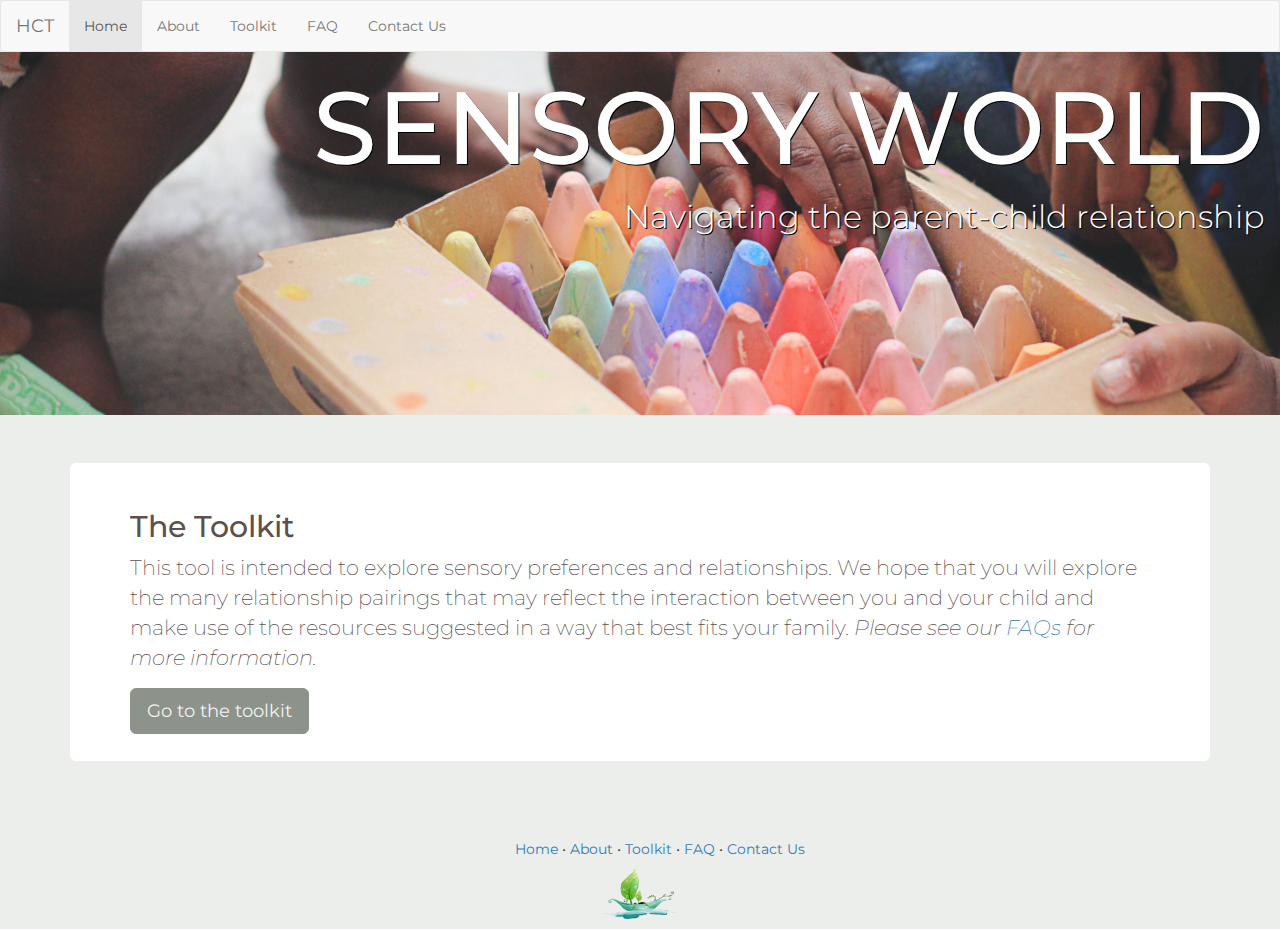
<file: index.html>
<!DOCTYPE html>
<html lang="en">
  <head>
    <title>HCT Sensory Toolkit</title>
    <meta charset="utf-8">

    <!-- Bootstrap stuff: -->
    <meta name="viewport" content="width=device-width, initial-scale=1">
    <link rel="stylesheet" href="https://maxcdn.bootstrapcdn.com/bootstrap/3.3.7/css/bootstrap.min.css">
    <script src="https://ajax.googleapis.com/ajax/libs/jquery/3.1.1/jquery.min.js"></script>
    <script src="https://maxcdn.bootstrapcdn.com/bootstrap/3.3.7/js/bootstrap.min.js"></script>

    <link rel="stylesheet" href="style/style.css">
    
  </head>


  <body>
    <nav class="navbar navbar-default">
      <div class="container-fluid">
	<div class="navbar-header">
	  <button type="button" class="navbar-toggle collapsed" data-toggle="collapse" data-target="#main-navbar-collapse" aria-expanded="false">
            <span class="sr-only">Toggle navigation</span>
	    &#8801;
	  </button>
	  <a class="navbar-brand" href="http://hctherapy.com">
	    HCT
	  </a>
	</div>

	<div class="collapse navbar-collapse" id="main-navbar-collapse">
	  <ul class="nav navbar-nav">
            <li class="active"><a href="index.html">Home</a></li>
            <li><a href="about.html">About</a></li>
	    <li><a href="toolkit.html">Toolkit</a></li>
	    <li><a href="faq.html">FAQ</a></li>
	    <li><a href="contact.html">Contact Us</a></li>
          </ul>
	</div>
      </div>
    </nav>
    <div class="container-fluid">
      <div class="row">
	<div id="banner-area" class="col-sm-12" style="background-image:url('res/chalkbaby.jpg');">
	  <h1>SENSORY WORLD</h1>
	  <p class="lead">Navigating the parent-child relationship</p>
	</div>
      </div>
    </div>
    
    
    
    <div class="container">	
      <div class="row">
	<div class="col-sm-12">
	  <div class="jumbotron">
	    <h2>The Toolkit</h2>
	    <p>This tool is intended to explore sensory preferences and relationships. We hope that you will explore the many relationship pairings that may reflect the interaction between you and your child and make use of the resources suggested in a way that best fits your family. <em>Please see our <a href="faq.html">FAQs</a> for more information.</em></p>
	    <a class="btn btn-primary btn-lg" href="toolkit.html">Go to the toolkit</a>

	  </div>
	
	</div>
	  
      </div>      
      
      
    </div>
    
    <footer>
      <div class="container">
	<hr/>
	<ul id="footer-link-list">
	  <li class="footer-link"><a href="index.html">Home</a></li>
	  <li class="footer-link"><a href="about.html">About</a></li>
	  <li class="footer-link"><a href="toolkit.html">Toolkit</a></li>
	  <li class="footer-link"><a href="faq.html">FAQ</a></li>
	  <li class="footer-link"><a href="contact.html">Contact Us</a></li>
	</ul>
	<a href="http://hctherapy.com">
	  <img id="leaf-boat" alt="Leaf Boat" src="res/hct-logo.png">
	</a>

      </div>
      
    </footer>
    
  </body>

</html>
</file>
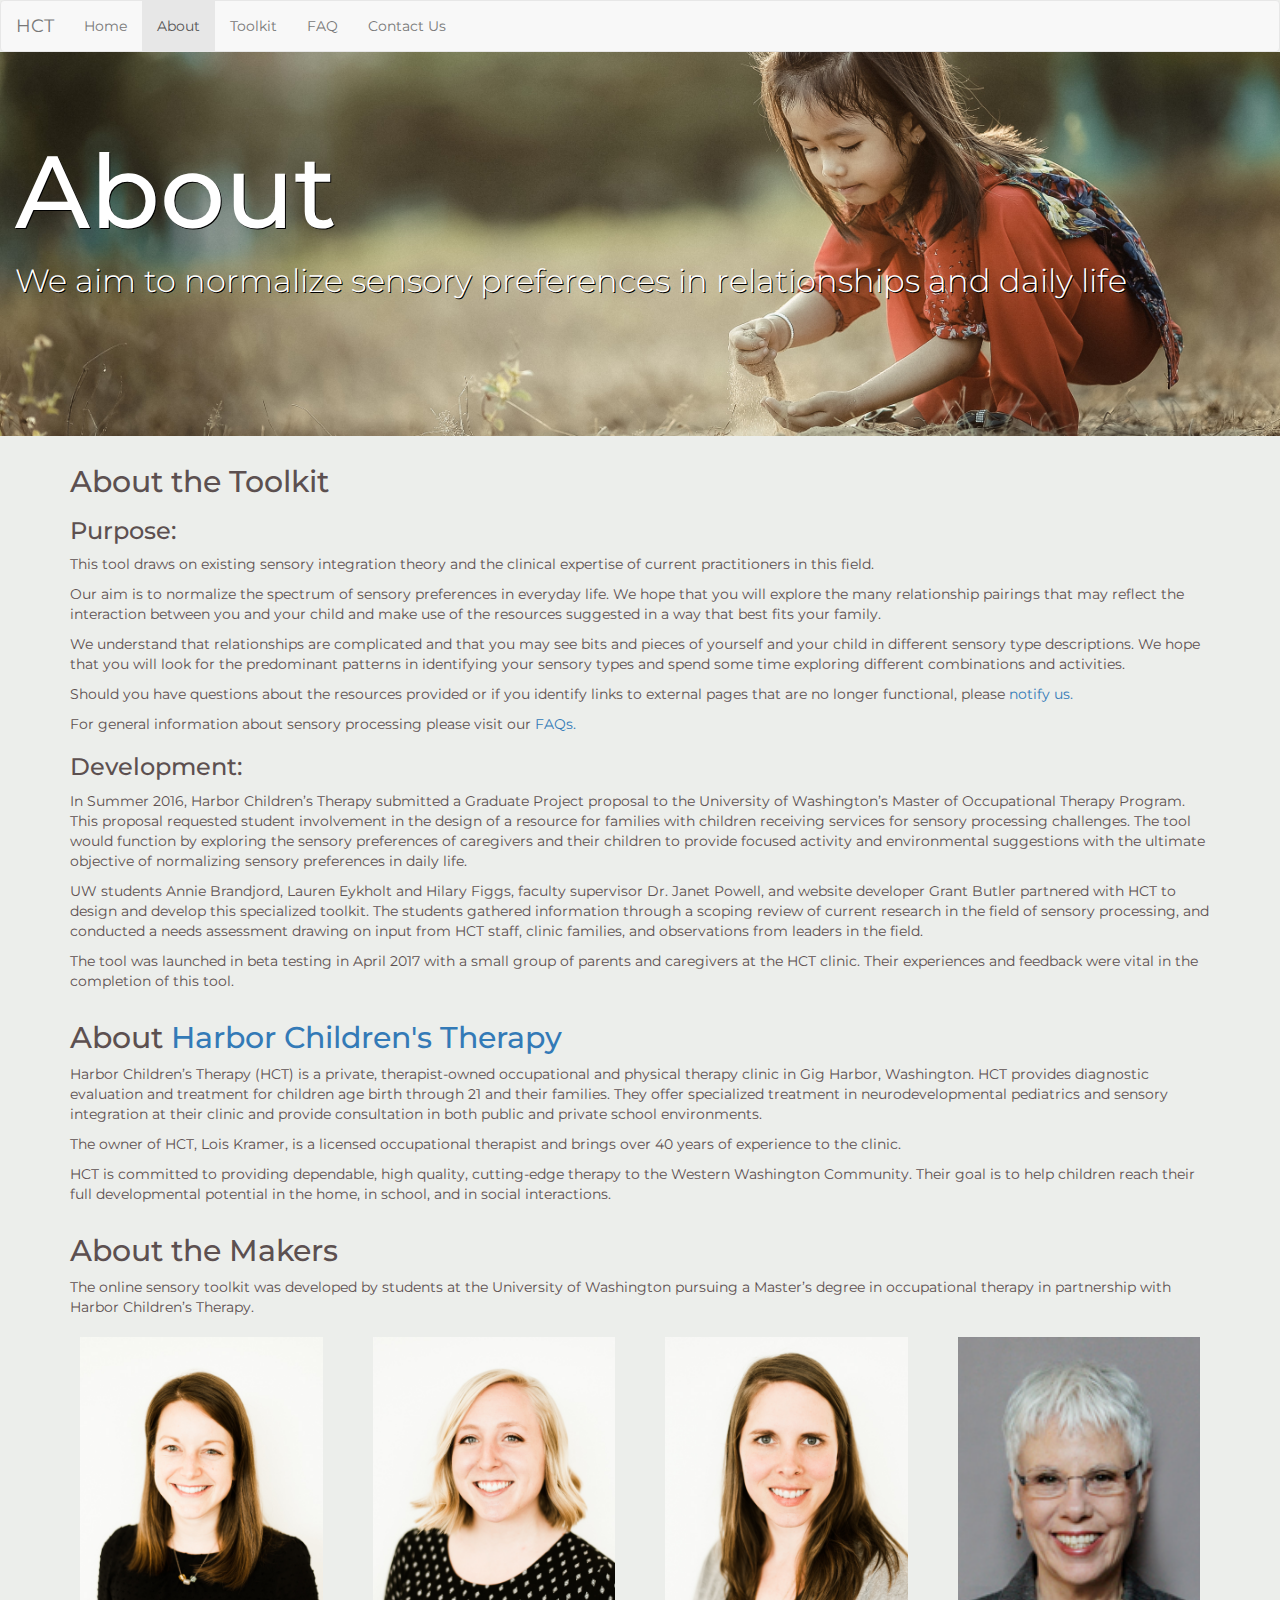
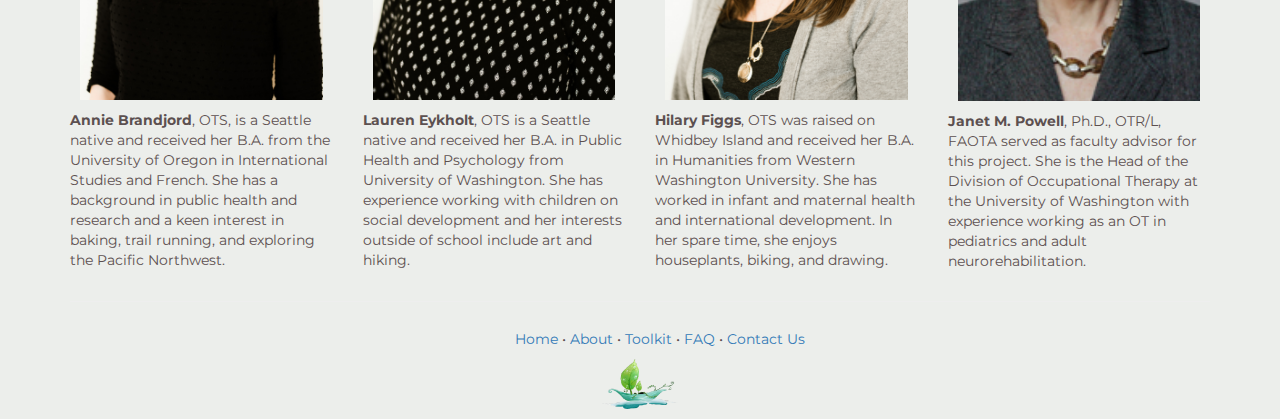
<file: about.html>
<!DOCTYPE html>
<html lang="en">
  <head>
    <title>HCT Sensory Toolkit</title>
    <meta charset="utf-8">

    <!-- Bootstrap stuff: -->
    <meta name="viewport" content="width=device-width, initial-scale=1">
    <link rel="stylesheet" href="https://maxcdn.bootstrapcdn.com/bootstrap/3.3.7/css/bootstrap.min.css">
    <script src="https://ajax.googleapis.com/ajax/libs/jquery/3.1.1/jquery.min.js"></script>
    <script src="https://maxcdn.bootstrapcdn.com/bootstrap/3.3.7/js/bootstrap.min.js"></script>

    <link rel="stylesheet" href="style/style.css">
    
  </head>


  <body>
    <nav class="navbar navbar-default">
      <div class="container-fluid">
	<div class="navbar-header">
	  <button type="button" class="navbar-toggle collapsed" data-toggle="collapse" data-target="#main-navbar-collapse" aria-expanded="false">
            <span class="sr-only">Toggle navigation</span>
	    &#8801;
	  </button>
	  <a class="navbar-brand" href="http://hctherapy.com">
	    HCT
	  </a>
	</div>

	<div class="collapse navbar-collapse" id="main-navbar-collapse">
	  <ul class="nav navbar-nav">
            <li><a href="index.html">Home</a></li>
            <li class="active"><a href="about.html">About</a></li>
	    <li><a href="toolkit.html">Toolkit</a></li>
	    <li><a href="faq.html">FAQ</a></li>
	    <li><a href="contact.html">Contact Us</a></li>
          </ul>
	</div>
      </div>
    </nav>
    <div class="container-fluid">
      <div class="row">
	<div id="banner-area" class="col-sm-12 banner-left banner-center" style="background-image:url('res/about.jpg');">
	  
	  <h1>About</h1>
	  <p class="lead">We aim to normalize sensory preferences in relationships and daily life</p>
	
	  
	</div>
      </div>
    </div>
    
    
    
    <div class="container">	

            <div class="row">
	<div class="col-sm-12">
	  <h2>About the Toolkit</h2>
	  <h3>Purpose:</h3>
	  <p>
	    This tool draws on existing sensory integration theory and the clinical expertise of current practitioners in this field.
	  </p>
	  <p>
	    Our aim is to normalize the spectrum of sensory preferences in everyday life. We hope that you will explore the many relationship pairings that may reflect the interaction between you and your child and make use of the resources suggested in a way that best fits your family.
	  </p>
	  <p>
	    We understand that relationships are complicated and that you may see bits and pieces of yourself and your child in different sensory type descriptions. We hope that you will look for the predominant patterns in identifying your sensory types and spend some time exploring different combinations and activities.
	  </p>
	  <p>
	    Should you have questions about the resources provided or if you identify links to external pages that are no longer functional, please <a href="contact.html">notify us.</a>
	  </p>
	  <p>
	    For general information about sensory processing please visit our <a href="faq.html">FAQs.</a>
	  </p>
	  
	  <h3>Development:</h3>
	  <p>
	    In Summer 2016, Harbor Children’s Therapy  submitted a Graduate Project proposal to the University of Washington’s Master of Occupational Therapy Program. This proposal requested student involvement in the design of a resource for families with children receiving services for sensory processing challenges. The tool would function by exploring the sensory preferences of caregivers and their children to provide focused activity and environmental suggestions with the ultimate objective of normalizing sensory preferences in daily life.
	  </p>

	  <p>
	    UW students Annie Brandjord, Lauren Eykholt and Hilary Figgs, faculty supervisor Dr. Janet Powell, and website developer Grant Butler partnered with HCT to design and develop this specialized toolkit. The students gathered information through a scoping review of current research in the field of sensory processing, and conducted a needs assessment drawing on input from HCT staff, clinic families, and observations from leaders in the field.
	  </p>
	  <p>
	    The tool was launched in beta testing in April 2017 with a small group of parents and caregivers at the HCT clinic. Their experiences and feedback were vital in the completion of this tool.
	  </p>	  
	</div>
      </div>

      <div class="row">
	<div class="col-sm-12">
	  <h2>About <a href="http://hctherapy.com">Harbor Children's Therapy</a></h2>
	  <p>
	    Harbor Children’s Therapy (HCT) is a private, therapist-owned occupational and physical therapy clinic in Gig Harbor, Washington. HCT provides diagnostic evaluation and treatment for children age birth through 21 and their families. They offer specialized treatment in neurodevelopmental pediatrics and sensory integration at their clinic and provide consultation in both public and private school environments.
	  </p>
	  <p>
	    The owner of HCT, Lois Kramer, is a licensed occupational therapist and brings over 40 years of experience to the clinic.
	  </p>
	  <p>
	    HCT is committed to providing dependable, high quality, cutting-edge therapy to the Western Washington Community. Their goal is to help children reach their full developmental potential in the home, in school, and in social interactions.
	  </p>
	</div>
      </div>
      
      <div class="row">
	<div class="col-sm-12">
	  <h2>About the Makers</h2>
	  <p>
	    The online sensory toolkit was developed by students at the University of Washington pursuing a Master’s degree in occupational therapy in partnership with Harbor Children’s Therapy.
	  </p>
	</div>
      </div>
      <div class="row">
	<div class="col-sm-3">
	  <img class="headshot" src="res/annie.jpg" alt="Annie Headshot">
	  <p>
	    <strong>Annie Brandjord</strong>, OTS, is a Seattle native and received her B.A. from the University of Oregon in International Studies and French. She has a background in public health and research and a keen interest in baking, trail running, and exploring the Pacific Northwest.
	  </p>
	</div>
	<div class="col-sm-3">
	  <img class="headshot" src="res/lauren.jpg" alt="Lauren Headshot">
	  <p>
	    <strong>Lauren Eykholt</strong>, OTS is a Seattle native and received her B.A. in Public Health and Psychology from University of Washington. She has experience working with children on social development and her interests outside of school include art and hiking.
	  </p>
	</div>
	<div class="col-sm-3">
	   <img class="headshot" src="res/hilary.jpg" alt="Hilary Headshot">
	  <p>
	    <strong>Hilary Figgs</strong>, OTS was raised on Whidbey Island and received her B.A. in Humanities from Western Washington University. She has worked in infant and maternal health and international development. In her spare time, she enjoys houseplants, biking, and drawing.
	  </p>
	</div>
	
	<div class="col-sm-3">
	  <img class="headshot" src="res/janet.jpg" alt="Janet Headshot">
	  <p>
	    <strong>Janet M. Powell</strong>, Ph.D., OTR/L, FAOTA served as faculty advisor for this project. She is the Head of the Division of Occupational Therapy at the University of Washington with experience working as an OT in pediatrics and adult neurorehabilitation.
	  </p>
	</div>
      </div>
      
      
      
    </div>
    
    <footer>
      <div class="container">
	<hr/>
	<ul id="footer-link-list">
	  <li class="footer-link"><a href="index.html">Home</a></li>
	  <li class="footer-link"><a href="about.html">About</a></li>
	  <li class="footer-link"><a href="toolkit.html">Toolkit</a></li>
	  <li class="footer-link"><a href="faq.html">FAQ</a></li>
	  <li class="footer-link"><a href="contact.html">Contact Us</a></li>
	</ul>
	<a href="http://hctherapy.com">
	  <img id="leaf-boat" alt="Leaf Boat" src="res/hct-logo.png">
	</a>

      </div>
      
    </footer>
    
  </body>

</html>
</file>
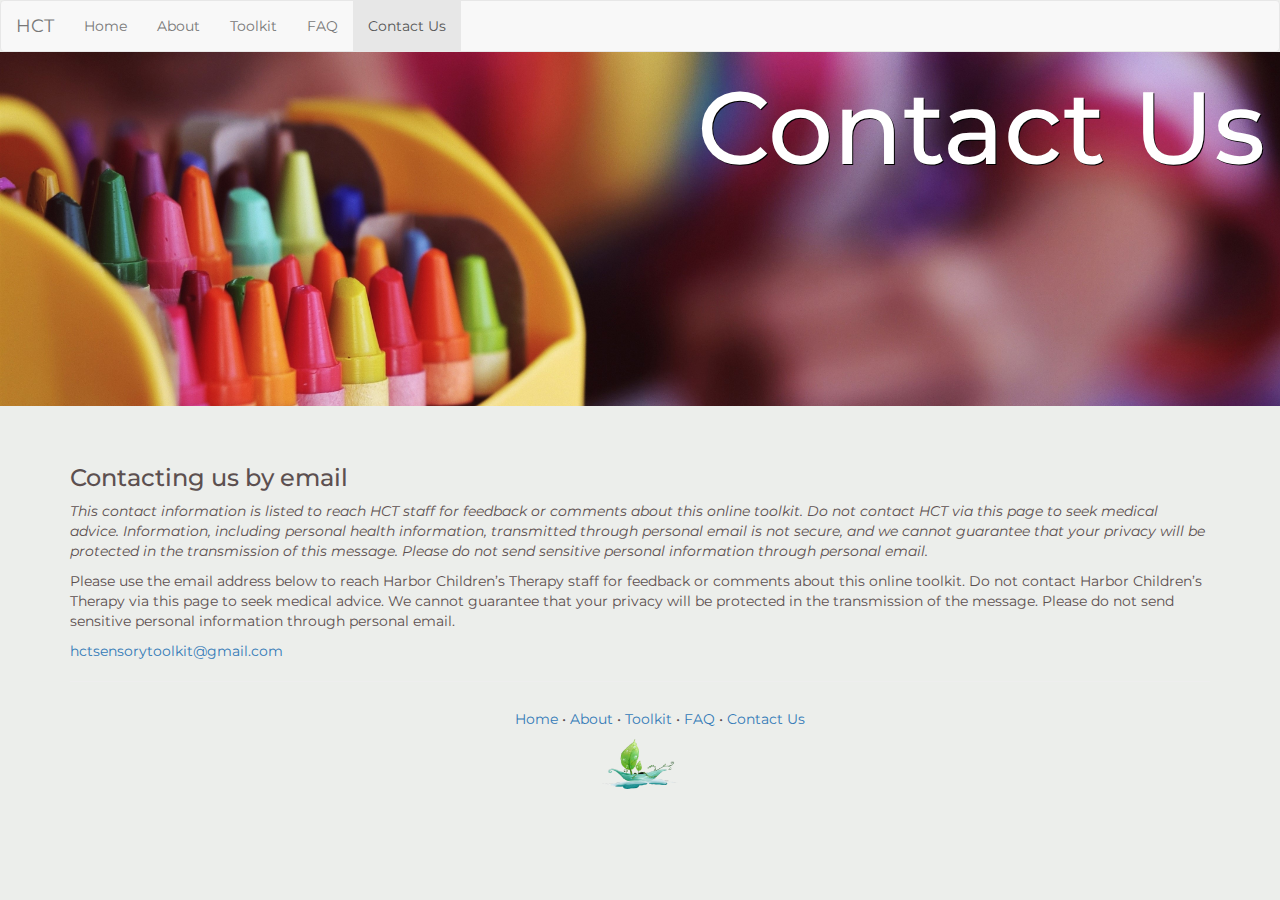
<file: contact.html>
<!DOCTYPE html>
<html lang="en">
  <head>
    <title>HCT Sensory Toolkit</title>
    <meta charset="utf-8">

    <!-- Bootstrap stuff: -->
    <meta name="viewport" content="width=device-width, initial-scale=1">
    <link rel="stylesheet" href="https://maxcdn.bootstrapcdn.com/bootstrap/3.3.7/css/bootstrap.min.css">
    <link rel="stylesheet" href="style/style.css">
    <script src="https://ajax.googleapis.com/ajax/libs/jquery/3.1.1/jquery.min.js"></script>
    <script src="https://maxcdn.bootstrapcdn.com/bootstrap/3.3.7/js/bootstrap.min.js"></script>

    
    
  </head>


  <body>

    <nav class="navbar navbar-default">
      <div class="container-fluid">
	<div class="navbar-header">
	  <button type="button" class="navbar-toggle collapsed" data-toggle="collapse" data-target="#main-navbar-collapse" aria-expanded="false">
            <span class="sr-only">Toggle navigation</span>
	    &#8801;
	  </button>
	  <a class="navbar-brand" href="http://hctherapy.com">HCT</a>
	</div>
	
	<div class="collapse navbar-collapse" id="main-navbar-collapse">
	  <ul class="nav navbar-nav">
            <li><a href="index.html">Home</a></li>
	    <li><a href="about.html">About</a></li>
	    <li><a href="toolkit.html">Toolkit</a></li>
	    <li><a href="faq.html">FAQ</a></li>
	    <li class="active"><a href="contact.html">Contact Us</a></li>
          </ul>
	</div>
	
      </div>
      
    </nav>
    
    <div class="container-fluid">
      <div class="row">
	<div id="banner-area" class="col-sm-12" style="background-image:url('res/contact.jpg');">
	  <h1>Contact Us</h1>
	</div>
      </div>
    </div>
    
    
    <div class="container">
      
      <h3>Contacting us by email</h3>
      <p>
	<em>This contact information is listed to reach HCT staff for feedback or comments about this online toolkit. Do not contact HCT via this page to seek medical advice. Information, including personal health information, transmitted through personal email is not secure, and we cannot guarantee that your privacy will be protected in the transmission of this message. Please do not send sensitive personal information through personal email.</em>
      </p>
      
      <p>
	Please use the email address below to reach Harbor Children’s Therapy staff for feedback or comments about this online toolkit. Do not contact Harbor Children’s Therapy via this page to seek medical advice. We cannot guarantee that your privacy will be protected in the transmission of the message. Please do not send sensitive personal information through personal email.
      </p>

      <a href="mailto:hctsensorytoolkit@gmail.com?Subject=Website Questions/Comments" target="_top">hctsensorytoolkit@gmail.com</a>
      
      
    </div>
    
    
    <footer>
      <div class="container">
	<hr/>
	<ul id="footer-link-list">
	  <li class="footer-link"><a href="index.html">Home</a></li>
	  <li class="footer-link"><a href="about.html">About</a></li>
	  <li class="footer-link"><a href="toolkit.html">Toolkit</a></li>
	  <li class="footer-link"><a href="faq.html">FAQ</a></li>
	  <li class="footer-link"><a href="contact.html">Contact Us</a></li>
	</ul>
	<a href="http://hctherapy.com">
	  <img id="leaf-boat" alt="Leaf Boat" src="res/hct-logo.png">
	</a>
	
      </div>
      
    </footer>
    
  </body>

</html>
</file>
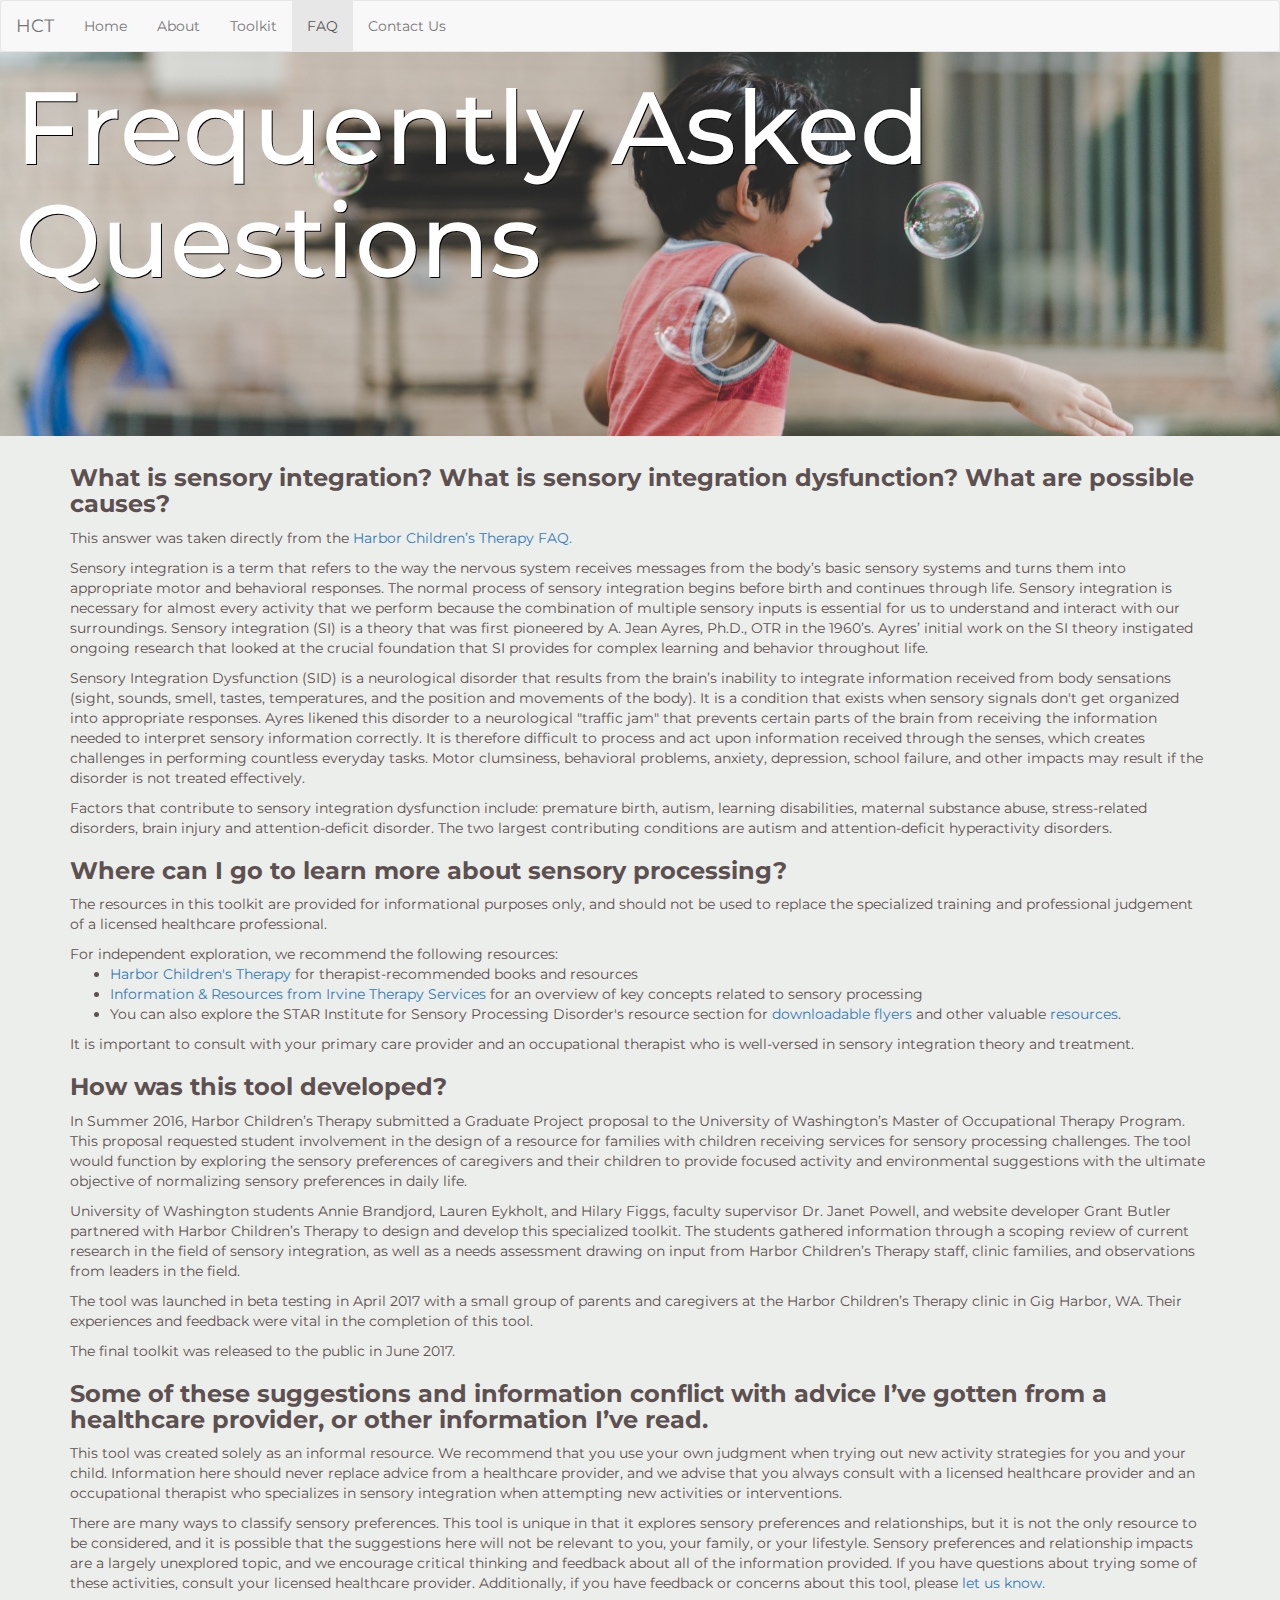
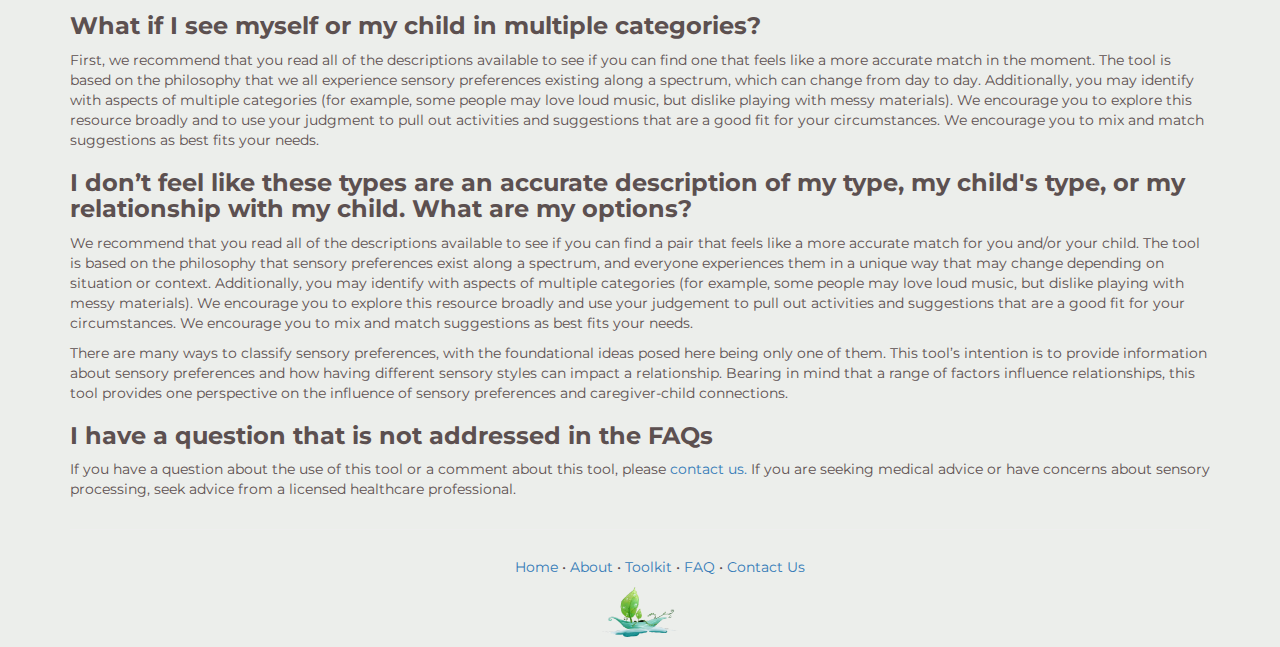
<file: faq.html>
<!DOCTYPE html>
<html lang="en">
  <head>
    <title>HCT Sensory Toolkit</title>
    <meta charset="utf-8">

    <!-- Bootstrap stuff: -->
    <meta name="viewport" content="width=device-width, initial-scale=1">
    <link rel="stylesheet" href="https://maxcdn.bootstrapcdn.com/bootstrap/3.3.7/css/bootstrap.min.css">
    <link rel="stylesheet" href="style/style.css">
    <script src="https://ajax.googleapis.com/ajax/libs/jquery/3.1.1/jquery.min.js"></script>
    <script src="https://maxcdn.bootstrapcdn.com/bootstrap/3.3.7/js/bootstrap.min.js"></script>

    
    
  </head>


  <body>

    <nav class="navbar navbar-default">
      <div class="container-fluid">
	<div class="navbar-header">
	  <button type="button" class="navbar-toggle collapsed" data-toggle="collapse" data-target="#main-navbar-collapse" aria-expanded="false">
            <span class="sr-only">Toggle navigation</span>
	    &#8801;
	  </button>
	  <a class="navbar-brand" href="http://hctherapy.com">HCT</a>
	</div>

	<div class="collapse navbar-collapse" id="main-navbar-collapse">
	  <ul class="nav navbar-nav">
            <li><a href="index.html">Home</a></li>
            <li><a href="about.html">About</a></li>
	    <li><a href="toolkit.html">Toolkit</a></li>
	    <li class="active"><a href="faq.html">FAQ</a></li>
	    <li><a href="contact.html">Contact Us</a></li>
          </ul>
	</div>
	
      </div>
      
    </nav>

    <div class="container-fluid">
      <div class="row">
	<div id="banner-area" class="col-sm-12 banner-left" style="background-image: url('res/faq.jpg');">
	  <h1>Frequently Asked Questions</h1>
	 
	</div>
      </div>
    </div>
	
    <div class="container">
      
      <h3><strong>What is sensory integration?  What is sensory integration dysfunction?  What are possible causes?</strong></h3>
      <p>This answer was taken directly from the <a href="http://hctherapy.com/faq.html">Harbor Children’s Therapy FAQ.</a></p> 
      
      <p>
	Sensory integration is a term that refers to the way the nervous system receives messages from the body’s basic sensory systems and turns them into appropriate motor and behavioral responses. The normal process of sensory integration begins before birth and continues through life. Sensory integration is necessary for almost every activity that we perform because the combination of multiple sensory inputs is essential for us to understand and interact with our surroundings. Sensory integration (SI) is a theory that was first pioneered by A. Jean Ayres, Ph.D., OTR in the 1960’s. Ayres’ initial work on the SI theory instigated ongoing research that looked at the crucial foundation that SI provides for complex learning and behavior throughout life.
      </p>
      <p>
	Sensory Integration Dysfunction (SID) is a neurological disorder that results from the brain’s inability to integrate information received from body sensations (sight, sounds, smell, tastes, temperatures, and the position and movements of the body). It is a condition that exists when sensory signals don't get organized into appropriate responses. Ayres likened this disorder to a neurological "traffic jam" that prevents certain parts of the brain from receiving the information needed to interpret sensory information correctly. It is therefore difficult to process and act upon information received through the senses, which creates challenges in performing countless everyday tasks. Motor clumsiness, behavioral problems, anxiety, depression, school failure, and other impacts may result if the disorder is not treated effectively.
      </p>
      <p>
	Factors that contribute to sensory integration dysfunction include: premature birth, autism, learning disabilities, maternal substance abuse, stress-related disorders, brain injury and attention-deficit disorder. The two largest contributing conditions are autism and attention-deficit hyperactivity disorders.
      </p>
      

      <h3><strong>Where can I go to learn more about sensory processing? </strong></h3>

      <p>The resources in this toolkit are provided for informational purposes only, and should not be used to replace the specialized training and professional judgement of a licensed healthcare professional. </p>
      For independent exploration, we recommend the following resources:
      <ul>
	<li>
	  <a href="http://hctherapy.com/resources.html">Harbor Children's Therapy</a> for therapist-recommended books and resources
	</li>
	<li>
	  <a href="http://www.irvinetherapyservices.com/resources/">Information & Resources from Irvine Therapy Services</a> for an overview of key concepts related to sensory processing
	</li>
	<li>
	  You can also explore the STAR Institute for Sensory Processing Disorder's resource section for <a href="https://www.spdstar.org/basic/downloadable-flyers">downloadable flyers</a> and other valuable <a href="https://www.spdstar.org/basic/resources-for-parents-and-professionals">resources</a>.
	</li>
      </ul>
      
      <p>
	It is important to consult with your primary care provider and an occupational therapist who is well-versed in sensory integration theory and treatment.
      </p>
      
      
      
      <h3><strong>How was this tool developed?</strong></h3>
      <p>
	In Summer 2016, Harbor Children’s Therapy submitted a Graduate Project proposal to the University of Washington’s Master of Occupational Therapy Program. This proposal requested student involvement in the design of a resource for families with children receiving services for sensory processing challenges. The tool would function by exploring the sensory preferences of caregivers and their children to provide focused activity and environmental suggestions with the ultimate objective of normalizing sensory preferences in daily life.
      </p>
      <p>
	University of Washington students Annie Brandjord, Lauren Eykholt, and Hilary Figgs, faculty supervisor Dr. Janet Powell, and website developer Grant Butler partnered with Harbor Children’s Therapy to design and develop this specialized toolkit. The students gathered information through a scoping review of current research in the field of sensory integration, as well as a needs assessment drawing on input from Harbor Children’s Therapy staff, clinic families, and observations from leaders in the field.
      </p>
      <p>
	The tool was launched in beta testing in April 2017 with a small group of parents and caregivers at the Harbor Children’s Therapy clinic in Gig Harbor, WA. Their experiences and feedback were vital in the completion of this tool.
      </p>
      <p>
	The final toolkit was released to the public in June 2017.
      </p>
      
      <h3><strong>Some of these suggestions and information conflict with advice I’ve gotten from a healthcare provider, or other information I’ve read. </strong></h3>
      <p>
	This tool was created solely as an informal resource. We recommend that you use your own judgment when trying out new activity strategies for you and your child. Information here should never replace advice from a healthcare provider, and we advise that you always consult with a licensed healthcare provider and an occupational therapist who specializes in sensory integration when attempting new activities or interventions.
      </p>
      <p>
	There are many ways to classify sensory preferences. This tool is unique in that it explores sensory preferences and relationships, but it is not the only resource to be considered, and it is possible that the suggestions here will not be relevant to you, your family, or your lifestyle. Sensory preferences and relationship impacts are a largely unexplored topic, and we encourage critical thinking and feedback about all of the information provided. If you have questions about trying some of these activities, consult your licensed healthcare provider. Additionally, if you have feedback or concerns about this tool, please <a href="contact.html">let us know.</a>
      </p>
	
      <h3><strong>What if I see myself or my child in multiple categories?</strong></h3>
      <p>
	First, we recommend that you read all of the descriptions available to see if you can find one that feels like a more accurate match in the moment. The tool is based on the philosophy that we all experience sensory preferences existing along a spectrum, which can change from day to day. Additionally, you may identify with aspects of multiple categories (for example, some people may love loud music, but dislike playing with messy materials). We encourage you to explore this resource broadly and to use your judgment to pull out activities and suggestions that are a good fit for your circumstances. We encourage you to mix and match suggestions as best fits your needs.
      </p>
      
      <h3><strong>I don’t feel like these types are an accurate description of my type, my child's type, or my relationship with my child. What are my options?</strong></h3>
      <p>
	We recommend that you read all of the descriptions available to see if you can find a pair that feels like a more accurate match for you and/or your child. The tool is based on the philosophy that sensory preferences exist along a spectrum, and everyone experiences them in a unique way that may change depending on situation or context. Additionally, you may identify with aspects of multiple categories (for example, some people may love loud music, but dislike playing with messy materials). We encourage you to explore this resource broadly and use your judgement to pull out activities and suggestions that are a good fit for your circumstances. We encourage you to mix and match suggestions as best fits your needs.
      </p>
      <p>
	There are many ways to classify sensory preferences, with the foundational ideas posed here being only one of them. This tool’s intention is to provide information about sensory preferences and how having different sensory styles can impact a relationship. Bearing in mind that a range of factors influence relationships, this tool provides one perspective on the influence of sensory preferences and caregiver-child connections.
      </p>
      
      
      <h3><strong>I have a question that is not addressed in the FAQs</strong></h3>
      
      <p>If you have a question about the use of this tool or a comment about this tool, please <a href="contact.html">contact us.</a> If you are seeking medical advice or have concerns about sensory processing, seek advice from a licensed healthcare professional.</p>
      
    </div>
    
    
    <footer>
      <div class="container">
	<hr/>
	<ul id="footer-link-list">
	  <li class="footer-link"><a href="index.html">Home</a></li>
	  <li class="footer-link"><a href="about.html">About</a></li>
	  <li class="footer-link"><a href="toolkit.html">Toolkit</a></li>
	  <li class="footer-link"><a href="faq.html">FAQ</a></li>
	  <li class="footer-link"><a href="contact.html">Contact Us</a></li>
	</ul>
	<a href="http://hctherapy.com">
	  <img id="leaf-boat" alt="Leaf Boat" src="res/hct-logo.png">
	</a>

      </div>
      
    </footer>
    
  </body>

</html>
</file>
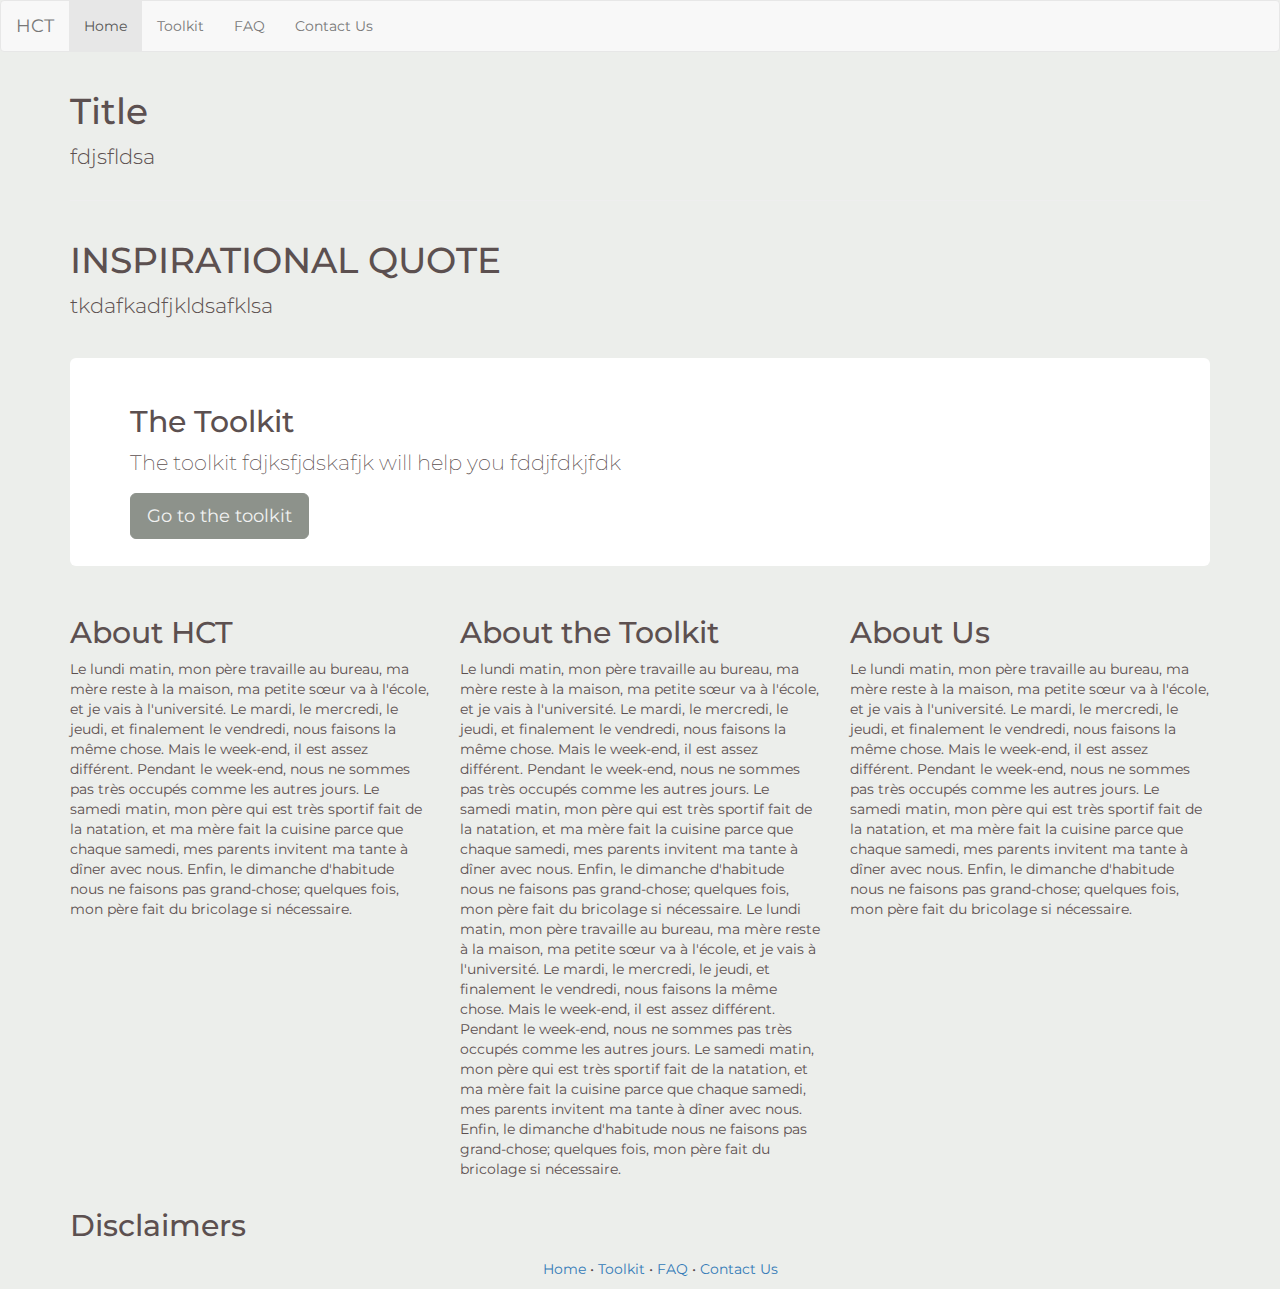
<file: front.html>
<!DOCTYPE html>
<html lang="en">
  <head>
    <title>HCT Sensory Toolkit</title>
    <meta charset="utf-8">

    <!-- Bootstrap stuff: -->
    <meta name="viewport" content="width=device-width, initial-scale=1">
    <link rel="stylesheet" href="https://maxcdn.bootstrapcdn.com/bootstrap/3.3.7/css/bootstrap.min.css">
    <link rel="stylesheet" href="style/style.css">
    <script src="https://ajax.googleapis.com/ajax/libs/jquery/3.1.1/jquery.min.js"></script>
    <script src="https://maxcdn.bootstrapcdn.com/bootstrap/3.3.7/js/bootstrap.min.js"></script>

    <script src="script/script.js"></script>
    
  </head>


  <body>

    <nav class="navbar navbar-default">
      <div class="container-fluid">
	<div class="navbar-header">
	  <button type="button" class="navbar-toggle collapsed" data-toggle="collapse" data-target="#main-navbar-collapse" aria-expanded="false">
            <span class="sr-only">Toggle navigation</span>
	  </button>
	  <a class="navbar-brand" href="#">HCT</a>
	</div>

	<div class="collapse navbar-collapse" id="main-navbar-collapse">
	  <ul class="nav navbar-nav">
            <li class="active"><a href="index.html">Home</a></li>
            <li><a href="toolkit.html">Toolkit</a></li>
	    <li><a href="faq.html">FAQ</a></li>
	    <li><a href="contact.html">Contact Us</a></li>
          </ul>
	</div>
	
      </div>
      
    </nav>
    
    <div class="container">
      
      <div class="page-header">	
	<h1>Title</h1>
	<p class="lead">fdjsfldsa</p>
      </div>
      
      <div class="row">
	<div class="col-sm-12">
	  <h1>INSPIRATIONAL QUOTE</h1>
	  <p class="lead">tkdafkadfjkldsafklsa</p>
	</div>
	
      </div>

      <div class="row">
	<div class="col-sm-12">
	  <div class="jumbotron">
	    <h2>The Toolkit</h2>
	    <p>The toolkit fdjksfjdskafjk will help you fddjfdkjfdk</p>
	    <a class="btn btn-primary btn-lg" href="toolkit.html">Go to the toolkit</a>

	  </div>
	
	</div>
	  
      </div>

      <div class="row">
	<div class="col-sm-4">
	  <h2>About HCT</h2>
	  <p>Le lundi matin, mon père travaille au bureau, ma mère reste à la maison, ma petite sœur va à l'école, et je vais à l'université. Le mardi, le mercredi, le jeudi, et finalement le vendredi, nous faisons la même chose. Mais le week-end, il est assez différent. Pendant le week-end, nous ne sommes pas très occupés comme les autres jours. Le samedi matin, mon père qui est très sportif fait de la natation, et ma mère fait la cuisine parce que chaque samedi, mes parents invitent ma tante à dîner avec nous. Enfin, le dimanche d'habitude nous ne faisons pas grand-chose; quelques fois, mon père fait du bricolage si nécessaire.
	  </p>
	  
	</div>
	
	<div class="col-sm-4">
	  <h2>About the Toolkit</h2>
	  <p>Le lundi matin, mon père travaille au bureau, ma mère reste à la maison, ma petite sœur va à l'école, et je vais à l'université. Le mardi, le mercredi, le jeudi, et finalement le vendredi, nous faisons la même chose. Mais le week-end, il est assez différent. Pendant le week-end, nous ne sommes pas très occupés comme les autres jours. Le samedi matin, mon père qui est très sportif fait de la natation, et ma mère fait la cuisine parce que chaque samedi, mes parents invitent ma tante à dîner avec nous. Enfin, le dimanche d'habitude nous ne faisons pas grand-chose; quelques fois, mon père fait du bricolage si nécessaire. Le lundi matin, mon père travaille au bureau, ma mère reste à la maison, ma petite sœur va à l'école, et je vais à l'université. Le mardi, le mercredi, le jeudi, et finalement le vendredi, nous faisons la même chose. Mais le week-end, il est assez différent. Pendant le week-end, nous ne sommes pas très occupés comme les autres jours. Le samedi matin, mon père qui est très sportif fait de la natation, et ma mère fait la cuisine parce que chaque samedi, mes parents invitent ma tante à dîner avec nous. Enfin, le dimanche d'habitude nous ne faisons pas grand-chose; quelques fois, mon père fait du bricolage si nécessaire. 
	  </p>
	  
	</div>

	<div class="col-sm-4">
	  <h2>About Us</h2>
	  <p>
	    Le lundi matin, mon père travaille au bureau, ma mère reste à la maison, ma petite sœur va à l'école, et je vais à l'université. Le mardi, le mercredi, le jeudi, et finalement le vendredi, nous faisons la même chose. Mais le week-end, il est assez différent. Pendant le week-end, nous ne sommes pas très occupés comme les autres jours. Le samedi matin, mon père qui est très sportif fait de la natation, et ma mère fait la cuisine parce que chaque samedi, mes parents invitent ma tante à dîner avec nous. Enfin, le dimanche d'habitude nous ne faisons pas grand-chose; quelques fois, mon père fait du bricolage si nécessaire. 
	  </p>
	</div>
      </div>
      <div class="row">
	<div class="col-sm-12">
	  <h2>Disclaimers</h2>
	</div>
      </div>
    
      
      
    </div>
    
    <footer>
      <div class="container">
	<ul id="footer-link-list">
	  <li class="footer-link"><a href="index.html">Home</a></li>
	  <li class="footer-link"><a href="toolkit.html">Toolkit</a></li>
	  <li class="footer-link"><a href="faq.html">FAQ</a></li>
	  <li class="footer-link"><a href="contact.html">Contact Us</a></li>
	</ul>
	
      </div>
      
    </footer>
    
  </body>

</html>
</file>
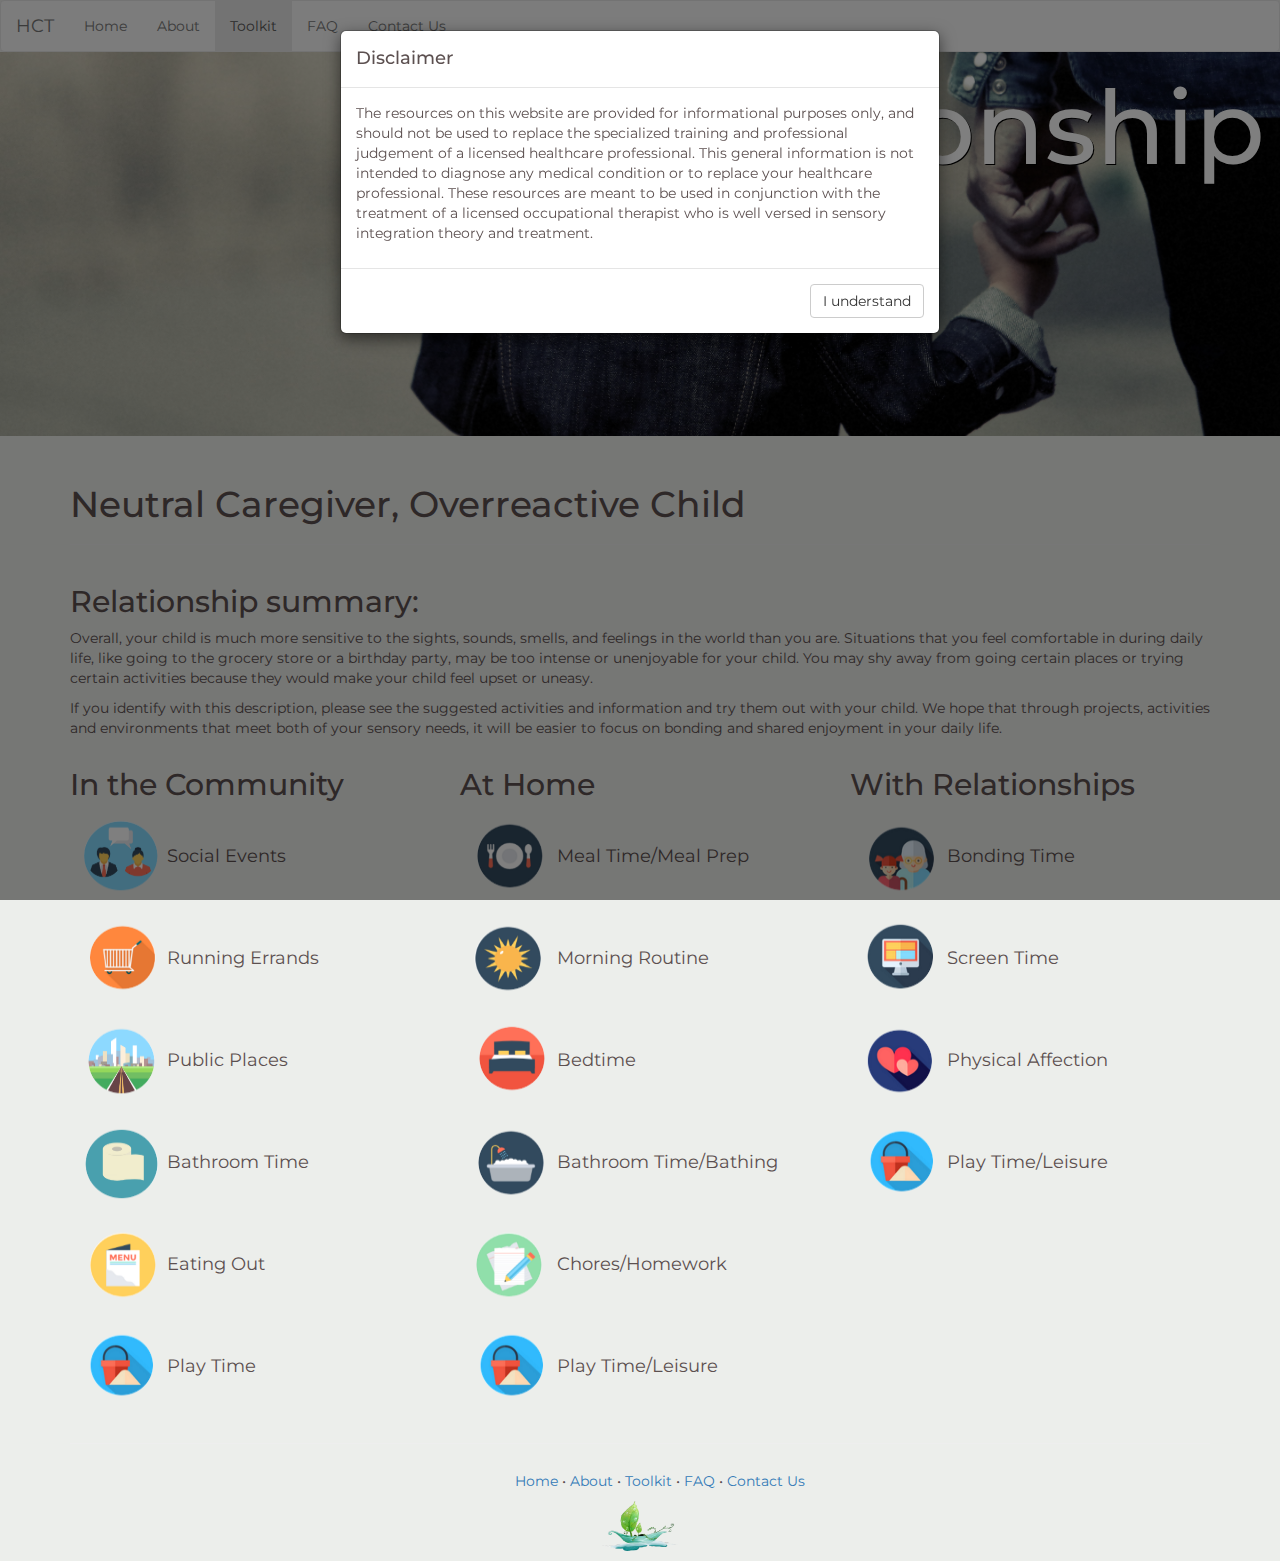
<file: neut-over.html>
<!DOCTYPE html>
<html lang="en">
  <head>
    <title>HCT Sensory Toolkit</title>
    <meta charset="utf-8">

    <!-- Bootstrap stuff: -->
    <meta name="viewport" content="width=device-width, initial-scale=1">
    <link rel="stylesheet" href="https://maxcdn.bootstrapcdn.com/bootstrap/3.3.7/css/bootstrap.min.css">
    <link rel="stylesheet" href="style/style.css">
    <script src="https://ajax.googleapis.com/ajax/libs/jquery/3.1.1/jquery.min.js"></script>
    <script src="https://maxcdn.bootstrapcdn.com/bootstrap/3.3.7/js/bootstrap.min.js"></script>
    <script src="script/disclaimers.js"></script>
  </head>


  <body>

    <div id="popup-disclaimer-modal" class="modal modal-onload" data-show="true" data-backdrop="static" data-keyboard="false" role="dialog">
      <div class="modal-dialog">
	<div class="modal-content">
	  <div class="modal-header">
            <h4 class="modal-title">Disclaimer</h4>
	  </div>
	  <div class="modal-body">
	    <p>
	      The resources on this website are provided for informational purposes only, and should not be used to replace the specialized training and professional judgement of a licensed healthcare professional. This general information is not intended to diagnose any medical condition or to replace your healthcare professional. These resources are meant to be used in conjunction with the treatment of a licensed occupational therapist who is well versed in sensory integration theory and treatment.
	    </p>
	    
	  </div>
	  <div class="modal-footer">
            <button type="button" class="btn btn-default" data-dismiss="modal">I understand</button>
	  </div>
	</div>
      </div>
    </div>
    
    <nav class="navbar navbar-default">
      <div class="container-fluid">
	<div class="navbar-header">
	  <button type="button" class="navbar-toggle collapsed" data-toggle="collapse" data-target="#main-navbar-collapse" aria-expanded="false">
            <span class="sr-only">Toggle navigation</span>
	    &#8801;
	  </button>
	  
	  <a class="navbar-brand" href="http://hctherapy.com">HCT</a>
	</div>

	<div class="collapse navbar-collapse" id="main-navbar-collapse">
	  <ul class="nav navbar-nav">
            <li><a href="index.html">Home</a></li>
            <li><a href="about.html">About</a></li>
	    <li class="active"><a href="toolkit.html">Toolkit</a></li>
	    <li><a href="faq.html">FAQ</a></li>
	    <li><a href="contact.html">Contact Us</a></li>
          </ul>
	</div>
 	
      </div>
      
    </nav>

    <div class="container-fluid">
      <div class="row">
	<div id="banner-area" class="col-sm-12" style="background-image: url('res/relationship.jpg');">
	  <h1>Your Relationship</h1>
	</div>
      </div>
    </div>
    
    <div class="container">
      
      <div class="page-header">
	<h1>Neutral Caregiver, Overreactive Child</h1>
      </div>
      
      <div class="row">
	<div class="col-sm-12">
	  <h2>Relationship summary:</h2>
	  <p>Overall, your child is much more sensitive to the sights, sounds, smells, and feelings in the world than you are. Situations that you feel comfortable in during daily life, like going to the grocery store or a birthday party, may be too intense or unenjoyable for your child. You may shy away from going certain places or trying certain activities because they would make your child feel upset or uneasy. </p>
	  <p>
If you identify with this description, please see the suggested activities and information and try them out with your child. We hope that through projects, activities and environments that meet both of your sensory needs, it will be easier to focus on bonding and shared enjoyment in your daily life.
	  </p>
	</div>
      </div>
      <div class="row">
	<div class="col-sm-4">
	  <h2>In the Community</h2>
	  
	  <button class="btn btn-secondary collapse-button" data-toggle="collapse" data-target="#social-events-list">
	    <img src="res/icons/social-events.png" alt="Social Events" height=80 width=80> Social Events
	  </button>
	  <div class="collapse" id="social-events-list">
	    <ul>
  <li>
    <a class="list-link" target="_blank" href="http://www.todaysparent.com/toddler/toddler-behaviour/sensitive-to-sound/">Managing Sounds</a>
    <p class="link-desc">What to do when your child is sensitive to sound</p>
  </li>
  <li>
    <a class="list-link" target="_blank" href="https://www.chewigemusa.com/">Use Chew Jewelry</a>
    <p class="link-desc">Chewigem makes stylish, discreet, and safe chewable accessories to provide sensory input for you or your child</p>
  </li>
  <li>
    <a class="list-link" target="_blank" href="http://www.sensory-processing-disorder.com/clothing-doesnt-feel-good.html">Make Clothing Adjustments</a>
    <p class="link-desc">Tips from bloggers for what to do when your clothing doesn't feel good on your body</p>
  </li>
  <li>
    <a class="list-link" target="_blank" href="http://www.oneplaceforspecialneeds.com/main/library_social_stories.html">Stories for Comfort and Learning</a>
    <p class="link-desc">Create stories to prepare your child for new and unfamiliar settings</p>
  </li>
  <li>
    <a class="list-link" target="_blank" href="http://www.everydayhealth.com/columns/therese-borchard-sanity-break/10-quick-ways-to-calm-down/">Self-soothing While Out and About</a>
    <p class="link-desc">These calming strategies can be adapted for you and your child, and range in how easy and quick they are to do in public</p>
  </li>
  <li>
    <a class="list-link" target="_blank" href="https://www.amctheatres.com/programs/sensory-friendly-films">Outing: Sensory-Friendly Movies</a>
    <p class="link-desc">Watch movies in the theater in a sensory-friendly environment</p>
  </li>
  <li>
    <a class="list-link" target="_blank" href="https://sct.org/Shows/Events/RelaxedPerformances">Sensory Friendly Performances at Seattle Children's Theater</a>
    <p class="link-desc">SCT opens its doors early for sensory-friendly hours several Saturdays throughout the year from 8:30 - 10:00am</p>
  </li>
  <li>
    <a class="list-link" target="_blank" href="http://www.spl.org/audiences/children/chi-for-parents-and-caregivers/sensory-story-times">Sensory-Friendly Storytime</a>
    <p class="link-desc">Attend a sensory-friendly storytime with books, songs, and movement at the Downtown Seattle Public Library</p>
  </li>


  <li>
    <a class="list-link" target="_blank" href="https://www.pacificsciencecenter.org/exploration-for-all/">Seattle Science Center - Autism Early Open </a>
    <p class="link-desc">Take advantage of the Seattle Science Center before they open to the public on the second Saturday of each month</p>
  </li>  <li>
    <a class="list-link" target="_blank" href="http://www.roosworldofdiscovery.com/">Roo's World of Discovery</a>
    <p class="link-desc">Visit a play space with daily "low sensory hours" featuring a calm environment with reduced crowds</p>
  </li>  <li>
    <a class="list-link" target="_blank" href="http://www.exceptionalfamilies.org">The Exceptional Families Network</a>
    <p class="link-desc">A network of families in Western Washington that organizes support groups, sensory-friendly activities, and parent resources</p>
  </li>
  <li>
    <a class="list-link" target="_blank" href="https://dev.pacificsciencecenter.org/wp-content/uploads/AutismResources-SensoryGuide.pdf">Sensory Guide for Exhibits at the Pacific Science Center</a>
    <p class="link-desc">A printable brochure to help navigate the Pacific Science Center that identifies the various sensory levels of different exhibits and areas</p>
  </li>
</ul>

	  </div>
	  
	  
	  <button class="btn btn-secondary collapse-button" data-toggle="collapse" data-target="#running-errands-list">
	    <img src="res/icons/errands.png" alt="Running Errands" height=80 width=80> Running Errands
	  </button>
	  <div class="collapse" id="running-errands-list">
<ul>
  <li>
    <a class="list-link" target="_blank" href="http://www.todaysparent.com/toddler/toddler-behaviour/sensitive-to-sound/">Managing Sounds</a>
    <p class="link-desc">What to do when your child is sensitive to sound</p>
  </li>
   <li>
    <a class="list-link" target="_blank" href="https://www.chewigemusa.com/">Use Chew Jewelry</a>
    <p class="link-desc">Chewigem makes stylish, discreet, and safe chewable accessories to provide sensory input for you or your child</p>
  </li>
  <li>
    <a class="list-link" target="_blank" href="http://www.naturalbeachliving.com/2016/02/daily-visual-schedule.html">Create a Daily Visual Schedule</a>
    <p class="link-desc">Visual schedules offer a visual approach to communicating daily activities to overstimulated and easily distracted children. They also offer children an opportunity for decision making, if there is flexibility in scheduling the different activities</p>
  </li>
  <li>
    Tip: Adjust Timing
    <p class="link-desc">Go shopping or out in the community at quiet times, avoid shopping and running errands during peak hours</p>
  </li>
  <li>
    <a class="list-link" target="_blank" href="http://www.oneplaceforspecialneeds.com/main/library_social_stories.html">Stories for Comfort and Learning</a>
    <p class="link-desc">Create stories to prepare your child for new and unfamiliar settings</p>
  </li>
  <li>
    <a class="list-link" target="_blank" href="http://www.everydayhealth.com/columns/therese-borchard-sanity-break/10-quick-ways-to-calm-down/">Self-Soothing While Out and About</a>
    <p class="link-desc">These calming strategies can be adapted for you and your child, and range in how easy and quick they are to do in public</p>
  </li>
  <li>
    <a class="list-link" target="_blank" href="http://www.autismeducates.com/2016/09/14/handle-grocery-store/">Grocery Shopping Tips</a>
    <p class="link-desc">Guidance and advice for grocery shopping, which can also be applied to other errands and shopping trips</p>
  </li>
  <li>
    <a class="list-link" target="_blank" href="https://www.amazon.com/AmazonFresh/b?ie=UTF8&node=10329849011">Grocery Delivery</a>
    <p class="link-desc">Send out for groceries when it's too stressful or inconvenient to make the trip to the store yourself</p>
  </li>

</ul>
	    
	  </div>
	  
	  
	  <button class="btn btn-secondary collapse-button" data-toggle="collapse" data-target="#public-places-list">
	    <img src="res/icons/public-places.png" alt="Public Places" height=80 width=80> Public Places
	  </button>
	  <div class="collapse" id="public-places-list">
<ul>
 <li>
    <a class="list-link" target="_blank" href="http://www.todaysparent.com/toddler/toddler-behaviour/sensitive-to-sound/">Managing Sounds</a>
    <p class="link-desc">What to do when your child is sensitive to sound</p>
  </li>
   <li>
    <a class="list-link" target="_blank" href="https://www.chewigemusa.com/">Use Chew Jewelry</a>
    <p class="link-desc">Chewigem makes stylish, discreet, and safe chewable accessories to provide sensory input for you or your child</p>
  </li>
  <li>
    <a class="list-link" target="_blank" href="http://www.oneplaceforspecialneeds.com/main/library_social_stories.html">Stories for Comfort and Learning</a>
    <p class="link-desc">Create stories to prepare your child for new and unfamiliar settings</p>
  </li>
  <li>
    <a class="list-link" target="_blank" href="http://www.everydayhealth.com/columns/therese-borchard-sanity-break/10-quick-ways-to-calm-down/">Self-soothing While Out and About</a>
    <p class="link-desc">These calming strategies can be adapted for you and your child, and range in how easy and quick they are to do in public</p>
  </li>
  <li>
    <a class="list-link" target="_blank" href="https://www.amctheatres.com/programs/sensory-friendly-films">Outing: Sensory-Friendly Movies</a>
    <p class="link-desc">Watch movies in the theater in a sensory-friendly environment</p>
  </li>
  <li>
    <a class="list-link" target="_blank" href="https://www.childrensplaygarden.org/">Outing: Seattle Children's Sensory Garden</a>
    <p class="link-desc">Participate in art classes, summer camps, or preschool options for children with special needs. There is a flower and veggie garden on site, a foam play area, a rock scramble, and a chicken coop</p>
  </li>
  <li>
    <a class="list-link" target="_blank" href="https://sct.org/Shows/Events/RelaxedPerformances">Sensory Friendly Performances at Seattle Children's Theater</a>
    <p class="link-desc">SCT opens its doors early for sensory hours several Saturdays throughout the year. From 8:30am–10am, the museum dims the lights and minimizes sounds, creating a setting friendlier to kids who benefit from a quieter, less-crowded environment</p>
  </li>
  <li>
    <a class="list-link" target="_blank" href="http://www.spl.org/audiences/children/chi-for-parents-and-caregivers/sensory-story-times">Sensory-Friendly Storytime</a>
    <p class="link-desc">Attend a sensory-friendly storytime with books, songs, and movement at the Downtown Seattle Public Library</p>
  </li>
  <li>
    <a class="list-link" target="_blank" href="https://www.pacificsciencecenter.org/exploration-for-all/">Seattle Science Center - Autism Early Open </a>
    <p class="link-desc">Take advantage of the Seattle Science Center before they open to the public on the second Saturday of each month</p>
  </li>
  <li>
    <a class="list-link" target="_blank" href="http://www.roosworldofdiscovery.com/">Roo's World of Discovery</a>
    <p class="link-desc">Visit a play space with daily "low sensory hours" featuring a calm environment with reduced crowds</p>
  </li>
  <li>
    <a class="list-link" target="_blank" href="http://www.kidimu.org/">Kid's Discovery Museum - Bainbridge Island</a>
    <p class="link-desc">This museum features "Sensory Sundays" on the 4th Sunday of each month before the museum opens to the rest of the public</p>
  </li>
  <li>
    <a class="list-link" target="_blank" href="https://dev.pacificsciencecenter.org/wp-content/uploads/AutismResources-SensoryGuide.pdf">Sensory Guide for Exhibits at the Pacific Science Center</a>
    <p class="link-desc">A printable brochure to help navigate the Pacific Science Center that identifies the various sensory levels of different exhibits and areas</p>

</ul>
	    
	  </div>
	  
	  <button class="btn btn-secondary collapse-button" data-toggle="collapse" data-target="#bathroom-time-list">
	    <img src="res/icons/bathroom-time.png" alt="Bathroom Time" height=80 width=80> Bathroom Time
	  </button>
	  <div class="collapse" id="bathroom-time-list">
<ul>
  <li>
    <a class="list-link" target="_blank" href="http://www.missjaimeot.com/toileting-sensory/">Toileting and Sensory Processing</a>
    <p class="link-desc">Follow these tips to manage toileting with your child
</p>
  </li>
   <li>
		<a class="list-link" target="_blank" href="http://www.thechaosandtheclutter.com/archives/surviving-public-bathrooms-child-sensory-issues">
		  <p class="link-desc">Tips and tricks for planning use of and surviving the public restroom experience by minimizing distractions and stressful stimuli</p>
	      </li>
  <li>
    <a class="list-link" target="_blank" href="http://www.oneplaceforspecialneeds.com/main/library_social_stories.html">Stories for Comfort and Learning</a>
    <p class="link-desc">Create stories to prepare your child for new and unfamiliar settings</p>
  </li>
  <li>
    <a class="list-link" target="_blank" href="https://eatingoffplastic.wordpress.com/2015/11/07/public-restrooms-a-guide-for-the-sensory-sensitive/">Adults with Sensory Sensitivity and Public Restrooms</a>
    <p class="link-desc">Guidance and advice for adults who experience challenges in public restrooms</p>
  </li>
  <li>
    Tip: Create a Social Story
    <p class="link-desc">Talk to your child about what to expect when going into a public restroom and remind them before entering. Use pictures, videos, or sound effects as needed. Give them the opportunity to ask questions</p>
  </li>
</ul>
	    
	  </div>
	  
	  <button class="btn btn-secondary collapse-button" data-toggle="collapse" data-target="#eating-out-list">
	    <img src="res/icons/eating-out.png" alt="Eating Out" height=80 width=80> Eating Out
	  </button>
	  <div class="collapse" id="eating-out-list">
<ul>
  <li>
    <a class="list-link" target="_blank" href="http://www.sensorysmartparent.com/single-post/2016/01/20/Eating-Out-with-Kids-Who-Have-Sensory-Issues">Tips for Eating Out
</a>
    <p class="link-desc">Try these tips for eating out when you or your child have sensory challenges</p>
  </li>
 <li>
    <a class="list-link" target="_blank" href="http://www.oneplaceforspecialneeds.com/main/library_social_stories.html">Stories for Comfort and Learning</a>
    <p class="link-desc">Create stories to prepare your child for new and unfamiliar settings</p>
  </li>
 <li>
    <a class="list-link" target="_blank" href="http://www.everydayhealth.com/columns/therese-borchard-sanity-break/10-quick-ways-to-calm-down/">Self-soothing While Out and About</a>
    <p class="link-desc">These calming strategies can be adapted for you and your child, and range in how easy and quick they are to do in public</p>
  </li>

 <li>
    <a class="list-link" target="_blank" href="http://www.andnextcomesl.com/2016/04/alerting-calming-sensory-snacks-for-kids.html">Alerting and Calming Food Ideas</a>
    <p class="link-desc">Snack and meal ingredient ideas to either raise or lower you or your child's level of arousal</p>
  </li>
 <li>
    <a class="list-link" target="_blank" href="http://theinspiredtreehouse.com/15-tips-for-picky-eaters/">15 Tips for Picky Eaters</a>
    <p class="link-desc">Tips and tricks to help meal time when you or your child are a picky eater</p>
  </li> <li>
    Tip: Conscientious Ordering
    <p class="link-desc">Order menu items that are thick, crunchy, or chewy such as crackers or a thick milkshake and think about how those textures and temperatures may affect level of arousal for you or for your child</p>
  </li>
</ul>
	    
	  </div>
	  
	  <button class="btn btn-secondary collapse-button" data-toggle="collapse" data-target="#play-time-1-list">
	    <img src="res/icons/play-and-leisure.png" alt="Play Time" height=80 width=80> Play Time
	  </button>
	  <div class="collapse" id="play-time-1-list">
<ul>
  <li>
    <a class="list-link" target="_blank" href="http://littlebinsforlittlehands.com/glitter-bottle-calm-sensory-tool-anxiety-relief/">Calming Crafts</a>
    <p class="link-desc">A craft project creating glitter calm-down bottles </p>
  </li>
  <li>
    <a class="list-link" target="_blank" href="http://www.todaysparent.com/toddler/toddler-behaviour/sensitive-to-sound/">Managing Sounds</a>
    <p class="link-desc">What to do when your child is sensitive to sound</p>
  </li>
  <li>
    <a class="list-link" target="_blank" href="http://www.andnextcomesl.com/2015/06/heavy-work-activities-for-kids.html">50 Heavy Work Activities for Kids</a>
    <p class="link-desc">Heavy work can help provide the input your child needs to feel regulated and calm</p>
  </li>
  <li>
    <a class="list-link" target="_blank" href="https://www.chewigemusa.com/">Use Chew Jewelry</a>
    <p class="link-desc">Chewigem makes stylish, discreet, and safe chewable accessories to provide sensory input for you or your child</p>
  </li>
  <li>
    <a class="list-link" target="_blank" href="http://www.oneplaceforspecialneeds.com/main/library_social_stories.html">Stories for Comfort and Learning</a>
    <p class="link-desc">Create stories to prepare your child for new and unfamiliar settings</p>
  </li>
  <li>
    <a class="list-link" target="_blank" href="http://www.everydayhealth.com/columns/therese-borchard-sanity-break/10-quick-ways-to-calm-down/">Self-soothing While Out and About</a>
    <p class="link-desc">These calming strategies can be adapted for you and your child, and range in how easy and quick they are to do in public</p>
  </li>
  <li>
    Tip: Parental Education on Safety Risks when Children have Low Touch Responsivity
    <p class="link-desc">Be aware if you have lower levels of sensitivity to tactile input and notice if you are modeling this type of reaction to your child- ex - model safe use of an iron, time spent around stove, what to do when there's a scraped knee or bumped head, etc. If your child under reacts to touch, they may not be as aware of pain as you might expect.</p>
  </li>
  <li>
    <a class="list-link" target="_blank" href="http://www.andnextcomesl.com/2016/04/free-printable-visual-calm-down-strategies-for-kids.html">Printable "Calm-Down" Cards</a>
    <p class="link-desc">These free, printable cards contain images of strategies that can be personalized to help you or your child calm down</p>
  </li>
  <li>
    <a class="list-link" target="_blank" href="http://www.spl.org/audiences/children/chi-for-parents-and-caregivers/sensory-story-times">Sensory-Friendly Storytime</a>
    <p class="link-desc">Attend a sensory-friendly storytime with books, songs, and movement at the Downtown Seattle Public Library</p>
  </li>
  <li>
    <a class="list-link" target="_blank" href="https://www.pacificsciencecenter.org/exploration-for-all/">Seattle Science Center - Autism Early Open </a>
    <p class="link-desc">Take advantage of the Seattle Science Center before they open to the public on the second Saturday of each month</p>
  </li>
  <li>
    <a class="list-link" target="_blank" href="http://www.kidimu.org/">Kid's Discovery Museum - Bainbridge Island</a>
    <p class="link-desc">This museum features "Sensory Sundays" on the 4th Sunday of each month before the museum opens to the rest of the public</p>
  </li>
  <li>
    <a class="list-link" target="_blank" href="http://www.exceptionalfamilies.org">The Exceptional Families Network</a>
    <p class="link-desc">A network of families in Western Washington that organizes support groups, sensory-friendly activities, and parent resources</p>
  </li>
  <li>
    <a class="list-link" target="_blank" href="http://theinspiredtreehouse.com/play-dates-and-sensory-issues-how-to-support-your-child-dates-and-sensory-issues-how-to-support-your-child/">Managing Play Dates with Sensory Issues</a>
    <p class="link-desc">Tips and guidance for managing play dates when sensory challenges are involved</p>
  </li>
  <li>
    <a class="list-link" target="_blank" href="https://dev.pacificsciencecenter.org/wp-content/uploads/AutismResources-SensoryGuide.pdf">Sensory Guide for Exhibits at the Pacific Science Center</a>
    <p class="link-desc">A printable brochure to help navigate the Pacific Science Center that identifies the various sensory levels of different exhibits and areas</p>
  </li>
</ul>
	    
	  </div>
	</div>
	<div class="col-sm-4">
	  <h2>At Home</h2>
	  <button class="btn btn-secondary collapse-button" data-toggle="collapse" data-target="#meal-time-list">
	    <img src="res/icons/meal-time.png" alt="Meal Time" height=80 width=80> Meal Time/Meal Prep
	  </button>
	  <div class="collapse" id="meal-time-list">
<ul>
  <li>
    <a class="list-link" target="_blank" href="http://asensorylife.com/homemade-cuddle-swing.html">Make an Indoor Swing</a>
    <p class="link-desc">Swings are great for proprioceptive and vestibular input to alert or calm you or your child for various activities</p>
  </li>
  <li>
    <a class="list-link" target="_blank" href="http://www.andnextcomesl.com/2016/04/alerting-calming-sensory-snacks-for-kids.html">Alerting and Calming Food Ideas</a>
    <p class="link-desc">Snack and meal ingredient ideas to either raise or lower you or your child's level of arousal</p>
  </li>
  <li>
    Tip: Meal Preparation
    <p class="link-desc">Invite child to prepare one part of the meal that they are comfortable working on. Allow the child to avoid textures that they dislike and to identify motions/movements that they do want to perform.</p>
  </li>
  <li>
    <a class="list-link" target="_blank" href="http://theinspiredtreehouse.com/15-tips-for-picky-eaters/">15 Tips for Picky Eaters</a>
    <p class="link-desc">Tips and tricks to help meal time when you or your child are a picky eater</p>
  </li>
  <li>
    <a class="list-link" target="_blank" href="http://ilslearningcorner.com/7-meal-time-tricks-to-avoid-sensory-meltdowns/">7 Meal-Time Tricks to Avoid Sensory Meltdowns</a>
    <p class="link-desc">Suggestions to make meal-time more appealing for picky eaters</p>
  </li>
  <li>
    <a class="list-link" target="_blank" href="http://www.friendshipcircle.org/blog/2014/05/05/10-ideas-to-create-a-sensory-friendly-dining-room/">Creating a Sensory-Friendly Dining Room</a>
    <p class="link-desc">Tips and tricks to help make your living space (specifically the dining room) more sensory-friendly</p>
  </li>
  <li>
    <a class="list-link" target="_blank" href="http://www.theempowerededucatoronline.com/2012/11/15-strategies-to-encourage-spd-toddlers.html">15 Strategies to Encourage SPD Toddlers to Eat</a>
    <p class="link-desc">Tips and tricks to help your toddler eat at mealtime</p>
  </li>
  </ul>
	    
	  </div>
	  <button class="btn btn-secondary collapse-button" data-toggle="collapse" data-target="#morning-list">
	    <img src="res/icons/morning.png" alt="Morning" height=80 width=80> Morning Routine
	  </button>
	  <div class="collapse" id="morning-list">
<ul>
  <li>
    <a class="list-link" target="_blank" href="http://www.friendshipcircle.org/blog/2014/09/16/7-morning-sensory-tips-for-you-and-your-child-with-special-needs/">7 Morning Sensory Tips for You and Your Child with Special Needs</a>
    <p class="link-desc">Experiment with these sensory strategies to help manage your morning routine
</p>
  </li>
  <li>
    <a class="list-link" target="_blank" href="https://www.chewigemusa.com/">Use Chew Jewelry</a>
    <p class="link-desc">Chewigem makes stylish, discreet, and safe chewable accessories to provide sensory input for you or your child</p>
  </li>
  <li>
    <a class="list-link" target="_blank" href="http://www.naturalbeachliving.com/2016/02/daily-visual-schedule.html">Create a Daily Visual Schedule</a>
    <p class="link-desc">Visual schedules offer a visual approach to communicating daily activities to overstimulated and easily distracted children. They also offer children an opportunity for decision making, if there is flexibility in scheduling the different activities</p>
  </li>
  <li>
    <a class="list-link" target="_blank" href="http://asensorylife.com/homemade-cuddle-swing.html">Make an Indoor Swing</a>
    <p class="link-desc">Swings are great for proprioceptive and vestibular input to alert or calm you or your child for various activities</p>
  </li>
  <li>
    <a class="list-link" target="_blank" href="http://www.sensory-processing-disorder.com/clothing-doesnt-feel-good.html">Make Clothing Adjustments</a>
    <p class="link-desc">Tips from bloggers for what to do when your clothing doesn't feel good on your body</p>
  </li>
  <li>
    Tip: Wear Tight Clothing
    <p class="link-desc">Tighter-fitting layers like a unitard, bathing suit or Spanx beneath clothing offer deep pressure sensation and may be pleasing and comforting throughout the day</p>
  </li>
  <li>
    <a class="list-link" target="_blank" href="http://www.puttingsocksonchickens.com/helpful-tips-to-reduce-back-to-school-anxiety/">7 Helpful Tips to Reduce Back to School Anxiety</a>
    <p class="link-desc">Tips and tricks to help with the transition of returning to school and to reduce anxiety</p>
  </li>

</ul>
	    
	  </div>
	  <button class="btn btn-secondary collapse-button" data-toggle="collapse" data-target="#bedtime-list">
	    <img src="res/icons/bedtime.png" alt="Bedtime" height=80 width=80> Bedtime
	  </button>
	  <div class="collapse" id="bedtime-list">
<ul>
  <li>
    <a class="list-link" target="_blank" href="http://theinspiredtreehouse.com/sensory-smart-sleep-tips-kids/">Sleep Tips </a>
    <p class="link-desc">A collection of sensory-friendly sleep tips</p>
  </li>
  <li>
    <a class="list-link" target="_blank" href="http://littlebinsforlittlehands.com/glitter-bottle-calm-sensory-tool-anxiety-relief/">Calming Crafts</a>
    <p class="link-desc">A craft project creating glitter calm-down bottles </p>
  </li>
  <li>
    <a class="list-link" target="_blank" href="http://www.creativeplayhouse.mumsinjersey.co.uk/2012/11/15-play-ideas-to-help-children-calm.html">Calming Play Ideas
</a>
    <p class="link-desc">15 play ideas to help your child calm down and relax </p>
  </li>
  <li>
    <a class="list-link" target="_blank" href="https://www.chewigemusa.com/">Use Chew Jewelry</a>
    <p class="link-desc">Chewigem makes stylish, discreet, and safe chewable accessories to provide sensory input for you or your child</p>
  </li>
  <li>
    <a class="list-link" target="_blank" href="http://www.naturalbeachliving.com/2016/02/daily-visual-schedule.html">Create a Daily Visual Schedule</a>
    <p class="link-desc">Visual schedules offer a visual approach to communicating daily activities to overstimulated and easily distracted children. They also offer children an opportunity for decision making, if there is flexibility in scheduling the different activities</p>
  </li>
  <li>
    <a class="list-link" target="_blank" href="http://asensorylife.com/homemade-cuddle-swing.html">Make an Indoor Swing</a>
    <p class="link-desc">Swings are great for proprioceptive and vestibular input to alert or calm you or your child for various activities</p>
  </li>
  <li>
    <a class="list-link" target="_blank" href="http://www.sensory-processing-disorder.com/clothing-doesnt-feel-good.html">Make Clothing Adjustments</a>
    <p class="link-desc">Tips from bloggers for what to do when your clothing doesn't feel good on your body</p>
  </li>
  <li>
    <a class="list-link" target="_blank" href="http://www.groceryshopforfree.com/how-to-make-a-rice-sock-and-why/">Make a Rice Sock
</a>
    <p class="link-desc">Rice socks are a great source of weight and can be heated for calming warmth. This could be a side-by-side activity while your child makes a playful "animal" sock and you make a  sock to your own tastes</p>
  </li>
  <li>
    <a class="list-link" target="_blank" href="http://www.andnextcomesl.com/2016/04/free-printable-visual-calm-down-strategies-for-kids.html">Printable "Calm-Down" Cards</a>
    <p class="link-desc">These free, printable cards contain images of strategies that can be personalized to help you or your child calm down</p>
  </li>

</ul>
	    
	  </div>
	  <button class="btn btn-secondary collapse-button" data-toggle="collapse" data-target="#bathing-list">
	    <img src="res/icons/bath-time.png" alt="Bathing" height=80 width=80> Bathroom Time/Bathing
	  </button>
	  <div class="collapse" id="bathing-list">
<ul>
  <li>
    <a class="list-link" target="_blank" href="http://www.missjaimeot.com/toileting-sensory/">Toileting and Sensory Processing</a>
    <p class="link-desc">Follow these tips to manage toileting with your child
</p>
  </li>
  <li>
    <a class="list-link" target="_blank" href="http://www.creativeplayhouse.mumsinjersey.co.uk/2012/11/15-play-ideas-to-help-children-calm.html">Calming Play Ideas
</a>
    <p class="link-desc">Try some of these calming play activities before bath time to help your child feel regulated</p>
  </li>
  <li>
    <a class="list-link" target="_blank" href="http://asensorylife.com/homemade-cuddle-swing.html">Make an Indoor Swing</a>
    <p class="link-desc">Swings are great for proprioceptive and vestibular input to alert or calm you or your child for various activities</p>
  </li>
  <li>
    <a class="list-link" target="_blank" href="http://www.sensory-processing-disorder.com/clothing-doesnt-feel-good.html">Make Clothing Adjustments</a>
    <p class="link-desc">Tips from bloggers for what to do when your clothing doesn't feel good on your body</p>
  </li>
  <li>
    <a class="list-link" target="_blank" href="http://www.friendshipcircle.org/blog/2014/04/17/31-sensory-friendly-upgrades-for-your-bathroom/">Making the Home Bathroom a Comforting Space</a>
    <p class="link-desc">Try these bathroom modification suggestions to create a more pleasant and engaging space </p>
  </li>

</ul>
	    
	  </div>
	  <button class="btn btn-secondary collapse-button" data-toggle="collapse" data-target="#chores-list">
	    <img src="res/icons/chores-and-homework.png" alt="Chores and Homework" height=80 width=80> Chores/Homework
	  </button>
	  <div class="collapse" id="chores-list">
<ul>
  <li>
    <a class="list-link" target="_blank" href="http://parentingchaos.com/vestibular-system-toys/">Toy Suggestions for Vestibular Movement</a>
    <p class="link-desc">Toy suggestions to create organizing or arousing sensations with vestibular movement</p>
  </li>
  <li>
    <a class="list-link" target="_blank" href="https://www.chewigemusa.com/">Use Chew Jewelry</a>
    <p class="link-desc">Chewigem makes stylish, discreet, and safe chewable accessories to provide sensory input for you or your child</p>
  </li>

  <li>
    <a class="list-link" target="_blank" href="http://asensorylife.com/homemade-cuddle-swing.html">Make an Indoor Swing</a>
    <p class="link-desc">Swings are great for proprioceptive and vestibular input to alert or calm you or your child for various activities</p>
  </li>
  <li>
    <a class="list-link" target="_blank" href="http://theinspiredtreehouse.com/easy-chores-kids/">Household Chores for Kids with Sensory Needs</a>
    <p class="link-desc">Easy chore suggestions to help regulate sensory needs, including taking out the garbage (heavy work), making beds (proprioceptive), and washing the car (strength, gross motor)</p>
  </li>
  <li>
    <a class="list-link" target="_blank" href="http://imaginationsoup.net/2015/09/07/classroom-strategies-for-sensory-processing-disorder/">Classroom Strategies</a>
    <p class="link-desc">Apply some of these classroom strategies at home to help your child focus on homework</p>
  </li>

</ul>

	  </div>
	  <button class="btn btn-secondary collapse-button" data-toggle="collapse" data-target="#play-time-2-list">
	    <img src="res/icons/play-and-leisure.png" alt="Play Time and Leisure" height=80 width=80> Play Time/Leisure
	  </button>
	  <div class="collapse" id="play-time-2-list">
	    <ul>
  <li>
    <a class="list-link" target="_blank" href="http://littlebinsforlittlehands.com/glitter-bottle-calm-sensory-tool-anxiety-relief/">Calming Crafts</a>
    <p class="link-desc">A craft project creating glitter calm-down bottles </p>
  </li>
  <li>
    <a class="list-link" target="_blank" href="http://www.todaysparent.com/toddler/toddler-behaviour/sensitive-to-sound/">Managing Sounds</a>
    <p class="link-desc">What to do when your child is sensitive to sound</p>
  </li>
  <li>
    <a class="list-link" target="_blank" href="http://www.andnextcomesl.com/2015/06/heavy-work-activities-for-kids.html">50 Heavy Work Activities for Kids</a>
    <p class="link-desc">Heavy work can help provide the input your child needs to feel regulated and calm</p>
  </li>
  <li>
    <a class="list-link" target="_blank" href="http://www.creativeplayhouse.mumsinjersey.co.uk/2012/11/15-play-ideas-to-help-children-calm.html">Calming Play Ideas
</a>
    <p class="link-desc">15 play ideas to help your child calm down and relax </p>
  </li>
  <li>
    <a class="list-link" target="_blank" href="https://www.chewigemusa.com/">Use Chew Jewelry</a>
    <p class="link-desc">Chewigem makes stylish, discreet, and safe chewable accessories to provide sensory input for you or your child</p>
  </li>
  <li>
    <a class="list-link" target="_blank" href="http://www.naturalbeachliving.com/2016/02/daily-visual-schedule.html">Create a Daily Visual Schedule</a>
    <p class="link-desc">Visual schedules offer a visual approach to communicating daily activities to overstimulated and easily distracted children. They also offer children an opportunity for decision making, if there is flexibility in scheduling the different activities</p>
  </li>
  <li>
    <a class="list-link" target="_blank" href="http://www.frugalmomeh.stfi.re/2015/12/adult-coloring-pages.html?sf=wdynwly#aa">Color with Your Child</a>
    <p class="link-desc">Use these free and printable adult coloring pages to color alongside your child or as a tool to calm down while your child is playing with other toys</p>
  </li>
  <li>
    <a class="list-link" target="_blank" href="http://asensorylife.com/homemade-cuddle-swing.html">Make an Indoor Swing</a>
    <p class="link-desc">Swings are great for proprioceptive and vestibular input to alert or calm you or your child for various activities</p>
  </li>
  <li>
    <a class="list-link" target="_blank" href="http://amotherfarfromhome.com/x-things-to-do-when-you-cant-stand-any-more-noise/">Finding Quiet in the Noise</a>
    <p class="link-desc">Ideas to help manage feelings of stress or overload when your children are loud and you seek quiet.</p>
  </li>
  <li>
    <a class="list-link" target="_blank" href="http://www.andnextcomesl.com/2016/04/free-printable-visual-calm-down-strategies-for-kids.html">Printable "Calm-Down" Cards</a>
    <p class="link-desc">These free, printable cards contain images of strategies that can be personalized to help you or your child calm down</p>
  </li>
</ul>

	  </div>
	</div>
      
	
	<div class="col-sm-4">
	  <h2>With Relationships</h2>
	  <button class="btn btn-secondary collapse-button" data-toggle="collapse" data-target="#bonding-list">
	    <img src="res/icons/bonding-time.png" alt="Bonding Time" height=80 width=80> Bonding Time
	  </button>
	  <div class="collapse" id="bonding-list">
	    <ul>
  <li>
    <a class="list-link" target="_blank" href="http://www.andnextcomesl.com/2015/06/heavy-work-activities-for-kids.html">50 Heavy Work Activities for Kids</a>
    <p class="link-desc">Heavy work can help provide the input your child needs to feel regulated and calm</p>
  </li>
  <li>
    <a class="list-link" target="_blank" href="http://www.todaysparent.com/family/family-health/yoga-for-kids-how-to-calm-little-minds/">Calming Yoga</a>
    <p class="link-desc">Yoga poses combat anxiety and provide a great bonding opportunity</p>
  </li>
  <li>
    <a class="list-link" target="_blank" href="http://www.frugalmomeh.stfi.re/2015/12/adult-coloring-pages.html?sf=wdynwly#aa">Color with Your Child</a>
    <p class="link-desc">Use these free and printable adult coloring pages to color alongside your child or as a tool to calm down while your child is playing with other toys</p>
  </li>
  
  <li>
    <a class="list-link" target="_blank" href="http://amotherfarfromhome.com/x-things-to-do-when-you-cant-stand-any-more-noise/">Finding Quiet in the Noise</a>
    <p class="link-desc">Ideas to help manage feelings of stress or overload when your children are loud and you seek quiet.</p>
  </li>
  <li>
    <a class="list-link" target="_blank" href="http://www.andnextcomesl.com/2016/04/free-printable-visual-calm-down-strategies-for-kids.html">Printable "Calm-Down" Cards</a>
    <p class="link-desc">These free, printable cards contain images of strategies that can be personalized to help you or your child calm down</p>
  </li>  <li>
    <a class="list-link" target="_blank" href="https://sct.org/Shows/Events/RelaxedPerformances">Sensory Friendly Performances at Seattle Children's Theater</a>
    <p class="link-desc">SCT opens its doors early for sensory hours several Saturdays throughout the year. From 8:30am–10am, the museum dims the lights and minimizes sounds, creating a setting friendlier to kids who benefit from a quieter, less-crowded environment</p>
  </li>
  <li>
    <a class="list-link" target="_blank" href="https://www.pacificsciencecenter.org/exploration-for-all/">Seattle Science Center - Autism Early Open </a>
    <p class="link-desc">Take advantage of the Seattle Science Center before they open to the public on the second Saturday of each month</p>
  </li>
  <li>
    <a class="list-link" target="_blank" href="https://www.playtacoma.org/">Tacoma Children's Museum</a>
    <p class="link-desc">Take advantage of programs including "Parents' Night Out," summer camps, preschool, and range of different interactive exhibits</p>
  </li>
  <li>
    <a class="list-link" target="_blank" href="http://theinspiredtreehouse.com/sensory-needs-different-childs/">Sensory Mismatch Between Parent and Child</a>
    <p class="link-desc">A post to help understand parent-child sensory differences, and to offer tips and guidance for shared activities and self-regulation</p>
  </li>
  <li>
    <a class="list-link" target="_blank" href="http://theinspiredtreehouse.com/sensory-tips-teens-older-kids/">Sensory Tips for Teenagers and Older Kids</a>
    <p class="link-desc">Guidance and tips for dealing with sensory challenges in older children and teenagers</p>
  </li>
</ul>

	  </div>
	  <button class="btn btn-secondary collapse-button" data-toggle="collapse" data-target="#screen-time-list">
	    <img src="res/icons/screen-time.png" alt="Social Events" height=80 width=80> Screen Time
	  </button>
	  <div class="collapse" id="screen-time-list">
	    <ul>
  <li>
    <a class="list-link" target="_blank" href="http://www.todaysparent.com/toddler/toddler-behaviour/sensitive-to-sound/">Managing Sounds</a>
    <p class="link-desc">What to do when your child is sensitive to sound</p>
  </li>
  <li>
    <a class="list-link" target="_blank" href="http://www.sunshineandhurricanes.com/sensory-processing-disorder/">Apps for Sensory Processing Disorder </a>
    <p class="link-desc">A list of sensory-friendly apps for you and your child</p>
  </li>
  <li>
    <a class="list-link" target="_blank" href="http://asensorylife.com/limiting-screen-time.html">Sensory Reasons to Limit Screen Time</a>
    <p class="link-desc">Reasoning through why excessive screen time can be a hindrance on you and your child's day-to-day interactions</p>
  </li>
  <li>
    Tip: Minimizing Screen Time for You and Your Child
    <ol>
      <li>Clean up your device: mindfully look at the apps on your device and decide which of those apps could be uninstalled. Ask yourself: how much of my (my child's) time is this app taking? Does this app make me happier? How does this app add to my life?</li>
      <li>Organize: Create file folders on your device and organize your apps. Possible folder ideas include "Brain Food," "Leisure," "Junk Food," etc. When apps are in folders on your device they aren't as visible and they aren't as tempting to use.</li>
      <li>Set limits: Be realistic and set time limits for using your device. How much time do you actually need to use it (for work? for school? for contacting loved ones?)? How often is the device being used as a time filler? When you set these limits, set them with your child. Make it a social contract, you are in this together.</li>
      <li>Stick to those limits: Be disciplined; with your child and with yourself.</li>
      <li>Set a realistic goal: Start out by trying to stick to your limits for a week. After the week is up, take a few minutes to talk about how it felt, what worked, and what could be improved.
</li>
      <li>Keep a log: Make a note at the end of each day about how you felt that day and about how your child felt. Once you have accomplished your first goal, look back over that log and see if you notice any changes that have occurred.
      </li>
    </ol>
    
  </li>
  <li>
    <a class="list-link" target="_blank" href="http://www.pediastaff.com/resources-family-tv-watching-and-sensory-processing">Watching TV as a Family</a>
    <p class="link-desc">A resource for information about watching TV as a family and the impact on sensory processing. This resource is intended for kids who are hypersensitive but the techniques can be adapted for sensitive parents</p>
  </li>
  <li>
    <a class="list-link" target="_blank" href="http://www.news.iastate.edu/news/2014/03/31/parentalmonitoring">Establishing a Bedtime Routine</a>
    <p class="link-desc">Current studies find that limiting screen time before bed improves quality and duration of sleep. Families can work together to create screen-free environments to better prepare for a night's rest, and eliminate possible sources of distraction, stimulation and stress.
      </p>
    <ol>
      <li>Remove screens from the bedroom prior to bed</li>
      <li>Encourage reading or meditation (quiet activities) at least 20 minutes before attempting to sleep</li>
      <li>Establish a consistent bedtime time of day, along with bedtime preparation routine to follow each night - this includes when you or your child showers/bathes, when teeth are brushed, when you stop eating for the night, when the TV goes off, when the bedtime stories/songs emerge</li>
    </ol>
    
  </li>
  <li>
    <a class="list-link" target="_blank" href="http://thestir.cafemom.com/big_kid/176258/apps_sensory_disorder_kids">8 Apps for Kids With Sensory Processing Disorder</a>
    <p class="link-desc">Sensory apps to download for kids and adults with sensory processing challenges</p>
  </li>

</ul>

	  </div>
	  <button class="btn btn-secondary collapse-button" data-toggle="collapse" data-target="#affection-list">
	    <img src="res/icons/physical-affection.png" alt="Physical Affection" height=80 width=80> Physical Affection
	  </button>
	  <div class="collapse" id="affection-list">
	    <ul>
  <li>
    <a class="list-link" target="_blank" href="http://www.andnextcomesl.com/2015/06/heavy-work-activities-for-kids.html">50 Heavy Work Activities for Kids</a>
    <p class="link-desc">Heavy work can help provide the input your child needs to feel regulated and calm</p>
  </li>
  <li>
    Tip: Communicating about Contact
    <p class="link-desc">Provide advance notification of intention to have contact with your child - AND - let them direct their own physical interactions/needs. Tell your child in advance that you intend to touch them/have contact with them (avoid surprising them). Try saying things like "I need to wash your hair. I'm going to drizzle water on your head first." - AND - "you have a smudge on your chin, why don't you try wiping it with a washcloth?"</p>
  </li>
  <li>
    <a class="list-link" target="_blank" href="https://www.understood.org/en/learning-attention-issues/child-learning-disabilities/sensory-processing-issues/15-ways-to-help-your-child-cope-with-tactile-sensitivity#slide-2">New Ways to Show Affection</a>
    <p class="link-desc">Consider using other signals (firm shoulder/hand squeeze, funny faces, pinky links, writing cards/letters) that indicate affection with your child, or request such signals for yourself</p>
  </li>
  <li>
    <a class="list-link" target="_blank" href="http://amotherfarfromhome.com/x-things-to-do-when-you-cant-stand-any-more-noise/">Finding Quiet in the Noise</a>
    <p class="link-desc">Ideas to help manage feelings of stress or overload when your children are loud and you seek quiet.</p>
  </li>
</ul>

	  </div>
	  <button class="btn btn-secondary collapse-button" data-toggle="collapse" data-target="#play-time-3-list">
	    <img src="res/icons/play-and-leisure.png" alt="Play Time and Leisure" height=80 width=80> Play Time/Leisure
	  </button>
	  <div class="collapse" id="play-time-3-list">
<ul>
  <li>
    <a class="list-link" target="_blank" href="http://www.todaysparent.com/toddler/toddler-behaviour/sensitive-to-sound/">Managing Sounds</a>
    <p class="link-desc">What to do when your child is sensitive to sound</p>
  </li>
  <li>
    <a class="list-link" target="_blank" href="http://parentingchaos.com/vestibular-system-toys/">Toy Suggestions for Vestibular Movement</a>
    <p class="link-desc">Toy suggestions to create organizing or arousing sensations with vestibular movement</p>
  </li>
  <li>
    <a class="list-link" target="_blank" href="http://www.andnextcomesl.com/2015/06/heavy-work-activities-for-kids.html">50 Heavy Work Activities for Kids</a>
    <p class="link-desc">Heavy work can help provide the input your child needs to feel regulated and calm</p>
  </li>
  <li>
    <a class="list-link" target="_blank" href="http://www.creativeplayhouse.mumsinjersey.co.uk/2012/11/15-play-ideas-to-help-children-calm.html">Calming Play Ideas
</a>
    <p class="link-desc">15 play ideas to help your child calm down and relax </p>
  </li>
  <li>
    <a class="list-link" target="_blank" href="https://www.chewigemusa.com/">Use Chew Jewelry</a>
    <p class="link-desc">Chewigem makes stylish, discreet, and safe chewable accessories to provide sensory input for you or your child</p>
  </li>
  <li>
    <a class="list-link" target="_blank" href="http://www.andnextcomesl.com/2016/04/free-printable-visual-calm-down-strategies-for-kids.html">Printable "Calm-Down" Cards</a>
    <p class="link-desc">These free, printable cards contain images of strategies that can be personalized to help you or your child calm down</p>
  </li>
  <li>
    <a class="list-link" target="_blank" href="https://www.playtacoma.org/">Tacoma Children's Museum</a>
    <p class="link-desc">Take advantage of programs including "Parents' Night Out," summer camps, preschool, and range of different interactive exhibits</p>
  </li>
  <li>
    <a class="list-link" target="_blank" href="http://www.kidimu.org/">Kid's Discovery Museum - Bainbridge Island</a>
    <p class="link-desc">This museum features "Sensory Sundays" on the 4th Sunday of each month before the museum opens to the rest of the public</p>
  </li>
  <li>
    <a class="list-link" target="_blank" href="http://www.exceptionalfamilies.org">The Exceptional Families Network</a>
    <p class="link-desc">A network of families in Western Washington that organizes support groups, sensory-friendly activities, and parent resources</p>
  </li>

</ul>
	    
	  </div>
	</div>
      </div>
    </div>
    

      
    
    <footer>
      <div class="container">
	<hr/>
	<ul id="footer-link-list">
	  <li class="footer-link"><a href="index.html">Home</a></li>
	  <li class="footer-link"><a href="about.html">About</a></li>
	  <li class="footer-link"><a href="toolkit.html">Toolkit</a></li>
	  <li class="footer-link"><a href="faq.html">FAQ</a></li>
	  <li class="footer-link"><a href="contact.html">Contact Us</a></li>
	</ul>
	<a href="http://hctherapy.com">
	  <img id="leaf-boat" alt="Leaf Boat" src="res/hct-logo.png">
	</a>

      </div>
      
    </footer>

  </body>
  
</html>
</file>
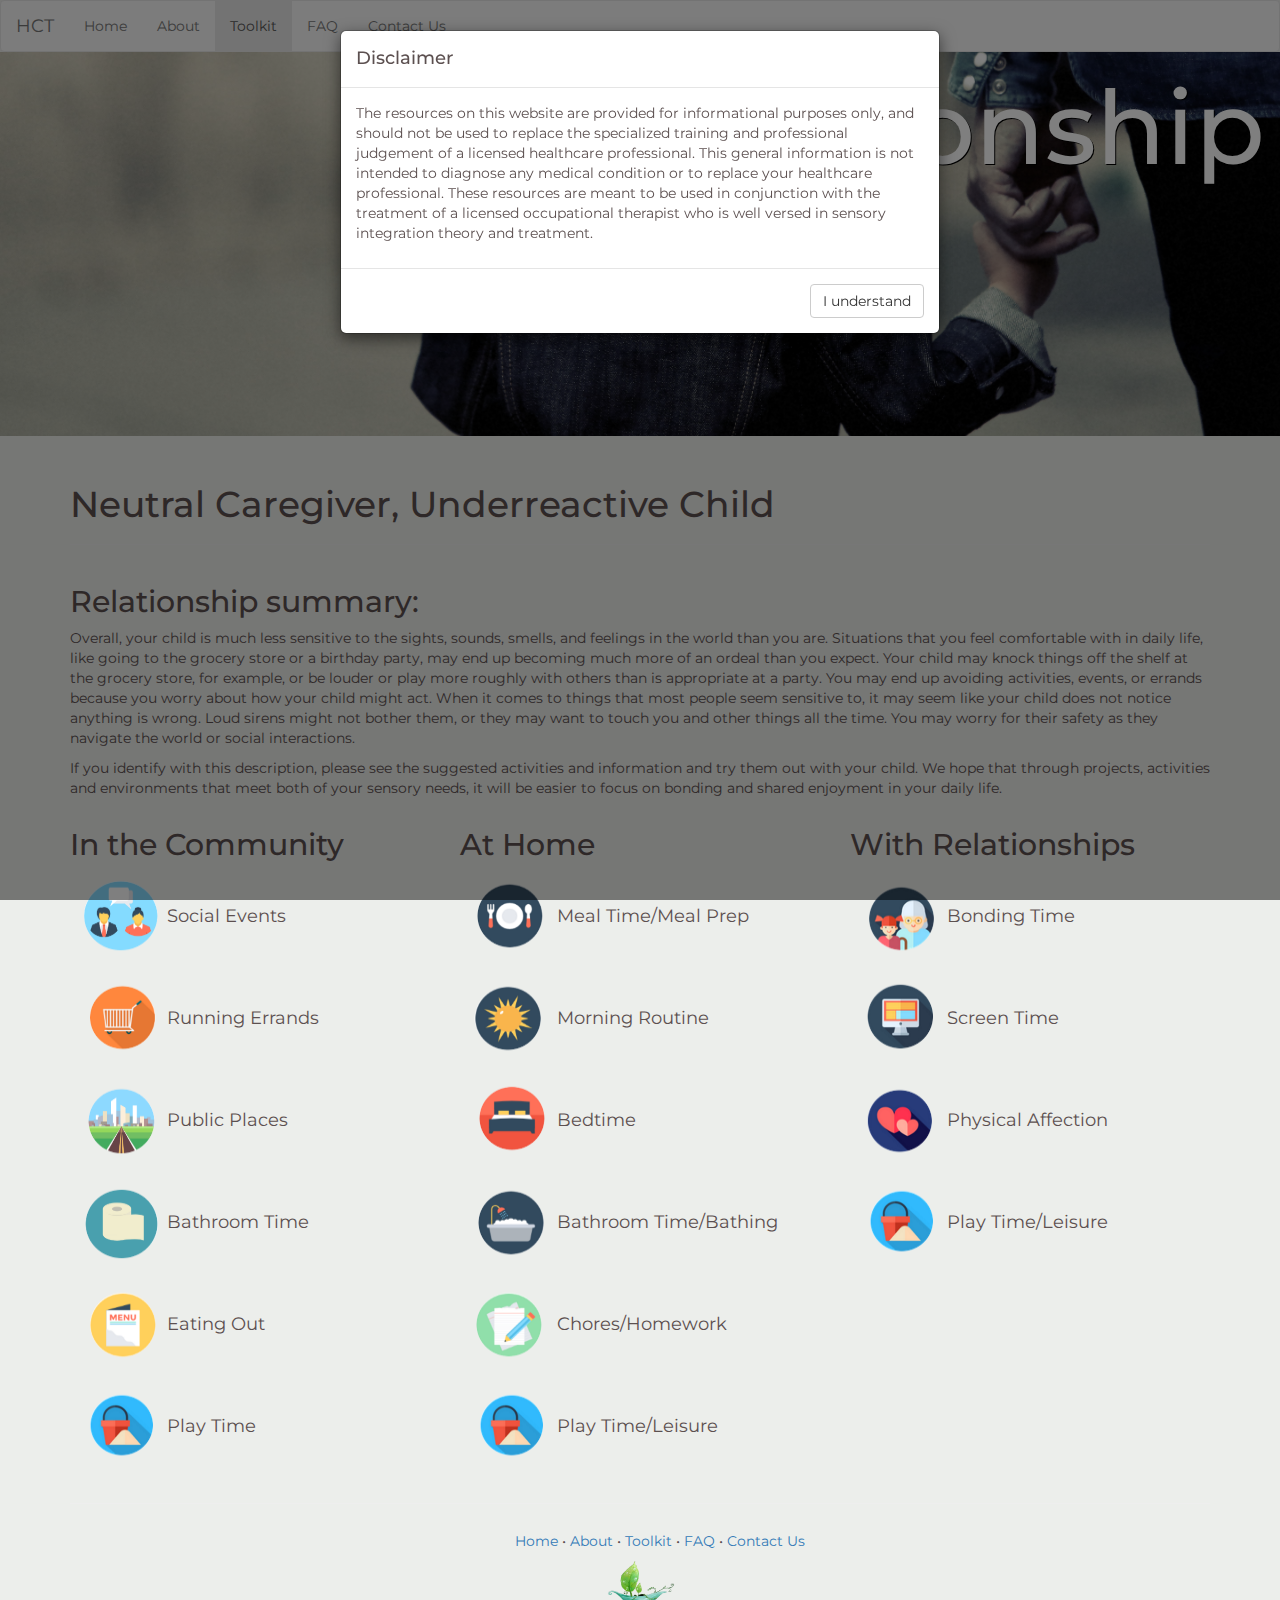
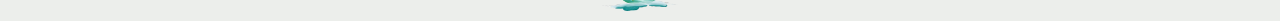
<file: neut-under.html>
<!DOCTYPE html>
<html lang="en">
  <head>
    <title>HCT Sensory Toolkit</title>
    <meta charset="utf-8">

    <!-- Bootstrap stuff: -->
    <meta name="viewport" content="width=device-width, initial-scale=1">
    <link rel="stylesheet" href="https://maxcdn.bootstrapcdn.com/bootstrap/3.3.7/css/bootstrap.min.css">
    <link rel="stylesheet" href="style/style.css">
    <script src="https://ajax.googleapis.com/ajax/libs/jquery/3.1.1/jquery.min.js"></script>
    <script src="https://maxcdn.bootstrapcdn.com/bootstrap/3.3.7/js/bootstrap.min.js"></script>
    <script src="script/disclaimers.js"></script>
  </head>


  <body>

    <div id="popup-disclaimer-modal" class="modal modal-onload" data-show="true" data-backdrop="static" data-keyboard="false" role="dialog">
      <div class="modal-dialog">
	<div class="modal-content">
	  <div class="modal-header">
            <h4 class="modal-title">Disclaimer</h4>
	  </div>
	  <div class="modal-body">
	    <p>
	      The resources on this website are provided for informational purposes only, and should not be used to replace the specialized training and professional judgement of a licensed healthcare professional. This general information is not intended to diagnose any medical condition or to replace your healthcare professional. These resources are meant to be used in conjunction with the treatment of a licensed occupational therapist who is well versed in sensory integration theory and treatment.
	    </p>
	    
	  </div>
	  <div class="modal-footer">
            <button type="button" class="btn btn-default" data-dismiss="modal">I understand</button>
	  </div>
	</div>
      </div>
    </div>
    
    <nav class="navbar navbar-default">
      <div class="container-fluid">
	<div class="navbar-header">
	  <button type="button" class="navbar-toggle collapsed" data-toggle="collapse" data-target="#main-navbar-collapse" aria-expanded="false">
            <span class="sr-only">Toggle navigation</span>
	    &#8801;
	  </button>
	  <a class="navbar-brand" href="http://hctherapy.com">HCT</a>
	</div>

	<div class="collapse navbar-collapse" id="main-navbar-collapse">
	  <ul class="nav navbar-nav">
            <li><a href="index.html">Home</a></li>
	    <li><a href="about.html">About</a></li>
            <li class="active"><a href="toolkit.html">Toolkit</a></li>
	    <li><a href="faq.html">FAQ</a></li>
	    <li><a href="contact.html">Contact Us</a></li>
          </ul>
	</div>
 	
      </div>
      
    </nav>

    <div class="container-fluid">
      <div class="row">
	<div id="banner-area" class="col-sm-12" style="background-image: url('res/relationship.jpg');">
	  <h1>Your Relationship</h1>
	</div>
      </div>
    </div>
    
    <div class="container">
      
      <div class="page-header">
	<h1>Neutral Caregiver, Underreactive Child</h1>
      </div>
    
      <div class="row">
	<div class="col-sm-12">
	  <h2>Relationship summary:</h2>
	  <p>Overall, your child is much less sensitive to the sights, sounds, smells, and feelings in the world than you are. Situations that you feel comfortable with in daily life, like going to the grocery store or a birthday party, may end up becoming much more of an ordeal than you expect. Your child may knock things off the shelf at the grocery store, for example, or be louder or play more roughly with others than is appropriate at a party. You may end up avoiding activities, events, or errands because you worry about how your child might act. When it comes to things that most people seem sensitive to, it may seem like your child does not notice anything is wrong. Loud sirens might not bother them, or they may want to touch you and other things all the time. You may worry for their safety as they navigate the world or social interactions.</p>
	  <p>If you identify with this description, please see the suggested activities and information and try them out with your child. We hope that through projects, activities and environments that meet both of your sensory needs, it will be easier to focus on bonding and shared enjoyment in your daily life.</p>
	</div>
      </div>

      <div class="row">
	<div class="col-sm-4">
	  <h2>In the Community</h2>
	  
	  <button class="btn btn-secondary collapse-button" data-toggle="collapse" data-target="#social-events-list">
	    <img src="res/icons/social-events.png" alt="Social Events" height=80 width=80> Social Events
	  </button>
	  <div class="collapse" id="social-events-list">
	    <ul>
  <li>
    <a class="list-link" target="_blank" href="https://www.chewigemusa.com/">Use Chew Jewelry</a>
    <p class="link-desc">Chewigem makes stylish, discreet, and safe chewable accessories to provide sensory input for you or your child</p>
  </li>
  <li>
    <a class="list-link" target="_blank" href="http://www.thechaosandtheclutter.com/archives/money-saving-sensory-solutions">Fidgets to Offset Boredom</a>
    <p class="link-desc">Pet toys (newly purchased) can be less-expensive options for tangles or chew toys for you or your child</p>
  </li>
  <li>
    <a class="list-link" target="_blank" href="https://www.amctheatres.com/programs/sensory-friendly-films">Outing: Sensory-Friendly Movies</a>
    <p class="link-desc">Watch movies in the theater in a sensory-friendly environment</p>
  </li>
  <li>
    <a class="list-link" target="_blank" href="https://sct.org/Shows/Events/RelaxedPerformances">Sensory Friendly Performances at Seattle Children's Theater</a>
    <p class="link-desc">SCT opens its doors early for sensory hours several Saturdays throughout the year. From 8:30–10 a.m., the museum dims the lights and minimizes sounds, creating a setting friendlier to kids who benefit from a quieter, less-crowded environment.</p>
  </li>
  <li>
    <a class="list-link" target="_blank" href="https://www.pacificsciencecenter.org/exploration-for-all/">Seattle Science Center - Autism Early Open </a>
    <p class="link-desc">Take advantage of the Seattle Science Center before they open to the public on the second Saturday of each month</p>
  </li>
  <li>
    <a class="list-link" target="_blank" href="http://www.roosworldofdiscovery.com/">Roo's World of Discovery</a>
    <p class="link-desc">Visit a play space with daily "low sensory hours" featuring a calm environment with reduced crowds </p>
  </li>
  <li>
    <a class="list-link" target="_blank" href="http://www.exceptionalfamilies.org">The Exceptional Families Network</a>
    <p class="link-desc">A network of families in Western Washington that organizes support groups, sensory-friendly activities, and parent resources</p>
  </li>
  <li>
    <a class="list-link" target="_blank" href="https://dev.pacificsciencecenter.org/wp-content/uploads/AutismResources-SensoryGuide.pdf">Sensory Guide for Exhibits at the Pacific Science Center</a>
    <p class="link-desc">A printable brochure to help navigate the Pacific Science Center that identifies the various sensory levels of different exhibits and areas</p>
  </li>
  <li>
    <a class="list-link" target="_blank" href="http://www.setbc.org/pictureset/Default.aspx">Social Story Downloads</a>
    <p class="link-desc">A resource site with social story pictures available for free download that apply to a variety of situations</p>
  </li>
</ul>

	  </div>
	  
	  
	  <button class="btn btn-secondary collapse-button" data-toggle="collapse" data-target="#running-errands-list">
	    <img src="res/icons/errands.png" alt="Running Errands" height=80 width=80> Running Errands
	  </button>
	  <div class="collapse" id="running-errands-list">
	    <ul>
  <li>
    <a class="list-link" target="_blank" href="https://www.spdstar.org/basic/home-activities#h2">Add Sensory Input to Daily Activities
</a>
    <p class="link-desc">The STAR Institute is a resource that can help you and your child incorporate regulating sensory input into your daily activities</p>
  </li>
  <li>
    <a class="list-link" target="_blank" href="https://www.chewigemusa.com/">Use Chew Jewelry</a>
    <p class="link-desc">Chewigem makes stylish, discreet, and safe chewable accessories to provide sensory input for you or your child</p>
  </li>
  <li>
    <a class="list-link" target="_blank" href="http://www.naturalbeachliving.com/2016/02/daily-visual-schedule.html">Create a Daily Visual Schedule</a>
    <p class="link-desc">Visual schedules offer a visual approach to communicating daily activities to overstimulated and easily distracted children. They also offer children an opportunity for decision making, if there is flexibility in scheduling the different activities.</p>
  </li>
  <li>
    <a class="list-link" target="_blank" href="http://www.autismeducates.com/2016/09/14/handle-grocery-store/">Grocery Shopping Tips</a>
    <p class="link-desc">Guidance and advice for grocery shopping, which can also be applied to other errands and shopping trips</p>
  </li>
  <li>
    <a class="list-link" target="_blank" href="https://www.amazon.com/AmazonFresh/b?ie=UTF8&node=10329849011">Grocery Delivery</a>
    <p class="link-desc">Send out for groceries when it's too stressful or inconvenient to make the trip to the store yourself</p>
  </li>
  <li>
    Tip: Incorporating Heavy Work
    <p class="link-desc">Allow your child to participate in "heavy work" parts of running errands like pushing the cart and carrying bags of groceries</p>
  </li>
  <li>
    <a class="list-link" target="_blank" href="http://www.potsot.com/sensory-tips-for-surviving-supermarkets.html">Sensory Tips for Surviving Supermarkets</a>
    <p class="link-desc">Try these tips to manage grocery shopping with your children </p>
  </li>
  <li>
    Time: Adjust the Time You Grocery Shop
    <p class="link-desc">Consider going shopping with your child after they have already done something else to "get their energy out" (like playing sports or going to a playground)</p>
  </li>
</ul>

	  </div>
	  
	  
	  <button class="btn btn-secondary collapse-button" data-toggle="collapse" data-target="#public-places-list">
	    <img src="res/icons/public-places.png" alt="Public Places" height=80 width=80> Public Places
	  </button>
	  <div class="collapse" id="public-places-list">
	    <ul>
  <li>
    <a class="list-link" target="_blank" href="https://www.chewigemusa.com/">Use Chew Jewelry</a>
    <p class="link-desc">Chewigem makes stylish, discreet, and safe chewable accessories to provide sensory input for you or your child</p>
  </li>
  <li>
    <a class="list-link" target="_blank" href="https://www.amctheatres.com/programs/sensory-friendly-films">Outing: Sensory-Friendly Movies</a>
    <p class="link-desc">Watch movies in the theater in a sensory-friendly environment</p>
  </li>
  <li>
    <a class="list-link" target="_blank" href="https://www.childrensplaygarden.org/">Outing: Seattle Children's Sensory Garden</a>
    <p class="link-desc">Participate in art classes, summer camps, or preschool options for children with special needs. There is a flower and veggie garden on site, a foam play area, a rock scramble, and a chicken coop</p>
  </li>
  <li>
    <a class="list-link" target="_blank" href="https://sct.org/Shows/Events/RelaxedPerformances">Sensory Friendly Performances at Seattle Children's Theater</a>
    <p class="link-desc">SCT opens its doors early for sensory-friendly hours several Saturdays throughout the year from 8:30 - 10:00am</p>
  </li>
  <li>
    <a class="list-link" target="_blank" href="https://www.pacificsciencecenter.org/exploration-for-all/">Seattle Science Center - Autism Early Open </a>
    <p class="link-desc">Take advantage of the Seattle Science Center before they open to the public on the second Saturday of each month</p>
  </li>
  <li>
    <a class="list-link" target="_blank" href="https://www.pumpitupparty.com/tacoma-wa/">Pump It Up Tacoma</a>
    <p class="link-desc">Go to an inflatable bounce park for adults and kids for lots of movement </p>
  </li>
  <li>
    <a class="list-link" target="_blank" href="http://www.roosworldofdiscovery.com/">Roo's World of Discovery</a>
    <p class="link-desc">Visit a play space with daily "low sensory hours" featuring a calm environment with reduced crowds</p>
  </li>
  <li>
    <a class="list-link" target="_blank" href="http://www.kidimu.org/">Kid's Discovery Museum - Bainbridge Island</a>
    <p class="link-desc">This museum features "Sensory Sundays" on the 4th Sunday of each month before the museum opens to the rest of the public</p>
  </li>
  <li>
    <a class="list-link" target="_blank" href="https://dev.pacificsciencecenter.org/wp-content/uploads/AutismResources-SensoryGuide.pdf">Sensory Guide for Exhibits at the Pacific Science Center</a>
    <p class="link-desc">A printable brochure to help navigate the Pacific Science Center that identifies the various sensory levels of different exhibits and areas</p>
  </li>
</ul>

	  </div>
	  
	  <button class="btn btn-secondary collapse-button" data-toggle="collapse" data-target="#bathroom-time-list">
	    <img src="res/icons/bathroom-time.png" alt="Bathroom Time" height=80 width=80> Bathroom Time
	  </button>
	  <div class="collapse" id="bathroom-time-list">
	    <ul>
  <li>
    <a class="list-link" target="_blank" href="http://www.missjaimeot.com/toileting-sensory/">Toileting and Sensory Processing</a>
    <p class="link-desc">Follow these tips to manage toileting with your child
</p>
  </li>
   <li>
		<a class="list-link" target="_blank" href="http://www.thechaosandtheclutter.com/archives/surviving-public-bathrooms-child-sensory-issues">
		  <p class="link-desc">Tips and tricks for planning use of and surviving the public restroom experience by minimizing distractions and stressful stimuli</p>
	      </li>
  <li>
    <a class="list-link" target="_blank" href="http://www.exceptionalfamilies.org">The Exceptional Families Network</a>
    <p class="link-desc">A network of families in Western Washington that organizes support groups, sensory-friendly activities, and parent resources</p>
  </li>
  <li>
    <a class="list-link" target="_blank" href="https://eatingoffplastic.wordpress.com/2015/11/07/public-restrooms-a-guide-for-the-sensory-sensitive/">Adults with Sensory Sensitivity and Public Restrooms</a>
    <p class="link-desc">Guidance and advice for adults who experience challenges in public restrooms</p>
  </li>
  <li>
    Tip: Create a Social Story
    <p class="link-desc">Talk to your child about what to expect when going into a public restroom and remind them before entering. Use pictures, videos, or sound effects as needed. Give them the opportunity to ask questions</p>
  </li>
</ul>

	  </div>
	  
	  <button class="btn btn-secondary collapse-button" data-toggle="collapse" data-target="#eating-out-list">
	    <img src="res/icons/eating-out.png" alt="Eating Out" height=80 width=80> Eating Out
	  </button>
	  <div class="collapse" id="eating-out-list">
	    <ul>
  <li>
    <a class="list-link" target="_blank" href="https://www.spdstar.org/basic/home-activities#h2">Add Sensory Input to Daily Activities
</a>
    <p class="link-desc">The STAR Institute is a resource that can help you and your child incorporate regulating sensory input into your daily activities</p>
  </li>
  <li>
    <a class="list-link" target="_blank" href="http://www.sensorysmartparent.com/single-post/2016/01/20/Eating-Out-with-Kids-Who-Have-Sensory-Issues">Tips for Eating Out
</a>
    <p class="link-desc">Try these tips for eating out when you or your child have sensory challenges</p>
  </li>
  <li>
    <a class="list-link" target="_blank" href="http://www.andnextcomesl.com/2016/04/alerting-calming-sensory-snacks-for-kids.html">Alerting and Calming Food Ideas</a>
    <p class="link-desc">Snack and meal ingredient ideas to either raise or lower you or your child's level of arousal</p>
  </li>
  <li>
    <a class="list-link" target="_blank" href="http://theinspiredtreehouse.com/15-tips-for-picky-eaters/">15 Tips for Picky Eaters</a>
    <p class="link-desc">Tips and tricks to help meal time when you or your child are a picky eater</p>
  </li>
  <li>
    Tip: Conscientious Ordering
    <p class="link-desc">Order menu items that are thick, crunchy, or chewy such as crackers or a thick milkshake and think about how those textures and temperatures may affect level of arousal for you or for your child</p>
  </li>
</ul>

	  </div>
	  
	  <button class="btn btn-secondary collapse-button" data-toggle="collapse" data-target="#play-time-1-list">
	    <img src="res/icons/play-and-leisure.png" alt="Play Time" height=80 width=80> Play Time
	  </button>
	  <div class="collapse" id="play-time-1-list">
	    <ul>
	      <li>
		<a class="list-link" target="_blank" href="http://parentingchaos.com/vestibular-system-toys/">Toy Suggestions for Vestibular Movement</a>
		<p class="link-desc">Toy suggestions to create organizing or arousing sensations with vestibular movement</p>
	      </li>
	      <li>
		<a class="list-link" target="_blank" href="http://www.craftsonsea.stfi.re/calming-lavender-playdough/?sf=dpbkjlv#aa">Make Calming Lavender Playdough</a>
    <p class="link-desc">Lavender is a calming scent and the act of using hands to squeeze and mold playdough can be calming for both you and your child</p>
  </li>

  <li>
    <a class="list-link" target="_blank" href="https://www.chewigemusa.com/">Use Chew Jewelry</a>
    <p class="link-desc">Chewigem makes stylish, discreet, and safe chewable accessories to provide sensory input for you or your child</p>
  </li>
  <li>
    Tip: Parental Education on Safety Risks when Children have Low Touch Responsivity
    <p class="link-desc">Be aware if you have lower levels of sensitivity to tactile input and notice if you are modeling this type of reaction to your child- ex - model safe use of an iron, time spent around stove, what to do when there's a scraped knee or bumped head, etc. If your child under reacts to touch, they may not be as aware of pain as you might expect.</p>
  </li>

  <li>
    <a class="list-link" target="_blank" href="http://www.andnextcomesl.com/2016/04/free-printable-visual-calm-down-strategies-for-kids.html">Printable "Calm-Down" Cards</a>
    <p class="link-desc">These free, printable cards contain images of strategies that can be personalized to help you or your child calm down.</p>
  </li>
  <li>
    <a class="list-link" target="_blank" href="https://www.pacificsciencecenter.org/exploration-for-all/">Seattle Science Center - Autism Early Open </a>
    <p class="link-desc">Take advantage of the Seattle Science Center before they open to the public on the second Saturday of each month</p>
  </li>

  <li>
    <a class="list-link" target="_blank" href="http://www.kidimu.org/">Kid's Discovery Museum - Bainbridge Island</a>
    <p class="link-desc">This museum features "Sensory Sundays" on the 4th Sunday of each month before the museum opens to the rest of the public</p>
  </li>
  <li>
    <a class="list-link" target="_blank" href="http://www.exceptionalfamilies.org">The Exceptional Families Network</a>
    <p class="link-desc">A network of families in Western Washington that organizes support groups, sensory-friendly activities, and parent resources</p>
  </li>

  <li>
    <a class="list-link" target="_blank" href="http://theinspiredtreehouse.com/play-dates-and-sensory-issues-how-to-support-your-child-dates-and-sensory-issues-how-to-support-your-child/">Managing Play Dates with Sensory Issues</a>
    <p class="link-desc">Tips and guidance for managing playdates when sensory challenges are involved</p>
  </li>
  <li>
    <a class="list-link" target="_blank" href="https://dev.pacificsciencecenter.org/wp-content/uploads/AutismResources-SensoryGuide.pdf">Sensory Guide for Exhibits at the Pacific Science Center</a>
    <p class="link-desc">A printable brochure to help navigate the Pacific Science Center that identifies the various sensory levels of different exhibits and areas</p>
  </li>
</ul>
	  </div>
	</div>
	<div class="col-sm-4">
	  <h2>At Home</h2>
	  <button class="btn btn-secondary collapse-button" data-toggle="collapse" data-target="#meal-time-list">
	    <img src="res/icons/meal-time.png" alt="Meal Time" height=80 width=80> Meal Time/Meal Prep
	  </button>
	  <div class="collapse" id="meal-time-list">
	    <ul>
  <li>
    <a class="list-link" target="_blank" href="http://www.creativeplayhouse.mumsinjersey.co.uk/2012/11/15-play-ideas-to-help-children-calm.html">Calming Play Ideas
</a>
    <p class="link-desc">15 play ideas to help your child calm down and relax </p>
  </li>
  <li>
    <a class="list-link" target="_blank" href="http://asensorylife.com/homemade-cuddle-swing.html">Make an Indoor Swing</a>
    <p class="link-desc">Swings are great for proprioceptive and vestibular input to alert or calm you or your child for various activities.</p>
  </li>
  <li>
    <a class="list-link" target="_blank" href="http://www.andnextcomesl.com/2016/04/alerting-calming-sensory-snacks-for-kids.html">Alerting and Calming Food Ideas</a>
    <p class="link-desc">Snack and meal ingredient ideas to either raise or lower you or your child's level of arousal</p>
  </li>
  <li>
    Tip: Meal Preparation
    <p class="link-desc">Invite child to prepare one part of the meal that they are comfortable working on. Allow the child to avoid textures that they dislike and to identify motions/movements that they do want to perform.</p>
  </li>
  <li>
    <a class="list-link" target="_blank" href="http://theinspiredtreehouse.com/15-tips-for-picky-eaters/">15 Tips for Picky Eaters</a>
    <p class="link-desc">Tips and tricks to help meal time when you or your child are a picky eater</p>
  </li>
  <li>
    <a class="list-link" target="_blank" href="http://ilslearningcorner.com/7-meal-time-tricks-to-avoid-sensory-meltdowns/">7 Meal-Time Tricks to Avoid Sensory Meltdowns</a>
    <p class="link-desc">Suggestions to make mealtime more appealing for picky eaters</p>
  </li>
  <li>
    <a class="list-link" target="_blank" href="http://www.friendshipcircle.org/blog/2014/05/05/10-ideas-to-create-a-sensory-friendly-dining-room/">Creating a Sensory-Friendly Dining Room</a>
    <p class="link-desc">Tips and tricks to help make your living space (specifically the dining room) more sensory-friendly</p>
  </li>
  <li>
    <a class="list-link" target="_blank" href="http://brittanyfichterwrites.com/why-wiggle-seats-are-awesome/
">Consider Seating Options</a>
    <p class="link-desc">Have your child prepare food or eat from a "wiggly" seat to provide them with additional input they need in order to focus on the meal task at hand</p>
  </li>
  </ul>

	  </div>
	  <button class="btn btn-secondary collapse-button" data-toggle="collapse" data-target="#morning-list">
	    <img src="res/icons/morning.png" alt="Morning" height=80 width=80> Morning Routine
	  </button>
	  <div class="collapse" id="morning-list">
	    <ul>
  <li>
    <a class="list-link" target="_blank" href="http://www.friendshipcircle.org/blog/2014/09/16/7-morning-sensory-tips-for-you-and-your-child-with-special-needs/">7 Morning Sensory Tips for You and Your Child with Special Needs</a>
    <p class="link-desc">Experiment with these sensory strategies to help manage your morning routine
</p>
  </li>
  <li>
    <a class="list-link" target="_blank" href="https://www.chewigemusa.com/">Use Chew Jewelry</a>
    <p class="link-desc">Chewigem makes stylish, discreet, and safe chewable accessories to provide sensory input for you or your child</p>
  </li>
 <li>
    <a class="list-link" target="_blank" href="http://www.naturalbeachliving.com/2016/02/daily-visual-schedule.html">Create a Daily Visual Schedule</a>
    <p class="link-desc">Visual schedules offer a visual approach to communicating daily activities to overstimulated and easily distracted children. They also offer children an opportunity for decision making, if there is flexibility in scheduling the different activities.</p>
  </li>
 <li>
    <a class="list-link" target="_blank" href="http://asensorylife.com/homemade-cuddle-swing.html">Make an Indoor Swing</a>
    <p class="link-desc">Swings are great for proprioceptive and vestibular input to alert or calm you or your child for various activities.</p>
  </li>
 <li>
   Tip: Wear Tight Clothing
    <p class="link-desc">Tighter-fitting layers like a unitard, bathing suit or Spanx beneath clothing offer deep pressure sensation and may be pleasing and comforting throughout the day.</p>
  </li>
</ul>

	  </div>
	  <button class="btn btn-secondary collapse-button" data-toggle="collapse" data-target="#bedtime-list">
	    <img src="res/icons/bedtime.png" alt="Bedtime" height=80 width=80> Bedtime
	  </button>
	  <div class="collapse" id="bedtime-list">
	    <ul>
  <li>
    <a class="list-link" target="_blank" href="http://theinspiredtreehouse.com/sensory-smart-sleep-tips-kids/">Sleep Tips </a>
    <p class="link-desc">A collection of sensory-friendly sleep tips</p>
  </li>
  <li>
    <a class="list-link" target="_blank" href="http://www.naturalbeachliving.com/2016/02/daily-visual-schedule.html">Create a Daily Visual Schedule</a>
    <p class="link-desc">Visual schedules offer a visual approach to communicating daily activities to overstimulated and easily distracted children. They also offer children an opportunity for decision making, if there is flexibility in scheduling the different activities.</p>
  </li>
  <li>
    <a class="list-link" target="_blank" href="http://asensorylife.com/homemade-cuddle-swing.html">Make an Indoor Swing</a>
    <p class="link-desc">Swings are great for proprioceptive and vestibular input to alert or calm you or your child for various activities.</p>
  </li>
  <li>
    <a class="list-link" target="_blank" href="http://www.groceryshopforfree.com/how-to-make-a-rice-sock-and-why/">Make a Rice Sock
</a>
    <p class="link-desc">Change explanation text to read: Rice socks are a great source of weight and can be heated for calming warmth. This could be a side-by-side activity while your child makes a playful "animal" sock and you make a  sock to your own tastes</p>
  </li>
  <li>
    <a class="list-link" target="_blank" href="https://www.understood.org/en/learning-attention-issues/child-learning-disabilities/sensory-processing-issues/15-ways-to-help-your-child-cope-with-tactile-sensitivity#slide-5">Weighted Blankets and Feedback</a>
    <p class="link-desc">Use weighted blankets (or a large pile of multiple blankets) to receive "deep touch" feedback while falling asleep</p>
  </li>
  <li>
    <a class="list-link" target="_blank" href="http://www.andnextcomesl.com/2016/04/free-printable-visual-calm-down-strategies-for-kids.html">Printable "Calm-Down" Cards</a>
    <p class="link-desc">These free, printable cards contain images of strategies that can be personalized to help you or your child calm down.</p>
  </li>
  <li>
    <a class="list-link" target="_blank" href="http://www.theempowerededucatoronline.com/2014/05/10-ideas-for-stress-free-sensory-seeker.html">10 Ideas for a Stress Free Sensory Seeker Bedtime</a>
    <p class="link-desc">Ideas for making bedtime an easier experience for you and your child</p>
  </li>
 
</ul>

	  </div>
	  <button class="btn btn-secondary collapse-button" data-toggle="collapse" data-target="#bathing-list">
	    <img src="res/icons/bath-time.png" alt="Bathing" height=80 width=80> Bathroom Time/Bathing
	  </button>
	  <div class="collapse" id="bathing-list">
	    <ul>
  <li>
    <a class="list-link" target="_blank" href="https://www.spdstar.org/basic/home-activities#h2">Add Sensory Input to Daily Activities
</a>
    <p class="link-desc">The STAR Institute is a resource that can help you and your child incorporate regulating sensory input into your daily activities</p>
  </li>
  <li>
    <a class="list-link" target="_blank" href="http://theinspiredhome.org/pool-noodle-bath/">Play with Pool Noodles</a>
    <p class="link-desc">Add a variety of colorful, inexpensive foam toys to the tub for you and your child</p>
  </li>
  <li>
    Tip: Use Scented Bath Products
    <p class="link-desc">Choose pleasing scents to use during bath time that make you or your child feel calm (such as lavender) or alert (such as citrus) as needed.</p>
  </li>
  <li>
    <a class="list-link" target="_blank" href="http://www.missjaimeot.com/toileting-sensory/">Toileting and Sensory Processing</a>
    <p class="link-desc">Follow these tips to manage toileting with your child
</p>
  </li>
  <li>
    <a class="list-link" target="_blank" href="http://asensorylife.com/homemade-cuddle-swing.html">Make an Indoor Swing</a>
    <p class="link-desc">Swings are great for proprioceptive and vestibular input to alert or calm you or your child for various activities.</p>
  </li>
  <li>
    Tip: Keeping Bath Time Alerting and Fun
    <p class="link-desc">Allow your child to select bath items that provide a lot of input, such as a textured loofah or a salt scrub </p>
  </li>
  <li>
    <a class="list-link" target="_blank" href="http://www.friendshipcircle.org/blog/2014/04/17/31-sensory-friendly-upgrades-for-your-bathroom/">Making the Home Bathroom a Comforting Space</a>
    <p class="link-desc">Try these bathroom modification suggestions to create a more pleasant and engaging space </p>
  </li>
</ul>

	  </div>
	  <button class="btn btn-secondary collapse-button" data-toggle="collapse" data-target="#chores-list">
	    <img src="res/icons/chores-and-homework.png" alt="Chores and Homework" height=80 width=80> Chores/Homework
	  </button>
	  <div class="collapse" id="chores-list">
	    <ul>
  <li>
    <a class="list-link" target="_blank" href="http://parentingchaos.com/vestibular-system-toys/">Toy Suggestions for Vestibular Movement</a>
    <p class="link-desc">Toy suggestions to create organizing or arousing sensations with vestibular movement</p>
  </li>
 <li>
    <a class="list-link" target="_blank" href="https://www.spdstar.org/basic/home-activities#h2">Add Sensory Input to Daily Activities
</a>
    <p class="link-desc">The STAR Institute is a resource that can help you and your child incorporate regulating sensory input into your daily activities</p>
  </li>
 <li>
    <a class="list-link" target="_blank" href="https://www.chewigemusa.com/">Use Chew Jewelry</a>
    <p class="link-desc">Chewigem makes stylish, discreet, and safe chewable accessories to provide sensory input for you or your child</p>
  </li>
 <li>
    <a class="list-link" target="_blank" href="http://asensorylife.com/homemade-cuddle-swing.html">Make an Indoor Swing</a>
    <p class="link-desc">Swings are great for proprioceptive and vestibular input to alert or calm you or your child for various activities.</p>
  </li>
 <li>
    <a class="list-link" target="_blank" href="http://www.thechaosandtheclutter.com/archives/money-saving-sensory-solutions">Fidgets to Offset Boredom</a>
    <p class="link-desc">Pet toys serve as less expensive options for tangles or chew toys for you or your child</p>
  </li>
 <li>
    <a class="list-link" target="_blank" href="http://theinspiredtreehouse.com/easy-chores-kids/">Household Chores for Kids with Sensory Needs</a>
    <p class="link-desc">Easy chore suggestions to help regulate sensory needs, including taking out the garbage (heavy work), making beds (proprioceptive), and washing the car (strength, gross motor)</p>
  </li>
 <li>
    <a class="list-link" target="_blank" href="http://imaginationsoup.net/2015/09/07/classroom-strategies-for-sensory-processing-disorder/">Classroom Strategies</a>
    <p class="link-desc">Apply some of these classroom strategies at home to help your child focus on homework</p>
  </li>

</ul>

	  </div>
	  <button class="btn btn-secondary collapse-button" data-toggle="collapse" data-target="#play-time-2-list">
	    <img src="res/icons/play-and-leisure.png" alt="Play Time and Leisure" height=80 width=80> Play Time/Leisure
	  </button>
	  <div class="collapse" id="play-time-2-list">
	    <ul>
  <li>
    <a class="list-link" target="_blank" href="http://www.craftsonsea.stfi.re/calming-lavender-playdough/?sf=dpbkjlv#aa">Make Calming Lavender Playdough</a>
    <p class="link-desc">Lavender is a calming scent and the act of using hands to squeeze and mold playdough can be calming for both you and your child</p>
  </li>
  <li>
    <a class="list-link" target="_blank" href="https://www.chewigemusa.com/">Use Chew Jewelry</a>
    <p class="link-desc">Chewigem makes stylish, discreet, and safe chewable accessories to provide sensory input for you or your child</p>
  </li>
  <li>
    <a class="list-link" target="_blank" href="http://www.naturalbeachliving.com/2016/02/daily-visual-schedule.html">Create a Daily Visual Schedule</a>
    <p class="link-desc">Visual schedules offer a visual approach to communicating daily activities to overstimulated and easily distracted children. They also offer children an opportunity for decision making, if there is flexibility in scheduling the different activities.</p>
  </li>
  <li>
    <a class="list-link" target="_blank" href="http://www.frugalmomeh.stfi.re/2015/12/adult-coloring-pages.html?sf=wdynwly#aa">Color with Your Child</a>
    <p class="link-desc">Use these free and printable adult coloring pages to color alongside your child or as a tool to calm down while your child is playing with other toys</p>
  </li>
  <li>
    <a class="list-link" target="_blank" href="http://asensorylife.com/homemade-cuddle-swing.html">Make an Indoor Swing</a>
    <p class="link-desc">Swings are great for proprioceptive and vestibular input to alert or calm you or your child for various activities.</p>
  </li>
  <li>
    <a class="list-link" target="_blank" href="http://amotherfarfromhome.com/x-things-to-do-when-you-cant-stand-any-more-noise/">Finding Quiet in the Noise</a>
    <p class="link-desc">Ideas to help manage feelings of stress or overload when your children are loud and you seek quiet.</p>
  </li>
  <li>
    <a class="list-link" target="_blank" href="http://www.andnextcomesl.com/2016/04/free-printable-visual-calm-down-strategies-for-kids.html">Printable "Calm-Down" Cards</a>
    <p class="link-desc">These free, printable cards contain images of strategies that can be personalized to help you or your child calm down.</p>
  </li>
  <li>
    Tip: Keeping Yourself and Your Child Engaged while at Home
    <p class="link-desc">Create a space in your home that will alert the sensory systems. For example: use a small bin filled with dried beans, shaving cream, bird seed, sand, pebbles, plastic "jewels", feathers, etc. - that will engage your child and spark their interest, while keeping the 'chaos' contained</p>
  </li>
</ul>

	  </div>
	</div>
	
	

	<div class="col-sm-4">
	  <h2>With Relationships</h2>
	  <button class="btn btn-secondary collapse-button" data-toggle="collapse" data-target="#bonding-list">
	    <img src="res/icons/bonding-time.png" alt="Bonding Time" height=80 width=80> Bonding Time
	  </button>
	  <div class="collapse" id="bonding-list">
	    <ul>
  <li>
    <a class="list-link" target="_blank" href="http://kidsactivitiesblog.com/77591/20-sensory-bags-to-make">20 DIY Sensory Bags</a>
    <p class="link-desc">Tips and tricks for items to put in a sensory bag</p>
  </li>
  <li>
    <a class="list-link" target="_blank" href="http://www.craftsonsea.stfi.re/calming-lavender-playdough/?sf=dpbkjlv#aa">Make Calming Lavender Playdough</a>
    <p class="link-desc">Lavender is a calming scent and the act of using hands to squeeze and mold playdough can be calming for both you and your child</p>
  </li>
  <li>
    <a class="list-link" target="_blank" href="http://www.todaysparent.com/family/family-health/yoga-for-kids-how-to-calm-little-minds/">Calming Yoga</a>
    <p class="link-desc">Yoga poses combat anxiety and provide a great bonding opportunity</p>
  </li>
  <li>
    <a class="list-link" target="_blank" href="http://www.frugalmomeh.stfi.re/2015/12/adult-coloring-pages.html?sf=wdynwly#aa">Color with Your Child</a>
    <p class="link-desc">Use these free and printable adult coloring pages to color alongside your child or as a tool to calm down while your child is playing with other toys</p>
  </li>
  <li>
    <a class="list-link" target="_blank" href="http://creativemeinspiredyou.com/honey-oatmeal-handmade-soap/">Make Homemade Soap</a>
    <p class="link-desc">Consider the scents and touch sensations of making soap and delegate tasks between yourself and your child accordingly: possibly let your child get their hands slimy while you add scents that you find calming</p>
  </li>
  <li>
    <a class="list-link" target="_blank" href="http://amotherfarfromhome.com/x-things-to-do-when-you-cant-stand-any-more-noise/">Finding Quiet in the Noise</a>
    <p class="link-desc">Ideas to help manage feelings of stress or overload when your children are loud and you seek quiet.</p>
  </li>
  <li>
    <a class="list-link" target="_blank" href="http://www.andnextcomesl.com/2016/04/free-printable-visual-calm-down-strategies-for-kids.html">Printable "Calm-Down" Cards</a>
    <p class="link-desc">These free, printable cards contain images of strategies that can be personalized to help you or your child calm down.</p>
  </li>
  <li>
    <a class="list-link" target="_blank" href="https://sct.org/Shows/Events/RelaxedPerformances">Sensory Friendly Performances at Seattle Children's Theater</a>
    <p class="link-desc">SCT opens its doors early for sensory hours several Saturdays throughout the year. From 8:30am–10am, the museum dims the lights and minimizes sounds, creating a setting friendlier to kids who benefit from a quieter, less-crowded environment</p>
  </li>
  <li>
    <a class="list-link" target="_blank" href="https://www.pacificsciencecenter.org/exploration-for-all/">Seattle Science Center - Autism Early Open </a>
    <p class="link-desc">Take advantage of the Seattle Science Center before they open to the public on the second Saturday of each month</p>
  </li>
  <li>
    <a class="list-link" target="_blank" href="https://www.playtacoma.org/">Tacoma Children's Museum</a>
    <p class="link-desc">Take advantage of programs including "Parents' Night Out," summer camps, preschool, and range of different interactive exhibits</p>
  </li>
  <li>
    <a class="list-link" target="_blank" href="http://theinspiredtreehouse.com/sensory-needs-different-childs/">Sensory Mismatch Between Parent and Child</a>
    <p class="link-desc">A post to help understand parent-child sensory differences, and to offer tips and guidance for shared activities and self-regulation</p>
  </li>
  <li>
    <a class="list-link" target="_blank" href="http://theinspiredtreehouse.com/sensory-tips-teens-older-kids/">Sensory Tips for Teenagers and Older Kids</a>
    <p class="link-desc">Guidance and tips for dealing with sensory challenges in older children and teenagers</p>
  </li>

</ul>

	  </div>
	  <button class="btn btn-secondary collapse-button" data-toggle="collapse" data-target="#screen-time-list">
	    <img src="res/icons/screen-time.png" alt="Social Events" height=80 width=80> Screen Time
	  </button>
	  <div class="collapse" id="screen-time-list">
	    <ul>
  <li>
    <a class="list-link" target="_blank" href="http://www.sunshineandhurricanes.com/sensory-processing-disorder/">Apps for Sensory Processing Disorder </a>
    <p class="link-desc">A list of sensory-friendly apps for you and your child</p>
  </li>
  <li>
    <a class="list-link" target="_blank" href="https://www.chewigemusa.com/">Use Chew Jewelry</a>
    <p class="link-desc">Chewigem makes stylish, discreet, and safe chewable accessories to provide sensory input for you or your child</p>
  </li>
  <li>
    <a class="list-link" target="_blank" href="http://asensorylife.com/limiting-screen-time.html">Sensory Reasons to Limit Screen Time</a>
    <p class="link-desc">Consider the location, occupancy, and activity level of a public restroom, and whether it's your best option when your child needs to go. If so, arrive prepared with noise-blocking headphones, post-it notes to block the automatic flush sensor, sani-wipes in case the toilet paper texture is off-putting, and hand sanitizer in case your child is unable/unwilling to wash their hands at the sink</p>
  </li>
  <li>
    Tip: Movement
    <p class="link-desc">Take frequent movement breaks</p>
  </li>
  <li>
    Tip: Minimizing Screen Time for You and Your Child
    <ol>
      <li>Clean up your device: mindfully look at the apps on your device and decide which of those apps could be uninstalled. Ask yourself: how much of my (my child's) time is this app taking? Does this app make me happier? How does this app add to my life?</li>
      <li>Organize: Create file folders on your device and organize your apps. Possible folder ideas include "Brain Food," "Leisure," "Junk Food," etc. When apps are in folders on your device they aren't as visible and they aren't as tempting to use.</li>
      <li>Set limits: Be realistic and set time limits for using your device. How much time do you actually need to use it (for work? for school? for contacting loved ones?)? How often is the device being used as a time filler? When you set these limits, set them with your child. Make it a social contract, you are in this together.</li>
      <li>Stick to those limits: Be disciplined, with your child and with yourself</li>
      <li>Set a realistic goal: Start out by trying to stick to your limits for a week. After the week is up, take a few minutes to talk about how it felt, what worked, and what could be improved</li>
      <li>Keep a log: Make a note at the end of each day about how you felt that day and about how your child felt. Once you have accomplished your first goal, look back over that log and see if you notice any changes that have occurred.</li>
    </ol>
    

  </li>
  <li>
    <a class="list-link" target="_blank" href="http://thestir.cafemom.com/big_kid/176258/apps_sensory_disorder_kids">8 Apps for Kids With Sensory Processing Disorder</a>
    <p class="link-desc">Sensory apps to download for kids and adults with sensory processing challenges</p>
  </li>
</ul>

	  </div>
	  <button class="btn btn-secondary collapse-button" data-toggle="collapse" data-target="#affection-list">
	    <img src="res/icons/physical-affection.png" alt="Physical Affection" height=80 width=80> Physical Affection
	  </button>
	  <div class="collapse" id="affection-list">
	    <ul>
  <li>
    Tip: Communicating about Contact
    <p class="link-desc">Provide advance notification of intention to have contact with your child - AND - let them direct their own physical interactions/needs. Tell your child in advance that you intend to touch them/have contact with them (avoid surprising them). Try saying things like "I need to wash your hair. I'm going to drizzle water on your head first." - AND - "you have a smudge on your chin, why don't you try wiping it with a washcloth?"</p>
  </li>
  <li>
    <a class="list-link" target="_blank" href=" ">Teaching Healthy Touch Boundaries</a>
    <p class="link-desc">If you or your child are not comfortable with typical physical contact (or are easily overstimulated/bothered by contact), try modeling appropriate ways to set limits.

Ex: "I'm not a big fan of kisses or hugs, but I'm so excited to see Grandma!" </p>
  </li>
  <li>
    Tip: Parental Education on Safety Risks when Children have Low Touch Responsivity</li>
  
    <p class="link-desc">Be aware if you have lower levels of sensitivity to tactile input and notice if you are modeling this type of reaction to your child- ex - model safe use of an iron, time spent around stove, what to do when there's a scraped knee or bumped head, etc. If your child under reacts to touch, they may not be as aware of pain as you might expect.</p>
  </li>
  <li>
    <a class="list-link" target="_blank" href="https://www.understood.org/en/learning-attention-issues/child-learning-disabilities/sensory-processing-issues/15-ways-to-help-your-child-cope-with-tactile-sensitivity#slide-5">Weighted Blankets and Feedback</a>
    <p class="link-desc">Use weighted blankets (or a large pile of multiple blankets) to receive "deep touch" feedback while falling asleep</p>
  </li>
  <li>
    Tip: Deep Pressure
    <p class="link-desc">Use big hugs to provide calming deep pressure to promote regulation</p>
  </li>
</ul>

	  </div>
	  <button class="btn btn-secondary collapse-button" data-toggle="collapse" data-target="#play-time-3-list">
	    <img src="res/icons/play-and-leisure.png" alt="Play Time and Leisure" height=80 width=80> Play Time/Leisure
	  </button>
	  <div class="collapse" id="play-time-3-list">
	    <ul>
  <li>
    <a class="list-link" target="_blank" href="http://parentingchaos.com/vestibular-system-toys/">Toy Suggestions for Vestibular Movement</a>
    <p class="link-desc">Toy suggestions to create organizing or arousing sensations with vestibular movement</p>
  </li>
  <li>
    <a class="list-link" target="_blank" href="http://kidsactivitiesblog.com/77591/20-sensory-bags-to-make">DIY Sensory Bags</a>
    <p class="link-desc">Tips and tricks for items to put in your/your child's sensory bag</p>
  </li>
  <li>
    <a class="list-link" target="_blank" href="http://www.craftsonsea.stfi.re/calming-lavender-playdough/?sf=dpbkjlv#aa">Make Calming Lavender Playdough</a>
    <p class="link-desc">Lavender is a calming scent and the act of using hands to squeeze and mold playdough can be calming for both you and your child</p>
  </li>
  <li>
    <a class="list-link" target="_blank" href="https://www.spdstar.org/basic/home-activities#h2">Add Sensory Input to Daily Activities
</a>
    <p class="link-desc">The STAR Institute is a resource that can help you and your child incorporate regulating sensory input into your daily activities</p>
  </li>
  <li>
    <a class="list-link" target="_blank" href="https://www.chewigemusa.com/">Use Chew Jewelry</a>
    <p class="link-desc">Chewigem makes stylish, discreet, and safe chewable accessories to provide sensory input for you or your child</p>
  </li>
  <li>
    <a class="list-link" target="_blank" href="http://www.andnextcomesl.com/2016/04/free-printable-visual-calm-down-strategies-for-kids.html">Printable "Calm-Down" Cards</a>
    <p class="link-desc">These free, printable cards contain images of strategies that can be personalized to help you or your child calm down.</p>
  </li>
  <li>
    <a class="list-link" target="_blank" href="https://www.playtacoma.org/">Tacoma Children's Museum</a>
    <p class="link-desc">Take advantage of programs including "Parents' Night Out," summer camps, preschool, and range of different interactive exhibits</p>
  </li>
  <li>
    <a class="list-link" target="_blank" href="http://www.kidimu.org/">Kid's Discovery Museum - Bainbridge Island</a>
    <p class="link-desc">This museum features "Sensory Sundays" on the 4th Sunday of each month before the museum opens to the rest of the public</p>
  </li>
  <li>
    <a class="list-link" target="_blank" href="http://www.exceptionalfamilies.org">The Exceptional Families Network</a>
    <p class="link-desc">A network of families in Western Washington that organizes support groups, sensory-friendly activities, and parent resources</p>
  </li>
</ul>

	  </div>
	</div>
      </div>
    </div>
    
    
    <footer>
      <div class="container">
	<hr/>
	<ul id="footer-link-list">
	  <li class="footer-link"><a href="index.html">Home</a></li>
	  <li class="footer-link"><a href="about.html">About</a></li>
	  <li class="footer-link"><a href="toolkit.html">Toolkit</a></li>
	  <li class="footer-link"><a href="faq.html">FAQ</a></li>
	  <li class="footer-link"><a href="contact.html">Contact Us</a></li>
	</ul>
	<a href="http://hctherapy.com">
	  <img id="leaf-boat" alt="Leaf Boat" src="res/hct-logo.png">
	</a>

      </div>
      
    </footer>

  </body>
  
</html>
</file>
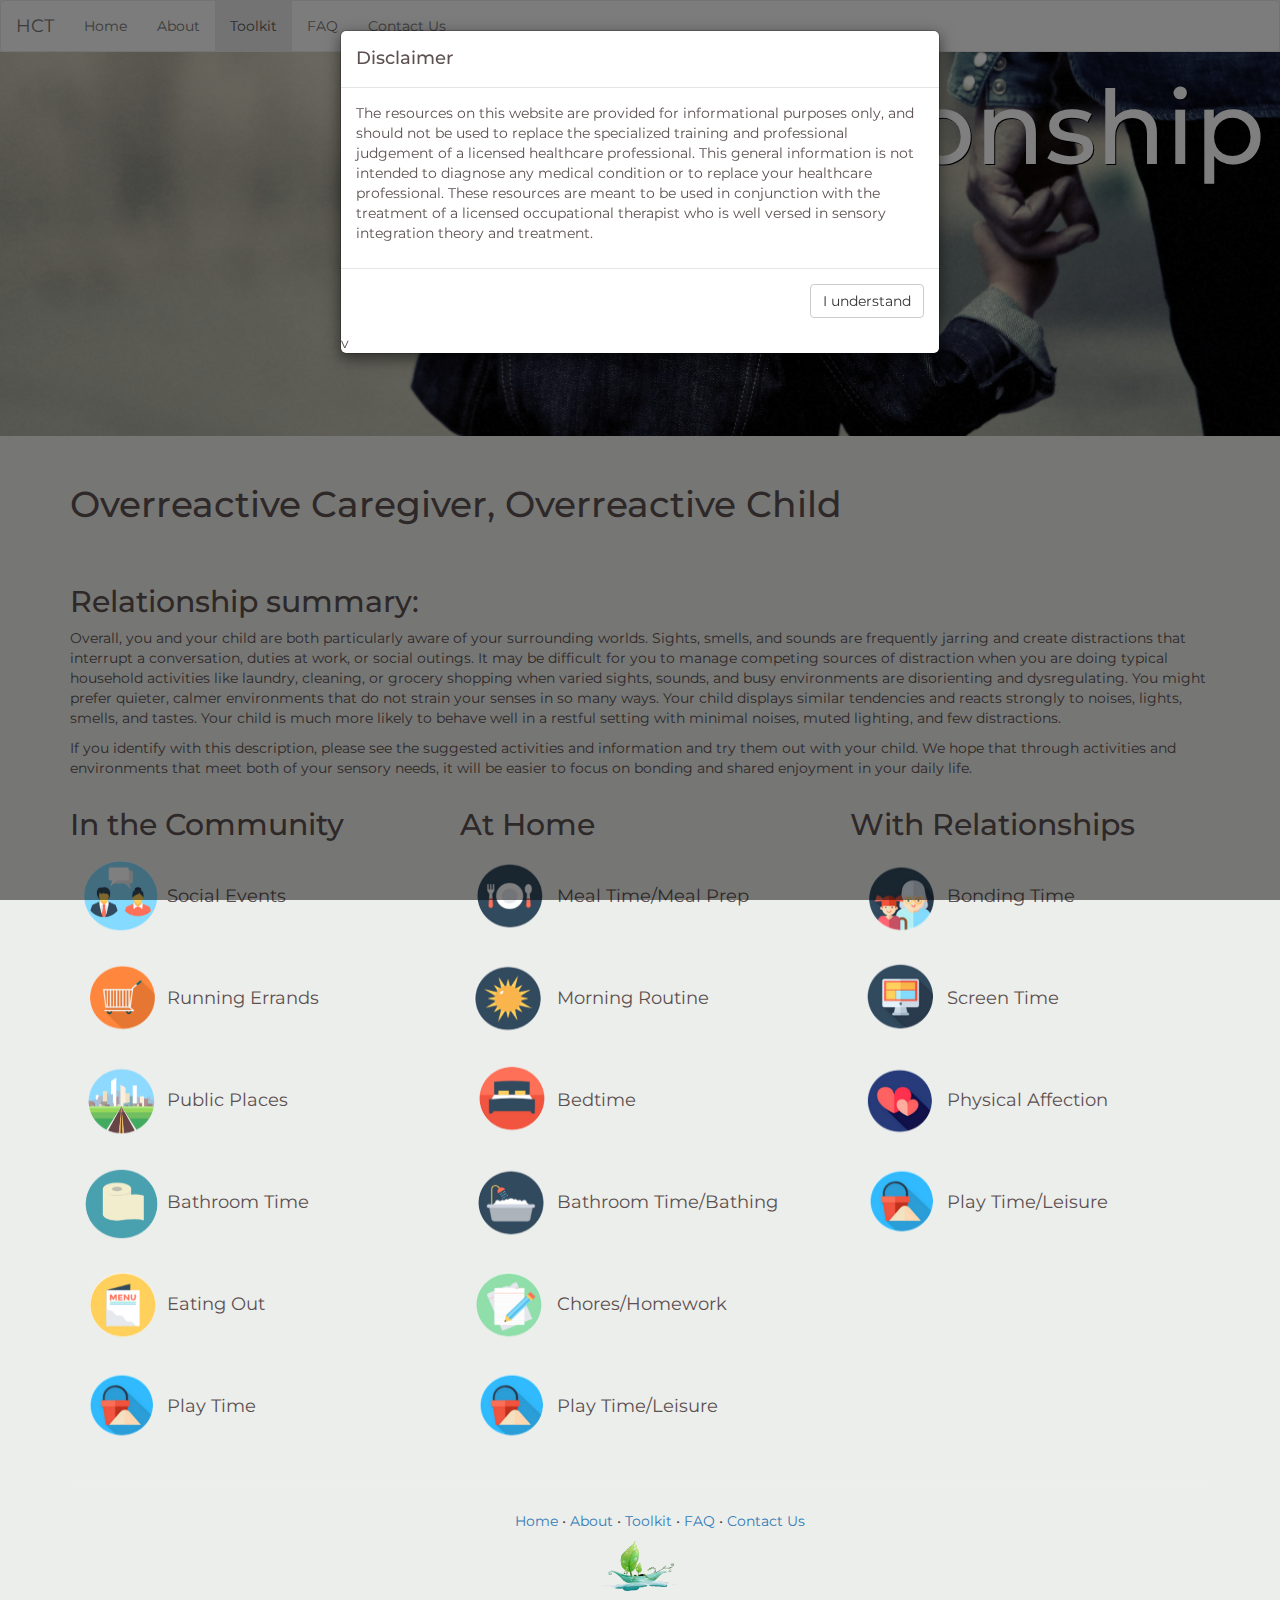
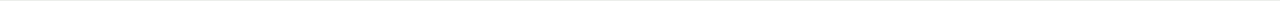
<file: over-over.html>
<!DOCTYPE html>
<html lang="en">
  <head>
    <title>HCT Sensory Toolkit</title>
    <meta charset="utf-8">

    <!-- Bootstrap stuff: -->
    <meta name="viewport" content="width=device-width, initial-scale=1">
    <link rel="stylesheet" href="https://maxcdn.bootstrapcdn.com/bootstrap/3.3.7/css/bootstrap.min.css">
    <link rel="stylesheet" href="style/style.css">
    <script src="https://ajax.googleapis.com/ajax/libs/jquery/3.1.1/jquery.min.js"></script>
    <script src="https://maxcdn.bootstrapcdn.com/bootstrap/3.3.7/js/bootstrap.min.js"></script>
    <script src="script/disclaimers.js"></script>
  </head>


  <body>
    <div id="popup-disclaimer-modal" class="modal modal-onload" data-show="true" data-backdrop="static" data-keyboard="false" role="dialog">
      <div class="modal-dialog">
	<div class="modal-content">
	  <div class="modal-header">
            <h4 class="modal-title">Disclaimer</h4>
	  </div>
	  <div class="modal-body">
	    <p>
	      The resources on this website are provided for informational purposes only, and should not be used to replace the specialized training and professional judgement of a licensed healthcare professional. This general information is not intended to diagnose any medical condition or to replace your healthcare professional. These resources are meant to be used in conjunction with the treatment of a licensed occupational therapist who is well versed in sensory integration theory and treatment.
	    </p>
	    
	  </div>
	  <div class="modal-footer">
            <button type="button" class="btn btn-default" data-dismiss="modal">I understand</button>
	  </div>
v	</div>
      </div>
    </div>
      
    <nav class="navbar navbar-default">
      <div class="container-fluid">
	<div class="navbar-header">
	  <button type="button" class="navbar-toggle collapsed" data-toggle="collapse" data-target="#main-navbar-collapse" aria-expanded="false">
            <span class="sr-only">Toggle navigation</span>
	    &#8801;
	  </button>
	  <a class="navbar-brand" href="http://hctherapy.com">HCT</a>
	</div>

	<div class="collapse navbar-collapse" id="main-navbar-collapse">
	  <ul class="nav navbar-nav">
            <li><a href="index.html">Home</a></li>
            <li><a href="about.html">About</a></li>
	    <li class="active"><a href="toolkit.html">Toolkit</a></li>
	    <li><a href="faq.html">FAQ</a></li>
	    <li><a href="contact.html">Contact Us</a></li>
          </ul>
	</div>
 	
      </div>
      
    </nav>

    <div class="container-fluid">
      <div class="row">
	<div id="banner-area" class="col-sm-12" style="background-image: url('res/relationship.jpg');">
	  <h1>Your Relationship</h1>
	</div>
      </div>
    </div>
    
    <div class="container">
      
      <div class="page-header">
	<h1>Overreactive Caregiver, Overreactive Child</h1>
      </div>
    
      <div class="row">
	<div class="col-sm-12">
	  <h2>Relationship summary:</h2>
	  <p>
	    Overall, you and your child are both particularly aware of your surrounding worlds. Sights, smells, and sounds are frequently jarring and create distractions that interrupt a conversation, duties at work, or social outings. It may be difficult for you to manage competing sources of distraction when you are doing typical household activities like laundry, cleaning, or grocery shopping when varied sights, sounds, and busy environments are disorienting and dysregulating. You might prefer quieter, calmer environments that do not strain your senses in so many ways. Your child displays similar tendencies and reacts strongly to noises, lights, smells, and tastes. Your child is much more likely to behave well in a restful setting with minimal noises, muted lighting, and few distractions.
	  </p>
	  <p>
	    If you identify with this description, please see the suggested activities and information and try them out with your child. We hope that through activities and environments that meet both of your sensory needs, it will be easier to focus on bonding and shared enjoyment in your daily life.
	  </p>
	  
	</div>
      </div>
      <div class="row">
	<div class="col-sm-4">
      
	  <h2>In the Community</h2>
	            
	  <button class="btn btn-secondary collapse-button" data-toggle="collapse" data-target="#social-events-list">
	    <img src="res/icons/social-events.png" alt="Social Events" height=80 width=80> Social Events
	  </button>
	  <div class="collapse" id="social-events-list">
	    <ul>
	      <li>
	      <a class="list-link" target="_blank" target="_blank" href="http://www.todaysparent.com/toddler/toddler-behaviour/sensitive-to-sound/">Managing Sounds</a>
	      <p class="link-desc">What to do when your child is sensitive to sound</p>
	    </li>
	    <li>
	      <a class="list-link" target="_blank" target="_blank" href="https://www.chewigemusa.com/">Use Chew Jewelry</a>
    <p class="link-desc">Chewigem makes stylish, discreet, and safe chewable accessories to provide sensory input for you or your child</p>
  </li>
  <li>
    <a class="list-link" target="_blank" target="_blank" href="http://www.naturalbeachliving.com/2016/02/daily-visual-schedule.html">Create a Daily Visual Schedule</a>
    <p class="link-desc">Visual schedules offer a visual approach to communicating daily activities to overstimulated and easily distracted children. They also offer children an opportunity for decision making, if there is flexibility in scheduling the different activities</p>
  </li>
  <li>
    <a class="list-link" target="_blank" target="_blank" href="http://www.sensory-processing-disorder.com/clothing-doesnt-feel-good.html">Make Clothing Adjustments</a>
    <p class="link-desc">Tips from bloggers for what to do when your clothing doesn't feel good on your body</p>
  </li>
  <li>
    <a class="list-link" target="_blank" target="_blank" href="http://www.oneplaceforspecialneeds.com/main/library_social_stories.html">Stories for Comfort and Learning</a>
    <p class="link-desc">Create stories to prepare your child for new and unfamiliar settings</p>
  </li>
  <li>
    <a class="list-link" target="_blank" target="_blank" href="http://www.everydayhealth.com/columns/therese-borchard-sanity-break/10-quick-ways-to-calm-down/">Self-soothing While Out and About</a>
    <p class="link-desc">These calming strategies can be adapted for you and your child, and range in how easy and quick they are to do in public</p>
  </li>
  <li>
    <a class="list-link" target="_blank" target="_blank" href="https://www.amctheatres.com/programs/sensory-friendly-films">Outing: Sensory-Friendly Movies</a>
    <p class="link-desc">Watch movies in the theater in a sensory-friendly environment</p>
  </li>
  <li>
    <a class="list-link" target="_blank" target="_blank" href="https://sct.org/Shows/Events/RelaxedPerformances">Sensory Friendly Performances at Seattle Children's Theater</a>
    <p class="link-desc">SCT opens its doors early for sensory hours several Saturdays throughout the year. From 8:30am–10am, the museum dims the lights and minimizes sounds, creating a setting friendlier to kids who benefit from a quieter, less-crowded environment</p>
  </li>
  <li>
    <a class="list-link" target="_blank" target="_blank" href="http://www.spl.org/audiences/children/chi-for-parents-and-caregivers/sensory-story-times">Sensory-Friendly Storytime</a>
    <p class="link-desc">Attend a sensory-friendly storytime with books, songs, and movement at the Downtown Seattle Public Library</p>
  </li>
  <li>
    <a class="list-link" target="_blank" target="_blank" href="https://www.pacificsciencecenter.org/exploration-for-all/">Seattle Science Center - Autism Early Open </a>
    <p class="link-desc">Take advantage of the Seattle Science Center before they open to the public on the second Saturday of each month</p>
  </li>
  <li>
    <a class="list-link" target="_blank" target="_blank" href="http://www.roosworldofdiscovery.com/">Roo's World of Discovery</a>
    <p class="link-desc">Visit a play space with daily "low sensory hours" featuring a calm environment with reduced crowds</p>
  </li>
  <li>
    <a class="list-link" target="_blank" target="_blank" href="http://www.exceptionalfamilies.org">The Exceptional Families Network</a>
    <p class="link-desc"> A network of families in Western Washington that organizes support groups, sensory-friendly activities, and parent resources</p>
  </li>
  <li>
    <a class="list-link" target="_blank" target="_blank" href="https://dev.pacificsciencecenter.org/wp-content/uploads/AutismResources-SensoryGuide.pdf">Sensory Guide for Exhibits at the Pacific Science Center</a>
    <p class="link-desc">A printable brochure to help navigate the Pacific Science Center that identifies the various sensory levels of different exhibits and areas</p>
  </li>
</ul>
	  </div>
	
	  
	  <button class="btn btn-secondary collapse-button" data-toggle="collapse" data-target="#running-errands-list">
	    <img src="res/icons/errands.png" alt="Running Errands" height=80 width=80> Running Errands
	  </button>
	  <div class="collapse" id="running-errands-list">
<ul>
  <li>
    <a class="list-link" target="_blank" target="_blank" href="https://www.amazon.com/AmazonFresh/b?ie=UTF8&node=10329849011">Grocery Delivery</a>
    <p class="link-desc">Send out for groceries when it's too stressful or inconvenient to make the trip to the store yourself</p>
  </li>
  <li>
    <a class="list-link" target="_blank" target="_blank" href="http://www.autismeducates.com/2016/09/14/handle-grocery-store/">Grocery Shopping Tips</a>
    <p class="link-desc">Guidance and advice for grocery shopping, which can also be applied to other errands and shopping trips</p>
  </li>
  <li>
    <a class="list-link" target="_blank" target="_blank" href="http://www.everydayhealth.com/columns/therese-borchard-sanity-break/10-quick-ways-to-calm-down/">Self-soothing While Out and About</a>
    <p class="link-desc">These calming strategies can be adapted for you and your child, and range in how easy and quick they are to do in public</p>
  </li>
  <li>
    <a class="list-link" target="_blank" target="_blank" href="http://www.oneplaceforspecialneeds.com/main/library_social_stories.html">Stories for Comfort and Learning</a>
    <p class="link-desc">Create stories to prepare your child for new and unfamiliar settings</p>
  </li>
  <li>
    Tip: Adjust Timing
    <p class="link-desc">Go shopping or out in the community at quiet times, avoid shopping and running errands during peak hours</p>
  </li>
  <li>
    <a class="list-link" target="_blank" target="_blank" href="http://www.naturalbeachliving.com/2016/02/daily-visual-schedule.html">Create a Daily Visual Schedule</a>
    <p class="link-desc">Visual schedules offer an image-based approach to communicating daily activities to children who may be overstimulated and easily distracted. When the schedules are flexible, they also offer children an opportunity for decision making</p>
  </li>
  <li>
    <a class="list-link" target="_blank" target="_blank" href="https://www.chewigemusa.com/">Use Chew Jewelry</a>
    <p class="link-desc">Chewigem makes stylish, discreet, and safe chewable accessories to provide sensory input for you or your child</p>
  </li>
  <li>
    <a class="list-link" target="_blank" target="_blank" href="http://www.todaysparent.com/toddler/toddler-behaviour/sensitive-to-sound/">Managing Sounds</a>
    <p class="link-desc">What to do when your child is sensitive to sound</p>
  </li>
</ul>
	  </div>
	
	  
<button class="btn btn-secondary collapse-button" data-toggle="collapse" data-target="#public-places-list">
  <img src="res/icons/public-places.png" alt="Public Places" height=80 width=80> Public Places
</button>
	  <div class="collapse" id="public-places-list">
<ul>
  <li>
    <a class="list-link" target="_blank" target="_blank" href="http://www.todaysparent.com/toddler/toddler-behaviour/sensitive-to-sound/">Managing Sounds</a>
    <p class="link-desc">What to do when your child is sensitive to sound</p>
  </li>
  <li>
    <a class="list-link" target="_blank" target="_blank" href="https://www.chewigemusa.com/">Use Chew Jewelry</a>
    <p class="link-desc">Chewigem makes stylish, discreet, and safe chewable accessories to provide sensory input for you or your child</p>
  </li>
  <li>
    <a class="list-link" target="_blank" target="_blank" href="http://www.oneplaceforspecialneeds.com/main/library_social_stories.html">Stories for Comfort and Learning</a>
    <p class="link-desc">Create stories to prepare your child for new and unfamiliar settings</p>
  </li>
  <li>
    <a class="list-link" target="_blank" target="_blank" href="http://www.everydayhealth.com/columns/therese-borchard-sanity-break/10-quick-ways-to-calm-down/">Self-soothing While Out and About</a>
    <p class="link-desc">These calming strategies can be adapted for you and your child, and range in how easy and quick they are to do in public</p>
  </li>
  <li>
    <a class="list-link" target="_blank" target="_blank" href="http://parentingchaos.com/vestibular-system-toys/">Toy Suggestions for Vestibular Movement</a>
    <p class="link-desc">Toy suggestions to create organizing or arousing sensations with vestibular movement</p>
  </li>
  <li>
    <a class="list-link" target="_blank" target="_blank" href="https://www.childrensplaygarden.org/">Outing: Seattle Children's Sensory Garden</a>
    <p class="link-desc">Participate in art classes, summer camps, or preschool options for children with special needs. There is a flower and veggie garden on site, a foam play area, a rock scramble, and a chicken coop</p>
  </li>
  <li>
    <a class="list-link" target="_blank" target="_blank" href="https://sct.org/Shows/Events/RelaxedPerformances">Sensory Friendly Performances at Seattle Children's Theater</a>
    <p class="link-desc">SCT opens its doors early for sensory-friendly hours several Saturdays throughout the year from 8:30 - 10:00am</p>
  </li>
  <li>
    <a class="list-link" target="_blank" target="_blank" href="https://www.pacificsciencecenter.org/exploration-for-all/">Seattle Science Center - Autism Early Open </a>
    <p class="link-desc">Take advantage of the Seattle Science Center before they open to the public on the second Saturday of each month</p>
  </li>
  <li>
    <a class="list-link" target="_blank" target="_blank" href="http://www.spl.org/audiences/children/chi-for-parents-and-caregivers/sensory-story-times">Sensory-Friendly Storytime</a>
    <p class="link-desc">Attend a sensory-friendly storytime with books, songs, and movement at the Downtown Seattle Public Library</p>
  </li>
  <li>
    <a class="list-link" target="_blank" target="_blank" href="http://www.roosworldofdiscovery.com/">Roo's World of Discovery</a>
    <p class="link-desc">Visit a play space with daily "low sensory hours" featuring a calm environment with reduced crowds</p>
  </li>
  <li>
    <a class="list-link" target="_blank" target="_blank" href="http://www.kidimu.org/">Kid's Discovery Museum - Bainbridge Island</a>
    <p class="link-desc">This museum features "Sensory Sundays" on the 4th Sunday of each month before the museum opens to the rest of the public</p>
  </li>
  <li>
    <a class="list-link" target="_blank" target="_blank" href="https://dev.pacificsciencecenter.org/wp-content/uploads/AutismResources-SensoryGuide.pdf">Sensory Guide for Exhibits at the Pacific Science Center</a>
    <p class="link-desc">A printable brochure to help navigate the Pacific Science Center that identifies the various sensory levels of different exhibits and areas</p>
  </li>
</ul>
	  </div>
	
	  <button class="btn btn-secondary collapse-button" data-toggle="collapse" data-target="#bathroom-time-list">
	    <img src="res/icons/bathroom-time.png" alt="Bathroom Time" height=80 width=80> Bathroom Time
	  </button>
	  <div class="collapse" id="bathroom-time-list">
	    <ul>
	      <li>
		Tip: Create a Social Story
		<p class="link-desc">Talk to your child about what to expect when going into a public restroom and remind them before entering. Use pictures, videos, or sound effects as needed. Give them the opportunity to ask questions</p>
	      </li>
	      <li>
		<a class="list-link" target="_blank" target="_blank" href="http://www.thechaosandtheclutter.com/archives/surviving-public-bathrooms-child-sensory-issues">Tips and Tricks for Surviving the Public Restroom</a>
		  <p class="link-desc">Useful ways to minimize distractions and manage this setting</p>
	      </li>
	      <li>
    <a class="list-link" target="_blank" target="_blank" href="https://eatingoffplastic.wordpress.com/2015/11/07/public-restrooms-a-guide-for-the-sensory-sensitive/">Adults with Sensory Sensitivity and Public Restrooms</a>
    <p class="link-desc">Guidance and advice for adults who experience challenges in public restrooms</p>
  </li>
  <li>
    <a class="list-link" target="_blank" target="_blank" href="http://www.oneplaceforspecialneeds.com/main/library_social_stories.html">Stories for Comfort and Learning</a>
    <p class="link-desc">Create stories to prepare your child for new and unfamiliar settings</p>
  </li>
  <li>
    <a class="list-link" target="_blank" target="_blank" href="http://www.missjaimeot.com/toileting-sensory/">Toileting and Sensory Processing</a>
    <p class="link-desc">Follow these tips to manage toileting with your child</p>
  </li>
</ul>
	  </div>
		  
<button class="btn btn-secondary collapse-button" data-toggle="collapse" data-target="#eating-out-list">
	    <img src="res/icons/eating-out.png" alt="Eating Out" height=80 width=80> Eating Out
	  </button>
	  <div class="collapse" id="eating-out-list">
<ul>
  <li>
    <a class="list-link" target="_blank" target="_blank" href="http://www.sensorysmartparent.com/single-post/2016/01/20/Eating-Out-with-Kids-Who-Have-Sensory-Issues">Tips for Eating Out
</a>
    <p class="link-desc">Try these tips for eating out when you or your child have sensory challenges</p>
  </li>
  <li>
    <a class="list-link" target="_blank" target="_blank" href="http://www.oneplaceforspecialneeds.com/main/library_social_stories.html">Stories for Comfort and Learning</a>
    <p class="link-desc">Create stories to prepare your child for new and unfamiliar settings</p>
  </li>
  <li>
    <a class="list-link" target="_blank" target="_blank" href="http://www.everydayhealth.com/columns/therese-borchard-sanity-break/10-quick-ways-to-calm-down/">Self-soothing While Out and About</a>
    <p class="link-desc">These calming strategies can be adapted for you and your child, and range in how easy and quick they are to do in public</p>
  </li>
  <li>
    <a class="list-link" target="_blank" target="_blank" href="http://www.andnextcomesl.com/2016/04/alerting-calming-sensory-snacks-for-kids.html">Alerting and Calming Food Ideas</a>
    <p class="link-desc">Snack and meal ingredient ideas to either raise or lower you or your child's level of arousal</p>
  </li>
  <li>
    <a class="list-link" target="_blank" target="_blank" href="http://theinspiredtreehouse.com/15-tips-for-picky-eaters/">15 Tips for Picky Eaters</a>
    <p class="link-desc">Tips and tricks to help meal time when you or your child are a picky eater</p>
  </li>
  <li>
    Tip: Conscientious Ordering
    <p class="link-desc">Order menu items that are thick, crunchy, or chewy such as crackers or a thick milkshake and think about how those textures and temperatures may affect level of arousal for you or for your child</p>
  </li>
</ul>
	  </div>
	 
<button class="btn btn-secondary collapse-button" data-toggle="collapse" data-target="#play-time-1-list">
	    <img src="res/icons/play-and-leisure.png" alt="Play Time" height=80 width=80> Play Time
	  </button>
	  <div class="collapse" id="play-time-1-list">
<ul>
  <li>
    <a class="list-link" target="_blank" target="_blank" href="https://dev.pacificsciencecenter.org/wp-content/uploads/AutismResources-SensoryGuide.pdf">Sensory Guide for Exhibits at the Pacific Science Center</a>
    <p class="link-desc">A printable brochure to help navigate the Pacific Science Center that identifies the various sensory levels of different exhibits and areas</p>
  </li>
  <li>
    <a class="list-link" target="_blank" target="_blank" href="http://theinspiredtreehouse.com/play-dates-and-sensory-issues-how-to-support-your-child-dates-and-sensory-issues-how-to-support-your-child/">Managing Play Dates with Sensory Issues</a>
    <p class="link-desc">Tips and guidance for managing play dates when sensory challenges are involved</p>
  </li>
  <li>
    <a class="list-link" target="_blank" target="_blank" href="http://www.exceptionalfamilies.org">The Exceptional Families Network</a>
    <p class="link-desc">A network of families in Western Washington that organizes suport groups, sensory-friendly activities, and parent resources</p>
  </li>
  <li>
    <a class="list-link" target="_blank" target="_blank" href="http://www.kidimu.org/">Kid's Discovery Museum - Bainbridge Island</a>
    <p class="link-desc">This museum features "Sensory Sundays" on the 4th Sunday of each month before the museum opens to the rest of the public</p>
  </li>
  <li>
    <a class="list-link" target="_blank" target="_blank" href="https://www.pacificsciencecenter.org/exploration-for-all/">Seattle Science Center - Autism Early Open </a>
    <p class="link-desc">Take advantage of the Seattle Science Center before they open to the public on the second Saturday of each month</p>
  </li>
  <li>
    <a class="list-link" target="_blank" target="_blank" href="http://www.spl.org/audiences/children/chi-for-parents-and-caregivers/sensory-story-times">Sensory-Friendly Storytime</a>
    <p class="link-desc">Attend a sensory-friendly story time with books, songs, and movement at the Downtown Seattle Public Library</p>
  </li>
  <li>
    <a class="list-link" target="_blank" target="_blank" href="http://www.andnextcomesl.com/2016/04/free-printable-visual-calm-down-strategies-for-kids.html">Printable "Calm-Down" Cards</a>
    <p class="link-desc">These free, printable cards contain images of strategies that can be personalized to help you or your child calm down</p>
  </li>
  <li>
    Tip: Parental Education on Safety Risks when Children have Low Touch Responsivity
    <p class="link-desc">Be aware if you have lower levels of sensitivity to tactile input and notice if you are modeling this type of reaction to your child- ex - model safe use of an iron, time spent around stove, what to do when there's a scraped knee or bumped head, etc.

If your child underreacts to touch, they may not be as aware of pain as you might expect. Even injuries that may appear small/minor (bumped head, low-level burn or scratch) should receive thorough attention and discussion to reduce the risk of them happening again. </p>
  </li>
  <li>
    <a class="list-link" target="_blank" target="_blank" href="http://www.everydayhealth.com/columns/therese-borchard-sanity-break/10-quick-ways-to-calm-down/">Self-soothing While Out and About</a>
    <p class="link-desc">These calming strategies can be adapted for you and your child, and range in how easy and quick they are to do in public</p>
  </li>
  <li>
    <a class="list-link" target="_blank" target="_blank" href="http://www.oneplaceforspecialneeds.com/main/library_social_stories.html">Stories for Comfort and Learning</a>
    <p class="link-desc">Create stories to prepare your child for new and unfamiliar settings</p>
  </li>
  <li>
    <a class="list-link" target="_blank" target="_blank" href="https://www.chewigemusa.com/">Use Chew Jewelry</a>
    <p class="link-desc">Chewigem makes stylish, discreet, and safe chewable accessories to provide sensory input for you or your child</p>
  </li>
  <li>
    <a class="list-link" target="_blank" target="_blank" href="http://www.todaysparent.com/toddler/toddler-behaviour/sensitive-to-sound/">Managing Sounds</a>
    <p class="link-desc">What to do when your child is sensitive to sound</p>
  </li>
  <li>
    <a class="list-link" target="_blank" target="_blank" href="http://littlebinsforlittlehands.com/glitter-bottle-calm-sensory-tool-anxiety-relief/">Calming Crafts</a>
    <p class="link-desc">A craft project creating glitter calm-down bottles </p>
  </li>
  <li>
    <a class="list-link" target="_blank" target="_blank" href="http://www.themeasuredmom.com/managing-sensory-play/#_a5y_p=3077250">Sensory Play Suggestions</a>
    <p class="link-desc">10 tips for sensory play when you just can't stand the mess</p>
  </li>
</ul>
	  </div>
	</div>
	<div class="col-sm-4">
<h2>At Home</h2>
<button class="btn btn-secondary collapse-button" data-toggle="collapse" data-target="#meal-time-list">
	    <img src="res/icons/meal-time.png" alt="Meal Time" height=80 width=80> Meal Time/Meal Prep
	  </button>
	  <div class="collapse" id="meal-time-list">
<ul>
  <li>
    <a class="list-link" target="_blank" target="_blank" href="http://asensorylife.com/homemade-cuddle-swing.html">Make an Indoor Swing</a>
    <p class="link-desc">Swings are great for proprioceptive and vestibular input to alert or calm you or your child for various activities</p>
  </li>
  <li>
    <a class="list-link" target="_blank" target="_blank" href="http://www.andnextcomesl.com/2016/04/alerting-calming-sensory-snacks-for-kids.html">Alerting and Calming Food Ideas</a>
    <p class="link-desc">Snack and meal ingredient ideas to either raise or lower you or your child's level of arousal</p>
  </li>
  <li>
    Tip: Meal Preparation
    <p class="link-desc">Invite child to prepare one part of the meal that they are comfortable working on. Allow the child to avoid textures that they dislike and to identify motions/movements that they do want to perform.</p>
  </li>
  <li>
    <a class="list-link" target="_blank" target="_blank" href="http://theinspiredtreehouse.com/15-tips-for-picky-eaters/">15 Tips for Picky Eaters</a>
    <p class="link-desc">Tips and tricks to help meal time when you or your child are a picky eater</p>
  </li>
<li>
    <a class="list-link" target="_blank" target="_blank" href="http://ilslearningcorner.com/7-meal-time-tricks-to-avoid-sensory-meltdowns/">7 Meal-Time Tricks to Avoid Sensory Meltdowns</a>
    <p class="link-desc">Suggestions to make meal-time more appealing for picky eaters</p>
  </li>
  <li>
    <a class="list-link" target="_blank" target="_blank" href="http://www.friendshipcircle.org/blog/2014/05/05/10-ideas-to-create-a-sensory-friendly-dining-room/">Creating a Sensory-Friendly Dining Room</a>
    <p class="link-desc">Tips and tricks to help make your living space (specifically the dining room) more sensory-friendly</p>
  </li>
  <li>
    <a class="list-link" target="_blank" target="_blank" href="http://www.theempowerededucatoronline.com/2012/11/15-strategies-to-encourage-spd-toddlers.html">15 Strategies to Encourage SPD Toddlers to Eat</a>
    <p class="link-desc">Tips and tricks to help your toddler eat at mealtime</p>
  </li>
  <li>
    <a class="list-link" target="_blank" target="_blank" href="https://www.brainbalancecenters.com/blog/2014/07/sensory-friendly-foods-child-will-love/">Sensory Friendly Foods Your Child Will Love</a>
    <p class="link-desc">Ideas for specific meals and ingredients for picky eaters</p>
  </li>
</ul>
</div>
<button class="btn btn-secondary collapse-button" data-toggle="collapse" data-target="#morning-list">
	    <img src="res/icons/morning.png" alt="Morning" height=80 width=80> Morning Routine
	  </button>
	  <div class="collapse" id="morning-list">
<ul>
  <li>
    <a class="list-link" target="_blank" target="_blank" href="http://www.puttingsocksonchickens.com/helpful-tips-to-reduce-back-to-school-anxiety/">7 Helpful Tips to Reduce Back to School Anxiety</a>
    <p class="link-desc">Tips and tricks to help with the transition of returning to school and to reduce anxiety</p>
  </li>
  <li>
    Tip: Wear Tight Clothing for Comforting Pressure
    <p class="link-desc">Tighter-fitting layers like a unitard, bathing suit or Spanx beneath clothing offer deep pressure sensation and may be pleasing and comforting throughout the day</p>
  </li>
  <li>
    <a class="list-link" target="_blank" target="_blank" href="http://www.sensory-processing-disorder.com/clothing-doesnt-feel-good.html">Make Clothing Adjustments</a>
    <p class="link-desc">Tips from bloggers for what to do when your clothing doesn't feel good on your body</p>
  </li>
  <li>
    <a class="list-link" target="_blank" target="_blank" href="http://asensorylife.com/homemade-cuddle-swing.html">Make an Indoor Swing</a>
    <p class="link-desc">Swings are great for proprioceptive and vestibular input to alert or calm you or your child for various activities</p>
  </li>
  <li>
    <a class="list-link" target="_blank" target="_blank" href="http://www.naturalbeachliving.com/2016/02/daily-visual-schedule.html">Create a Daily Visual Schedule</a>
    <p class="link-desc">Visual schedules offer a visual approach to communicating daily activities to overstimulated and easily distracted children. They also offer children an opportunity for decision making, if there is flexibility in scheduling the different activities</p>
  </li>
  <li>
    <a class="list-link" target="_blank" target="_blank" href="https://www.chewigemusa.com/">Use Chew Jewelry</a>
    <p class="link-desc">Chewigem makes stylish, discreet, and safe chewable accessories to provide sensory input for you or your child</p>
  </li>
  <li>
    <a class="list-link" target="_blank" target="_blank" href="http://www.friendshipcircle.org/blog/2014/09/16/7-morning-sensory-tips-for-you-and-your-child-with-special-needs/">7 Morning Sensory Tips for You and Your Child with Special Needs</a>
    <p class="link-desc">Experiment with these sensory strategies to help manage your morning routine 
</p>
  </li>
</ul>
</div>
<button class="btn btn-secondary collapse-button" data-toggle="collapse" data-target="#bedtime-list">
	    <img src="res/icons/bedtime.png" alt="Bedtime" height=80 width=80> Bedtime
	  </button>
	  <div class="collapse" id="bedtime-list">
<ul>
  <li>
    <a class="list-link" target="_blank" target="_blank" href="http://theinspiredtreehouse.com/sensory-smart-sleep-tips-kids/">Sleep Tips </a>
    <p class="link-desc">A collection of sensory-friendly sleep tips</p>
  </li>
  <li>
    <a class="list-link" target="_blank" target="_blank" href="http://littlebinsforlittlehands.com/glitter-bottle-calm-sensory-tool-anxiety-relief/">Calming Crafts</a>
    <p class="link-desc">A craft project creating glitter calm-down bottles </p>
  </li>
  <li>
    <a class="list-link" target="_blank" target="_blank" href="http://www.creativeplayhouse.mumsinjersey.co.uk/2012/11/15-play-ideas-to-help-children-calm.html">Calming Play Ideas
</a>
    <p class="link-desc">15 play ideas to help your child calm down and relax </p>
  </li>
  <li>
    <a class="list-link" target="_blank" target="_blank" href="http://www.andnextcomesl.com/2016/04/free-printable-visual-calm-down-strategies-for-kids.html">Printable "Calm-Down" Cards</a>
    <p class="link-desc">These free, printable cards contain images of strategies that can be personalized to help you or your child calm down</p>
  </li>
  <li>
    <a class="list-link" target="_blank" target="_blank" href="http://www.groceryshopforfree.com/how-to-make-a-rice-sock-and-why/">Make a Rice Sock
</a>
    <p class="link-desc">Rice socks are a great source of weight and can be heated for calming warmth. Explore creative approaches to decorating the socks for added fun with your child</p>
  </li>
  <li>
    <a class="list-link" target="_blank" target="_blank" href="http://www.sensory-processing-disorder.com/clothing-doesnt-feel-good.html">Make Clothing Adjustments</a>
    <p class="link-desc">Tips from bloggers for what to do when your clothing doesn't feel good on your body</p>
  </li>
  <li>
    <a class="list-link" target="_blank" target="_blank" href="http://asensorylife.com/homemade-cuddle-swing.html">Make an Indoor Swing</a>
    <p class="link-desc">Swings are great for proprioceptive and vestibular input to alert or calm you or your child for various activities</p>
  </li>
  <li>
    <a class="list-link" target="_blank" target="_blank" href="http://www.naturalbeachliving.com/2016/02/daily-visual-schedule.html">Create a Daily Visual Schedule</a>
    <p class="link-desc">Visual schedules offer a visual approach to communicating daily activities to overstimulated and easily distracted children. They also offer children an opportunity for decision making, if there is flexibility in scheduling the different activities</p>
  </li>
  <li>
    <a class="list-link" target="_blank" target="_blank" href="https://www.chewigemusa.com/">Use Chew Jewelry</a>
    <p class="link-desc">Chewigem makes stylish, discreet, and safe chewable accessories to provide sensory input for you or your child</p>
  </li>
</ul>
</div>
<button class="btn btn-secondary collapse-button" data-toggle="collapse" data-target="#bathing-list">
	    <img src="res/icons/bath-time.png" alt="Bathing" height=80 width=80> Bathroom Time/Bathing
	  </button>
	  <div class="collapse" id="bathing-list">
<ul>
  <li>
    <a class="list-link" target="_blank" target="_blank" href="http://www.missjaimeot.com/toileting-sensory/">Toileting and Sensory Processing</a>
    <p class="link-desc">Follow these tips to manage toileting with your child
</p>
  </li>
  <li>
    <a class="list-link" target="_blank" target="_blank" href="http://asensorylife.com/homemade-cuddle-swing.html">Make an Indoor Swing</a>
    <p class="link-desc">Swings are great for proprioceptive and vestibular input to alert or calm you or your child for various activities</p>
  </li>
  <li>
    <a class="list-link" target="_blank" target="_blank" href="http://www.sensory-processing-disorder.com/clothing-doesnt-feel-good.html">Make Clothing Adjustments</a>
    <p class="link-desc">Tips from bloggers for what to do when your clothing doesn't feel good on your body</p>
  </li>
  <li>
    <a class="list-link" target="_blank" target="_blank" href="http://www.friendshipcircle.org/blog/2014/04/17/31-sensory-friendly-upgrades-for-your-bathroom/">Making the Home Bathroom a Comforting Space</a>
    <p class="link-desc">Try these bathroom modification suggestions to create a more pleasant and engaging space </p>
  </li>
</ul>
</div>
<button class="btn btn-secondary collapse-button" data-toggle="collapse" data-target="#chores-list">
	    <img src="res/icons/chores-and-homework.png" alt="Chores and Homework" height=80 width=80> Chores/Homework
	  </button>
	  <div class="collapse" id="chores-list">
<ul>
  <li>
    <a class="list-link" target="_blank" target="_blank" href="http://imaginationsoup.net/2015/09/07/classroom-strategies-for-sensory-processing-disorder/">Classroom Strategies</a>
    <p class="link-desc">Apply some of these classroom strategies at home to help your child focus on homework</p>
  </li>
  <li>
    <a class="list-link" target="_blank" target="_blank" href="http://theinspiredtreehouse.com/easy-chores-kids/">Household Chores for Kids with Sensory Needs</a>
    <p class="link-desc">Easy chore suggestions to help your child regulate their sensory needs through tasks that require heavy work, coordination and concentration and planning/attention</p>
  </li>
  <li>
    <a class="list-link" target="_blank" target="_blank" href="http://asensorylife.com/homemade-cuddle-swing.html">Make an Indoor Swing</a>
    <p class="link-desc">Swings are great for proprioceptive and vestibular input to alert or calm you or your child for various activities</p>
  </li>
  <li>
    <a class="list-link" target="_blank" target="_blank" href="https://www.chewigemusa.com/">Use Chew Jewelry</a>
    <p class="link-desc">Chewigem makes stylish, discreet, and safe chewable accessories to provide sensory input for you or your child</p>
  </li>
  <li>
    <a class="list-link" target="_blank" target="_blank" href="http://www.creativeplayhouse.mumsinjersey.co.uk/2012/11/15-play-ideas-to-help-children-calm.html">Calming Play Ideas
</a>
    <p class="link-desc">15 play ideas to help your child calm down and relax </p>
  </li>
  <li>
    <a class="list-link" target="_blank" target="_blank" href="http://parentingchaos.com/vestibular-system-toys/">Toy Suggestions for Vestibular Movement</a>
    <p class="link-desc">Toy suggestions to create organizing or arousing sensations with vestibular movement</p>
  </li>
 </ul>
</div>
<button class="btn btn-secondary collapse-button" data-toggle="collapse" data-target="#play-time-2-list">
	    <img src="res/icons/play-and-leisure.png" alt="Playtime" height=80 width=80> Play Time/Leisure
	  </button>
	  <div class="collapse" id="play-time-2-list">
<ul>
  <li>
    <a class="list-link" target="_blank" target="_blank" href="http://www.themeasuredmom.com/managing-sensory-play/#_a5y_p=3077250">Suggestions to Manage Sensory-Based Playtime</a>
    <p class="link-desc">10 ways to approach sensory playtime activities for the very busy parent</p>
  </li>
  <li>
    <a class="list-link" target="_blank" target="_blank" href="http://littlebinsforlittlehands.com/glitter-bottle-calm-sensory-tool-anxiety-relief/">Calming Crafts</a>
    <p class="link-desc">A craft project creating glitter calm-down bottles </p>
  </li>
  <li>
    <a class="list-link" target="_blank" target="_blank" href="http://www.mymundaneandmiraculouslife.com/calm-bin/">Calm-Down Bin for Sensory Meltdowns</a>
    <p class="link-desc">Tips and tricks for items to keep handy to help with sensory and emotional regulation</p>
  </li>
  <li>
    <a class="list-link" target="_blank" target="_blank" href="http://www.todaysparent.com/toddler/toddler-behaviour/sensitive-to-sound/">Managing Sounds</a>
    <p class="link-desc">What to do when your child is sensitive to sound</p>
  </li>
  <li>
    <a class="list-link" target="_blank" target="_blank" href="http://www.creativeplayhouse.mumsinjersey.co.uk/2012/11/15-play-ideas-to-help-children-calm.html">Calming Play Ideas
</a>
    <p class="link-desc">15 play ideas to help your child calm down and relax </p>
  </li>
  <li>
    <a class="list-link" target="_blank" target="_blank" href="https://www.chewigemusa.com/">Use Chew Jewelry</a>
    <p class="link-desc">Chewigem makes stylish, discreet, and safe chewable accessories to provide sensory input for you or your child</p>
  </li>
  <li>
    <a class="list-link" target="_blank" target="_blank" href="http://www.naturalbeachliving.com/2016/02/daily-visual-schedule.html">Create a Daily Visual Schedule</a>
    <p class="link-desc">Visual schedules offer a visual approach to communicating daily activities to overstimulated and easily distracted children. They also offer children an opportunity for decision making, if there is flexibility in scheduling the different activities</p>
  </li>
  <li>
    <a class="list-link" target="_blank" target="_blank" href="http://www.frugalmomeh.stfi.re/2015/12/adult-coloring-pages.html?sf=wdynwly#aa">Color with Your Child</a>
    <p class="link-desc">Use these free and printable adult coloring pages to color alongside your child or as a tool to calm down while your child is playing with other toys</p>
  </li>
  <li>
    <a class="list-link" target="_blank" target="_blank" href="http://asensorylife.com/homemade-cuddle-swing.html">Make an Indoor Swing</a>
    <p class="link-desc">Swings are great for proprioceptive and vestibular input to alert or calm you or your child for various activities</p>
  </li>
  <li>
    <a class="list-link" target="_blank" target="_blank" href="http://amotherfarfromhome.com/x-things-to-do-when-you-cant-stand-any-more-noise/">Finding Quiet in the Noise</a>
    <p class="link-desc">Ideas to help manage feelings of stress or overload when your children are loud and you seek quiet.</p>
  </li>
  <li>
    <a class="list-link" target="_blank" target="_blank" href="http://www.andnextcomesl.com/2016/04/free-printable-visual-calm-down-strategies-for-kids.html">Printable "Calm-Down" Cards</a>
    <p class="link-desc">These free, printable cards contain images of strategies that can be personalized to help you or your child calm down</p>
  </li>
</ul>
	  </div>
	</div>
	<div class="col-sm-4">
<h2>With Relationships</h2>
<button class="btn btn-secondary collapse-button" data-toggle="collapse" data-target="#bonding-list">
	    <img src="res/icons/bonding-time.png" alt="Bonding Time" height=80 width=80> Bonding Time
	  </button>
	  <div class="collapse" id="bonding-list">
	    <ul>
	      <li>
    <a class="list-link" target="_blank" target="_blank" href="http://www.andnextcomesl.com/2015/06/heavy-work-activities-for-kids.html">50 Heavy Work Activities for Kids</a>
    <p class="link-desc">Heavy work can help provide the input your child needs to feel regulated and calm</p>
  </li>
  <li>
    <a class="list-link" target="_blank" target="_blank" href="http://www.todaysparent.com/family/family-health/yoga-for-kids-how-to-calm-little-minds/">Calming Yoga</a>
    <p class="link-desc">Yoga poses combat anxiety and provide a great bonding opportunity</p>
  </li>
  <li>
    <a class="list-link" target="_blank" target="_blank" href="http://www.frugalmomeh.stfi.re/2015/12/adult-coloring-pages.html?sf=wdynwly#aa">Color with Your Child</a>
    <p class="link-desc">Use these free and printable adult coloring pages to color alongside your child or as a tool to calm down while your child is playing with other toys</p>
  </li>
   <li>
    <a class="list-link" target="_blank" target="_blank" href="http://amotherfarfromhome.com/x-things-to-do-when-you-cant-stand-any-more-noise/">Finding Quiet in the Noise</a>
    <p class="link-desc">Ideas to help manage feelings of stress or overload when your children are loud and you seek quiet.</p>
  </li>
  <li>
    <a class="list-link" target="_blank" target="_blank" href="http://www.andnextcomesl.com/2016/04/free-printable-visual-calm-down-strategies-for-kids.html">Printable "Calm-Down" Cards</a>
    <p class="link-desc">These free, printable cards contain images of strategies that can be personalized to help you or your child calm down</p>
  </li>
  <li>
    <a class="list-link" target="_blank" target="_blank" href="https://sct.org/Shows/Events/RelaxedPerformances">Sensory Friendly Performances at Seattle Children's Theater</a>
    <p class="link-desc">SCT opens its doors early for sensory-friendly hours several Saturdays throughout the year from 8:30 - 10:00am</p>
  </li>
  <li>
    <a class="list-link" target="_blank" target="_blank" href="https://www.pacificsciencecenter.org/exploration-for-all/">Seattle Science Center - Autism Early Open </a>
    <p class="link-desc">Take advantage of the Seattle Science Center before they open to the public on the second Saturday of each month</p>
  </li>
  <li>
    <a class="list-link" target="_blank" target="_blank" href="https://www.playtacoma.org/">Tacoma Children's Museum</a>
    <p class="link-desc">Take advantage of programs including "Parents' Night Out," summer camps, preschool, and range of different interactive exhibits</p>
  </li>
  <li>
    <a class="list-link" target="_blank" target="_blank" href="http://theinspiredtreehouse.com/sensory-needs-different-childs/">Sensory Mismatch Between Parent and Child</a>
    <p class="link-desc">A post to help understand parent-child sensory differences, and to offer tips and guidance for shared activities and self-regulation</p>
  </li>
  <li>
    <a class="list-link" target="_blank" target="_blank" href="http://theinspiredtreehouse.com/sensory-tips-teens-older-kids/">Sensory Tips for Teenagers and Older Kids</a>
    <p class="link-desc">Guidance and tips for dealing with sensory challenges in older children and teenagers</p>
  </li>
</ul>
</div>
	    <button class="btn btn-secondary collapse-button" data-toggle="collapse" data-target="#screen-time-list">
	      <img src="res/icons/screen-time.png" alt="Social Events" height=80 width=80> Screen Time
	  </button>
	  <div class="collapse" id="screen-time-list">
<ul>
  <li>
    <a class="list-link" target="_blank" target="_blank" href="http://www.pediastaff.com/resources-family-tv-watching-and-sensory-processing">Watching TV as a Family</a>
    <p class="link-desc">Information about spending time as a family while watching T, and the possible impact this may have on sensory processing. Strategies are intended for kids who are overreactive but techniques could be adapted for sensitive parents</p>
  </li>
  <li>
    Tip: Minimizing Screen Time for You and Your Child
    <ol>
      <li>Clean up your device: Mindfully look at the apps on your device and decide which of those apps could be uninstalled. Ask yourself: How much of my (and/or my child's) time is this app taking? Does this app make me happier? How does this app add to my life?</li>
      <li>Create file folders on your device and organize your apps. Possible folder ideas include "Brain Food," "Leisure," "Junk Food," etc. Apps tend to be less distracting and less tempting when they are less visible 
      </li>
      <li>Set limits: Be realistic and set time limits for using your device. How much time do you actually need to use it (for work? for school? for contacting loved ones?)? How much time is the device being used as a time filler? When you set these limits, do so with your child. Make it a social contract, you are in this together</li>
      <li>Stick to those limits: Be disciplined, with your child and with yourself</li>
      <li>Set a realistic goal: Start out by trying to stick to your limits for a week. After the week is up, take a few minutes to talk about how it felt, what worked, and what could be improved</li>
      <li>Keep a log: Make a note at the end of each day about how you felt that day and about how your child felt. Once you have accomplished your first goal, look back over that log and see if you notice any changes that have occurred</li>
    </ol>
    
  </li>
  <li>
    Tip: Movement
    <p class="link-desc">Take frequent movement breaks </p>
  </li>
  <li>
    <a class="list-link" target="_blank" target="_blank" href="http://asensorylife.com/limiting-screen-time.html">Sensory Reasons to Limit Screen Time</a>
    <p class="link-desc">Reasoning through why excessive screen time can be a hindrance on you and your child's day-to-day interactions</p>
  </li>
  <li>
    <a class="list-link" target="_blank" target="_blank" href="http://www.sunshineandhurricanes.com/sensory-processing-disorder/">Apps for Sensory Processing Disorder </a>
    <p class="link-desc">A list of sensory-friendly apps for your and your child</p>
  </li>
  <li>
    <a class="list-link" target="_blank" target="_blank" href="http://www.themeasuredmom.com/managing-sensory-play/#_a5y_p=3077250">Sensory Play Suggestions</a>
    <p class="link-desc">10 tips for sensory play when you just can't stand the mess</p>
  </li>
  <li>
    <a class="list-link" target="_blank" target="_blank" href="http://www.todaysparent.com/toddler/toddler-behaviour/sensitive-to-sound/">Managing Sounds</a>
    <p class="link-desc">What to do when your child is sensitive to sound</p>
  </li>
  <li>
    <a class="list-link" target="_blank" target="_blank" href="http://www.news.iastate.edu/news/2014/03/31/parentalmonitoring">Establishing a Bedtime Routine</a>
    <p class="link-desc">Current studies find that limiting screen time before bed improves quality and duration of sleep. Families can work together to create screen-free environments to better prepare for a night's rest, and eliminate possible sources of distraction, stimulation and stress</p>
    <ol>
      <li>Remove screens from the bedroom prior to bed</li>
      <li>Encourage reading or meditation (quiet activities) at least 20 minutes before attempting to sleep</li>
      <li>Establish a consistent bedtime time of day, along with bedtime preparation routine to follow each night - this includes when you or your child showers/bathes, when teeth are brushed, when you stop eating for the night, when the TV goes off, when the bedtime stories/songs emerge</li>
    </ol>
    
  </li>
  <li>
    <a class="list-link" target="_blank" target="_blank" href="http://www.mayoclinic.org/healthy-lifestyle/childrens-health/in-depth/art-20047952">Establishing a Bedtime Routine Part Two</a>
  </li>
  <li>
    <a class="list-link" target="_blank" target="_blank" href="http://thestir.cafemom.com/big_kid/176258/apps_sensory_disorder_kids">Apps for Routines</a>
    <p class="link-desc">Sensory apps to download for kids and adults with sensory processing challenges</p>
  </li>
  <li>
    <a class="list-link" target="_blank" target="_blank" href="http://thestir.cafemom.com/big_kid/176258/apps_sensory_disorder_kids">8 Apps for Kids With Sensory Processing Disorder</a>
    <p class="link-desc">Sensory Apps</p>
  </li>
  
</ul>
  </div>
<button class="btn btn-secondary collapse-button" data-toggle="collapse" data-target="#affection-list">
	    <img src="res/icons/physical-affection.png" alt="Physical Affection" height=80 width=80> Physical Affection
	  </button>
	  <div class="collapse" id="affection-list">
<ul>
  <li>
    <a class="list-link" target="_blank" target="_blank" href="http://www.andnextcomesl.com/2015/06/heavy-work-activities-for-kids.html">50 Heavy Work Activities for Kids</a>
    <p class="link-desc">Heavy work can help provide the input your child needs to feel regulated and calm</p>
  </li>
  <li>
    Tip: Communicating about Contact
    <p class="link-desc">Provide advance notification of intention to have contact with your child - AND - let them direct their own physial interactions/needs. Tell your child in advance that you intend to touch them/have contact with them (avoid surprising them). Try saying things like "I need to wash your hair. I'm going to drizzle water on your head first." - AND - "you have a smudge on your chin, why don't you try wiping it with a washcloth?"</p>
  </li>
  <li>
    <a class="list-link" target="_blank" target="_blank" href="https://www.understood.org/en/learning-attention-issues/child-learning-disabilities/sensory-processing-issues/15-ways-to-help-your-child-cope-with-tactile-sensitivity#slide-2">New Ways to Show Affection</a>
    <p class="link-desc">Consider using other signals (firm shoulder/hand squeeze, funny faces, pinky links, writing cards/letters) that indicate affection with your child, or request such signals for yourself</p>
  </li>
  <li>
    <a class="list-link" target="_blank" target="_blank" href="http://amotherfarfromhome.com/x-things-to-do-when-you-cant-stand-any-more-noise/">Finding Quiet in the Noise</a>
    <p class="link-desc">Ideas to help manage feelings of stress or overload when your children are loud and you seek quiet</p>
  </li>
</ul>
	  </div>
	  
<button class="btn btn-secondary collapse-button" data-toggle="collapse" data-target="#play-time-3-list">
	    <img src="res/icons/play-and-leisure.png" alt="Play Time and Leisure" height=80 width=80> Play Time/Leisure
	  </button>
	  <div class="collapse" id="play-time-3-list">
<ul>
  <li>
    <a class="list-link" target="_blank" target="_blank" href="http://www.todaysparent.com/toddler/toddler-behaviour/sensitive-to-sound/">Managing Sounds</a>
    <p class="link-desc">What to do when your child is sensitive to sound</p>
  </li>
  <li>
    <a class="list-link" target="_blank" target="_blank" href="http://parentingchaos.com/vestibular-system-toys/">Toy Suggestions for Vestibular Movement</a>
    <p class="link-desc">Toy suggestions to create organizing or arousing sensations with vestibular movement</p>
  </li>
  <li>
    <a class="list-link" target="_blank" target="_blank" href="http://www.andnextcomesl.com/2015/06/heavy-work-activities-for-kids.html">50 Heavy Work Activities for Kids</a>
    <p class="link-desc">Heavy work can help provide the input your child needs to feel regulated and calm</p>
  </li>
  <li>
    <a class="list-link" target="_blank" target="_blank" href="http://www.creativeplayhouse.mumsinjersey.co.uk/2012/11/15-play-ideas-to-help-children-calm.html">Calming Play Ideas</a>
    <p class="link-desc">15 play ideas to help your child calm down and relax </p>
  </li>
  <li>
    <a class="list-link" target="_blank" target="_blank" href="https://www.chewigemusa.com/">Use Chew Jewelry</a>
    <p class="link-desc">Chewigem makes stylish, discreet, and safe chewable accessories to provide sensory input for you or your child</p>
  </li>
  <li>
    <a class="list-link" target="_blank" target="_blank" href="http://www.andnextcomesl.com/2016/04/free-printable-visual-calm-down-strategies-for-kids.html">Printable "Calm-Down" Cards</a>
    <p class="link-desc">These free, printable cards contain images of strategies that can be personalized to help you or your child calm down</p>
  </li>
  <li>
    <a class="list-link" target="_blank" target="_blank" href="https://www.playtacoma.org/">Tacoma Children's Museum</a>
    <p class="link-desc">Take advantage of programs including "Parents' Night Out," summer camps, preschool, and range of different interactive exhibits</p>
  </li>
  <li>
    <a class="list-link" target="_blank" target="_blank" href="http://www.kidimu.org/">Kid's Discovery Museum - Bainbridge Island</a>
    <p class="link-desc">This museum features "Sensory Sundays" on the 4th Sunday of each month before the museum opens to the rest of the public</p>
  </li>
  <li>
    <a class="list-link" target="_blank" target="_blank" href="http://www.exceptionalfamilies.org">The Exceptional Families Network</a>
    <p class="link-desc">A network of families in Western Washington that organizes support groups, sensory-friendly activities, and parent resources</p>
  </li>
</ul>
	  </div>
	</div>
	
      </div>
    </div>
</div>
	
    
    <footer>
      <div class="container">
	<hr/>
	<ul id="footer-link-list">
	  <li class="footer-link"><a href="index.html">Home</a></li>
	  <li class="footer-link"><a href="about.html">About</a></li>
	  <li class="footer-link"><a href="toolkit.html">Toolkit</a></li>
	  <li class="footer-link"><a href="faq.html">FAQ</a></li>
	  <li class="footer-link"><a href="contact.html">Contact Us</a></li>
	</ul>
	<a href="http://hctherapy.com">
	  <img id="leaf-boat" alt="Leaf Boat" src="res/hct-logo.png">
	</a>

      </div>
      
    </footer>

  </body>
  
</html>
</file>
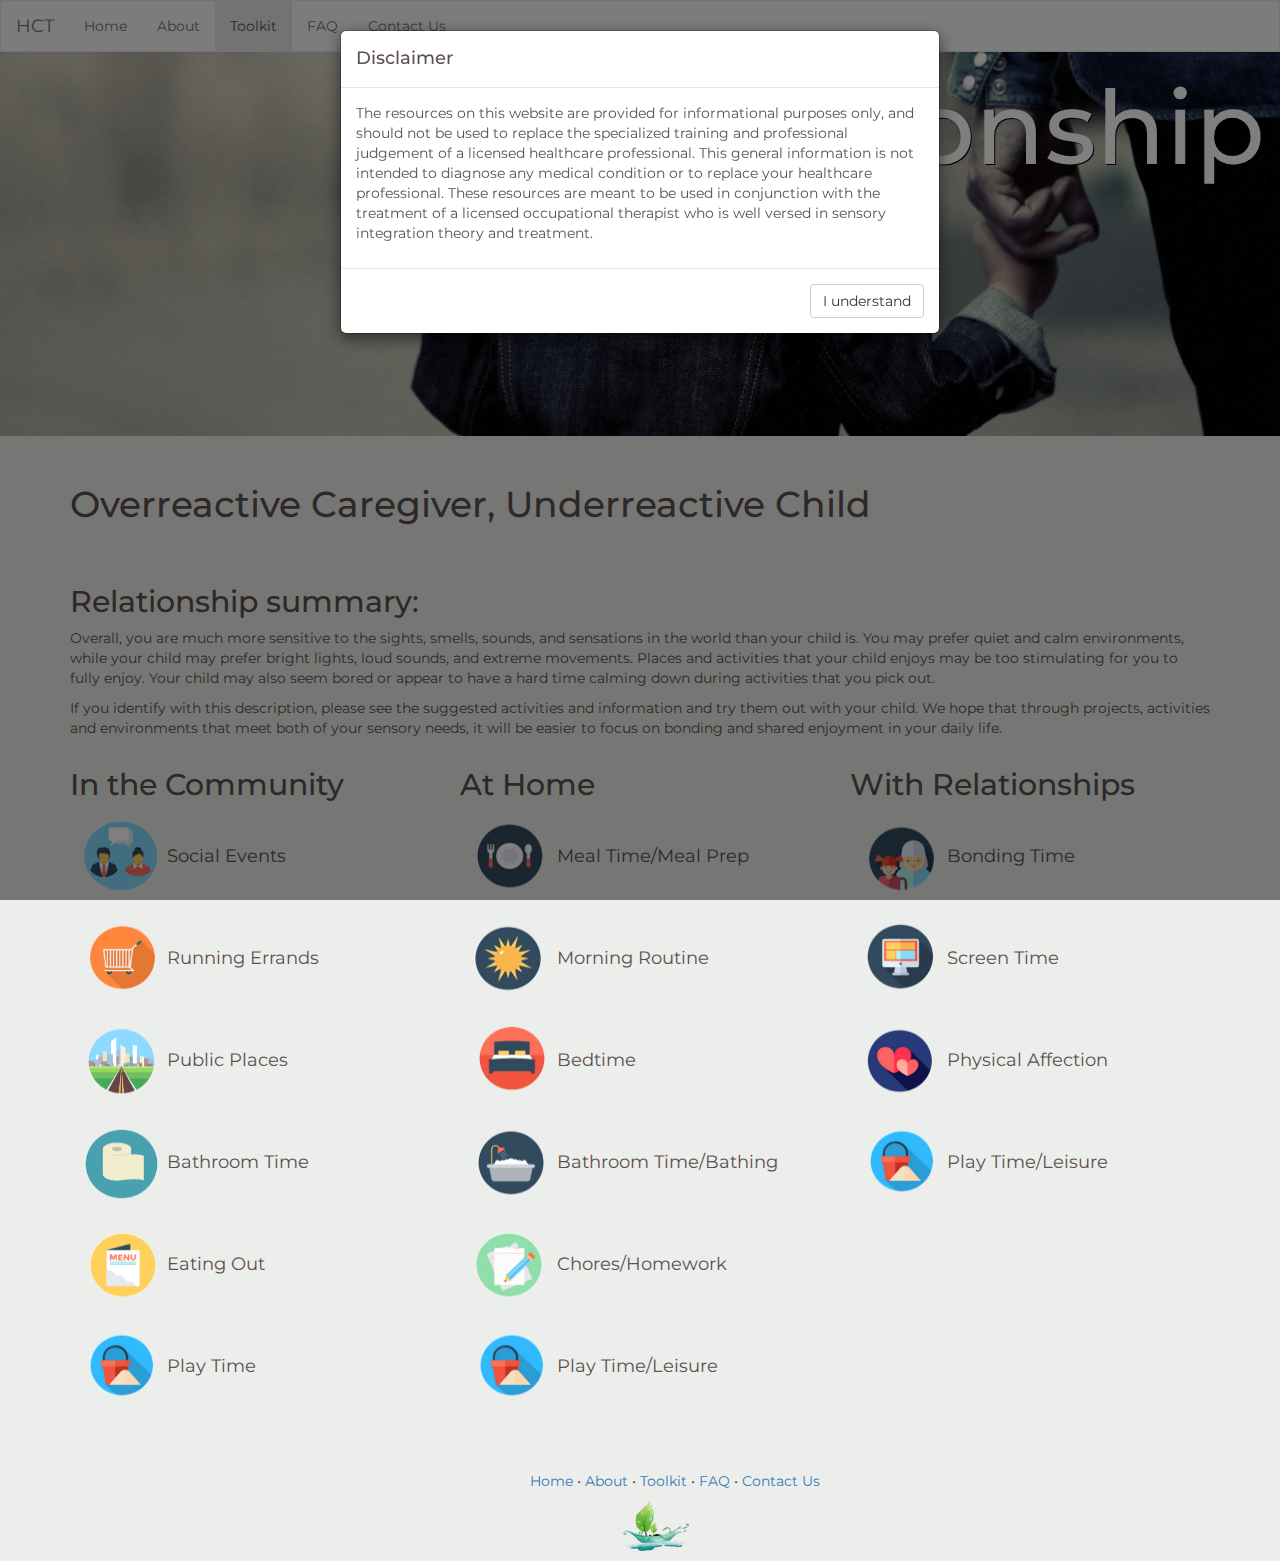
<file: over-under.html>
<!DOCTYPE html>
<html lang="en">
  <head>
    <title>HCT Sensory Toolkit</title>
    <meta charset="utf-8">

    <!-- Bootstrap stuff: -->
    <meta name="viewport" content="width=device-width, initial-scale=1">
    <link rel="stylesheet" href="https://maxcdn.bootstrapcdn.com/bootstrap/3.3.7/css/bootstrap.min.css">
    <link rel="stylesheet" href="style/style.css">
    <script src="https://ajax.googleapis.com/ajax/libs/jquery/3.1.1/jquery.min.js"></script>
    <script src="https://maxcdn.bootstrapcdn.com/bootstrap/3.3.7/js/bootstrap.min.js"></script>
    <script src="script/disclaimers.js"></script>
  </head>


  <body>
    <div id="popup-disclaimer-modal" class="modal modal-onload" data-show="true" data-backdrop="static" data-keyboard="false" role="dialog">
      <div class="modal-dialog">
	<div class="modal-content">
	  <div class="modal-header">
            <h4 class="modal-title">Disclaimer</h4>
	  </div>
	  <div class="modal-body">
	    <p>
	      The resources on this website are provided for informational purposes only, and should not be used to replace the specialized training and professional judgement of a licensed healthcare professional. This general information is not intended to diagnose any medical condition or to replace your healthcare professional. These resources are meant to be used in conjunction with the treatment of a licensed occupational therapist who is well versed in sensory integration theory and treatment.
	    </p>
	    
	  </div>
	  <div class="modal-footer">
            <button type="button" class="btn btn-default" data-dismiss="modal">I understand</button>
	  </div>
	</div>
      </div>
    </div>
    
    <nav class="navbar navbar-default">
      <div class="container-fluid">
	<div class="navbar-header">
	  <button type="button" class="navbar-toggle collapsed" data-toggle="collapse" data-target="#main-navbar-collapse" aria-expanded="false">
            <span class="sr-only">Toggle navigation</span>
	    &#8801;
	  </button>
	  <a class="navbar-brand" href="http://hctherapy.com">HCT</a>
	</div>
	
	<div class="collapse navbar-collapse" id="main-navbar-collapse">
	  <ul class="nav navbar-nav">
            <li><a href="index.html">Home</a></li>
            <li><a href="about.html">About</a></li>
	    <li class="active"><a href="toolkit.html">Toolkit</a></li>
	    <li><a href="faq.html">FAQ</a></li>
	    <li><a href="contact.html">Contact Us</a></li>
          </ul>
	</div>
 	
      </div>
      
    </nav>

    <div class="container-fluid">
      <div class="row">
	<div id="banner-area" class="col-sm-12" style="background-image: url('res/relationship.jpg');">
	  <h1>Your Relationship</h1>
	</div>
      </div>
    </div>
    
    <div class="container">
      
      <div class="page-header">
	<h1>Overreactive Caregiver, Underreactive Child</h1>
      </div>
      
      
      <div class="row">
	<div class="col-sm-12">
	  <h2>Relationship summary:</h2>
	  
	  <p>Overall, you are much more sensitive to the sights, smells, sounds, and sensations in the world than your child is. You may prefer quiet and calm environments, while your child may prefer bright lights, loud sounds, and extreme movements. Places and activities that your child enjoys may be too stimulating for you to fully enjoy. Your child may also seem bored or appear to have a hard time calming down during activities that you pick out.</p>

	  <p>If you identify with this description, please see the suggested activities and information and try them out with your child. We hope that through projects, activities and environments that meet both of your sensory needs, it will be easier to focus on bonding and shared enjoyment in your daily life.</p>
	</div>
      </div>
      
      <div class="row">
	<div class="col-sm-4">
	  <h2>In the Community</h2>
	  
	  <button class="btn btn-secondary collapse-button" data-toggle="collapse" data-target="#social-events-list">
	    <img src="res/icons/social-events.png" alt="Social Events" height=80 width=80> Social Events
	  </button>
	  <div class="collapse" id="social-events-list">
	    <ul>
  <li>
    <a class="list-link" target="_blank" href="https://www.chewigemusa.com/">Use Chew Jewelry</a>
    <p class="link-desc">Chewigem makes stylish, discreet, and safe chewable accessories to provide sensory input for you or your child</p>
  </li>
  <li>
    <a class="list-link" target="_blank" href="http://www.sensory-processing-disorder.com/clothing-doesnt-feel-good.html
">Make Clothing Adjustments</a>
    <p class="link-desc">Tips from bloggers for what to do when your clothing doesn't feel good on your body</p>
  </li>
  <li>
    <a class="list-link" target="_blank" href="http://www.everydayhealth.com/columns/therese-borchard-sanity-break/10-quick-ways-to-calm-down/">Self-soothing While Out and About</a>
    <p class="link-desc">These calming strategies can be adapted for you and your child, and range in how easy and quick they are to do in public</p>
  </li>
  <li>
    <a class="list-link" target="_blank" href="https://www.amctheatres.com/programs/sensory-friendly-films">Outing: Sensory-Friendly Movies</a>
    <p class="link-desc">Watch movies in the theater in a sensory-friendly environment</p>
  </li>
  <li>
    <a class="list-link" target="_blank" href="https://sct.org/Shows/Events/RelaxedPerformances">Sensory Friendly Performances at Seattle Children's Theater</a>
    <p class="link-desc">SCT opens its doors early for sensory hours several Saturdays throughout the year. From 8:30–10 a.m., the museum dims the lights and minimizes sounds, creating a setting friendlier to kids who benefit from a quieter, less-crowded environment</p>
  </li>
  <li>
    <a class="list-link" target="_blank" href="https://www.pacificsciencecenter.org/exploration-for-all/">Seattle Science Center - Autism Early Open </a>
    <p class="link-desc">Take advantage of the Seattle Science Center before they open to the public on the second Saturday of each month</p>
  </li>
  <li>
    <a class="list-link" target="_blank" href="http://www.roosworldofdiscovery.com/">Roo's World of Discovery</a>
    <p class="link-desc">Visit a play space with daily "low sensory hours" featuring a calm environment with reduced crowds </p>
  </li>
  <li>
    <a class="list-link" target="_blank" href="http://www.exceptionalfamilies.org">The Exceptional Families Network</a>
    <p class="link-desc">A network of families in Western Washington that organizes support groups, sensory-friendly activities, and parent resources</p>
  </li>
  <li>
    <a class="list-link" target="_blank" href="https://dev.pacificsciencecenter.org/wp-content/uploads/AutismResources-SensoryGuide.pdf">Sensory Guide for Exhibits at the Pacific Science Center</a>
    <p class="link-desc">A printable brochure to help navigate the Pacific Science Center that identifies the various sensory levels of different exhibits and areas</p>
  </li>
  <li>
    <a class="list-link" target="_blank" href="http://www.setbc.org/pictureset/Default.aspx">Social Story Downloads</a>
    <p class="link-desc">A resource site with social story pictures available for free download that apply to a variety of situations</p>
  </li>
</ul>

	  </div>
	  
	  
	  <button class="btn btn-secondary collapse-button" data-toggle="collapse" data-target="#running-errands-list">
	    <img src="res/icons/errands.png" alt="Running Errands" height=80 width=80> Running Errands
	  </button>
	  <div class="collapse" id="running-errands-list">
	    <ul>
  <li>
    <a class="list-link" target="_blank" href="https://www.spdstar.org/basic/home-activities#h2">Add Sensory Input to Daily Activities
</a>
    <p class="link-desc">The STAR Institute offers information on ways you and your child might incorporate sensory input to regulate your feelings during your daily activities</p>
  </li>
  <li>
    <a class="list-link" target="_blank" href="https://www.chewigemusa.com/">Use Chew Jewelry</a>
    <p class="link-desc">Chewigem makes stylish, discreet, and safe chewable accessories to provide sensory input for you or your child</p>
  </li>
  <li>
    <a class="list-link" target="_blank" href="http://www.naturalbeachliving.com/2016/02/daily-visual-schedule.html">Create a Daily Visual Schedule</a>
    <p class="link-desc">Visual schedules offer an image-based approach to communicating daily activities to children who may be overstimulated and easily distracted. When the schedules are flexible, they also offer children an opportunity for decision making </p>
  </li>
  <li>
    Tip: Adjust Timing
    <p class="link-desc">Go shopping or out in the community at quiet times, avoid shopping and running errands during peak hours</p>
  </li>
  <li>
    <a class="list-link" target="_blank" href="http://www.everydayhealth.com/columns/therese-borchard-sanity-break/10-quick-ways-to-calm-down/">Self-soothing While Out and About</a>
    <p class="link-desc">These calming strategies can be adapted for you and your child, and range in how easy and quick they are to do in public</p>
  </li>
  <li>
    <a class="list-link" target="_blank" href="http://www.autismeducates.com/2016/09/14/handle-grocery-store/">Grocery Shopping Tips</a>
    <p class="link-desc">Guidance and advice for grocery shopping, which can also be applied to other errands and shopping trips</p>
  </li>
  <li>
    <a class="list-link" target="_blank" href="https://www.amazon.com/AmazonFresh/b?ie=UTF8&node=10329849011">Grocery Delivery</a>
    <p class="link-desc">Send out for groceries when it's too stressful or inconvenient to make the trip to the store yourself</p>
  </li>
  <li>
    Tip: Incorporating Heavy Work
    <p class="link-desc">Allow your child to participate in "heavy work" parts of running errands like pushing the cart and carrying bags of groceries</p>
  </li>
  <li>
    <a class="list-link" target="_blank" href="http://www.potsot.com/sensory-tips-for-surviving-supermarkets.html">Sensory Tips for Surviving Supermarkets</a>
    <p class="link-desc">Try these tips to manage grocery shopping with your children </p>
  </li>
  <li>
    Tip: Adjust the Time You Grocery Shop
    <p class="link-desc">Consider going shopping with your child after they have already done something else to "get their energy out" (like playing sports or going to a playground)</p>
  </li>
</ul>

	  </div>
	  
	  
	  <button class="btn btn-secondary collapse-button" data-toggle="collapse" data-target="#public-places-list">
	    <img src="res/icons/public-places.png" alt="Public Places" height=80 width=80> Public Places
	  </button>
	  <div class="collapse" id="public-places-list">
	    <ul>
  <li>
    <a class="list-link" target="_blank" href="https://dev.pacificsciencecenter.org/wp-content/uploads/AutismResources-SensoryGuide.pdf">Sensory Guide for Exhibits at the Pacific Science Center</a>
    <p class="link-desc">A printable brochure to help navigate the Pacific Science Center that identifies the various sensory levels of different exhibits and areas</p>
  </li>
  <li>
    <a class="list-link" target="_blank" href="http://www.kidimu.org/">Kid's Discovery Museum - Bainbridge Island</a>
    <p class="link-desc">This museum features "Sensory Sundays" on the 4th Sunday of each month before the museum opens to the rest of the public</p>
  </li>
  <li>
    <a class="list-link" target="_blank" href="http://www.roosworldofdiscovery.com/">Roo's World of Discovery</a>
    <p class="link-desc">Visit a play space with daily "low sensory hours" featuring a calm environment with reduced crowds </p>
  </li>
  <li>
    <a class="list-link" target="_blank" href="https://www.pacificsciencecenter.org/exploration-for-all/">Seattle Science Center - Autism Early Open </a>
    <p class="link-desc">Take advantage of the Seattle Science Center before they open to the public on the second Saturday of each month</p>
  </li>
  <li>
    <a class="list-link" target="_blank" href="https://sct.org/Shows/Events/RelaxedPerformances">Sensory Friendly Performances at Seattle Children's Theater</a>
    <p class="link-desc">SCT opens its doors early for sensory-friendly hours several Saturdays throughout the year from 8:30 - 10:00am</p>
  </li>
  <li>
    <a class="list-link" target="_blank" href="https://www.childrensplaygarden.org/">Outing: Seattle Children's Sensory Garden</a>
    <p class="link-desc">Participate in art classes, summer camps, or preschool options for children with special needs. Some fun features include flower and veggie gardens, a foam play area, a rock scramble, and chicken coops</p>
  </li>
  <li>
    <a class="list-link" target="_blank" href="https://www.amctheatres.com/programs/sensory-friendly-films">Outing: Sensory-Friendly Movies</a>
    <p class="link-desc">Watch movies in the theater in a sensory-friendly environment</p>
  </li>
  <li>
    <a class="list-link" target="_blank" href="http://www.everydayhealth.com/columns/therese-borchard-sanity-break/10-quick-ways-to-calm-down/">Self-soothing While Out and About</a>
    <p class="link-desc">These calming strategies can be adapted for you and your child, and range in how easy and quick they are to do in public</p>
  </li>
  <li>
    <a class="list-link" target="_blank" href="https://www.chewigemusa.com/">Use Chew Jewelry</a>
    <p class="link-desc">Chewigem makes stylish, discreet, and safe chewable accessories to provide sensory input for you or your child</p>
  </li>
 </ul>

	  </div>
	  
	  <button class="btn btn-secondary collapse-button" data-toggle="collapse" data-target="#bathroom-time-list">
	    <img src="res/icons/bathroom-time.png" alt="Bathroom Time" height=80 width=80> Bathroom Time
	  </button>
	  <div class="collapse" id="bathroom-time-list">
	    <ul>
  <li>
    <a class="list-link" target="_blank" href="http://www.missjaimeot.com/toileting-sensory/">Toileting and Sensory Processing</a>
    <p class="link-desc">Some creative strategies to manage toileting with your child</p>
  </li>
  
  <li>
    <a class="list-link" target="_blank" href="https://eatingoffplastic.wordpress.com/2015/11/07/public-restrooms-a-guide-for-the-sensory-sensitive/">Adults with Sensory Sensitivity and Public Restrooms</a>
    <p class="link-desc">Guidance and advice for adults who experience challenges in public restrooms</p>
  </li>
  <li>
    Tip: Create a Social Story
    <p class="link-desc">Talk to your child about what to expect when going into a public restroom and remind them before entering. Use pictures, videos, or sound effects as needed. Give them the opportunity to ask questions</p>
  </li>
</ul>

	  </div>
	  
	  <button class="btn btn-secondary collapse-button" data-toggle="collapse" data-target="#eating-out-list">
	    <img src="res/icons/eating-out.png" alt="Eating Out" height=80 width=80> Eating Out
	  </button>
	  <div class="collapse" id="eating-out-list">
	    <ul>
  <li>
    <a class="list-link" target="_blank" href="https://www.spdstar.org/basic/home-activities#h2">Add Sensory Input to Daily Activities</a>
    <p class="link-desc">The STAR Institute offers information on ways you and your child might incorporate sensory input to regulate your feelings during your daily activities</p>
  </li>
  <li>
    <a class="list-link" target="_blank" href="http://www.sensorysmartparent.com/single-post/2016/01/20/Eating-Out-with-Kids-Who-Have-Sensory-Issues">Tips for Eating Out</a>
    <p class="link-desc">Try these tips for eating out when you or your child have sensory challenges</p>
  </li>
  <li>
    <a class="list-link" target="_blank" href="http://www.everydayhealth.com/columns/therese-borchard-sanity-break/10-quick-ways-to-calm-down/">Self-soothing While Out and About</a>
    <p class="link-desc">These calming strategies can be adapted for you and your child, and range in how easy and quick they are to do in public</p>
  </li>
  <li>
    <a class="list-link" target="_blank" href="http://www.andnextcomesl.com/2016/04/alerting-calming-sensory-snacks-for-kids.html">Alerting and Calming Food Ideas</a>
    <p class="link-desc">Snack and meal ingredient ideas to either raise or lower you or your child's level of arousal</p>
  </li>
  <li>
    <a class="list-link" target="_blank" href="http://theinspiredtreehouse.com/15-tips-for-picky-eaters/">15 Tips for Picky Eaters</a>
    <p class="link-desc">Tips and tricks to help meal time when you or your child are a picky eater</p>
  </li>
  <li>
    Tip: Conscientious Ordering
    <p class="link-desc">Order menu items that are thick, crunchy, or chewy such as crackers or a thick milkshake and think about how those textures and temperatures may affect level of arousal for you or for your child. Always make sure that the food served to your child is approved by their physician and safe to swallow</p>
  </li>
</ul>

	  </div>
	  
	  <button class="btn btn-secondary collapse-button" data-toggle="collapse" data-target="#play-time-1-list">
	    <img src="res/icons/play-and-leisure.png" alt="Play Time" height=80 width=80> Play Time
	  </button>
	  <div class="collapse" id="play-time-1-list">
<ul>
  <li>
    <a class="list-link" target="_blank" href="https://dev.pacificsciencecenter.org/wp-content/uploads/AutismResources-SensoryGuide.pdf">Sensory Guide for Exhibits at the Pacific Science Center</a>
    <p class="link-desc">A printable guide to help navigate the Pacific Science Center and the various sensory levels of different exhibits and spaces within the Center</p>
  </li>
  <li>
    <a class="list-link" target="_blank" href="http://theinspiredtreehouse.com/play-dates-and-sensory-issues-how-to-support-your-child-dates-and-sensory-issues-how-to-support-your-child/">Managing Play Dates with Sensory Issues</a>
    <p class="link-desc">Tips and guidance for managing playdates when sensory challenges are involved</p>
  </li>
  <li>
    <a class="list-link" target="_blank" href="http://www.exceptionalfamilies.org">The Exceptional Families Network</a>
    <p class="link-desc">A network of families in Western Washington that organizes support groups, sensory-friendly activities, and parent resources</p>
  </li>
  <li>
    <a class="list-link" target="_blank" href="http://www.kidimu.org/">Kid's Discovery Museum - Bainbridge Island</a>
    <p class="link-desc">This museum features "Sensory Sundays" on the 4th Sunday of each month before the museum opens to the rest of the public</p>
  </li>
  <li>
    <a class="list-link" target="_blank" href="https://www.pacificsciencecenter.org/exploration-for-all/">Seattle Science Center - Autism Early Open </a>
    <p class="link-desc">Take advantage of the Seattle Science Center before they open to the public on the second Saturday of each month</p>
  </li>
  <li>
    <a class="list-link" target="_blank" href="http://www.andnextcomesl.com/2016/04/free-printable-visual-calm-down-strategies-for-kids.html">Printable "Calm-Down" Cards</a>
    <p class="link-desc">These free, printable cards contain images of strategies that can be personalized to help you or your child calm down.</p>
  </li>
  <li>
    Tip: Parental Education on Safety Risks when Children have Low Touch Responsivity
    <p class="link-desc">Be aware if you have lower levels of sensitivity to tactile input and notice if you are modeling this type of reaction to your child- ex - model safe use of an iron, time spent around stove, what to do when there's a scraped knee or bumped head, etc. If your child under reacts to touch, they may not be as aware of pain as you might expect.</p>
  </li>
  <li>
    <a class="list-link" target="_blank" href="http://www.everydayhealth.com/columns/therese-borchard-sanity-break/10-quick-ways-to-calm-down/">Self-soothing While Out and About</a>
    <p class="link-desc">These calming strategies can be adapted for you and your child, and range in how easy and quick they are to do in public</p>
  </li>
  <li>
    <a class="list-link" target="_blank" href="https://www.chewigemusa.com/">Use Chew Jewelry</a>
    <p class="link-desc">Chewigem makes stylish, discreet, and safe chewable accessories to provide sensory input for you or your child</p>
  </li>
  <li>
    <a class="list-link" target="_blank" href="http://www.craftsonsea.stfi.re/calming-lavender-playdough/?sf=dpbkjlv#aa">Make Calming Lavender Playdough</a>
    <p class="link-desc">Lavender is a calming scent and the act of using hands to squeeze and mold playdough can be calming for both you and your child</p>
  </li>
  <li>
    <a class="list-link" target="_blank" href="http://parentingchaos.com/vestibular-system-toys/">Toy Suggestions for Vestibular Movement</a>
    <p class="link-desc">Toy suggestions to create organizing or arousing sensations with vestibular movement</p>
  </li>
  <li>
    <a class="list-link" target="_blank" href="http://www.themeasuredmom.com/managing-sensory-play/#_a5y_p=3077250">Sensory Play Suggestions</a>
    <p class="link-desc">10 tips for sensory play when you just can't stand the mess</p>
  </li>
</ul>
	    
	  </div>
	</div>
	<div class="col-sm-4">
	  <h2>At Home</h2>
	  <button class="btn btn-secondary collapse-button" data-toggle="collapse" data-target="#meal-time-list">
	    <img src="res/icons/meal-time.png" alt="Meal Time" height=80 width=80> Meal Time/Meal Prep
	  </button>
	  <div class="collapse" id="meal-time-list">
<ul>
  <li>
    <a class="list-link" target="_blank" href="https://www.spdstar.org/basic/home-activities#h2">Add Sensory Input to Daily Activities
</a>
    <p class="link-desc">The STAR Institute offers information on ways you and your child might incorporate sensory input to regulate your feelings during your daily activities</p>
  </li>
  <li>
    <a class="list-link" target="_blank" href="http://asensorylife.com/homemade-cuddle-swing.html">Make an Indoor Swing</a>
    <p class="link-desc">Swings are great for proprioceptive and vestibular input to alert or calm you or your child for various activities.</p>
  </li>
  <li>
    <a class="list-link" target="_blank" href="http://www.andnextcomesl.com/2016/04/alerting-calming-sensory-snacks-for-kids.html">Alerting and Calming Food Ideas</a>
    <p class="link-desc">Snack and meal ingredient ideas to either raise or lower you or your child's level of arousal</p>
  </li>
  <li>
    Tip: Meal Preparation
    <p class="link-desc">Invite child to prepare one part of the meal that they are comfortable working on. Allow the child to avoid textures that they dislike and to identify motions/movements that they do want to perform.</p>
  </li>
  <li>
    <a class="list-link" target="_blank" href="http://theinspiredtreehouse.com/15-tips-for-picky-eaters/">15 Tips for Picky Eaters</a>
    <p class="link-desc">Tips and tricks to help meal time when you or your child are a picky eater</p>
  </li>
  <li>
    <a class="list-link" target="_blank" href="http://ilslearningcorner.com/7-meal-time-tricks-to-avoid-sensory-meltdowns/">7 Meal-Time Tricks to Avoid Sensory Meltdowns</a>
    <p class="link-desc">Suggestions to make mealtime more appealing for picky eaters</p>
  </li>
  <li>
    <a class="list-link" target="_blank" href="http://www.friendshipcircle.org/blog/2014/05/05/10-ideas-to-create-a-sensory-friendly-dining-room/">Creating a Sensory-Friendly Dining Room</a>
    <p class="link-desc">Tips and tricks to help make your living space (specifically the dining room) more sensory-friendly</p>
  </li>
  <li>
    <a class="list-link" target="_blank" href="http://brittanyfichterwrites.com/why-wiggle-seats-are-awesome/
">Consider Seating Options</a>
    <p class="link-desc">Have your child prepare food or eat from a "wiggly" seat to provide them with additional input they need in order to focus on the meal task at hand</p>
  </li>
 </ul>
	    
	  </div>
	  <button class="btn btn-secondary collapse-button" data-toggle="collapse" data-target="#morning-list">
	    <img src="res/icons/morning.png" alt="Morning" height=80 width=80> Morning Routine
	  </button>
	  <div class="collapse" id="morning-list">
<ul>
  <li>
    Tip: Wear Tight Clothing
    <p class="link-desc">Tighter-fitting layers like a unitard, bathing suit or Spanx beneath clothing offer deep pressure sensation and may be pleasing and comforting throughout the day.</p>
  </li>
  <li>
    <a class="list-link" target="_blank" href="http://www.sensory-processing-disorder.com/clothing-doesnt-feel-good.html">Make Clothing Adjustments</a>
    <p class="link-desc">Tips from bloggers for what to do when your clothing’s texture(s) don’t feel good on your body</p>
  </li>
  <li>
    <a class="list-link" target="_blank" href="http://asensorylife.com/homemade-cuddle-swing.html">Make an Indoor Swing</a>
    <p class="link-desc">Swings are great for proprioceptive and vestibular input to alert or calm you or your child for various activities</p>
  </li>
  <li>
    <a class="list-link" target="_blank" href="http://www.naturalbeachliving.com/2016/02/daily-visual-schedule.html">Create a Daily Visual Schedule</a>
    <p class="link-desc">Visual schedules offer a visual approach to communicating daily activities to overstimulated and easily distracted children. They also offer children an opportunity for decision making, if there is flexibility in scheduling the different activities.</p>
  </li>
  <li>
    <a class="list-link" target="_blank" href="https://www.chewigemusa.com/">Use Chew Jewelry</a>
    <p class="link-desc">Chewigem makes stylish, discreet, and safe chewable accessories to provide sensory input for you or your child</p>
  </li>
  <li>
    <a class="list-link" target="_blank" href="http://www.friendshipcircle.org/blog/2014/09/16/7-morning-sensory-tips-for-you-and-your-child-with-special-needs/">7 Morning Sensory Tips for You and Your Child with Special Needs</a>
    <p class="link-desc">Experiment with these sensory strategies to help manage your morning routine 
</p>
  </li>
</ul>
	    
	  </div>
	  <button class="btn btn-secondary collapse-button" data-toggle="collapse" data-target="#bedtime-list">
	    <img src="res/icons/bedtime.png" alt="Bedtime" height=80 width=80> Bedtime
	  </button>
	  <div class="collapse" id="bedtime-list">
<ul>
  <li>
    <a class="list-link" target="_blank" href="http://theinspiredtreehouse.com/sensory-smart-sleep-tips-kids/">Sleep Tips </a>
    <p class="link-desc">A collection of sensory-friendly sleep tips</p>
  </li>
  <li>
    <a class="list-link" target="_blank" href="http://www.naturalbeachliving.com/2016/02/daily-visual-schedule.html">Create a Daily Visual Schedule</a>
    <p class="link-desc">Visual schedules offer a visual approach to communicating daily activities to overstimulated and easily distracted children. They also offer children an opportunity for decision making, if there is flexibility in scheduling the different activities.</p>
  </li>
  <li>
    <a class="list-link" target="_blank" href="http://asensorylife.com/homemade-cuddle-swing.html">Make an Indoor Swing</a>
    <p class="link-desc">Swings are great for proprioceptive and vestibular input to alert or calm you or your child for various activities.</p>
  </li>
  <li>
    <a class="list-link" target="_blank" href="http://www.sensory-processing-disorder.com/clothing-doesnt-feel-good.html">Make Clothing Adjustments</a>
    <p class="link-desc">Tips from bloggers for what to do when your clothing's texture(s) don't feel good on your body</p>
  </li>
  <li>
    <a class="list-link" target="_blank" href="http://www.groceryshopforfree.com/how-to-make-a-rice-sock-and-why/">Make a Rice Sock
</a>
    <p class="link-desc">Rice socks are a great source of weight and can be heated for calming warmth. Creating the rice sock could also be a fun bonding craft activity for you and your child.</p>
  </li>
  <li>
    <a class="list-link" target="_blank" href="https://www.understood.org/en/learning-attention-issues/child-learning-disabilities/sensory-processing-issues/15-ways-to-help-your-child-cope-with-tactile-sensitivity#slide-5">Weighted Blankets and Feedback</a>
    <p class="link-desc">Use weighted blankets (or a large pile of multiple blankets) to receive "deep touch" feedback while falling asleep</p>
  </li>
  <li>
    <a class="list-link" target="_blank" href="http://www.andnextcomesl.com/2016/04/free-printable-visual-calm-down-strategies-for-kids.html">Printable "Calm-Down" Cards</a>
    <p class="link-desc">These free, printable cards contain images of strategies that can be personalized to help you or your child calm down.</p>
  </li>
  <li>
    <a class="list-link" target="_blank" href="http://www.theempowerededucatoronline.com/2014/05/10-ideas-for-stress-free-sensory-seeker.html">10 Ideas for a Stress Free Sensory Seeker Bedtime</a>
    <p class="link-desc">Ideas for making bedtime an easier experience for you and your child</p>
  </li>
</ul>
	    
	  </div>
	  <button class="btn btn-secondary collapse-button" data-toggle="collapse" data-target="#bathing-list">
	    <img src="res/icons/bath-time.png" alt="Bathing" height=80 width=80> Bathroom Time/Bathing
	  </button>
	  <div class="collapse" id="bathing-list">
<ul>
  <li>
    <a class="list-link" target="_blank" href="https://www.spdstar.org/basic/home-activities#h2">Add Sensory Input to Daily Activities
</a>
    <p class="link-desc">The STAR Institute is a resource that can help you and your child incorporate regulating sensory input into your daily activities</p>
  </li>
  <li>
    <a class="list-link" target="_blank" href="http://theinspiredhome.org/pool-noodle-bath/">Play with Pool Noodles</a>
    <p class="link-desc">Add a variety of colorful, inexpensive foam toys to the tub for you and your child</p>
  </li>
  <li>
    Tip: Use Scented Bath Products
    <p class="link-desc">Choose pleasing scents to use during bath time that make you or your child feel calm (such as lavender) or alert (such as citrus) as needed.</p>
  </li>
  <li>
    <a class="list-link" target="_blank" href="http://www.missjaimeot.com/toileting-sensory/">Toileting and Sensory Processing</a>
    <p class="link-desc">Follow these tips to manage toileting with your child
</p>
  </li>
  <li>
    <a class="list-link" target="_blank" href="http://asensorylife.com/homemade-cuddle-swing.html">Make an Indoor Swing</a>
    <p class="link-desc">Swings are great for proprioceptive and vestibular input to alert or calm you or your child for various activities.</p>
  </li>
  <li>
    <a class="list-link" target="_blank" href="http://www.sensory-processing-disorder.com/clothing-doesnt-feel-good.html">Make Clothing Adjustments</a>
    <p class="link-desc">Tips from bloggers for what to do when your clothing doesn't feel good on your body</p>
  </li>
  <li>
    Tip: Keeping Bath Time Lively and Interesting
    <p class="link-desc">Allow your child to select bath items that provide a lot of input, such as a textured loofah, a salt scrub or noise-making water toys </p>
  </li>
  <li>
    <a class="list-link" target="_blank" href="http://www.friendshipcircle.org/blog/2014/04/17/31-sensory-friendly-upgrades-for-your-bathroom/">Making the Home Bathroom a Comforting Space</a>
    <p class="link-desc">Try these bathroom modification suggestions to create a more pleasant and engaging space </p>
  </li>
</ul>
	    
	  </div>
	  <button class="btn btn-secondary collapse-button" data-toggle="collapse" data-target="#chores-list">
	    <img src="res/icons/chores-and-homework.png" alt="Chores and Homework" height=80 width=80> Chores/Homework
	  </button>
	  <div class="collapse" id="chores-list">
	    <ul>
  <li>
    <a class="list-link" target="_blank" href="http://imaginationsoup.net/2015/09/07/classroom-strategies-for-sensory-processing-disorder/">Classroom Strategies</a>
    <p class="link-desc">Apply some of these classroom strategies at home to help your child focus on homework</p>
  </li>
  <li>
    <a class="list-link" target="_blank" href="http://theinspiredtreehouse.com/easy-chores-kids/">Household Chores for Kids with Sensory Needs</a>
    <p class="link-desc">Easy chore suggestions to help regulate sensory needs, including taking out the garbage (heavy work); washing the floor; making beds (proprioceptive); washing the car (strength, gross motor); raking leaves, shoveling snow; setting the table; watering plants (hand control, proprioceptive control</p>
  </li>
  <li>
    <a class="list-link" target="_blank" href="http://www.thechaosandtheclutter.com/archives/money-saving-sensory-solutions">Fidgets to Offset Boredom</a>
    <p class="link-desc">Pet toys serve as less expensive options for tangles or chew toys for you or your child</p>
  </li>
  <li>
    <a class="list-link" target="_blank" href="http://asensorylife.com/homemade-cuddle-swing.html">Make an Indoor Swing</a>
    <p class="link-desc">Swings are great for proprioceptive and vestibular input to alert or calm you or your child for various activities.</p>
  </li>
  <li>
    <a class="list-link" target="_blank" href="https://www.chewigemusa.com/">Use Chew Jewelry</a>
    <p class="link-desc">Chewigem makes stylish, discreet, and safe chewable accessories to provide sensory input for you or your child</p>
  </li>
<li>
    <a class="list-link" target="_blank" href="https://www.spdstar.org/basic/home-activities#h2">Add Sensory Input to Daily Activities
</a>
    <p class="link-desc">The STAR Institute offers information on ways you and your child might incorporate sensory input to regulate your feelings during your daily activities</p>
  </li>
  <li>
    <a class="list-link" target="_blank" href="http://parentingchaos.com/vestibular-system-toys/">Toy Suggestions for Vestibular Movement</a>
    <p class="link-desc">Toy suggestions to create organizing or arousing sensations with vestibular movement</p>
  </li>
	    </ul>
	  </div>
	  
	  <button class="btn btn-secondary collapse-button" data-toggle="collapse" data-target="#play-time-2-list">
	    <img src="res/icons/play-and-leisure.png" alt="Play Time and Leisure" height=80 width=80> Play Time/Leisure
	  </button>
	  <div class="collapse" id="play-time-2-list">
	    <ul>
  <li>
    <a class="list-link" target="_blank" href="http://www.themeasuredmom.com/managing-sensory-play/#_a5y_p=3077250">Sensory Play Suggestions</a>
    <p class="link-desc">10 tips for sensory play when you just can't stand the mess</p>
  </li>
  <li>
    <a class="list-link" target="_blank" href="http://www.craftsonsea.stfi.re/calming-lavender-playdough/?sf=dpbkjlv#aa">Make Calming Lavender Playdough</a>
    <p class="link-desc">Lavender is a calming scent and the act of using hands to squeeze and mold playdough can be calming for both you and your child</p>
  </li>
  <li>
    <a class="list-link" target="_blank" href="https://www.chewigemusa.com/">Use Chew Jewelry</a>
    <p class="link-desc">Chewigem makes stylish, discreet, and safe chewable accessories to provide sensory input for you or your child</p>
  </li>
  <li>
    <a class="list-link" target="_blank" href="http://www.naturalbeachliving.com/2016/02/daily-visual-schedule.html">Create a Daily Visual Schedule</a>
    <p class="link-desc">Visual schedules offer an image-based approach to communicating daily activities to children who may be overstimulated and easily distracted. When the schedules are flexible, they also offer children an opportunity for decision making</p>
  </li>
  <li>
    <a class="list-link" target="_blank" href="http://www.frugalmomeh.stfi.re/2015/12/adult-coloring-pages.html?sf=wdynwly#aa">Color with Your Child</a>
    <p class="link-desc">Use these free and printable adult coloring pages to color alongside your child or as a tool to calm down while your child is playing with other toys</p>
  </li>
  <li>
    <a class="list-link" target="_blank" href="http://asensorylife.com/homemade-cuddle-swing.html">Make an Indoor Swing</a>
    <p class="link-desc">Swings are great for proprioceptive and vestibular input to alert or calm you or your child for various activities.</p>
  </li>
  <li>
    <a class="list-link" target="_blank" href="http://amotherfarfromhome.com/x-things-to-do-when-you-cant-stand-any-more-noise/">Finding Quiet in the Noise</a>
    <p class="link-desc">Ideas to help manage feelings of stress or overload when your children are loud and you seek quiet.</p>
  </li>
  <li>
    <a class="list-link" target="_blank" href="http://kidsactivitiesblog.com/77591/20-sensory-bags-to-make">Craft: Sensory Bags</a>
    <p class="link-desc">Create "sensory bags" for lots of tactile input without the mess</p>
  </li>
  <li>
    <a class="list-link" target="_blank" href="http://www.andnextcomesl.com/2016/04/free-printable-visual-calm-down-strategies-for-kids.html">Printable "Calm-Down" Cards</a>
    <p class="link-desc">These free, printable cards contain images of strategies that can be personalized to help you or your child calm down.</p>
  </li>
  <li>
    Tip: Staying Engaged Around the House - Activities for You and Your Child
    <p class="link-desc">Create a space in your home that will alert the sensory systems. For example: use a small bin filled with dried beans, shaving cream, bird seed, sand, pebbles, plastic "jewels", feathers, etc - that will engage your child and spark their interest, but still keep the 'chaos' contained</p>
  </li>
</ul>
	    
	  </div>
	</div>
	
	<div class="col-sm-4">
	  <h2>With Relationships</h2>
	  <button class="btn btn-secondary collapse-button" data-toggle="collapse" data-target="#bonding-list">
	    <img src="res/icons/bonding-time.png" alt="Bonding Time" height=80 width=80> Bonding Time
	  </button>
	  <div class="collapse" id="bonding-list">
	    <ul>
  <li>
    <a class="list-link" target="_blank" href="http://www.andnextcomesl.com/2015/06/heavy-work-activities-for-kids.html">50 Heavy Work Activities for Kids</a>
    <p class="link-desc">Heavy work can help provide the input your child needs to feel regulated and calm</p>
  </li>
  <li>
    <a class="list-link" target="_blank" href="http://www.todaysparent.com/family/family-health/yoga-for-kids-how-to-calm-little-minds/">Calming Yoga</a>
    <p class="link-desc">Yoga poses combat anxiety and provide a great bonding opportunity</p>
  </li>
  <li>
    <a class="list-link" target="_blank" href="http://www.frugalmomeh.stfi.re/2015/12/adult-coloring-pages.html?sf=wdynwly#aa">Color with Your Child</a>
    <p class="link-desc">Use these free and printable adult coloring pages to color alongside your child or as a tool to calm down while your child is playing with other toys</p>
  </li>
  
  <li>
    <a class="list-link" target="_blank" href="http://amotherfarfromhome.com/x-things-to-do-when-you-cant-stand-any-more-noise/">Finding Quiet in the Noise</a>
    <p class="link-desc">Ideas to help manage feelings of stress or overload when your children are loud and you seek quiet.</p>
  </li>
  <li>
    <a class="list-link" target="_blank" href="http://www.andnextcomesl.com/2016/04/free-printable-visual-calm-down-strategies-for-kids.html">Printable "Calm-Down" Cards</a>
    <p class="link-desc">These free, printable cards contain images of strategies that can be personalized to help you or your child calm down</p>
  </li>  <li>
    <a class="list-link" target="_blank" href="https://sct.org/Shows/Events/RelaxedPerformances">Sensory Friendly Performances at Seattle Children's Theater</a>
    <p class="link-desc">SCT opens its doors early for sensory-friendly hours several Saturdays throughout the year from 8:30 - 10:00am</p>
  </li>
  <li>
    <a class="list-link" target="_blank" href="https://www.pacificsciencecenter.org/exploration-for-all/">Seattle Science Center - Autism Early Open </a>
    <p class="link-desc">Take advantage of the Seattle Science Center before they open to the public on the second Saturday of each month</p>
  </li>
  <li>
    <a class="list-link" target="_blank" href="https://www.playtacoma.org/">Tacoma Children's Museum</a>
    <p class="link-desc">Take advantage of programs including "Parents' Night Out," summer camps, preschool, and range of different interactive exhibits</p>
  </li>
  <li>
    <a class="list-link" target="_blank" href="http://theinspiredtreehouse.com/sensory-needs-different-childs/">Sensory Mismatch Between Parent and Child</a>
    <p class="link-desc">A post to help understand parent-child sensory differences, and to offer tips and guidance for shared activities and self-regulation</p>
  </li>
  <li>
    <a class="list-link" target="_blank" href="http://theinspiredtreehouse.com/sensory-tips-teens-older-kids/">Sensory Tips for Teenagers and Older Kids</a>
    <p class="link-desc">Guidance and tips for dealing with sensory challenges in older children and teenagers</p>
  </li>
</ul>

	    
	  </div>
	  <button class="btn btn-secondary collapse-button" data-toggle="collapse" data-target="#screen-time-list">
	    <img src="res/icons/screen-time.png" alt="Social Events" height=80 width=80> Screen Time
	  </button>
	  <div class="collapse" id="screen-time-list">
	    <ul>
  <li>
    <a class="list-link" target="_blank" href="http://thestir.cafemom.com/big_kid/176258/apps_sensory_disorder_kids">8 Apps for Kids With Sensory Processing Disorder</a>
    <p class="link-desc">Sensory apps to download for kids and adults with sensory processing challenges</p>
  </li>
  <li>
    <a class="list-link" target="_blank" href="http://www.mayoclinic.org/healthy-lifestyle/childrens-health/in-depth/art-20047952">Establishing a Bedtime</a>
  </li>
  
<li>
    <a class="list-link" target="_blank" href="http://www.news.iastate.edu/news/2014/03/31/parentalmonitoring">Establishing a Bedtime (Part Two)</a>
    <p class="link-desc">Current studies find that limiting screen time before bed improves quality and duration of sleep. Families can work together to create screen-free environments to better prepare for a night's rest, and eliminate possible sources of distraction, stimulation and stress
    </p>
    Initial steps include:
    <ol>
      <li>Remove screens from the bedroom prior to bed</li>
      <li>Encourage reading or meditation (quiet activities) at least 20 minutes before attempting to sleep</li>
      <li>Establish a consistent bedtime time of day, along with bedtime preparation routine to follow each night - this includes when you or your child showers/bathes, when teeth are brushed, when you stop eating for the night, when the TV goes off, when the bedtime stories/songs emerge</li>
    </ol>
      
  </li>
  <li>
    <a class="list-link" target="_blank" href="http://www.pediastaff.com/resources-family-tv-watching-and-sensory-processing">Watching TV as a Family</a>
    <p class="link-desc"> Information about watching TV as a family and the impact it may have on sensory processing. Intended for kids who are hypersensitive but also offers techniques that could be adapted for sensitive caregivers</p>
  </li>
  <li>
    Tip: Minimizing Screen Time for You and Your Child
    <ol>
      <li>Clean up your device: mindfully look at the apps on your device and decide which of those apps could be uninstalled. Ask yourself: how much of my (my child's) time is this app taking? Does this app make me happier? How does this app add to my life?</li>
      <li>Organize: Create file folders on your device and organize your apps. Possible folder ideas include "Brain Food," "Leisure," "Junk Food," etc. When you put the apps into folders they are't as visible when you open your device and they aren't as tempting either</li>
      <li>Set limits: Be realistic and set time limits for using your device. How much time do you actually need to use it (for work? for school? for contacting loved ones?)? How much time is the device being used as a time filler? When you set these limits, do so with your child. Make it a social contract, you are in this together</li>
      <li>Stick to those limits: Be disciplined, with your child and with yourself</li>
      <li>Set a realistic goal: Start out by trying to stick to your limits for a week. After the week is up, take a few minutes to talk about how it felt, what worked, and what could be improved</li>
      <li>Keep a log: Make a note at the end of each day about how you felt that day and about how your child felt. Once you have accomplished your first goal, look back over that log and see if you notice any changes that have occured</li>
    </ol>
    
  </li>
  <li>
    Tip: Movement
    <p class="link-desc">Take frequent movement breaks </p>
  </li>
  <li>
    <a class="list-link" target="_blank" href="http://asensorylife.com/limiting-screen-time.html">Sensory Reasons to Limit Screen Time</a>
    <p class="link-desc">Consider the location, occupancy, and activity level of a public restroom, and whether it's your best option when your child needs to go. If so, arrive prepared with noise-blocking headphones, post-it notes to block the automatic flush sensor, sani-wipes in case the toilet paper texture is off-putting, and hand sanitizer in case your child is unable/unwilling to wash their hands at the sink</p>
  </li>
  <li>
    <a class="list-link" target="_blank" href="https://www.chewigemusa.com/">Use Chew Jewelry</a>
    <p class="link-desc">Chewigem makes stylish, discreet, and safe chewable accessories to provide sensory input for you or your child</p>
  </li>
  <li>
    <a class="list-link" target="_blank" href="http://www.sunshineandhurricanes.com/sensory-processing-disorder/">Apps for Sensory Processing Disorder </a>
    <p class="link-desc">A list of sensory-friendly apps for your and your child</p>
  </li>
  <li>
    <a class="list-link" target="_blank" href="http://www.themeasuredmom.com/managing-sensory-play/#_a5y_p=3077250">Sensory Play Suggestions</a>
    <p class="link-desc">10 tips for sensory play when you just can't stand the mess</p>
  </li>
</ul>

	  </div>
	  <button class="btn btn-secondary collapse-button" data-toggle="collapse" data-target="#affection-list">
	    <img src="res/icons/physical-affection.png" alt="Physical Affection" height=80 width=80> Physical Affection
	  </button>
	  <div class="collapse" id="affection-list">
<ul>
  <li>
    <a class="list-link" target="_blank" href="http://amotherfarfromhome.com/x-things-to-do-when-you-cant-stand-any-more-noise/">Finding Quiet in the Noise</a>
    <p class="link-desc">Ideas to help manage feelings of stress or overload when your children are loud and you seek quiet.</p>
  </li>
  <li>
    <a class="list-link" target="_blank" href="https://www.understood.org/en/learning-attention-issues/child-learning-disabilities/sensory-processing-issues/15-ways-to-help-your-child-cope-with-tactile-sensitivity#slide-3">Teaching Healthy Touch Boundaries</a>
    <p class="link-desc">If you or your child are not comfortable with typical physical contact (or are easily overstimulated/bothered by contact), try modeling appropriate ways to set limits.

Ex: "I'm not a big fan of kisses or hugs, but I'm so excited to see Grandma!" </p>
  </li>
  <li>
    Tip: Parental Education on Safety Risks when Children have Low Touch Responsivity
    <p class="link-desc"> Be aware if you have lower levels of sensitivity to tactile input and notice if you are modeling this type of reaction to your child. For example: Model safe use of an iron, safe habits when around the stove, what to do when there's a scraped knee or bumped head, etc. If your child under reacts to touch, they may not be as aware of pain as you might expect. </p>
  </li>
  <li>
    <a class="list-link" target="_blank" href="https://www.understood.org/en/learning-attention-issues/child-learning-disabilities/sensory-processing-issues/15-ways-to-help-your-child-cope-with-tactile-sensitivity#slide-5">Weighted Blankets and Feedback</a>
    <p class="link-desc">Use weighted blankets (or a large pile of multiple blankets) to receive "deep touch" feedback while falling asleep</p>
  </li>
  <li>
    Tip: Deep Pressure
    <p class="link-desc">Use big hugs to provide calming deep pressure to promote regulation</p>
  </li>
</ul>
	    
	  </div>
	  <button class="btn btn-secondary collapse-button" data-toggle="collapse" data-target="#play-time-3-list">
	    <img src="res/icons/play-and-leisure.png" alt="Play Time and Leisure" height=80 width=80> Play Time/Leisure
	  </button>
	  <div class="collapse" id="play-time-3-list">
<ul>
  <li>
    <a class="list-link" target="_blank" href="http://www.exceptionalfamilies.org">The Exceptional Families Network</a>
    <p class="link-desc">A network of families in Western Washington that organizes support groups, sensory-friendly activities, and parent resources</p>
  </li>
  <li>
    <a class="list-link" target="_blank" href="http://www.kidimu.org/">Kid's Discovery Museum - Bainbridge Island</a>
    <p class="link-desc">This museum features "Sensory Sundays" on the 4th Sunday of each month before the museum opens to the rest of the public</p>
  </li>
  <li>
    <a class="list-link" target="_blank" href="https://www.playtacoma.org/">Tacoma Children's Museum</a>
    <p class="link-desc">Take advantage of programs including "Parents' Night Out," summer camps, preschool, and range of different interactive exhibits</p>
  </li>
  <li>
    <a class="list-link" target="_blank" href="http://kidsactivitiesblog.com/77591/20-sensory-bags-to-make">Craft: Sensory Bags</a>
    <p class="link-desc">Create "sensory bags" for lots of tactile input without the mess</p>
  </li>
  <li>
    <a class="list-link" target="_blank" href="http://www.andnextcomesl.com/2016/04/free-printable-visual-calm-down-strategies-for-kids.html">Printable "Calm-Down" Cards</a>
    <p class="link-desc">These free, printable cards contain images of strategies that can be personalized to help you or your child calm down.</p>
  </li>
  <li>
    <a class="list-link" target="_blank" href="https://www.chewigemusa.com/">Use Chew Jewelry</a>
    <p class="link-desc">Chewigem makes stylish, discreet, and safe chewable accessories to provide sensory input for you or your child</p>
  </li>
  <li>
    <a class="list-link" target="_blank" href="https://www.spdstar.org/basic/home-activities#h2">Add Sensory Input to Daily Activities
</a>
    <p class="link-desc">The STAR Institute is a resource that can help you and your child incorporate regulating sensory input into your daily activities</p>
  </li>
  <li>
    <a class="list-link" target="_blank" href="http://www.craftsonsea.stfi.re/calming-lavender-playdough/?sf=dpbkjlv#aa">Make Calming Lavender Playdough</a>
    <p class="link-desc">Lavender is a calming scent and the act of using hands to squeeze and mold playdough can be calming for both you and your child</p>
  </li>
 
  <li>
    <a class="list-link" target="_blank" href="http://parentingchaos.com/vestibular-system-toys/">Toy Suggestions for Vestibular Movement</a>
    <p class="link-desc">Toy suggestions to create organizing or arousing sensations with vestibular movement</p>
  </li>
</ul>
	    
	  </div>
	</div>
	
      </div>
      
      
      
    
      
      <footer>
	<div class="container">
	  <hr/>
	  <ul id="footer-link-list">
	    <li class="footer-link"><a href="index.html">Home</a></li>
	    <li class="footer-link"><a href="about.html">About</a></li>
	    <li class="footer-link"><a href="toolkit.html">Toolkit</a></li>
	    <li class="footer-link"><a href="faq.html">FAQ</a></li>
	    <li class="footer-link"><a href="contact.html">Contact Us</a></li>
	  </ul>
	  <a href="http://hctherapy.com">
	    <img id="leaf-boat" alt="Leaf Boat" src="res/hct-logo.png">
	  </a>
	  
	</div>
  
    
    </footer>
    
  </body>
  
</html>
</file>
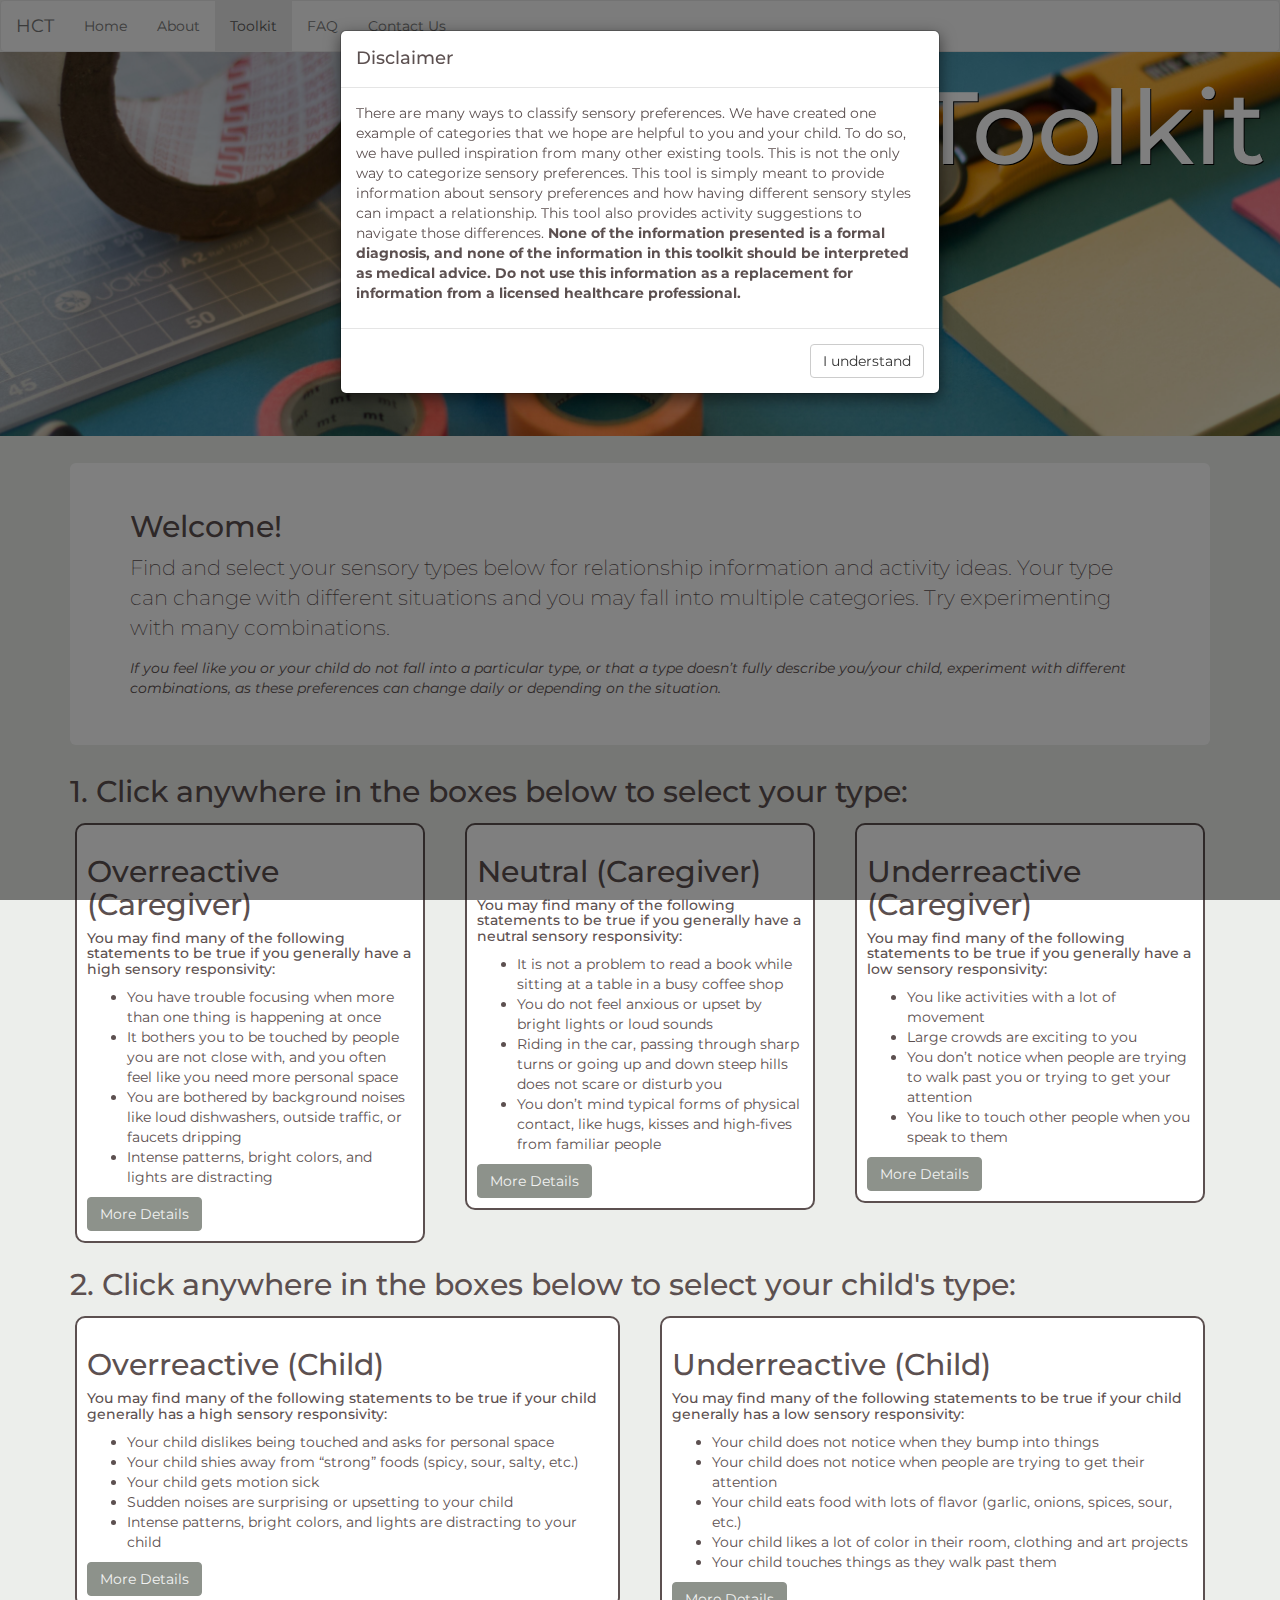
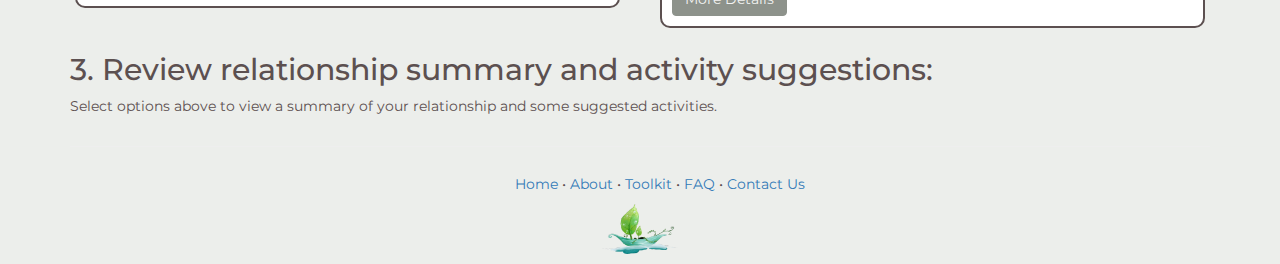
<file: toolkit.html>
<!DOCTYPE html>
<html lang="en">
  <head>
    <title>HCT Sensory Toolkit</title>
    <meta charset="utf-8">

    <!-- Bootstrap stuff: -->
    <meta name="viewport" content="width=device-width, initial-scale=1">
    <link rel="stylesheet" href="https://maxcdn.bootstrapcdn.com/bootstrap/3.3.7/css/bootstrap.min.css">
    <link rel="stylesheet" href="style/style.css">
    <script src="https://ajax.googleapis.com/ajax/libs/jquery/3.1.1/jquery.min.js"></script>
    <script src="https://maxcdn.bootstrapcdn.com/bootstrap/3.3.7/js/bootstrap.min.js"></script>

    <script src="script/toolkit.js"></script>
  </head>


  <body>
    <div id="popup-disclaimer-modal" class="modal modal-onload" data-show="true" data-backdrop="static" data-keyboard="false" role="dialog">
      <div class="modal-dialog">
	<div class="modal-content">
	  <div class="modal-header">
            <h4 class="modal-title">Disclaimer</h4>
	  </div>
	  <div class="modal-body">
            <p>There are many ways to classify sensory preferences. We have created one example of categories that we hope are helpful to you and your child. To do so, we have pulled inspiration from many other existing tools. This is not the only way to categorize sensory preferences. This tool is simply meant to provide information about sensory preferences and how having different sensory styles can impact a relationship. This tool also provides activity suggestions to navigate those differences. <strong>None of the information presented is a formal diagnosis, and none of the information in this toolkit should be interpreted as medical advice. Do not use this information as a replacement for information from a licensed healthcare professional.</strong></p>
	  </div>
	  <div class="modal-footer">
            <button type="button" class="btn btn-default" data-dismiss="modal">I understand</button>
	  </div>
	</div>
      </div>
    </div>
    
    <nav class="navbar navbar-default">
      <div class="container-fluid">
	<div class="navbar-header">
	  <button type="button" class="navbar-toggle collapsed" data-toggle="collapse" data-target="#main-navbar-collapse" aria-expanded="false">
            <span class="sr-only">Toggle navigation</span>
	    &#8801;
	  </button>
	  <a class="navbar-brand" href="http://hctherapy.com">HCT</a>
	</div>

	<div class="collapse navbar-collapse" id="main-navbar-collapse">
	  <ul class="nav navbar-nav">
            <li><a href="index.html">Home</a></li>
            <li><a href="about.html">About</a></li>
	    <li class="active"><a href="toolkit.html">Toolkit</a></li>
	    <li><a href="faq.html">FAQ</a></li>
	    <li><a href="contact.html">Contact Us</a></li>
          </ul>
	</div>
      </div>  
    </nav>

    <div class="container-fluid">
      <div class="row">
	<div id="banner-area" class="col-sm-12" style="background-image: url('res/toolkit.jpg');">
	  <h1>Sensory Toolkit</h1>
	</div>
      </div>
    </div>
        
    <div class="container">
      <div class="row direction-row">
	<div class="col-sm-12">
	  <div class="jumbotron">
	    <h2>
	      Welcome!
	    </h2>
	    <p>
	      Find and select your sensory types below for relationship information and activity ideas. Your type can change with different situations and you may fall into multiple categories. Try experimenting with many combinations.
	    </p>
	    <div>
	      <em>
		If you feel like you or your child do not fall into a particular type, or that a type doesn’t fully describe you/your child, experiment with different combinations, as these preferences can change daily or depending on the situation.
	      </em>
	      <br/>
	      <br/>
	    
	    </div>
	    
	    
	  </div>
	  
	  <h2>1. Click anywhere in the boxes below to select your type:</h2>
	</div>
      </div>
      
      <div class="row input-row">
	<div class="col-sm-4">	  
	  <div id="over-parent" class="input-parent fixed-height">
	    <h2>Overreactive (Caregiver)</h2>
	    <h5>You may find many of the following statements to be true if you generally have a high sensory responsivity:</h5>
	    <ul>
	      <li>You have trouble focusing when more than one thing is happening at once</li>
	      <li>It bothers you to be touched by people you are not close with, and you often feel like you need more personal space</li>
	      <li>You are bothered by background noises like loud dishwashers, outside traffic, or faucets dripping</li>
	      <li>Intense patterns, bright colors, and lights are distracting</li>
	    </ul>
	    
	    <button type="button" class="btn btn-primary" data-toggle="modal" data-target="#over-parent-modal">More Details</button>
	    <div class="modal fade" id="over-parent-modal" tabindex="-1" role="dialog" aria-labelledby="Overreactive Caregiver" aria-hidden="true">
	      <div class="modal-dialog" role="document">
		<div class="modal-content">
		  <div class="modal-header">
		    <h3 class="modal-title">Overreactive (Caregiver)</h3>
		    <button type="button" class="close" data-dismiss="modal" aria-label="Close">
		      <span aria-hidden="true">&times;</span>
		    </button>
		  </div>
		  
		  <div class="modal-body">
		    <p>You are very aware of the world around you, and you may notice more things than other people seem to. You tend to tune into many different sights, smells, sounds, and feelings at once. You may feel overwhelmed by very loud or crowded places. Busy places may seem to bother you more than the average person. You may avoid activities and interactions that are more “intense” in order to feel calm. You feel best in peaceful and quiet settings. </p>
		      
		    <h5><strong>You may find many of the following statements to be true if you generally have a high sensory responsivity:</strong></h5>
		    <ul>
		      <li>
			You have trouble focusing when more than one thing is happening at once
		      </li>
		      <li>
			It bothers you to be touched by people you are not close with, and you often feel like you need more personal space
		      </li>
		      <li>
			You are bothered by background noises like loud dishwashers, outside traffic, or faucets dripping
		      </li>
		      <li>
			Intense patterns, bright colors, and lights are distracting
		      </li>
		      <li>
			You feel overwhelmed in loud or crowded settings
		      </li>
		      <li>
			Bright lights bother you
		      </li>
		      <li>
			You find music and loud conversation to be distracting when you are trying to concentrate
		      </li>
		      <li>
			Tags or seams in clothing bother you
		      </li>
		      <li>
			You don’t like standing close to other people
		      </li>
		      <li>
			You notice when things are disorganized or messy
		      </li>
		      <li>
			You shy away from “strong” foods (spicy, sour, salty, etc.)
		      </li>
		      <li>
			You get motion sick
		      </li>
		      <li>
			Sudden noises are surprising or upsetting to you
		      </li>
		      <li>
			You avoid activities like finger painting
		      </li>
		      <li>
			You are very sensitive to strong smells and they may give you headaches
		      </li>
		      
		    </ul>
		  </div>  
		</div>
	      </div>
	    </div>
	  </div>     
	</div>
      
	
	<div class="col-sm-4">
	  <div id="neut-parent" class="input-parent">
	    <h2>Neutral (Caregiver)</h2>
	    <h5>You may find many of the following statements to be true if you generally have a neutral sensory responsivity:</h5>
	    <ul>
	      <li>It is not a problem to read a book while sitting at a table in a busy coffee shop</li>
	      <li>You do not feel anxious or upset by bright lights or loud sounds</li>
	      <li>Riding in the car, passing through sharp turns or going up and down steep hills does not scare or disturb you</li>
	      <li>You don’t mind typical forms of physical contact, like hugs, kisses and high-fives from familiar people</li>
	    </ul>
	    
	    <button type="button" class="btn btn-primary" data-toggle="modal" data-target="#neut-parent-modal">More Details</button>
	    <div class="modal fade" id="neut-parent-modal" tabindex="-1" role="dialog" aria-labelledby="Neutral Caregiver" aria-hidden="true">
	      <div class="modal-dialog" role="document">
		<div class="modal-content">
		  <div class="modal-header">
		    <h3 class="modal-title">Neutral (Caregiver)</h3>
		    <button type="button" class="close" data-dismiss="modal" aria-label="Close">
		      <span aria-hidden="true">&times;</span>
		    </button>
		  </div>
		  
		  <div class="modal-body">
		    <p>If you have neutral sensory needs, you may notice what is around you in a way that is similar to other people. You aren’t bothered by loud noises, bright lights, strong flavors or smells. You do not usually get motion sickness.  You are comfortable when you sit in a quiet room with typical lighting, and you don’t need to make changes to feel more alert or excited. You feel just as comfortable in a busy room as you do in a calm, quiet one. You can usually focus on people when they talk to you, and keep track of projects or tasks no matter where you are, and no matter if that place is busy or calm.</p>

		    <h5><strong>You may find many of the following statements to be true if you generally have a neutral sensory responsivity:</strong></h5>
		    <ul>
		      <li>
			It is not a problem to read a book while sitting at a table in a busy coffee shop
		      </li>
		      <li>
			You do not feel anxious or upset by bright lights or loud sounds
		      </li>
		      <li>
			While riding in the car, passing through sharp turns or going up and down steep hills does not scare or disturb you
		      </li>
		      <li>
			You don’t mind typical forms of physical contact, like hugs, kisses and high-fives from people you are comfortable with
		      </li>
		      <li>
			You feel at ease waiting in line at the grocery store
		      </li>
		      <li>
			You do not feel overly bored or unable to pay attention when in dimmer lighting or with quieter sounds
		      </li>
		      <li>
			You do not feel bothered by strong flavors or aromas
		      </li>
		      <li>
			You can enjoy food and smells, even if they are a little bland
		      </li>
		      

		    </ul>		   
		  </div>
		</div>
	      </div>
	    </div>
	  </div>
	</div>
	

	<div class="col-sm-4">
	  <div id="under-parent" class="input-parent">
	    <h2>Underreactive (Caregiver)</h2>
	    <h5>You may find many of the following statements to be true if you generally have a low sensory responsivity:</h5>
	    <ul>
	      <li>You like activities with a lot of movement</li>
	      <li>Large crowds are exciting to you</li>
	      <li>You don’t notice when people are trying to walk past you or trying to get your attention</li>
	      <li>You like to touch other people when you speak to them</li>
	    </ul>
	    
	    <button type="button" class="btn btn-primary" data-toggle="modal" data-target="#under-parent-modal">More Details</button>
	    <div class="modal fade" id="under-parent-modal" tabindex="-1" role="dialog" aria-labelledby="Neutral Caregiver" aria-hidden="true">
	      <div class="modal-dialog" role="document">
		<div class="modal-content">
		  <div class="modal-header">
		    <h3 class="modal-title">Underreactive (Caregiver)</h3>
		    <button type="button" class="close" data-dismiss="modal" aria-label="Close">
		      <span aria-hidden="true">&times;</span>
		    </button>
		  </div>
		  
		  <div class="modal-body">
		    <p>If you have low responsivity you may not notice things as much as other people seem to. You might enjoy activities and situations that are more “intense” in order to get more sensory input. When you seek more “intense” experiences, you may feel more balanced in your life. You aren’t bothered by sights, smells, sounds, and feelings around you. It may even be challenging to notice new things around you. You like places that are loud, bright, fast-moving, or exciting.</p>
		    
		    <h5><strong>You may find many of the following statements to be true if you generally have a low sensory responsivity:</strong></h5>
		    <ul>
		      <li>
			You like activities with a lot of movement
		      </li>
		      <li>
			Large crowds are exciting to you
		      </li>
		      <li>
			You don’t notice when people are trying to walk past you or trying to get your attention
		      </li>
		      <li>
			You like to touch other people when you speak to them
		      </li>
		      <li>
			You don’t notice when you bump into things or knock things over
		      </li>
		      <li>
			You turn on extra lights when you enter a room
		      </li>
		      <li>
			You like to listen to music louder than most people
		      </li>
		      <li>
			People often ask you to lower your voice
		      </li>
		      <li>
			You don’t notice when decorations change in familiar places
		      </li>
		      <li>
			You like walking around the city to see the bright lights, cars, and fast-moving people
		      </li>
		      <li>
			You eat foods with lots of flavor (garlic, onions, spices, sour, etc.)
		      </li>
		      <li>
			You like lots of color in your environment
		      </li>
		      <li>
			People can’t tell how you’re feeling by looking at you
		      </li>
		      <li>
			You touch things as you walk past them
		      </li>
		      <li>
			You work best with background noise or movement
		      </li>
		      <li>
			You like being hugged by people other than close loved ones
		      </li>
		      <li>
			You like riding roller coasters or other rides at carnivals
		      </li>
		      

		    </ul>
		  </div>
		</div>
	      </div>
	    </div>
	  </div>	  
	</div>
      </div>

      <div class="row direction-row">
	<div class="col-sm-12">
	  <h2>2. Click anywhere in the boxes below to select your child's type:</h2>
	</div>
      </div>
      
      <div class="row input-row">
	<div class="col-sm-6">
	  <div id="over-child" class="input-child">
	    <h2>Overreactive (Child)</h2>
	    <h5>You may find many of the following statements to be true if your child generally has a high sensory responsivity:</h5>
	    <ul>
	      <li>Your child dislikes being touched and asks for personal space</li>
	      <li>Your child shies away from “strong” foods (spicy, sour, salty, etc.)</li>
	      <li>Your child gets motion sick</li>
	      <li>Sudden noises are surprising or upsetting to your child</li>
	      <li>Intense patterns, bright colors, and lights are distracting to your child</li>
	    </ul>
	    
	    <button type="button" class="btn btn-primary" data-toggle="modal" data-target="#over-child-modal">More Details</button>
	    <div class="modal fade" id="over-child-modal" tabindex="-1" role="dialog" aria-labelledby="Neutral Caregiver" aria-hidden="true">
	      <div class="modal-dialog" role="document">
		<div class="modal-content">
		  <div class="modal-header">
		    <h3 class="modal-title">Overreactive (Child)</h3>
		    <button type="button" class="close" data-dismiss="modal" aria-label="Close">
		      <span aria-hidden="true">&times;</span>
		    </button>
		  </div>
		  
		  <div class="modal-body">
		    <p>Your child is very aware of the world around them, and they may notice more things around them than other people seem to. They tend to tune into many different sights, smells, sounds, and feelings at once. They may seem overwhelmed by very loud or crowded places. Busy places may seem to bother your child more than they do other children. They may avoid activities and interactions that are more “intense” in order to feel calm. They behave best and seem happiest in peaceful and quiet settings. </p>
		    <h5><strong>You may find many of the following statements to be true if your child generally has a high sensory responsivity:</strong></h5>
		    <ul>
		      <li>
			Your child dislikes being touched and asks for personal space
		      </li>
		      <li>
			Your child shies away from “strong” foods (spicy, sour, salty, etc.)
		      </li>
		      <li>
			Your child gets motion sick
		      </li>
		      <li>
			Sudden noises are surprising or upsetting to your child
		      </li>
		      <li>
			Intense patterns, bright colors, and lights are distracting to your child
		      </li>
		      <li>
			Your child misbehaves or has meltdowns in loud or crowded settings
		      </li>
		      <li>
			Your child has trouble focusing when several things are happening at once
		      </li>
		      <li>
			Your child finds music and loud conversation to be distracting when they are trying to concentrate
		      </li>
		      <li>
			Tags or seams in clothing bother your child
		      </li>
		      <li>
			Your child does not like standing close to other people
		      </li>
		      <li>
			Your child notices when things are disorganized or messy
		      </li>
		      <li>
			Your child is bothered by background noises like dishwashers, faucets dripping, or loud traffic
		      </li>
		      <li>
			Your child avoids messy activities like finger painting
		      </li>
		      <li>
			Your child is very sensitive to strong smells
		      </li>
		      

		    </ul>
		  </div>
		 
		</div>
	      </div>
	    </div>
	  </div>
	</div>
	
	<div class="col-sm-6">
	  <div id="under-child" class="input-child">
	    <h2>Underreactive (Child)</h2>
	    <h5>You may find many of the following statements to be true if your child generally has a low sensory responsivity:</h5>
	    <ul>
	      <li>Your child does not notice when they bump into things</li>
	      <li>Your child does not notice when people are trying to get their attention</li>
	      <li>Your child eats food with lots of flavor (garlic, onions, spices, sour, etc.)</li>
	      <li>Your child likes a lot of color in their room, clothing and art projects</li>
	      <li>Your child touches things as they walk past them</li>
	    </ul>
	    
	    <button type="button" class="btn btn-primary" data-toggle="modal" data-target="#under-child-modal">More Details</button>
	    <div class="modal fade" id="under-child-modal" tabindex="-1" role="dialog" aria-labelledby="Neutral Caregiver" aria-hidden="true">
	      <div class="modal-dialog" role="document">
		<div class="modal-content">
		  <div class="modal-header">
		    <h3 class="modal-title">Underreactive (Child)</h3>
		    <button type="button" class="close" data-dismiss="modal" aria-label="Close">
		      <span aria-hidden="true">&times;</span>
		    </button>
		  </div>
		  
		  <div class="modal-body">
		    <p>If your child has low responsivity they may not notice things as much as other children seem to. They might enjoy activities and situations that are more “intense” in order to get more sensory input. When they seek more “intense” experiences, they may feel more balanced in their life. Your child isn’t bothered by sights, smells, sounds, and feelings around them. It may even be challenging for them to notice new things. They like places that are loud, bright, fast-moving, or exciting. </p>		
		    <h5><strong>You may find many of the following statements to be true if your child generally has a low sensory responsivity:</strong></h5>
		    <ul>
		      <li>
			Your child does not notice when they bump into things or knock things over
		      </li>
		      <li>
			Your child does not notice when people are trying to get their attention
		      </li>
		      <li>
			Your child eats food with lots of flavor (garlic, onions, spices, sour, etc.)
		      </li>
		      <li>
			Your child likes a lot of color in their room, clothing and art projects
		      </li>
		      <li>
			Your child touches things as they walk past them
		      </li>
		      <li>
			Your child turns on extra lights when they enter a room
		      </li>
		      <li>
			Your child likes very loud music
		      </li>
		      <li>
			Your child is all over the playground
		      </li>
		      <li>
			Your child likes to run, jump, and crash into things
		      </li>
		      <li>
			You often ask your child to lower their voice
		      </li>
		      <li>
			Your child often does not notice when decorations change in familiar places
		      </li>
		      <li>
			Large crowds are exciting to your child
		      </li>
		      <li>
			Your child likes watching bright lights and fast-moving things
		      </li>
		      <li>
			You cannot tell how your child is feeling by looking at them
		      </li>
		      <li>
			Your child does not notice when people are trying to walk past them
		      </li>
		      <li>
			Your child works best with background noise or movement
		      </li>
		      <li>
			Your child likes to touch other people when they speak to them
		      </li>
		      <li>
			Your child likes being hugged by people other than close loved ones
		      </li>
		      <li>
			Your child likes riding roller coasters or spinning on merry-go-rounds
		      </li>
		      

		    </ul>	  
		  </div>
		</div>
	      </div>
	    </div>
	  </div>
	</div>
      </div>
      
      <div class="row">
	<div class="col-sm-12">
	  
	  <h2>3. Review relationship summary and activity suggestions:</h2>
	  
	  <div id="output-unselected" class="output output-unselected">
	    <p>
	      Select options above to view a summary of your relationship and some suggested activities.
	    </p>
	    </div>
	  
	  <button type="button" id="more-output-button" class="btn btn-primary btn-lg output">Continue &rarr;</button>
	
	  
	</div>
      </div>  
    </div>
    
    <footer>
      <div class="container">
	<hr/>
	<ul id="footer-link-list">
	  <li class="footer-link"><a href="index.html">Home</a></li>
	  <li class="footer-link"><a href="about.html">About</a></li>
	  <li class="footer-link"><a href="toolkit.html">Toolkit</a></li>
	  <li class="footer-link"><a href="faq.html">FAQ</a></li>
	  <li class="footer-link"><a href="contact.html">Contact Us</a></li>
	</ul>
	<a href="http://hctherapy.com">
	  <img id="leaf-boat" alt="Leaf Boat" src="res/hct-logo.png">
	</a>
	
      </div>
      
    </footer>

  </body>
  
</html>
</file>
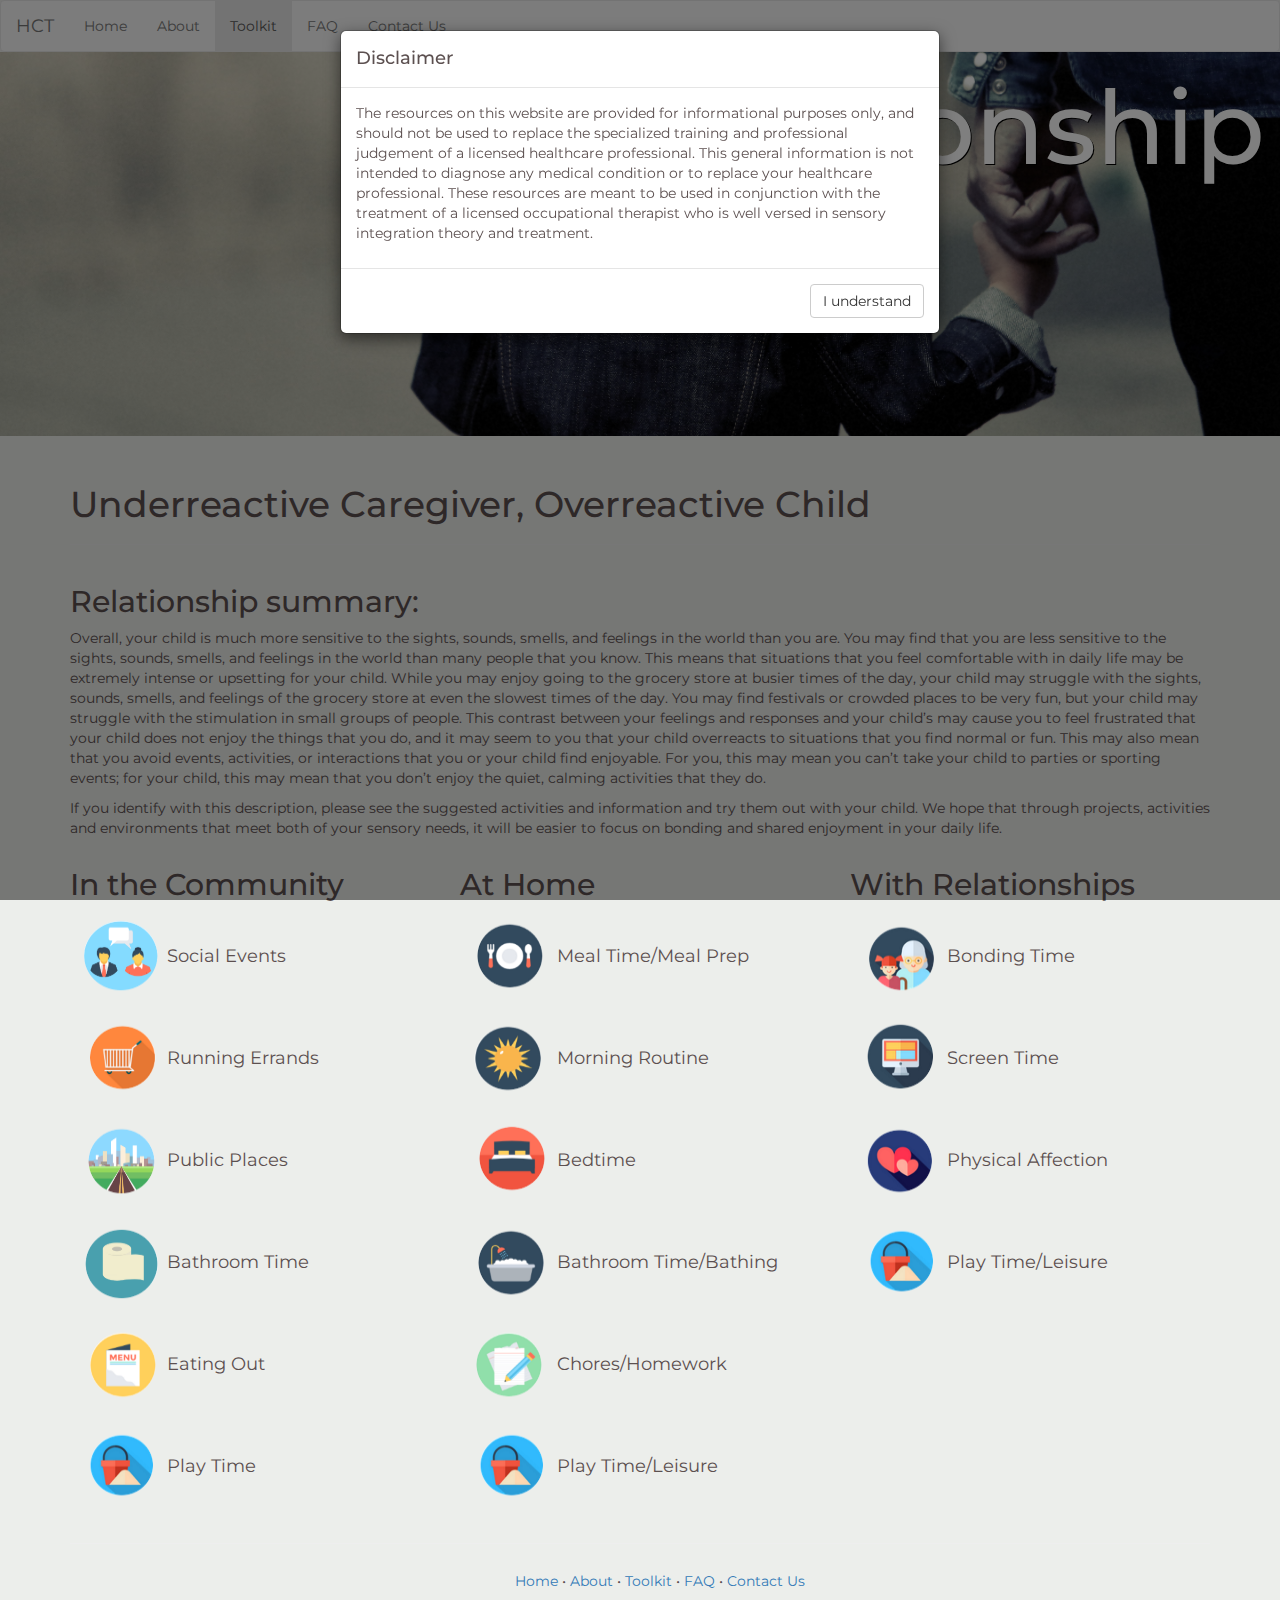
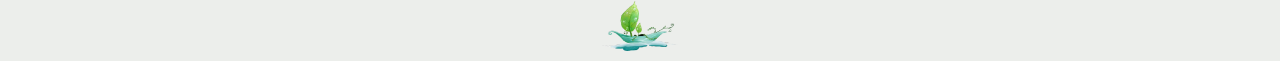
<file: under-over.html>
<!DOCTYPE html>
<html lang="en">
  <head>
    <title>HCT Sensory Toolkit</title>
    <meta charset="utf-8">

    <!-- Bootstrap stuff: -->
    <meta name="viewport" content="width=device-width, initial-scale=1">
    <link rel="stylesheet" href="https://maxcdn.bootstrapcdn.com/bootstrap/3.3.7/css/bootstrap.min.css">
    <link rel="stylesheet" href="style/style.css">
    <script src="https://ajax.googleapis.com/ajax/libs/jquery/3.1.1/jquery.min.js"></script>
    <script src="https://maxcdn.bootstrapcdn.com/bootstrap/3.3.7/js/bootstrap.min.js"></script>
    <script src="script/disclaimers.js"></script>
  </head>


  <body>

    <div id="popup-disclaimer-modal" class="modal modal-onload" data-show="true" data-backdrop="static" data-keyboard="false" role="dialog">
      <div class="modal-dialog">
	<div class="modal-content">
	  <div class="modal-header">
            <h4 class="modal-title">Disclaimer</h4>
	  </div>
	  <div class="modal-body">
	    <p>
	      The resources on this website are provided for informational purposes only, and should not be used to replace the specialized training and professional judgement of a licensed healthcare professional. This general information is not intended to diagnose any medical condition or to replace your healthcare professional. These resources are meant to be used in conjunction with the treatment of a licensed occupational therapist who is well versed in sensory integration theory and treatment.
	    </p>
	    
	  </div>
	  <div class="modal-footer">
            <button type="button" class="btn btn-default" data-dismiss="modal">I understand</button>
	  </div>
	</div>
      </div>
    </div>

    
    <nav class="navbar navbar-default">
      <div class="container-fluid">
	<div class="navbar-header">
	  <button type="button" class="navbar-toggle collapsed" data-toggle="collapse" data-target="#main-navbar-collapse" aria-expanded="false">
            <span class="sr-only">Toggle navigation</span>
	    &#8801;
	  </button>
	  <a class="navbar-brand" href="http://hctherapy.com">HCT</a>
	</div>

	<div class="collapse navbar-collapse" id="main-navbar-collapse">
	  <ul class="nav navbar-nav">
            <li><a href="index.html">Home</a></li>
            <li><a href="about.html">About</a></li>
	    <li class="active"><a href="toolkit.html">Toolkit</a></li>
	    <li><a href="faq.html">FAQ</a></li>
	    <li><a href="contact.html">Contact Us</a></li>
          </ul>
	</div>
 	
      </div>
      
    </nav>


    <div class="container-fluid">
      <div class="row">
	<div id="banner-area" class="col-sm-12" style="background-image: url('res/relationship.jpg');">
	  <h1>Your Relationship</h1>
	</div>
      </div>
    </div>
    
    <div class="container">
      
      <div class="page-header">
	<h1>Underreactive Caregiver, Overreactive Child</h1>
      </div>
    
      <div class="row">
	<div class="col-sm-12">
	  <h2>Relationship summary:</h2>
	  <p>Overall, your child is much more sensitive to the sights, sounds, smells, and feelings in the world than you are. You may find that you are less sensitive to the sights, sounds, smells, and feelings in the world than many people that you know. This means that situations that you feel comfortable with in daily life may be extremely intense or upsetting for your child. While you may enjoy going to the grocery store at busier times of the day, your child may struggle with the sights, sounds, smells, and feelings of the grocery store at even the slowest times of the day. You may find festivals or crowded places to be very fun, but your child may struggle with the stimulation in small groups of people. This contrast between your feelings and responses and your child’s may cause you to feel frustrated that your child does not enjoy the things that you do, and it may seem to you that your child overreacts to situations that you find normal or fun. This may also mean that you avoid events, activities, or interactions that you or your child find enjoyable. For you, this may mean you can’t take your child to parties or sporting events; for your child, this may mean that you don’t enjoy the quiet, calming activities that they do. 
	  </p>
	  
	  <p>
	    
	    If you identify with this description, please see the suggested activities and information and try them out with your child. We hope that through projects, activities and environments that meet both of your sensory needs, it will be easier to focus on bonding and shared enjoyment in your daily life.
	    </p>
	</div>
      </div>

      <div class="row">
	<div class="col-sm-4">
	  <h2>In the Community</h2>
	  
	  <button class="btn btn-secondary collapse-button" data-toggle="collapse" data-target="#social-events-list">
	    <img src="res/icons/social-events.png" alt="Social Events" height=80 width=80> Social Events
	  </button>
	  <div class="collapse" id="social-events-list">
	    <ul>
  <li>
    <a class="list-link" target="_blank" href="http://www.todaysparent.com/toddler/toddler-behaviour/sensitive-to-sound/">Managing Sounds</a>
    <p class="link-desc">What to do when your child is sensitive to sound</p>
  </li>
  <li>
    <a class="list-link" target="_blank" href="http://kidsactivitiesblog.com/77591/20-sensory-bags-to-make">20 DIY Sensory Bags</a>
    <p class="link-desc">Tips and tricks for items to put in your/your child's sensory bag</p>
  </li>
<li>
    <a class="list-link" target="_blank" href="http://www.sensory-processing-disorder.com/clothing-doesnt-feel-good.html">Make Clothing Adjustments</a>
    <p class="link-desc">Tips from bloggers for what to do when your clothing doesn't feel good on your body</p>
  </li>
<li>
    <a class="list-link" target="_blank" href="http://www.oneplaceforspecialneeds.com/main/library_social_stories.html">Stories for Comfort and Learning</a>
    <p class="link-desc">Create stories to prepare your child for new and unfamiliar settings</p>
  </li>
<li>
    <a class="list-link" target="_blank" href="http://www.everydayhealth.com/columns/therese-borchard-sanity-break/10-quick-ways-to-calm-down/">Self-soothing While Out and About</a>
    <p class="link-desc">These calming strategies can be adapted for you and your child, and range in how easy and quick they are to do in public</p>
  </li>
<li>
    <a class="list-link" target="_blank" href="https://www.amctheatres.com/programs/sensory-friendly-films">Outing: Sensory-Friendly Movies</a>
    <p class="link-desc">Watch movies in the theater in a sensory-friendly environment</p>
  </li>
<li>
    <a class="list-link" target="_blank" href="https://sct.org/Shows/Events/RelaxedPerformances">Sensory Friendly Performances at Seattle Children's Theater</a>
    <p class="link-desc">SCT opens its doors early for sensory hours several Saturdays throughout the year. From 8:30am–10am, the museum dims the lights and minimizes sounds, creating a setting friendlier to kids who benefit from a quieter, less-crowded environment</p>
  </li>
<li>
    <a class="list-link" target="_blank" href="http://www.spl.org/audiences/children/chi-for-parents-and-caregivers/sensory-story-times">Sensory-Friendly Storytime</a>
    <p class="link-desc">Attend a sensory-friendly storytime with books, songs, and movement at the Downtown Seattle Public Library</p>
  </li>
<li>
    <a class="list-link" target="_blank" href="https://www.pacificsciencecenter.org/exploration-for-all/">Seattle Science Center - Autism Early Open </a>
    <p class="link-desc">Take advantage of the Seattle Science Center before they open to the public on the second Saturday of each month</p>
  </li>
<li>
    <a class="list-link" target="_blank" href="http://www.roosworldofdiscovery.com/">Roo's World of Discovery</a>
    <p class="link-desc">Visit a play space with daily "low sensory hours" featuring a calm environment with reduced crowds</p>
  </li>
<li>
    <a class="list-link" target="_blank" href="http://www.exceptionalfamilies.org">The Exceptional Families Network</a>
    <p class="link-desc">A network of families in Western Washington that organizes suport groups, sensory-friendly activities, and parent resources</p>
  </li>
<li>
    <a class="list-link" target="_blank" href="https://dev.pacificsciencecenter.org/wp-content/uploads/AutismResources-SensoryGuide.pdf">Sensory Guide for Exhibits at the Pacific Science Center</a>
    <p class="link-desc">A printable brochure to help navigate the Pacific Science Center that identifies the various sensory levels of different exhibits and areas</p>
  </li>
<li>
    <a class="list-link" target="_blank" href="http://www.setbc.org/pictureset/Default.aspx">Social Story Downloads</a>
    <p class="link-desc">A resource site with social story pictures available for free download that apply to a variety of situations</p>
  </li>
</ul>

	  </div>
	  
	  
	  <button class="btn btn-secondary collapse-button" data-toggle="collapse" data-target="#running-errands-list">
	    <img src="res/icons/errands.png" alt="Running Errands" height=80 width=80> Running Errands
	  </button>
	  <div class="collapse" id="running-errands-list">
	    <ul>
  <li>
    <a class="list-link" target="_blank" href="http://www.todaysparent.com/toddler/toddler-behaviour/sensitive-to-sound/">Managing Sounds</a>
    <p class="link-desc">What to do when your child is sensitive to sound</p>
  </li>
  <li>
    <a class="list-link" target="_blank" href="https://www.chewigemusa.com/">Use Chew Jewelry</a>
    <p class="link-desc">Chewigem makes stylish, discreet, and safe chewable accessories to provide sensory input for you or your child</p>
  </li>
  <li>
    <a class="list-link" target="_blank" href="http://www.naturalbeachliving.com/2016/02/daily-visual-schedule.html">Create a Daily Visual Schedule</a>
    <p class="link-desc">Visual schedules offer a visual approach to communicating daily activities to overstimulated and easily distracted children. They also offer children an opportunity for decision making, if there is flexibility in scheduling the different activities</p>
  </li>
  <li>
    Tip: Adjust Timing
    <p class="link-desc">Go shopping or out in the community at quiet times, avoid shopping and running errands during peak hours</p>
  </li>
  <li>
    <a class="list-link" target="_blank" href="http://www.oneplaceforspecialneeds.com/main/library_social_stories.html">Stories for Comfort and Learning</a>
    <p class="link-desc">Create stories to prepare your child for new and unfamiliar settings</p>
  </li>
  <li>
    <a class="list-link" target="_blank" href="http://www.everydayhealth.com/columns/therese-borchard-sanity-break/10-quick-ways-to-calm-down/">Self-soothing While Out and About</a>
    <p class="link-desc">These calming strategies can be adapted for you and your child, and range in how easy and quick they are to do in public</p>
  </li>
  <li>
    <a class="list-link" target="_blank" href="http://www.autismeducates.com/2016/09/14/handle-grocery-store/">Grocery Shopping Tips</a>
    <p class="link-desc">Guidance and advice for grocery shopping, which can also be applied to other errands and shopping trips</p>
  </li>
  <li>
    <a class="list-link" target="_blank" href="https://www.amazon.com/AmazonFresh/b?ie=UTF8&node=10329849011">Grocery Delivery</a>
    <p class="link-desc">Send out for groceries when it's too stressful or inconvenient to make the trip to the store yourself</p>
  </li>
</ul>
	  </div>
	  
	  
	  <button class="btn btn-secondary collapse-button" data-toggle="collapse" data-target="#public-places-list">
	    <img src="res/icons/public-places.png" alt="Public Places" height=80 width=80> Public Places
	  </button>
	  <div class="collapse" id="public-places-list">
	    <ul>
  <li>
    <a class="list-link" target="_blank" href="http://www.todaysparent.com/toddler/toddler-behaviour/sensitive-to-sound/">Managing Sounds</a>
    <p class="link-desc">What to do when your child is sensitive to sound</p>
  </li>
  <li>
    <a class="list-link" target="_blank" href="https://www.chewigemusa.com/">Use Chew Jewelry</a>
    <p class="link-desc">Chewigem makes stylish, discreet, and safe chewable accessories to provide sensory input for you or your child</p>
  </li>
 <li>
    <a class="list-link" target="_blank" href="http://www.oneplaceforspecialneeds.com/main/library_social_stories.html">Stories for Comfort and Learning</a>
    <p class="link-desc">Create stories to prepare your child for new and unfamiliar settings</p>
  </li>
  <li>
    <a class="list-link" target="_blank" href="http://www.everydayhealth.com/columns/therese-borchard-sanity-break/10-quick-ways-to-calm-down/">Self-soothing While Out and About</a>
    <p class="link-desc">These calming strategies can be adapted for you and your child, and range in how easy and quick they are to do in public</p>
  </li>
 <li>
    <a class="list-link" target="_blank" href="https://www.amctheatres.com/programs/sensory-friendly-films">Outing: Sensory-Friendly Movies</a>
    <p class="link-desc">Watch movies in the theater in a sensory-friendly environment</p>
  </li>
  <li>
    <a class="list-link" target="_blank" href="https://www.childrensplaygarden.org/">Outing: Seattle Children's Sensory Garden</a>
    <p class="link-desc">Participate in art classes, summer camps, or preschool options for children with special needs. There is a flower and veggie garden on site, a foam play area, a rock scramble, and a chicken coop</p>
  </li>
 <li>
    <a class="list-link" target="_blank" href="https://sct.org/Shows/Events/RelaxedPerformances">Sensory Friendly Performances at Seattle Children's Theater</a>
    <p class="link-desc">SCT opens its doors early for sensory hours several Saturdays throughout the year. From 8:30am–10am, the museum dims the lights and minimizes sounds, creating a setting friendlier to kids who benefit from a quieter, less-crowded environment</p>
  </li>
  <li>
    <a class="list-link" target="_blank" href="http://www.spl.org/audiences/children/chi-for-parents-and-caregivers/sensory-story-times">Sensory-Friendly Storytime</a>
    <p class="link-desc">Attend a sensory-friendly storytime with books, songs, and movement at the Downtown Seattle Public Library</p>
  </li>
 <li>
    <a class="list-link" target="_blank" href="https://www.pacificsciencecenter.org/exploration-for-all/">Seattle Science Center - Autism Early Open </a>
    <p class="link-desc">Take advantage of the Seattle Science Center before they open to the public on the second Saturday of each month</p>
  </li>
  <li>
    <a class="list-link" target="_blank" href="http://www.roosworldofdiscovery.com/">Roo's World of Discovery</a>
    <p class="link-desc">Visit a play space with daily "low sensory hours" featuring a calm environment with reduced crowds</p>
  </li>
 <li>
    <a class="list-link" target="_blank" href="http://www.kidimu.org/">Kid's Discovery Museum - Bainbridge Island</a>
    <p class="link-desc">This museum features "Sensory Sundays" on the 4th Sunday of each month before the museum opens to the rest of the public</p>
  </li>
  <li>
    <a class="list-link" target="_blank" href="https://dev.pacificsciencecenter.org/wp-content/uploads/AutismResources-SensoryGuide.pdf">Sensory Guide for Exhibits at the Pacific Science Center</a>
    <p class="link-desc">A printable brochure to help navigate the Pacific Science Center that identifies the various sensory levels of different exhibits and areas</p>
  </li>
</ul>

	  </div>
	  
	  <button class="btn btn-secondary collapse-button" data-toggle="collapse" data-target="#bathroom-time-list">
	    <img src="res/icons/bathroom-time.png" alt="Bathroom Time" height=80 width=80> Bathroom Time
	  </button>
	  <div class="collapse" id="bathroom-time-list">
	    <ul>
  <li>
    <a class="list-link" target="_blank" href="http://www.missjaimeot.com/toileting-sensory/">Toileting and Sensory Processing</a>
    <p class="link-desc">Follow these tips to manage toileting with your child
</p>
  </li>
   <li>
		<a class="list-link" target="_blank" href="http://www.thechaosandtheclutter.com/archives/surviving-public-bathrooms-child-sensory-issues">
		  <p class="link-desc">Tips and tricks for planning use of and surviving the public restroom experience by minimizing distractions and stressful stimuli</p>
	      </li>
  <li>
    <a class="list-link" target="_blank" href="http://www.oneplaceforspecialneeds.com/main/library_social_stories.html">Stories for Comfort and Learning</a>
    <p class="link-desc">Create stories to prepare your child for new and unfamiliar settings</p>
  </li>
  
<li>
    <a class="list-link" target="_blank" href="https://eatingoffplastic.wordpress.com/2015/11/07/public-restrooms-a-guide-for-the-sensory-sensitive/">Adults with Sensory Sensitivity and Public Restrooms</a>
    <p class="link-desc">Guidance and advice for adults who experience challenges in public restrooms</p>
  </li>
<li>
  Tip: Create a Social Story
    <p class="link-desc">Talk to your child about what to expect when going into a public restroom and remind them before entering. Use pictures, videos, or sound effects as needed. Give them the opportunity to ask questions</p>
  </li>
</ul>


	  </div>
	  
	  <button class="btn btn-secondary collapse-button" data-toggle="collapse" data-target="#eating-out-list">
	    <img src="res/icons/eating-out.png" alt="Eating Out" height=80 width=80> Eating Out
	  </button>
	  <div class="collapse" id="eating-out-list">
	    <ul>
  <li>
    <a class="list-link" target="_blank" href="http://www.sensorysmartparent.com/single-post/2016/01/20/Eating-Out-with-Kids-Who-Have-Sensory-Issues">Tips for Eating Out
</a>
    <p class="link-desc">Try these tips for eating out when you or your child have sensory challenges</p>
  </li>
  <li>
    <a class="list-link" target="_blank" href="http://www.oneplaceforspecialneeds.com/main/library_social_stories.html">Stories for Comfort and Learning</a>
    <p class="link-desc">Create stories to prepare your child for new and unfamiliar settings</p>
  </li>
 <li>
    <a class="list-link" target="_blank" href="http://www.everydayhealth.com/columns/therese-borchard-sanity-break/10-quick-ways-to-calm-down/">Self-Soothing While Out and About</a>
    <p class="link-desc">These calming strategies can be adapted for you and your child, and range in how easy and quick they are to do in public</p>
  </li>
  <li>
    <a class="list-link" target="_blank" href="http://www.andnextcomesl.com/2016/04/alerting-calming-sensory-snacks-for-kids.html">Alerting and Calming Food Ideas</a>
    <p class="link-desc">Snack and meal ingredient ideas to either raise or lower you or your child's level of arousal</p>
  </li>
 <li>
    <a class="list-link" target="_blank" href="http://theinspiredtreehouse.com/15-tips-for-picky-eaters/">15 Tips for Picky Eaters</a>
    <p class="link-desc">Tips and tricks to help meal time when you or your child are a picky eater</p>
  </li>
  <li>
    Tip: Conscientious Ordering
    <p class="link-desc">Order menu items that are thick, crunchy, or chewy such as crackers or a thick milkshake and think about how those textures and temperatures may affect level of arousal for you or for your child</p>
  </li>
</ul>

	  </div>
	  
	  <button class="btn btn-secondary collapse-button" data-toggle="collapse" data-target="#play-time-1-list">
	    <img src="res/icons/play-and-leisure.png" alt="Play Time" height=80 width=80> Play Time
	  </button>
	  <div class="collapse" id="play-time-1-list">
	    <ul>
  <li>
    <a class="list-link" target="_blank" href="http://littlebinsforlittlehands.com/glitter-bottle-calm-sensory-tool-anxiety-relief/">Calming Crafts</a>
    <p class="link-desc">A craft project creating glitter calm-down bottles </p>
  </li>
  <li>
    <a class="list-link" target="_blank" href="http://www.todaysparent.com/toddler/toddler-behaviour/sensitive-to-sound/">Managing Sounds</a>
    <p class="link-desc">What to do when your child is sensitive to sound</p>
  </li>
 <li>
    <a class="list-link" target="_blank" href="https://www.chewigemusa.com/">Use Chew Jewelry</a>
    <p class="link-desc">Chewigem makes stylish, discreet, and safe chewable accessories to provide sensory input for you or your child</p>
  </li>
  <li>
    <a class="list-link" target="_blank" href="http://www.oneplaceforspecialneeds.com/main/library_social_stories.html">Stories for Comfort and Learning</a>
    <p class="link-desc">Create stories to prepare your child for new and unfamiliar settings</p>
  </li>
 <li>
    <a class="list-link" target="_blank" href="http://www.everydayhealth.com/columns/therese-borchard-sanity-break/10-quick-ways-to-calm-down/">Self-Soothing While Out and About</a>
    <p class="link-desc">These calming strategies can be adapted for you and your child, and range in how easy and quick they are to do in public</p>
  </li>
  
 <li>
    <a class="list-link" target="_blank" href="http://www.andnextcomesl.com/2016/04/free-printable-visual-calm-down-strategies-for-kids.html">Printable "Calm-Down" Cards</a>
    <p class="link-desc">These free, printable cards contain images of strategies that can be personalized to help you or your child calm down</p>
  </li>
  <li>
    <a class="list-link" target="_blank" href="http://www.spl.org/audiences/children/chi-for-parents-and-caregivers/sensory-story-times">Sensory-Friendly Storytime</a>
    <p class="link-desc">Attend a sensory-friendly storytime with books, songs, and movement at the Downtown Seattle Public Library</p>
  </li>
 <li>
    <a class="list-link" target="_blank" href="https://www.pacificsciencecenter.org/exploration-for-all/">Seattle Science Center - Autism Early Open </a>
    <p class="link-desc">Take advantage of the Seattle Science Center before they open to the public on the second Saturday of each month</p>
  </li>
  <li>
    <a class="list-link" target="_blank" href="http://www.kidimu.org/">Kid's Discovery Museum - Bainbridge Island</a>
    <p class="link-desc">This museum features "Sensory Sundays" on the 4th Sunday of each month before the museum opens to the rest of the public</p>
  </li>
 <li>
    <a class="list-link" target="_blank" href="http://www.exceptionalfamilies.org">The Exceptional Families Network</a>
    <p class="link-desc">A network of families in Western Washington that organizes suport groups, sensory-friendly activities, and parent resources</p>
  </li>
  <li>
    <a class="list-link" target="_blank" href="http://theinspiredtreehouse.com/play-dates-and-sensory-issues-how-to-support-your-child-dates-and-sensory-issues-how-to-support-your-child/">Managing Play Dates with Sensory Issues</a>
    <p class="link-desc">Tips and guidance for managing play dates when sensory challenges are involved</p>
  </li>
 <li>
    <a class="list-link" target="_blank" href="https://dev.pacificsciencecenter.org/wp-content/uploads/AutismResources-SensoryGuide.pdf">Sensory Guide for Exhibits at the Pacific Science Center</a>
    <p class="link-desc">A printable brochure to help navigate the Pacific Science Center that identifies the various sensory levels of different exhibits and areas</p>
  </li>
 </ul>

	  </div>
	</div>
	<div class="col-sm-4">
	  <h2>At Home</h2>
	  <button class="btn btn-secondary collapse-button" data-toggle="collapse" data-target="#meal-time-list">
	    <img src="res/icons/meal-time.png" alt="Meal Time" height=80 width=80> Meal Time/Meal Prep
	  </button>
	  <div class="collapse" id="meal-time-list">
	    <ul>
  <li>
    <a class="list-link" target="_blank" href="http://asensorylife.com/homemade-cuddle-swing.html">Make an Indoor Swing</a>
    <p class="link-desc">Swings are great for proprioceptive and vestibular input to alert or calm you or your child for various activities</p>
  </li>
  <li>
    <a class="list-link" target="_blank" href="http://www.andnextcomesl.com/2016/04/alerting-calming-sensory-snacks-for-kids.html">Alerting and Calming Food Ideas</a>
    <p class="link-desc">Snack and meal ingredient ideas to either raise or lower you or your child's level of arousal</p>
  </li>
  <li>
    Tip: Meal Preparation
    <p class="link-desc">Invite your child to prepare one part of the meal that they are comfortable working on. Allow the child to avoid textures that they dislike and to identify motions/movements that they do want to perform.</p>
  </li>
  <li>
    <a class="list-link" target="_blank" href="http://theinspiredtreehouse.com/15-tips-for-picky-eaters/">15 Tips for Picky Eaters</a>
    <p class="link-desc">Tips and tricks to help meal time when you or your child are a picky eater</p>
  </li>
  <li>
    <a class="list-link" target="_blank" href="http://ilslearningcorner.com/7-meal-time-tricks-to-avoid-sensory-meltdowns/">7 Meal-Time Tricks to Avoid Sensory Meltdowns</a>
    <p class="link-desc">Suggestions to make meal-time more appealing for picky eaters</p>
  </li>
  <li>
    <a class="list-link" target="_blank" href="http://www.friendshipcircle.org/blog/2014/05/05/10-ideas-to-create-a-sensory-friendly-dining-room/">Creating a Sensory-Friendly Dining Room</a>
    <p class="link-desc">Tips and tricks to help make your living space (specifically the dining room) more sensory-friendly</p>
  </li>
  <li>
    <a class="list-link" target="_blank" href="http://www.theempowerededucatoronline.com/2012/11/15-strategies-to-encourage-spd-toddlers.html">15 Strategies to Encourage SPD Toddlers to Eat</a>
    <p class="link-desc">Tips and tricks to help your toddler eat at mealtime</p>
  </li>
  </ul>

	  </div>
	  <button class="btn btn-secondary collapse-button" data-toggle="collapse" data-target="#morning-list">
	    <img src="res/icons/morning.png" alt="Morning" height=80 width=80> Morning Routine
	  </button>
	  <div class="collapse" id="morning-list">
	    <ul>
  <li>
    <a class="list-link" target="_blank" href="http://www.friendshipcircle.org/blog/2014/09/16/7-morning-sensory-tips-for-you-and-your-child-with-special-needs/">7 Morning Sensory Tips for You and Your Child with Special Needs</a>
    <p class="link-desc">Experiment with these sensory strategies to help manage your morning routine 
</p>
  </li>
  <li>
    <a class="list-link" target="_blank" href="http://www.naturalbeachliving.com/2016/02/daily-visual-schedule.html">Create a Daily Visual Schedule</a>
    <p class="link-desc">Visual schedules offer a visual approach to communicating daily activities to overstimulated and easily distracted children. They also offer children an opportunity for decision making, if there is flexibility in scheduling the different activities</p>
  </li>
  <li>
    <a class="list-link" target="_blank" href="https://www.chewigemusa.com/">Use Chew Jewelry</a>
    <p class="link-desc">Chewigem makes stylish, discreet, and safe chewable accessories to provide sensory input for you or your child</p>
  </li>
  <li>
    <a class="list-link" target="_blank" href="http://asensorylife.com/homemade-cuddle-swing.html">Make an Indoor Swing</a>
    <p class="link-desc">Swings are great for proprioceptive and vestibular input to alert or calm you or your child for various activities</p>
  </li>
  <li>
    <a class="list-link" target="_blank" href="http://www.sensory-processing-disorder.com/clothing-doesnt-feel-good.html">Make Clothing Adjustments</a>
    <p class="link-desc">Tips from bloggers for what to do when your clothing doesn't feel good on your body</p>
  </li>
  <li>
    Tip: Wear Tight Clothing
    <p class="link-desc">Tighter-fitting layers like a unitard, bathing suit or Spanx beneath clothing offer deep pressure sensation and may be pleasing and comforting throughout the day</p>
  </li>
  <li>
    <a class="list-link" target="_blank" href="http://www.puttingsocksonchickens.com/helpful-tips-to-reduce-back-to-school-anxiety/">7 Helpful Tips to Reduce Back to School Anxiety</a>
    <p class="link-desc">Tips and tricks to help with the transition of returning to school and to reduce anxiety</p>
  </li>
</ul>

	  </div>
	  <button class="btn btn-secondary collapse-button" data-toggle="collapse" data-target="#bedtime-list">
	    <img src="res/icons/bedtime.png" alt="Bedtime" height=80 width=80> Bedtime
	  </button>
	  <div class="collapse" id="bedtime-list">
	    <ul>
    <li>
    <a class="list-link" target="_blank" href="http://theinspiredtreehouse.com/sensory-smart-sleep-tips-kids/">Sleep Tips </a>
    <p class="link-desc">A collection of sensory-friendly sleep tips</p>
  </li>
  <li>
    <a class="list-link" target="_blank" href="http://littlebinsforlittlehands.com/glitter-bottle-calm-sensory-tool-anxiety-relief/">Calming Crafts</a>
    <p class="link-desc">A craft project creating glitter calm-down bottles </p>
  </li>
  <li>
    <a class="list-link" target="_blank" href="http://www.creativeplayhouse.mumsinjersey.co.uk/2012/11/15-play-ideas-to-help-children-calm.html">Calming Play Ideas
</a>
    <p class="link-desc">15 play ideas to help your child calm down and relax </p>
  </li>
  <li>
    <a class="list-link" target="_blank" href="https://www.chewigemusa.com/">Use Chew Jewelry</a>
    <p class="link-desc">Chewigem makes stylish, discreet, and safe chewable accessories to provide sensory input for you or your child</p>
  </li>
  <li>
    <a class="list-link" target="_blank" href="http://www.naturalbeachliving.com/2016/02/daily-visual-schedule.html">Create a Daily Visual Schedule</a>
    <p class="link-desc">Visual schedules offer a visual approach to communicating daily activities to overstimulated and easily distracted children. They also offer children an opportunity for decision making, if there is flexibility in scheduling the different activities</p>
  </li>
  <li>
    <a class="list-link" target="_blank" href="http://asensorylife.com/homemade-cuddle-swing.html">Make an Indoor Swing</a>
    <p class="link-desc">Swings are great for proprioceptive and vestibular input to alert or calm you or your child for various activities</p>
  </li>
  <li>
    <a class="list-link" target="_blank" href="http://www.sensory-processing-disorder.com/clothing-doesnt-feel-good.html">Make Clothing Adjustments</a>
    <p class="link-desc">Tips from bloggers for what to do when your clothing doesn't feel good on your body</p>
  </li>
  <li>
    <a class="list-link" target="_blank" href="http://www.groceryshopforfree.com/how-to-make-a-rice-sock-and-why/">Make a Rice Sock
</a>
    <p class="link-desc">Rice socks are a great source of weight and can be heated for calming warmth. This could be a side-by-side activity while your child makes a playful "animal" sock and you make a more plain sock</p>
  </li>
  <li>
    <a class="list-link" target="_blank" href="https://www.understood.org/en/learning-attention-issues/child-learning-disabilities/sensory-processing-issues/15-ways-to-help-your-child-cope-with-tactile-sensitivity#slide-5">Weighted Blankets and Feedback</a>
    <p class="link-desc">Use weighted blankets (or a large pile of multiple blankets) to receive "deep touch" feedback while falling asleep</p>
  </li>
  <li>
    <a class="list-link" target="_blank" href="http://www.andnextcomesl.com/2016/04/free-printable-visual-calm-down-strategies-for-kids.html">Printable "Calm-Down" Cards</a>
    <p class="link-desc">These free, printable cards contain images of strategies that can be personalized to help you or your child calm down</p>
  </li>
</ul>

	  </div>
	  <button class="btn btn-secondary collapse-button" data-toggle="collapse" data-target="#bathing-list">
	    <img src="res/icons/bath-time.png" alt="Bathing" height=80 width=80> Bathroom Time/Bathing
	  </button>
	  <div class="collapse" id="bathing-list">
	    <ul>
    <li>
    <a class="list-link" target="_blank" href="http://www.creativeplayhouse.mumsinjersey.co.uk/2012/11/15-play-ideas-to-help-children-calm.html">Calming Play Ideas
</a>
    <p class="link-desc">Try some of these calming play activities before bathtime to help your child feel and regulated</p>
  </li>
  <li>
    Tip: Use Scented Bath Products
    <p class="link-desc">Choose pleasing scents to use during bath time that make you or your child feel calm (such as lavender) or alert (such as citrus) as needed.</p>
  </li>
  <li>
    <a class="list-link" target="_blank" href="http://www.missjaimeot.com/toileting-sensory/">Toileting and Sensory Processing</a>
    <p class="link-desc">Follow these tips to manage toileting with your child
</p>
  </li>
  <li>
    <a class="list-link" target="_blank" href="http://asensorylife.com/homemade-cuddle-swing.html">Make an Indoor Swing</a>
    <p class="link-desc">Swings are great for proprioceptive and vestibular input to alert or calm you or your child for various activities</p>
  </li>
  <li>
    <a class="list-link" target="_blank" href="http://www.sensory-processing-disorder.com/clothing-doesnt-feel-good.html">Make Clothing Adjustments</a>
    <p class="link-desc">Tips from bloggers for what to do when your clothing doesn't feel good on your body</p>
  </li>
  <li>
    <a class="list-link" target="_blank" href="http://www.friendshipcircle.org/blog/2014/04/17/31-sensory-friendly-upgrades-for-your-bathroom/">Making the Home Bathroom a Comforting Space</a>
    <p class="link-desc">Try these bathroom modification suggestions to create a more pleasant and engaging space </p>
  </li>
</ul>

	  </div>
	  <button class="btn btn-secondary collapse-button" data-toggle="collapse" data-target="#chores-list">
	    <img src="res/icons/chores-and-homework.png" alt="Chores and Homework" height=80 width=80> Chores/Homework
	  </button>
	  <div class="collapse" id="chores-list">
	    <ul>
   <li>
    <a class="list-link" target="_blank" href="http://parentingchaos.com/vestibular-system-toys/">Toy Suggestions for Vestibular Movement</a>
    <p class="link-desc">Toy suggestions to create organizing or arousing sensations with vestibular movement</p>
  </li>
  <li>
    <a class="list-link" target="_blank" href="https://www.chewigemusa.com/">Use Chew Jewelry</a>
    <p class="link-desc">Chewigem makes stylish, discreet, and safe chewable accessories to provide sensory input for you or your child</p>
  </li>
  <li>
    <a class="list-link" target="_blank" href="http://asensorylife.com/homemade-cuddle-swing.html">Make an Indoor Swing</a>
    <p class="link-desc">Swings are great for proprioceptive and vestibular input to alert or calm you or your child for various activities</p>
  </li>
  <li>
    <a class="list-link" target="_blank" href="http://theinspiredtreehouse.com/easy-chores-kids/">Household Chores for Kids with Sensory Needs</a>
    <p class="link-desc">Explore and choose chore options that consider you and your child’s sensory needs</p>
  </li>
  <li>
    <a class="list-link" target="_blank" href="http://imaginationsoup.net/2015/09/07/classroom-strategies-for-sensory-processing-disorder/">Classroom Strategies</a>
    <p class="link-desc">Apply some of these classroom strategies at home to help your child focus on homework</p>
  </li>
</ul>

	  </div>
	  <button class="btn btn-secondary collapse-button" data-toggle="collapse" data-target="#play-time-2-list">
	    <img src="res/icons/play-and-leisure.png" alt="Play Time and Leisure" height=80 width=80> Play Time/Leisure
	  </button>
	  <div class="collapse" id="play-time-2-list">
	    <ul>
    <li>
    <a class="list-link" target="_blank" href="http://littlebinsforlittlehands.com/glitter-bottle-calm-sensory-tool-anxiety-relief/">Calming Crafts</a>
    <p class="link-desc">A craft project creating glitter calm-down bottles </p>
  </li>
  <li>
    <a class="list-link" target="_blank" href="http://www.todaysparent.com/toddler/toddler-behaviour/sensitive-to-sound/">Managing Sounds</a>
    <p class="link-desc">What to do when your child is sensitive to sound</p>
  </li>
  <li>
    <a class="list-link" target="_blank" href="http://www.creativeplayhouse.mumsinjersey.co.uk/2012/11/15-play-ideas-to-help-children-calm.html">Calming Play Ideas
</a>
    <p class="link-desc">15 play ideas to help your child calm down and relax </p>
  </li>
  <li>
    <a class="list-link" target="_blank" href="https://www.chewigemusa.com/">Use Chew Jewelry</a>
    <p class="link-desc">Chewigem makes stylish, discreet, and safe chewable accessories to provide sensory input for you or your child</p>
  </li>
  <li>
    <a class="list-link" target="_blank" href="http://www.naturalbeachliving.com/2016/02/daily-visual-schedule.html">Create a Daily Visual Schedule</a>
    <p class="link-desc">Visual schedules offer a visual approach to communicating daily activities to overstimulated and easily distracted children. They also offer children an opportunity for decision making, if there is flexibility in scheduling the different activities</p>
  </li>
  <li>
    <a class="list-link" target="_blank" href="http://www.frugalmomeh.stfi.re/2015/12/adult-coloring-pages.html?sf=wdynwly#aa">Color with Your Child</a>
    <p class="link-desc">Use these free and printable adult coloring pages to color alongside your child or as a tool to calm down while your child is playing with other toys</p>
  </li>
  <li>
    <a class="list-link" target="_blank" href="http://asensorylife.com/homemade-cuddle-swing.html">Make an Indoor Swing</a>
    <p class="link-desc">Swings are great for proprioceptive and vestibular input to alert or calm you or your child for various activities</p>
  </li>
  <li>
    <a class="list-link" target="_blank" href="http://www.andnextcomesl.com/2016/04/free-printable-visual-calm-down-strategies-for-kids.html">Printable "Calm-Down" Cards</a>
    <p class="link-desc">These free, printable cards contain images of strategies that can be personalized to help you or your child calm down</p>
  </li>
</ul>

	  </div>
	</div>



	<div class="col-sm-4">
	  <h2>With Relationships</h2>
	  <button class="btn btn-secondary collapse-button" data-toggle="collapse" data-target="#bonding-list">
	    <img src="res/icons/bonding-time.png" alt="Bonding Time" height=80 width=80> Bonding Time
	  </button>
	  <div class="collapse" id="bonding-list">
	    <ul>
  <li>
    <a class="list-link" target="_blank" href="http://www.todaysparent.com/family/family-health/yoga-for-kids-how-to-calm-little-minds/">Calming Yoga</a>
    <p class="link-desc">Yoga poses combat anxiety and provide a great bonding opportunity</p>
  </li>
 <li>
    <a class="list-link" target="_blank" href="http://www.frugalmomeh.stfi.re/2015/12/adult-coloring-pages.html?sf=wdynwly#aa">Color with Your Child</a>
    <p class="link-desc">Use these free and printable adult coloring pages to color alongside your child or as a tool to calm down while your child is playing with other toys</p>
  </li>
<li>
    <a class="list-link" target="_blank" href="http://www.andnextcomesl.com/2016/04/free-printable-visual-calm-down-strategies-for-kids.html">Printable "Calm-Down" Cards</a>
    <p class="link-desc">These free, printable cards contain images of strategies that can be personalized to help you or your child calm down</p>
  </li>
<li>
    <a class="list-link" target="_blank" href="https://sct.org/Shows/Events/RelaxedPerformances">Sensory Friendly Performances at Seattle Children's Theater</a>
    <p class="link-desc">SCT opens its doors early for sensory hours several Saturdays throughout the year. From 8:30am–10am, the museum dims the lights and minimizes sounds, creating a setting friendlier to kids who benefit from a quieter, less-crowded environment</p>
  </li>
<li>
    <a class="list-link" target="_blank" href="https://www.pacificsciencecenter.org/exploration-for-all/">Seattle Science Center - Autism Early Open </a>
    <p class="link-desc">Take advantage of the Seattle Science Center before they open to the public on the second Saturday of each month</p>
  </li>
<li>
    <a class="list-link" target="_blank" href="https://www.playtacoma.org/">Tacoma Children's Museum</a>
    <p class="link-desc">Take advantage of programs including "Parents' Night Out," summer camps, preschool, and a range of different interactive exhibits
    </p>
    
  </li>
<li>
    <a class="list-link" target="_blank" href="http://theinspiredtreehouse.com/sensory-needs-different-childs/">Sensory Mismatch Between Parent and Child</a>
    <p class="link-desc">A post to help understand parent-child sensory differences, and to offer tips and guidance for shared activities and self-regulation</p>
  </li>
<li>
    <a class="list-link" target="_blank" href="http://theinspiredtreehouse.com/sensory-tips-teens-older-kids/">Sensory Tips for Teenagers and Older Kids</a>
    <p class="link-desc">Guidance and tips for dealing with sensory challenges in older children and teenagers</p>
  </li>
</ul>

	  </div>
	  <button class="btn btn-secondary collapse-button" data-toggle="collapse" data-target="#screen-time-list">
	    <img src="res/icons/screen-time.png" alt="Social Events" height=80 width=80> Screen Time
	  </button>
	  <div class="collapse" id="screen-time-list">
	    <ul>
<li>
    <a class="list-link" target="_blank" href="http://www.todaysparent.com/toddler/toddler-behaviour/sensitive-to-sound/">Managing Sounds</a>
    <p class="link-desc">What to do when your child is sensitive to sound</p>
  </li>
<li>
    <a class="list-link" target="_blank" href="http://www.sunshineandhurricanes.com/sensory-processing-disorder/">Apps for Sensory Processing Disorder </a>
    <p class="link-desc">A list of sensory-friendly apps for your and your child</p>
  </li>
<li>
    <a class="list-link" target="_blank" href="https://www.chewigemusa.com/">Use Chew Jewelry</a>
    <p class="link-desc">Chewigem makes stylish, discreet, and safe chewable accessories to provide sensory input for you or your child</p>
  </li>
<li>
    <a class="list-link" target="_blank" href="http://asensorylife.com/limiting-screen-time.html">Sensory Reasons to Limit Screen Time</a>
    <p class="link-desc">Explore reasons why excessive screen time can be a hindrance on you and your child's day-to-day interactions
      </p>
</li>
<li>
    Tip: Minimizing Screen Time for You and Your Child
    <ol>
      <li>Clean up your device: mindfully look at the apps on your device and decide which of those apps could be uninstalled. Ask yourself: how much of my (my child's) time is this app taking? Does this app make me happier? How does this app add to my life?</li>
      <li>Organize: Create file folders on your device and organize your apps. Possible folder ideas include "Brain Food," "Leisure," "Junk Food," etc. When you put the apps into folders they are't as visible when you open your device and they aren't as tempting either</li>
      <li>Set limits: Be realistic and set time limits for using your device. How much time do you actually need to use it (for work? for school? for contacting loved ones?)? How much time is the device being used as a time filler? When you set these limits, do so with your child. Make it a social contract, you are in this together</li>
      <li>Stick to those limits: Be disciplined, with your child and with yourself</li>
      <li>Set a realistic goal: Start out by trying to stick to your limits for a week. After the week is up, take a few minutes to talk about how it felt, what worked, and what could be improved</li>
      <li>Keep a log: Make a note at the end of each day about how you felt that day and about how your child felt. Once you have accomplished your first goal, look back over that log and see if you notice any changes that have occured</li>
    </ol>
    
</li>
<li>
    <a class="list-link" target="_blank" href="http://www.pediastaff.com/resources-family-tv-watching-and-sensory-processing">Watching TV as a Family</a>
    <p class="link-desc">A resource for information about watching TV as a family and the impact on sensory processing. Intended for kids who are hypersensitive but techniques could be adapted for sensitive parents</p>
  </li>
<li>
    <a class="list-link" target="_blank" href="http://www.news.iastate.edu/news/2014/03/31/parentalmonitoring">Establishing a Bedtime Routine</a>
    <p class="link-desc">Current studies find that limiting screen time before bed improves quality and duration of sleep. Families can work together to create screen-free environments to better prepare for a night's rest, and eliminate possible sources of distraction, stimulation and stress

1. Remove screens from the bedroom prior to bed
2. Encourage reading or meditation (quiet activities) at least 20 minutes before attempting to sleep
3. Establish a consistent bedtime time of day, along with bedtime preparation routine to follow each night - this includes when you or your child showers/bathes, when teeth are brushed, when you stop eating for the night, when the TV goes off, when the bedtime stories/songs emerge</p>
  </li>
<li>
    <a class="list-link" target="_blank" href="http://thestir.cafemom.com/big_kid/176258/apps_sensory_disorder_kids">8 Apps for Kids With Sensory Processing Disorder</a>
    <p class="link-desc">Sensory apps to download for kids and adults with sensory processing challenges</p>
  </li>
</ul>

	  </div>
	  <button class="btn btn-secondary collapse-button" data-toggle="collapse" data-target="#affection-list">
	    <img src="res/icons/physical-affection.png" alt="Physical Affection" height=80 width=80> Physical Affection
	  </button>
	  <div class="collapse" id="affection-list">
	    <ul>
<li>
    <a class="list-link" target="_blank" href="https://www.understood.org/en/learning-attention-issues/child-learning-disabilities/sensory-processing-issues/15-ways-to-help-your-child-cope-with-tactile-sensitivity#slide-2">New Ways to Show Affection</a>
    <p class="link-desc">Consider using other signals (firm shoulder/hand squeeze, funny faces, pinky links, writing cards/letters) that indicate affection with your child, or request such signals for yourself</p>
  </li>
<li>
    <a class="list-link" target="_blank" href="https://www.understood.org/en/learning-attention-issues/child-learning-disabilities/sensory-processing-issues/15-ways-to-help-your-child-cope-with-tactile-sensitivity#slide-5">Weighted Blankets and Feedback</a>
    <p class="link-desc">Use weighted blankets (or a large pile of multiple blankets) to receive "deep touch" feedback while falling asleep</p>
  </li>
</ul>

	  </div>
	  <button class="btn btn-secondary collapse-button" data-toggle="collapse" data-target="#play-time-3-list">
	    <img src="res/icons/play-and-leisure.png" alt="Play Time and Leisure" height=80 width=80> Play Time/Leisure
	  </button>
	  <div class="collapse" id="play-time-3-list">
	    <ul>
<li>
    <a class="list-link" target="_blank" href="http://parentingchaos.com/vestibular-system-toys/">Toy Suggestions for Vestibular Movement</a>
    <p class="link-desc">Toy suggestions to create organizing or arousing sensations with vestibular movement</p>
  </li>
<li>
    <a class="list-link" target="_blank" href="http://www.creativeplayhouse.mumsinjersey.co.uk/2012/11/15-play-ideas-to-help-children-calm.html">Calming Play Ideas
</a>
    <p class="link-desc">15 play ideas to help your child calm down and relax </p>
  </li>
<li>
    <a class="list-link" target="_blank" href="https://www.chewigemusa.com/">Use Chew Jewelry</a>
    <p class="link-desc">Chewigem makes stylish, discreet, and safe chewable accessories to provide sensory input for you or your child</p>
  </li>
<li>
    <a class="list-link" target="_blank" href="http://www.andnextcomesl.com/2016/04/free-printable-visual-calm-down-strategies-for-kids.html">Printable "Calm-Down" Cards</a>
    <p class="link-desc">These free, printable cards contain images of strategies that can be personalized to help you or your child calm down</p>
  </li>
<li>
    <a class="list-link" target="_blank" href="https://www.playtacoma.org/">Tacoma Children's Museum</a>
    <p class="link-desc">Take advantage of programs including "Parents' Night Out," summer camps, preschool, and range of different interactive exhibits</p>
  </li>
<li>
    <a class="list-link" target="_blank" href="http://www.kidimu.org/">Kid's Discovery Museum - Bainbridge Island</a>
    <p class="link-desc">This museum features "Sensory Sundays" on the 4th Sunday of each month before the museum opens to the rest of the public</p>
  </li>
<li>
    <a class="list-link" target="_blank" href="http://www.exceptionalfamilies.org">The Exceptional Families Network</a>
    <p class="link-desc">A network of families in Western Washington that organizes support groups, sensory-friendly activities, and parent resources</p>
  </li>
</ul>

	  </div>
	</div>
      </div>
    </div>
    
    <footer>
      <div class="container">
	<hr/>
	<ul id="footer-link-list">
	  <li class="footer-link"><a href="index.html">Home</a></li>
	  <li class="footer-link"><a href="about.html">About</a></li>
	  <li class="footer-link"><a href="toolkit.html">Toolkit</a></li>
	  <li class="footer-link"><a href="faq.html">FAQ</a></li>
	  <li class="footer-link"><a href="contact.html">Contact Us</a></li>
	</ul>
	<a href="http://hctherapy.com">
	  <img id="leaf-boat" alt="Leaf Boat" src="res/hct-logo.png">
	</a>

      </div>
      
    </footer>

  </body>
  
</html>
</file>
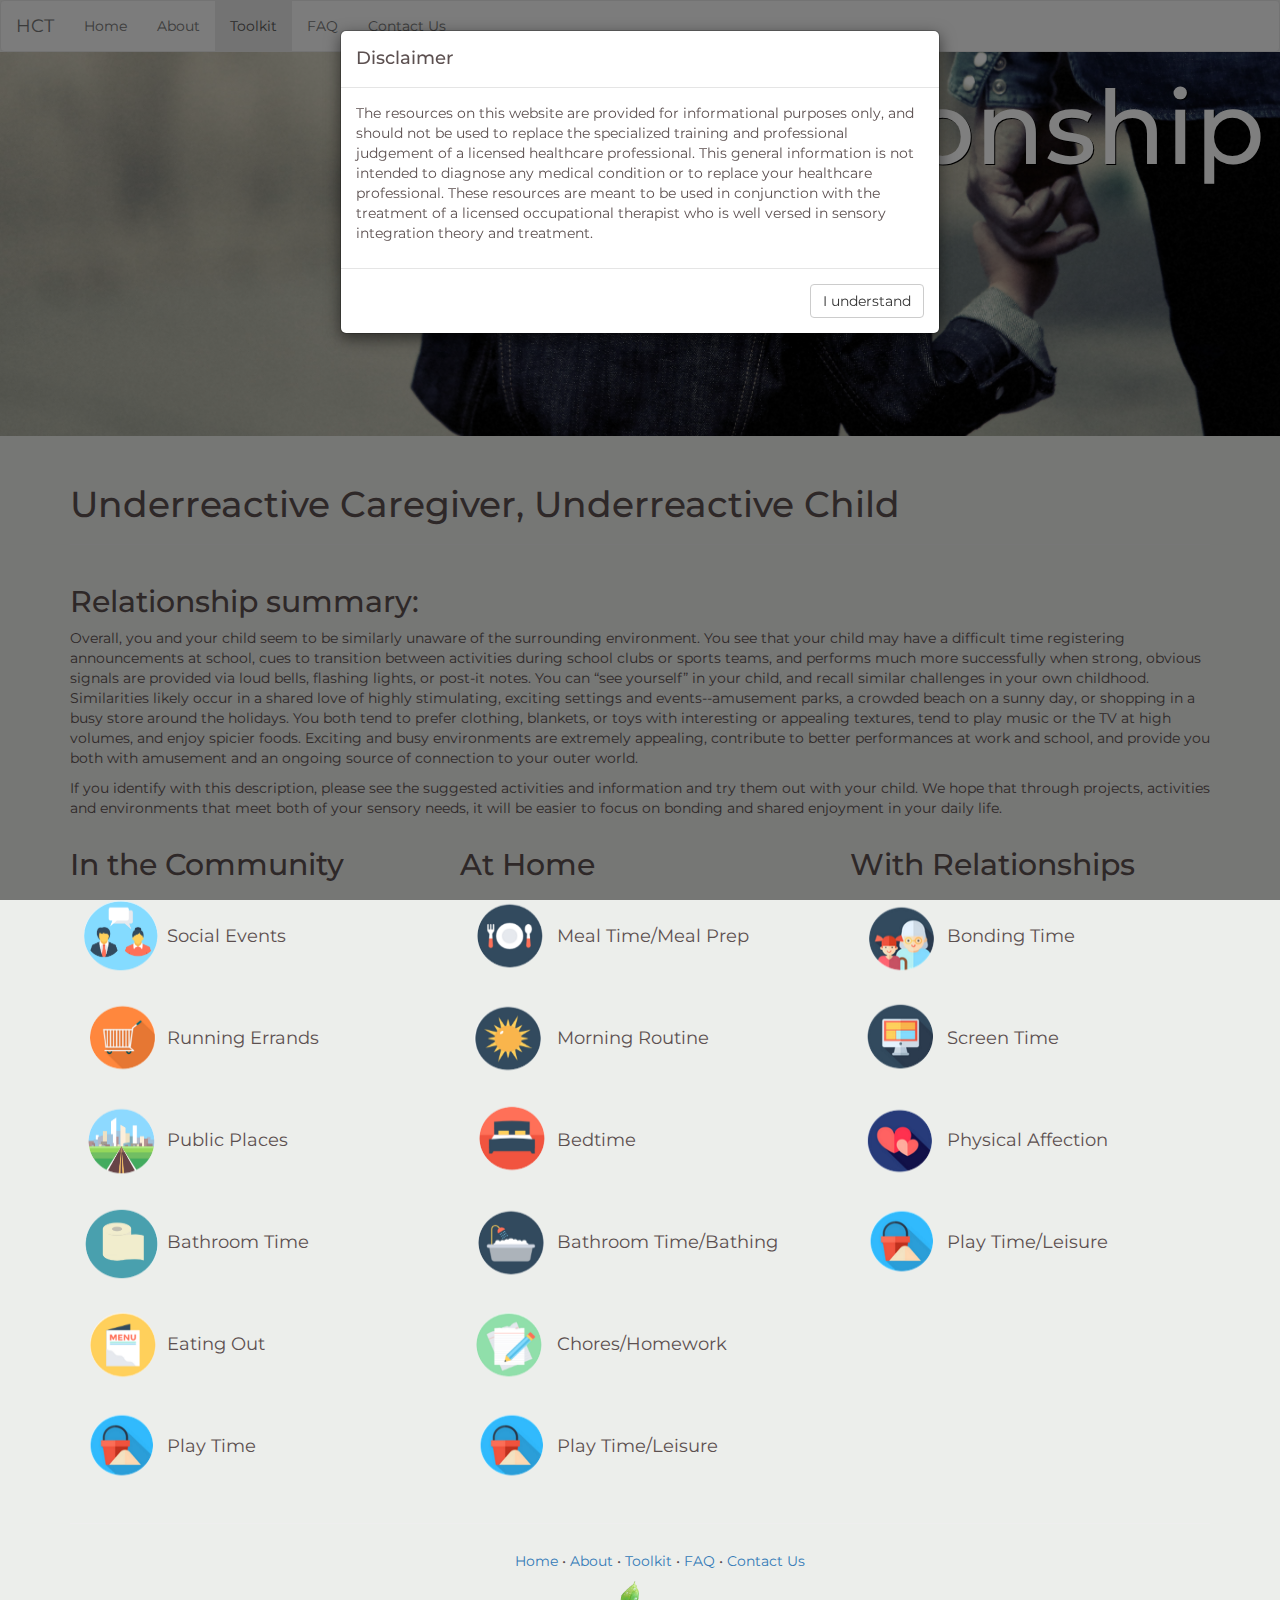
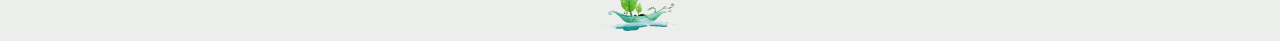
<file: under-under.html>
<!DOCTYPE html>
<html lang="en">
  <head>
    <title>HCT Sensory Toolkit</title>
    <meta charset="utf-8">

    <!-- Bootstrap stuff: -->
    <meta name="viewport" content="width=device-width, initial-scale=1">
    <link rel="stylesheet" href="https://maxcdn.bootstrapcdn.com/bootstrap/3.3.7/css/bootstrap.min.css">
    <link rel="stylesheet" href="style/style.css">
    <script src="https://ajax.googleapis.com/ajax/libs/jquery/3.1.1/jquery.min.js"></script>
    <script src="https://maxcdn.bootstrapcdn.com/bootstrap/3.3.7/js/bootstrap.min.js"></script>
    <script src="script/disclaimers.js"></script>
  </head>


  <body>
    
    <div id="popup-disclaimer-modal" class="modal modal-onload" data-show="true" data-backdrop="static" data-keyboard="false" role="dialog">
      <div class="modal-dialog">
	<div class="modal-content">
	  <div class="modal-header">
            <h4 class="modal-title">Disclaimer</h4>
	  </div>
	  <div class="modal-body">
	    <p>
	      The resources on this website are provided for informational purposes only, and should not be used to replace the specialized training and professional judgement of a licensed healthcare professional. This general information is not intended to diagnose any medical condition or to replace your healthcare professional. These resources are meant to be used in conjunction with the treatment of a licensed occupational therapist who is well versed in sensory integration theory and treatment.
	    </p>
	    
	  </div>
	  <div class="modal-footer">
            <button type="button" class="btn btn-default" data-dismiss="modal">I understand</button>
	  </div>
	</div>
      </div>
    </div>

    
    <nav class="navbar navbar-default">
      <div class="container-fluid">
	<div class="navbar-header">
	  <button type="button" class="navbar-toggle collapsed" data-toggle="collapse" data-target="#main-navbar-collapse" aria-expanded="false">
            <span class="sr-only">Toggle navigation</span>
	    &#8801;
	  </button>
	  <a class="navbar-brand" href="http://hctherapy.com">HCT</a>
	</div>

	<div class="collapse navbar-collapse" id="main-navbar-collapse">
	  <ul class="nav navbar-nav">
            <li><a href="index.html">Home</a></li>
            <li><a href="about.html">About</a></li>
	    <li class="active"><a href="toolkit.html">Toolkit</a></li>
	    <li><a href="faq.html">FAQ</a></li>
	    <li><a href="contact.html">Contact Us</a></li>
          </ul>
	</div>
 	
      </div>
      
    </nav>

    <div class="container-fluid">
      <div class="row">
	<div id="banner-area" class="col-sm-12" style="background-image: url('res/relationship.jpg');">
	  <h1>Your Relationship</h1>
	</div>
      </div>
    </div>
    
    <div class="container">
      
      <div class="page-header">
	<h1>Underreactive Caregiver, Underreactive Child</h1>
      </div>
      
      <div class="row">
	<div class="col-sm-12">
	  <h2>Relationship summary:</h2>
	  <p>Overall, you and your child seem to be similarly unaware of the surrounding environment. You see that your child may have a difficult time registering announcements at school, cues to transition between activities during school clubs or sports teams, and performs much more successfully when strong, obvious signals are provided via loud bells, flashing lights, or post-it notes. You can “see yourself” in your child, and recall similar challenges in your own childhood. Similarities likely occur in a shared love of highly stimulating, exciting settings and events--amusement parks, a crowded beach on a sunny day, or shopping in a busy store around the holidays. You both tend to prefer clothing, blankets, or toys with interesting or appealing textures, tend to play music or the TV at high volumes, and enjoy spicier foods. Exciting and busy environments are extremely appealing, contribute to better performances at work and school, and provide you both with amusement and an ongoing source of connection to your outer world.</p>
	  <p>
	    If you identify with this description, please see the suggested activities and information and try them out with your child. We hope that through projects, activities and environments that meet both of your sensory needs, it will be easier to focus on bonding and shared enjoyment in your daily life.
	  </p>
	  
	</div>
      </div>
      <div class="row">
	<div class="col-sm-4">
	  <h2>In the Community</h2>
	  
	  <button class="btn btn-secondary collapse-button" data-toggle="collapse" data-target="#social-events-list">
	    <img src="res/icons/social-events.png" alt="Social Events" height=80 width=80> Social Events
	  </button>
	  <div class="collapse" id="social-events-list">
	    <ul>
  <li>
    <a class="list-link" target="_blank" href="https://www.chewigemusa.com/">Use Chew Jewelry</a>
    <p class="link-desc">Chewigem makes stylish, discreet, and safe chewable accessories to provide sensory input for you or your child</p>
  </li>
  <li>
    <a class="list-link" target="_blank" href="http://www.sunshineandhurricanes.com/sensory-processing-disorder/">Apps for Sensory Processing Disorder</a>
    <p class="link-desc">A list of sensory-friendly apps for your and your child</p>
  </li>
<li>
    <a class="list-link" target="_blank" href="https://www.amctheatres.com/programs/sensory-friendly-films">Outing: Sensory-Friendly Movies</a>
    <p class="link-desc">Watch movies in the theater in a sensory-friendly environment</p>
  </li>
<li>
    <a class="list-link" target="_blank" href="https://sct.org/Shows/Events/RelaxedPerformances">Sensory Friendly Performances at Seattle Children's Theater</a>
    <p class="link-desc">SCT opens its doors early for sensory-friendly hours several Saturdays throughout the year from 8:30 - 10:00am</p>
  </li>
<li>
    <a class="list-link" target="_blank" href="https://www.pacificsciencecenter.org/exploration-for-all/">Seattle Science Center - Autism Early Open</a>
    <p class="link-desc">Take advantage of the Seattle Science Center before they open to the public on the second Saturday of each month</p>
  </li>

<li>
    <a class="list-link" target="_blank" href="http://www.exceptionalfamilies.org">The Exceptional Families Network</a>
    <p class="link-desc">A network of families in Western Washington that organizes suport groups, sensory-friendly activities, and parent resources</p>
  </li>
<li>
    <a class="list-link" target="_blank" href="https://dev.pacificsciencecenter.org/wp-content/uploads/AutismResources-SensoryGuide.pdf">Sensory Guide for Exhibits at the Pacific Science Center</a>
    <p class="link-desc">A printable brochure to help navigate the Pacific Science Center that identifies the various sensory levels of different exhibits and areas</p>
  </li>
<li>
    <a class="list-link" target="_blank" href="http://www.setbc.org/pictureset/Default.aspx">Social Story Downloads</a>
    <p class="link-desc">A resource site with social story pictures available for free download that apply to a variety of situations</p>
  </li>

</ul>
	  </div>
	  
	  
	  <button class="btn btn-secondary collapse-button" data-toggle="collapse" data-target="#running-errands-list">
	    <img src="res/icons/errands.png" alt="Running Errands" height=80 width=80> Running Errands
	  </button>
	  <div class="collapse" id="running-errands-list">
	    <ul>
  <li>
    <a class="list-link" target="_blank" href="https://www.spdstar.org/basic/home-activities#h2">Add Sensory Input to Daily Activities</a>
    <p class="link-desc">The STAR Institute is a resource that can help you and your child incorporate regulating sensory input into your daily activities</p>
  </li>
  <li>
    <a class="list-link" target="_blank" href="https://www.chewigemusa.com/">Use Chew Jewelry</a>
    <p class="link-desc">Chewigem makes stylish, discreet, and safe chewable accessories to provide sensory input for you or your child</p>
  </li>
<li>
    <a class="list-link" target="_blank" href="http://www.naturalbeachliving.com/2016/02/daily-visual-schedule.html">Create a Daily Visual Schedule</a>
    <p class="link-desc">Visual schedules offer a visual approach to communicating daily activities to overstimulated and easily distracted children. They also offer children an opportunity for decision making, if there is flexibility in scheduling the different activities.</p>
  </li>
  <li>
    <a class="list-link" target="_blank" href="http://www.autismeducates.com/2016/09/14/handle-grocery-store/">Grocery Shopping Tips</a>
    <p class="link-desc">Guidance and advice for grocery shopping, to be applied to other errands and shopping trips</p>
  </li>
<li>
    <a class="list-link" target="_blank" href="https://www.amazon.com/AmazonFresh/b?ie=UTF8&node=10329849011">Grocery Delivery</a>
    <p class="link-desc">Send out for groceries when it's too stressful or inconvenient to make the trip to the store yourself</p>
  </li>
  <li>
    Tip: Incorporating Heavy Work
    <p class="link-desc">Allow your child to participate in centering, active parts of running errands like pushing the cart and carrying bags of groceries</p>
  </li>
<li>
    <a class="list-link" target="_blank" href="http://www.potsot.com/sensory-tips-for-surviving-supermarkets.html">Sensory Tips for Surviving Supermarkets</a>
    <p class="link-desc">Try these tips to manage grocery shopping with your children</p>
  </li>
  <li>
    Tip: Adjust the Time You Grocery Shop
    <p class="link-desc">Consider going shopping with your child after they have already done something else to "get their energy out" (like playing sports or going to a playground)</p>
  </li>

</ul>

	  </div>
	  
	  
	  <button class="btn btn-secondary collapse-button" data-toggle="collapse" data-target="#public-places-list">
	    <img src="res/icons/public-places.png" alt="Public Places" height=80 width=80> Public Places
	  </button>
	  <div class="collapse" id="public-places-list">
	    <ul>
  <li>
    <a class="list-link" target="_blank" href="https://www.chewigemusa.com/">Use Chew Jewelry</a>
    <p class="link-desc">Chewigem makes stylish, discreet, and safe chewable accessories to provide sensory input for you or your child</p>
  </li>
  <li>
    <a class="list-link" target="_blank" href="https://www.amctheatres.com/programs/sensory-friendly-films">Outing: Sensory-Friendly Movies</a>
    <p class="link-desc">Watch movies in the theater in a sensory-friendly environment</p>
  </li>
 <a class="list-link" target="_blank" href="https://www.childrensplaygarden.org/">Outing: Seattle Children's Sensory Garden</a>
    <p class="link-desc">Participate in art classes, summer camps, or preschool options for children with special needs. There is a flower and veggie garden on site, a foam play area, a rock scramble, and a chicken coop</p>
  </li>
  <li>
    <a class="list-link" target="_blank" href="https://sct.org/Shows/Events/RelaxedPerformances">Sensory Friendly Performances at Seattle Children's Theater</a>
    <p class="link-desc">SCT opens its doors early for sensory hours several Saturdays throughout the year. From 8:30am–10am, the museum dims the lights and minimizes sounds, creating a setting friendlier to kids who benefit from a quieter, less-crowded environment</p>
  </li>
 <a class="list-link" target="_blank" href="https://www.pacificsciencecenter.org/exploration-for-all/">Seattle Science Center - Autism Early Open</a>
    <p class="link-desc">Take advantage of the Seattle Science Center before they open to the public on the second Saturday of each month</p>
  </li>
  <li>
    <a class="list-link" target="_blank" href="https://www.pumpitupparty.com/tacoma-wa/">Pump It Up Tacoma</a>
    <p class="link-desc">Go to an inflatable bounce park for adults and kids for lots of movement</p>
  </li>
 <a class="list-link" target="_blank" href="http://www.roosworldofdiscovery.com/">Roo's World of Discovery</a>
    <p class="link-desc">Visit a play space with daily "low sensory hours" featuring a calm environment with reduced crowds</p>
  </li>
  <li>
    <a class="list-link" target="_blank" href="http://www.kidimu.org/">Kid's Discovery Museum - Bainbridge Island</a>
    <p class="link-desc">This museum features "Sensory Sundays" on the 4th Sunday of each month before the museum opens to the rest of the public</p>
  </li>
 <a class="list-link" target="_blank" href="https://dev.pacificsciencecenter.org/wp-content/uploads/AutismResources-SensoryGuide.pdf">Sensory Guide for Exhibits at the Pacific Science Center</a>
    <p class="link-desc">A printable brochure to help navigate the Pacific Science Center that identifies the various sensory levels of different exhibits and areas</p>
  </li>
  
</ul>

	  </div>
	  
	  <button class="btn btn-secondary collapse-button" data-toggle="collapse" data-target="#bathroom-time-list">
	    <img src="res/icons/bathroom-time.png" alt="Bathroom Time" height=80 width=80> Bathroom Time
	  </button>
	  <div class="collapse" id="bathroom-time-list">
	    <ul>
  <li>
    <a class="list-link" target="_blank" href="http://www.missjaimeot.com/toileting-sensory/">Toileting and Sensory Processing</a>
    <p class="link-desc">Follow these tips to manage toileting with your child
</p>
  </li>
   <li>
		<a class="list-link" target="_blank" href="http://www.thechaosandtheclutter.com/archives/surviving-public-bathrooms-child-sensory-issues">
		  <p class="link-desc">Tips and tricks for planning use of and surviving the public restroom experience by minimizing distractions and stressful stimuli</p>
	      </li>
 <li>
    <a class="list-link" target="_blank" href="https://eatingoffplastic.wordpress.com/2015/11/07/public-restrooms-a-guide-for-the-sensory-sensitive/">Adults with Sensory Sensitivity and Public Restrooms</a>
    <p class="link-desc">Guidance and advice for adults who experience challenges in public restrooms</p>
  </li>
 <li>
    Tip: Create a Social Story
    <p class="link-desc">Talk to your child about what to expect when going into a public restroom and remind them before entering. Use pictures, videos, or sound effects as needed. Give them the opportunity to ask questions</p>
  </li>

</ul>

	  </div>
	  
	  <button class="btn btn-secondary collapse-button" data-toggle="collapse" data-target="#eating-out-list">
	    <img src="res/icons/eating-out.png" alt="Eating Out" height=80 width=80> Eating Out
	  </button>
	  <div class="collapse" id="eating-out-list">
	    <ul>
  <li>
    <a class="list-link" target="_blank" href="https://www.spdstar.org/basic/home-activities#h2">Add Sensory Input to Daily Activities
</a>
    <p class="link-desc">The STAR Institute is a resource that can help you and your child incorporate regulating sensory input in to your daily activities</p>
  </li>
  <li>
    <a class="list-link" target="_blank" href="http://www.sensorysmartparent.com/single-post/2016/01/20/Eating-Out-with-Kids-Who-Have-Sensory-Issues">Tips for Eating Out
</a>
    <p class="link-desc">Try these tips for eating out when you or your child have sensory challenges</p>
  </li>
  <li>
    <a class="list-link" target="_blank" href="http://www.andnextcomesl.com/2016/04/alerting-calming-sensory-snacks-for-kids.html">Alerting and Calming Food Ideas</a>
    <p class="link-desc">Snack and meal ingredient ideas to either raise or lower you or your child's level of arousal</p>
  </li>
  <li>
    <a class="list-link" target="_blank" href="http://theinspiredtreehouse.com/15-tips-for-picky-eaters/">15 Tips for Picky Eaters</a>
    <p class="link-desc">Tips and tricks to help meal time when you or your child are a picky eater</p>
  </li>
  <li>
    Tip: Conscientious Ordering
    <p class="link-desc">Order menu items that are thick, crunchy, or chewy such as crackers or a thick milkshake and think about how those textures and temperatures may affect level of arousal for you or for your child</p>
  </li>
</ul>

	  </div>
	  
	  <button class="btn btn-secondary collapse-button" data-toggle="collapse" data-target="#play-time-1-list">
	    <img src="res/icons/play-and-leisure.png" alt="Play Time" height=80 width=80> Play Time
	  </button>
	  <div class="collapse" id="play-time-1-list">
	    <ul>
  <li>
    <a class="list-link" target="_blank" href="http://parentingchaos.com/vestibular-system-toys/">Toy Suggestions for Vestibular Movement</a>
    <p class="link-desc">Toy suggestions to create organizing or arousing sensations with vestibular movement</p>
  </li>
  <li>
    <a class="list-link" target="_blank" href="http://www.craftsonsea.stfi.re/calming-lavender-playdough/?sf=dpbkjlv#aa">Make Calming Lavender Playdough</a>
    <p class="link-desc">Lavender is a calming scent and the act of using hands to squeeze and mold playdough can be calming for both you and your child</p>
  </li>
  <li>
    <a class="list-link" target="_blank" href="https://www.chewigemusa.com/">Use Chew Jewelry</a>
    <p class="link-desc">Chewigem makes stylish, discreet, and safe chewable accessories to provide sensory input for you or your child</p>
  </li>
  <li>
    Tip: Parental Education on Safety Risks when Children have Low Touch Responsivity
    <p class="link-desc">Be aware if you have lower levels of sensitivity to tactile input and notice if you are modeling this type of reaction to your child. Ex: Parents might model safe use of an iron, time spent around stove, what to do when there's a scraped knee or bumped head, etc.

If your child underreacts to touch, they may not be as aware of pain as you might expect. Even injuries that may appear small/minor (bumped head, low-level burn or scratch) should receive thorough attention and discussion to reduce the risk of them happening again. </p>
  </li>
  <li>
    <a class="list-link" target="_blank" href="http://www.andnextcomesl.com/2016/04/free-printable-visual-calm-down-strategies-for-kids.html">Printable "Calm-Down" Cards</a>
    <p class="link-desc">These free, printable cards contain images of strategies that can be personalized to help you or your child calm down.</p>
  </li>
  <li>
    <a class="list-link" target="_blank" href="https://www.pacificsciencecenter.org/exploration-for-all/">Seattle Science Center - Autism Early Open </a>
    <p class="link-desc">Take advantage of the Seattle Science Center before they open to the public on the second Saturday of each month</p>
  </li>
  <li>
    <a class="list-link" target="_blank" href="http://www.kidimu.org/">Kid's Discovery Museum - Bainbridge Island</a>
    <p class="link-desc">This museum features "Sensory Sundays" on the 4th Sunday of each month before the museum opens to the rest of the public</p>
  </li>
  <li>
    <a class="list-link" target="_blank" href="http://www.exceptionalfamilies.org">The Exceptional Families Network</a>
    <p class="link-desc">A network of families in Western Washington that organizes suport groups, sensory-friendly activities, and parent resources</p>
  </li>
  <li>
    <a class="list-link" target="_blank" href="http://theinspiredtreehouse.com/play-dates-and-sensory-issues-how-to-support-your-child-dates-and-sensory-issues-how-to-support-your-child/">Managing Play Dates with Sensory Issues</a>
    <p class="link-desc">Tips and guidance for managing play dates when sensory challenges are involved</p>
  </li>
  <li>
    <a class="list-link" target="_blank" href="https://dev.pacificsciencecenter.org/wp-content/uploads/AutismResources-SensoryGuide.pdf">Sensory Guide for Exhibits at the Pacific Science Center</a>
    <p class="link-desc">A printable brochure to help navigate the Pacific Science Center that identifies the various sensory levels of different exhibits and areas</p>
  </li>
</ul>

	  </div>
	</div>
	<div class="col-sm-4">
	  <h2>At Home</h2>
	  <button class="btn btn-secondary collapse-button" data-toggle="collapse" data-target="#meal-time-list">
	    <img src="res/icons/meal-time.png" alt="Meal Time" height=80 width=80> Meal Time/Meal Prep
	  </button>
	  <div class="collapse" id="meal-time-list">
	    <ul>
  <li>
    <a class="list-link" target="_blank" href="https://www.spdstar.org/basic/home-activities#h2">Add Sensory Input to Daily Activities
</a>
    <p class="link-desc">The STAR Institute is a resource that can help you and your child incorporate regulating sensory input into your daily activities</p>
  </li>
  <li>
    <a class="list-link" target="_blank" href="http://asensorylife.com/homemade-cuddle-swing.html">Make an Indoor Swing</a>
    <p class="link-desc">Swings are great for proprioceptive and vestibular input to alert or calm you or your child for various activities.</p>
  </li>
<li>
    <a class="list-link" target="_blank" href="http://www.andnextcomesl.com/2016/04/alerting-calming-sensory-snacks-for-kids.html">Alerting and Calming Food Ideas</a>
    <p class="link-desc">Snack and meal ingredient ideas to either raise or lower you or your child's level of arousal</p>
  </li>
<li>
    Tip: Meal Preparation
    <p class="link-desc">Invite your child to prepare one part of the meal that they are comfortable working on. Allow the child to avoid textures that they dislike and to identify motions/movements that they do want to perform.</p>
  </li>
<li>
    <a class="list-link" target="_blank" href="http://theinspiredtreehouse.com/15-tips-for-picky-eaters/">15 Tips for Picky Eaters</a>
    <p class="link-desc">Tips and tricks to help meal time when you or your child are a picky eater</p>
  </li>
<li>
    <a class="list-link" target="_blank" href="http://ilslearningcorner.com/7-meal-time-tricks-to-avoid-sensory-meltdowns/">7 Meal-Time Tricks to Avoid Sensory Meltdowns</a>
    <p class="link-desc">Suggestions to make meal-time more appealing for picky eaters</p>
  </li>
<li>
    <a class="list-link" target="_blank" href="http://www.friendshipcircle.org/blog/2014/05/05/10-ideas-to-create-a-sensory-friendly-dining-room/">Creating a Sensory-Friendly Dining Room</a>
    <p class="link-desc">Tips and tricks to help make your living space (specifically the dining room) more sensory-friendly</p>
  </li>
<li>
    <a class="list-link" target="_blank" href="http://brittanyfichterwrites.com/why-wiggle-seats-are-awesome/">Dynamic Seating</a>
    <p class="link-desc">Have your child prepare food or eat from a "wiggly" seat to provide them with additional input they need in order to focus on the meal task at hand</p>
  </li>
  </ul>

	  </div>
	  <button class="btn btn-secondary collapse-button" data-toggle="collapse" data-target="#morning-list">
	    <img src="res/icons/morning.png" alt="Morning" height=80 width=80> Morning Routine
	  </button>
	  <div class="collapse" id="morning-list">
	    <ul>
  <li>
    <a class="list-link" target="_blank" href="http://www.friendshipcircle.org/blog/2014/09/16/7-morning-sensory-tips-for-you-and-your-child-with-special-needs/">7 Morning Sensory Tips for You and Your Child with Special Needs</a>
    <p class="link-desc">Experiment with these sensory strategies to help manage your morning routine 
</p>
  </li>
  <li>
    <a class="list-link" target="_blank" href="https://www.chewigemusa.com/">Use Chew Jewelry</a>
    <p class="link-desc">Chewigem makes stylish, discreet, and safe chewable accessories to provide sensory input for you or your child</p>
  </li>
<li>
    <a class="list-link" target="_blank" href="http://www.naturalbeachliving.com/2016/02/daily-visual-schedule.html">Create a Daily Visual Schedule</a>
    <p class="link-desc">Visual schedules offer a visual approach to communicating daily activities to overstimulated and easily distracted children. They also offer children an opportunity for decision making, if there is flexibility in scheduling the different activities</p>
  </li>
  <li>
    <a class="list-link" target="_blank" href="http://asensorylife.com/homemade-cuddle-swing.html">Make an Indoor Swing</a>
    <p class="link-desc">Swings are great for proprioceptive and vestibular input to alert or calm you or your child for various activities</p>
  </li>
 <li>
   Tip: Wear Tight Clothing
   <p class="link-desc">Tighter-fitting layers like a unitard, bathing suit or Spanx beneath clothing offer deep pressure sensation and may be pleasing and comforting throughout the day</p>
 </li>
	    </ul>

	  </div>
	  <button class="btn btn-secondary collapse-button" data-toggle="collapse" data-target="#bedtime-list">
	    <img src="res/icons/bedtime.png" alt="Bedtime" height=80 width=80> Bedtime
	  </button>
	  <div class="collapse" id="bedtime-list">
	    <ul>
  <li>
    <a class="list-link" target="_blank" href="http://theinspiredtreehouse.com/sensory-smart-sleep-tips-kids/">Sleep Tips </a>
    <p class="link-desc">A collection of sensory-friendly sleep tips</p>
  </li>
  <li>
    <a class="list-link" target="_blank" href="http://www.naturalbeachliving.com/2016/02/daily-visual-schedule.html">Create a Daily Visual Schedule</a>
    <p class="link-desc">Visual schedules offer a visual approach to communicating daily activities to overstimulated and easily distracted children. They also offer children an opportunity for decision making, if there is flexibility in scheduling the different activities</p>
  </li>
<li>
    <a class="list-link" target="_blank" href="http://asensorylife.com/homemade-cuddle-swing.html">Make an Indoor Swing</a>
    <p class="link-desc">Swings are great for proprioceptive and vestibular input to alert or calm you or your child for various activities</p>
  </li>
<li>
    <a class="list-link" target="_blank" href="http://www.groceryshopforfree.com/how-to-make-a-rice-sock-and-why/">Make a Rice Sock
</a>
    <p class="link-desc">Rice socks are a great source of weight and can be heated for calming warmth. This could be a side-by-side activity while your child makes a playful "animal" sock and you make a more plain sock</p>
  </li>
<li>
    <a class="list-link" target="_blank" href="https://www.understood.org/en/learning-attention-issues/child-learning-disabilities/sensory-processing-issues/15-ways-to-help-your-child-cope-with-tactile-sensitivity#slide-5">Weighted Blankets and Feedback</a>
    <p class="link-desc">Use weighted blankets (or a large pile of multiple blankets) to receive "deep touch" feedback while falling asleep</p>
  </li>
<li>
    <a class="list-link" target="_blank" href="http://www.andnextcomesl.com/2016/04/free-printable-visual-calm-down-strategies-for-kids.html">Printable "Calm-Down" Cards</a>
    <p class="link-desc">These free, printable cards contain images of strategies that can be personalized to help you or your child calm down.</p>
  </li>
<li>
    <a class="list-link" target="_blank" href="http://www.theempowerededucatoronline.com/2014/05/10-ideas-for-stress-free-sensory-seeker.html">10 Ideas for a Stress Free Sensory Seeker Bedtime</a>
    <p class="link-desc">Ideas for making bedtime an easier experience for you and your child</p>
  </li>
</ul>

	  </div>
	  <button class="btn btn-secondary collapse-button" data-toggle="collapse" data-target="#bathing-list">
	    <img src="res/icons/bath-time.png" alt="Bathing" height=80 width=80> Bathroom Time/Bathing
	  </button>
	  <div class="collapse" id="bathing-list">
	    <ul>
  <li>
    <a class="list-link" target="_blank" href="https://www.spdstar.org/basic/home-activities#h2">Add Sensory Input to Daily Activities
</a>
    <p class="link-desc">The STAR Institute is a resource that can help you and your child incorporate regulating sensory input into your daily activities</p>
  </li>
  <li>
    <a class="list-link" target="_blank" href="http://theinspiredhome.org/pool-noodle-bath/">Play with Pool Noodles</a>
    <p class="link-desc">Add a variety of colorful, inexpensive foam toys to th tub for you and your child</p>
  </li>
  <li>
    Tip: Use Scented Bath Products
    <p class="link-desc">Choose pleasing scents to use during bath time that make you or your child feel calm (such as lavender) or alert (such as citrus) as needed.</p>
  </li>
  <li>
    <a class="list-link" target="_blank" href="http://www.missjaimeot.com/toileting-sensory/">Toileting and Sensory Processing</a>
    <p class="link-desc">Follow these tips to manage toileting with your child
</p>
  </li>
  <li>
    <a class="list-link" target="_blank" href="http://asensorylife.com/homemade-cuddle-swing.html">Make an Indoor Swing</a>
    <p class="link-desc">Swings are great for proprioceptive and vestibular input to alert or calm you or your child for various activities</p>
  </li>
  <li>
    Tip: Keeping Bathtime Alerting and Fun
    <p class="link-desc">Allow your child to select bath items that provide a lot of input, such as a textured loofah or a salt scrub</p>
  </li>
  <li>
    <a class="list-link" target="_blank" href="http://www.friendshipcircle.org/blog/2014/04/17/31-sensory-friendly-upgrades-for-your-bathroom/">Making the Home Bathroom a Comforting Space</a>
    <p class="link-desc">Try these bathroom modification suggestions to create a more pleasant and engaging space </p>
  </li>
</ul>

	  </div>
	  <button class="btn btn-secondary collapse-button" data-toggle="collapse" data-target="#chores-list">
	    <img src="res/icons/chores-and-homework.png" alt="Chores and Homework" height=80 width=80> Chores/Homework
	  </button>
	  <div class="collapse" id="chores-list">
	    <ul>
  <li>
    <a class="list-link" target="_blank" href="http://parentingchaos.com/vestibular-system-toys/">Toy Suggestions for Vestibular Movement</a>
    <p class="link-desc">Toy suggestions to create organizing or arousing sensations with vestibular movement</p>
  </li>
  <li>
    <a class="list-link" target="_blank" href="https://www.spdstar.org/basic/home-activities#h2">Add Sensory Input to Daily Activities
</a>
    <p class="link-desc">The STAR Institute is a resource that can help you and your child incorporate regulating sensory input into your daily activities</p>
  </li>
 <li>
    <a class="list-link" target="_blank" href="https://www.chewigemusa.com/">Use Chew Jewelry</a>
    <p class="link-desc">Chewigem makes stylish, discreet, and safe chewable accessories to provide sensory input for you or your child</p>
  </li>
 <li>
    <a class="list-link" target="_blank" href="http://asensorylife.com/homemade-cuddle-swing.html">Make an Indoor Swing</a>
    <p class="link-desc">Swings are great for proprioceptive and vestibular input to alert or calm you or your child for various activities</p>
  </li>
 <li>
    <a class="list-link" target="_blank" href="http://www.thechaosandtheclutter.com/archives/money-saving-sensory-solutions">Fidgets to Offset Boredom</a>
    <p class="link-desc">Pet toys serve as less expensive options for tangles or chew toys for you or your child: these could be used as a regulating tool during chores and homework</p>
  </li>
 <li>
    <a class="list-link" target="_blank" href="http://theinspiredtreehouse.com/easy-chores-kids/">Household Chores for Kids with Sensory Needs</a>
    <p class="link-desc">Explore and choose chore options that consider you and your child’s sensory needs
    </p>
  </li>
 <li>
    <a class="list-link" target="_blank" href="http://imaginationsoup.net/2015/09/07/classroom-strategies-for-sensory-processing-disorder/">Classroom Strategies</a>
    <p class="link-desc">Apply some of these classroom strategies at home to help your child focus on homework</p>
  </li>
</ul>

	  </div>
	  <button class="btn btn-secondary collapse-button" data-toggle="collapse" data-target="#play-time-2-list">
	    <img src="res/icons/play-and-leisure.png" alt="Play Time and Leisure" height=80 width=80> Play Time/Leisure
	  </button>
	  <div class="collapse" id="play-time-2-list">
	    <ul>
  <li>
    <a class="list-link" target="_blank" href="http://www.craftsonsea.stfi.re/calming-lavender-playdough/?sf=dpbkjlv#aa">Make Calming Lavender Playdough</a>
    <p class="link-desc">Lavender is a calming scent and the act of using hands to squeeze and mold playdough can be calming for both you and your child</p>
  </li>
  <li>
    <a class="list-link" target="_blank" href="https://www.chewigemusa.com/">Use Chew Jewelry</a>
    <p class="link-desc">Chewigem makes stylish, discreet, and safe chewable accessories to provide sensory input for you or your child</p>
  </li>
 <li>
    <a class="list-link" target="_blank" href="http://www.naturalbeachliving.com/2016/02/daily-visual-schedule.html">Create a Daily Visual Schedule</a>
    <p class="link-desc">Visual schedules offer a visual approach to communicating daily activities to overstimulated and easily distracted children. They also offer children an opportunity for decision making, if there is flexibility in scheduling the different activities</p>
  </li>
 <li>
    <a class="list-link" target="_blank" href="http://www.frugalmomeh.stfi.re/2015/12/adult-coloring-pages.html?sf=wdynwly#aa">Color with Your Child</a>
    <p class="link-desc">Use these free and printable adult coloring pages to color alongside your child or as a tool to calm down while your child is playing with other toys</p>
  </li>
 <li>
    <a class="list-link" target="_blank" href="http://asensorylife.com/homemade-cuddle-swing.html">Make an Indoor Swing</a>
    <p class="link-desc">Swings are great for proprioceptive and vestibular input to alert or calm you or your child for various activities</p>
  </li>
 <li>
    <a class="list-link" target="_blank" href="http://www.andnextcomesl.com/2016/04/free-printable-visual-calm-down-strategies-for-kids.html">Printable "Calm-Down" Cards</a>
    <p class="link-desc">These free, printable cards contain images of strategies that can be personalized to help you or your child calm down</p>
  </li>
 <li>
    Tip: Keeping Yourself and Your Child Engaged while at Home
    <p class="link-desc">Create a space in your home that will alert the sensory systems. For example: use a small bin filled with dried beans, shaving cream, bird seed, sand, pebbles, plastic "jewels", feathers, or other materials that will engage your child and spark their interest, but still keep the 'chaos' contained</p>
  </li>
</ul>

	  </div>
	</div>

	
	
	<div class="col-sm-4">
	  <h2>With Relationships</h2>
	  <button class="btn btn-secondary collapse-button" data-toggle="collapse" data-target="#bonding-list">
	    <img src="res/icons/bonding-time.png" alt="Bonding Time" height=80 width=80> Bonding Time
	  </button>
	  <div class="collapse" id="bonding-list">
	    <ul>
  <li>
    <a class="list-link" target="_blank" href="http://www.craftsonsea.stfi.re/calming-lavender-playdough/?sf=dpbkjlv#aa">Make Calming Lavender Playdough</a>
    <p class="link-desc">Lavender is a calming scent and the act of using hands to squeeze and mold playdough can be calming for both you and your child</p>
  </li>
  <li>
    <a class="list-link" target="_blank" href="http://www.todaysparent.com/family/family-health/yoga-for-kids-how-to-calm-little-minds/">Calming Yoga</a>
    <p class="link-desc">Yoga poses combat anxiety and provide a great bonding opportunity</p>
  </li>
  <li>
    <a class="list-link" target="_blank" href="http://www.frugalmomeh.stfi.re/2015/12/adult-coloring-pages.html?sf=wdynwly#aa">Color with Your Child</a>
    <p class="link-desc">Use these free and printable adult coloring pages to color alongside your child or as a tool to calm down while your child is playing with other toys</p>
  </li>
  <li>
    <a class="list-link" target="_blank" href="http://www.andnextcomesl.com/2016/04/free-printable-visual-calm-down-strategies-for-kids.html">Printable "Calm-Down" Cards</a>
    <p class="link-desc">These free, printable cards contain images of strategies that can be personalized to help you or your child calm down</p>
  </li>
  <li>
    <a class="list-link" target="_blank" href="https://sct.org/Shows/Events/RelaxedPerformances">Sensory Friendly Performances at Seattle Children's Theater</a>
    <p class="link-desc">SCT opens its doors early for sensory hours several Saturdays throughout the year. From 8:30am–10am, the museum dims the lights and minimizes sounds, creating a setting friendlier to kids who benefit from a quieter, less-crowded environment</p>
  </li>
  <li>
    <a class="list-link" target="_blank" href="https://www.pacificsciencecenter.org/exploration-for-all/">Seattle Science Center - Autism Early Open </a>
    <p class="link-desc">Take advantage of the Seattle Science Center before they open to the public on the second Saturday of each month</p>
  </li>
  <li>
    <a class="list-link" target="_blank" href="https://www.playtacoma.org/">Tacoma Children's Museum</a>
    <p class="link-desc">Take advantage of programs including "Parents' Night Out," summer camps, preschool, and range of different interactive exhibits</p>
  </li>
<li>
    <a class="list-link" target="_blank" href="http://theinspiredtreehouse.com/sensory-needs-different-childs/">Sensory Mismatch Between Parent and Child</a>
    <p class="link-desc">A post to help understand parent-child sensory differences, and to offer tips and guidance for shared activities and self-regulation</p>
  </li>
<li>
    <a class="list-link" target="_blank" href="http://theinspiredtreehouse.com/sensory-tips-teens-older-kids/">Sensory Tips for Teenagers and Older Kids</a>
    <p class="link-desc">Guidance and tips for dealing with sensory challenges in older children and teenagers</p>
  </li>
</ul>

	  </div>
	  <button class="btn btn-secondary collapse-button" data-toggle="collapse" data-target="#screen-time-list">
	    <img src="res/icons/screen-time.png" alt="Social Events" height=80 width=80> Screen Time
	  </button>
	  <div class="collapse" id="screen-time-list">
	    <ul>
  <li>
    <a class="list-link" target="_blank" href="http://www.sunshineandhurricanes.com/sensory-processing-disorder/">Apps for Sensory Processing Disorder </a>
    <p class="link-desc">A list of sensory-friendly apps for your and your child</p>
  </li>
  <li>
    <a class="list-link" target="_blank" href="https://www.chewigemusa.com/">Use Chew Jewelry</a>
    <p class="link-desc">Chewigem makes stylish, discreet, and safe chewable accessories to provide sensory input for you or your child</p>
  </li>
 <li>
    <a class="list-link" target="_blank" href="http://asensorylife.com/limiting-screen-time.html">Sensory Reasons to Limit Screen Time</a>
    <p class="link-desc">Reasoning through why excessive screen time can be a hindrance on you and your child's day-to-day interactions</p>
  </li>
 <li>
    Tip: Movement
    <p class="link-desc">Take frequent breaks to shift positions, move around and keep joints healthy, especially after being stationary at a computer for an extended period of time</p>
  </li>
 <li>
   Tip: Minimizing Screen Time for You and Your Child
   <ol>
      <li>Clean up your device: mindfully look at the apps on your device and decide which of those apps could be uninstalled. Ask yourself: how much of my (my child's) time is this app taking? Does this app make me happier? How does this app add to my life?</li>
      <li>Organize: Create file folders on your device and organize your apps. Possible folder ideas include "Brain Food," "Leisure," "Junk Food," etc. When you put the apps into folders they are't as visible when you open your device and they aren't as tempting either</li>
      <li>Set limits: Be realistic and set time limits for using your device. How much time do you actually need to use it (for work? for school? for contacting loved ones?)? How much time is the device being used as a time filler? When you set these limits, do so with your child. Make it a social contract, you are in this together</li>
      <li>Stick to those limits: Be disciplined, with your child and with yourself</li>
      <li>Set a realistic goal: Start out by trying to stick to your limits for a week. After the week is up, take a few minutes to talk about how it felt, what worked, and what could be improved</li>
      <li>Keep a log: Make a note at the end of each day about how you felt that day and about how your child felt. Once you have accomplished your first goal, look back over that log and see if you notice any changes that have occured</li>
    </ol>
    
 </li>
 <li>
    <a class="list-link" target="_blank" href="http://www.news.iastate.edu/news/2014/03/31/parentalmonitoring">Establishing a Bedtime Routine</a>
    <p class="link-desc">Current studies find that limiting screen time before bed improves quality and duration of sleep. Families can work together to create screen-free environments to better prepare for a night's rest, and eliminate possible sources of distraction, stimulation and stress

1. Remove screens from the bedroom prior to bed
2. Encourage reading or meditation (quiet activities) at least 20 minutes before attempting to sleep
3. Establish a consistent bedtime time of day, along with bedtime preparation routine to follow each night - this includes when you or your child showers/bathes, when teeth are brushed, when you stop eating for the night, when the TV goes off, when the bedtime stories/songs emerge</p>
  </li>
 <li>
    <a class="list-link" target="_blank" href="http://thestir.cafemom.com/big_kid/176258/apps_sensory_disorder_kids">8 Apps for Kids With Sensory Processing Disorder</a>
    <p class="link-desc">Sensory apps to download for kids and adults with sensory processing challenges</p>
  </li>
</ul>

	  </div>
	  <button class="btn btn-secondary collapse-button" data-toggle="collapse" data-target="#affection-list">
	    <img src="res/icons/physical-affection.png" alt="Physical Affection" height=80 width=80> Physical Affection
	  </button>
	  <div class="collapse" id="affection-list">
	    <ul>
  <li>
    Tip: Communicating about Contact
    <p class="link-desc">Provide advance notice of physical contact for your child and let them direct their own physical interactions/needs. Try saying things like "I need to wash your hair. I'm going to drizzle water on your head first" or "you have a smudge on your chin, why don't you try wiping it with a washcloth?"</p>
  </li>
  <li>
    <a class="list-link" target="_blank" href="https://www.understood.org/en/learning-attention-issues/child-learning-disabilities/sensory-processing-issues/15-ways-to-help-your-child-cope-with-tactile-sensitivity#slide-3">Teaching Healthy Touch Boundaries</a>
    <p class="link-desc">If you or your child are not comfortable with typical physical contact (or are easliy overstimulated/bothered by contact), try modeling appropriate ways to set limits.

Ex: "I'm not a big fan of kisses or hugs, but I'm so excited to see Grandma!" </p>
  </li>
 <li>
    Tip: Parental Education on Safety Risks when Children have Low Touch Responsivity
    <p class="link-desc">Be aware if you have lower levels of sensitivity to tactile input and think about how you model reactions to your child. For example, demonstrate safe use of an iron, time spent around stove, and what to do when you scrape your knee or bump your head. If your child underreacts to touch, they may not be as aware of pain as you might expect.</p>
  </li>
 <li>
    <a class="list-link" target="_blank" href="https://www.understood.org/en/learning-attention-issues/child-learning-disabilities/sensory-processing-issues/15-ways-to-help-your-child-cope-with-tactile-sensitivity#slide-5">Weighted Blankets and Feedback</a>
    <p class="link-desc">Use weighted blankets (or a large pile of multiple blankets) to receive "deep touch" feedback while falling asleep</p>
  </li>
 <li>
   Tip: Deep Pressure
    <p class="link-desc">Use big hugs to provide calming deep pressure to promote regulation</p>
  </li>
</ul>

	  </div>
	  <button class="btn btn-secondary collapse-button" data-toggle="collapse" data-target="#play-time-3-list">
	    <img src="res/icons/play-and-leisure.png" alt="Play Time and Leisure" height=80 width=80> Play Time/Leisure
	  </button>
	  <div class="collapse" id="play-time-3-list">
	    <ul>
  <li>
    <a class="list-link" target="_blank" href="http://parentingchaos.com/vestibular-system-toys/">Toy Suggestions for Vestibular Movement</a>
    <p class="link-desc">Toy suggestions to create organizing or arousing sensations with vestibular movement</p>
  </li>
  <li>
    <a class="list-link" target="_blank" href="http://www.craftsonsea.stfi.re/calming-lavender-playdough/?sf=dpbkjlv#aa">Make Calming Lavender Playdough</a>
    <p class="link-desc">Lavender is a calming scent and the act of using hands to squeeze and mold playdough can be calming for both you and your child</p>
  </li>
  <li>
    <a class="list-link" target="_blank" href="https://www.spdstar.org/basic/home-activities#h2">Add Sensory Input to Daily Activities
</a>
    <p class="link-desc">The STAR Institute is a resource that can help you and your child incorporate regulating sensory input into your daily activities</p>
  </li>
  <li>
    <a class="list-link" target="_blank" href="https://www.chewigemusa.com/">Use Chew Jewelry</a>
    <p class="link-desc">Chewigem makes stylish, discreet, and safe chewable accessories to provide sensory input for you or your child</p>
  </li>
  <li>
    <a class="list-link" target="_blank" href="http://www.andnextcomesl.com/2016/04/free-printable-visual-calm-down-strategies-for-kids.html">Printable "Calm-Down" Cards</a>
    <p class="link-desc">These free, printable cards contain images of strategies that can be personalized to help you or your child calm down</p>
  </li>
  <li>
    <a class="list-link" target="_blank" href="https://www.playtacoma.org/">Tacoma Children's Museum</a>
    <p class="link-desc">Take advantage of programs including "Parents' Night Out," summer camps, preschool, and range of different interactive exhibits</p>
  </li>
  <li>
    <a class="list-link" target="_blank" href="http://www.kidimu.org/">Kid's Discovery Museum - Bainbridge Island</a>
    <p class="link-desc">This museum features "Sensory Sundays" on the 4th Sunday of each month before the museum opens to the rest of the public</p>
  </li>
  <li>
    <a class="list-link" target="_blank" href="http://www.exceptionalfamilies.org">The Exceptional Families Network</a>
    <p class="link-desc">A network of families in Western Washington that organizes suport groups, sensory-friendly activities, and parent resources</p>
  </li>
</ul>

	  </div>
	</div>
      </div>
    </div>
    
    
    <footer>
      <div class="container">
	<hr/>
	<ul id="footer-link-list">
	  <li class="footer-link"><a href="index.html">Home</a></li>
	  <li class="footer-link"><a href="about.html">About</a></li>
	  <li class="footer-link"><a href="toolkit.html">Toolkit</a></li>
	  <li class="footer-link"><a href="faq.html">FAQ</a></li>
	  <li class="footer-link"><a href="contact.html">Contact Us</a></li>
	</ul>
	<a href="http://hctherapy.com">
	  <img id="leaf-boat" alt="Leaf Boat" src="res/hct-logo.png">
	</a>

      </div>
      
    </footer>
    
  </body>
  
</html>
</file>
<file: style/style.css>
@import url(https://fonts.googleapis.com/css?family=Montserrat:400,700);
@import url(https://fonts.googleapis.com/css?family=Lato:400,700);

body {
    color: #5C5050;
    font-family: "Montserrat", "Lato", "Arial", "sans-serif";
    background-color:#ECEEEB;
    
    
}


.navbar-default {
    margin-bottom:0px;
}



#banner-area {
    height:30vw;
    background-position: top center;
    background-repeat: no-repeat;
    background-size:100%;
    color:white;
    text-shadow:0.1vw 0.1vw black;
    text-align: right;
    margin-bottom:1vh;
    margin-top:0vh;
}

#banner-area h1 {
    font-size: 8vw;
}

#banner-area p {
    font-size: 2.5vw;
}

.btn-primary {
    background-color: #8D928B;
    border-color: #8D928B;
    color: #F2F2F2;
}

.btn-primary:hover {
    background-color: #5C5050;
}

.btn-secondary {
    background-color: Transparent;
    border: none;
    color: #5C5050;
    font-size:1.3em;
}

.btn-secondary:hover {
    background-color: #5C5050;
    color: #F2F2F2;
}

.btn-secondary:focus,.btn-secondary:active {
    border:none;
    outline: none;
    
}

.jumbotron {
    background-color: white;
    margin-top:2vh;
    padding:3vh;
}

.input-parent,.input-child {
    padding: 1rem;
    border-style: solid;
    border-width: 0.2rem;
    border-radius: 1rem;
    border-color:#5C5050;
    background-color:white;
    margin: 0.5rem;
}


.output {
    display: none;
}

.output-unselected {
    display: inline;
}


#footer-link-list {
    margin: auto;
    text-align: center;
    padding-top: 0.5em;
    padding-bottom:1rem;
    
}

#footer-link-list li {
    display: inline;
    list-style-type: none;
}

#footer-link-list li + li:before {
    content: "     \2022     ";
}

.collapse-button {
    margin-bottom:1rem;
}

.headshot {
    width:100%;
    padding:1rem;
}

#leaf-boat {
    display: block;
    margin: auto;
    height:5rem;
    margin-bottom:1rem;
}

.banner-left h1,.banner-left p {
    text-align: left;
}

.banner-center {
    padding-top:5vw;
    padding-bottom:5vw;
}
</file>
